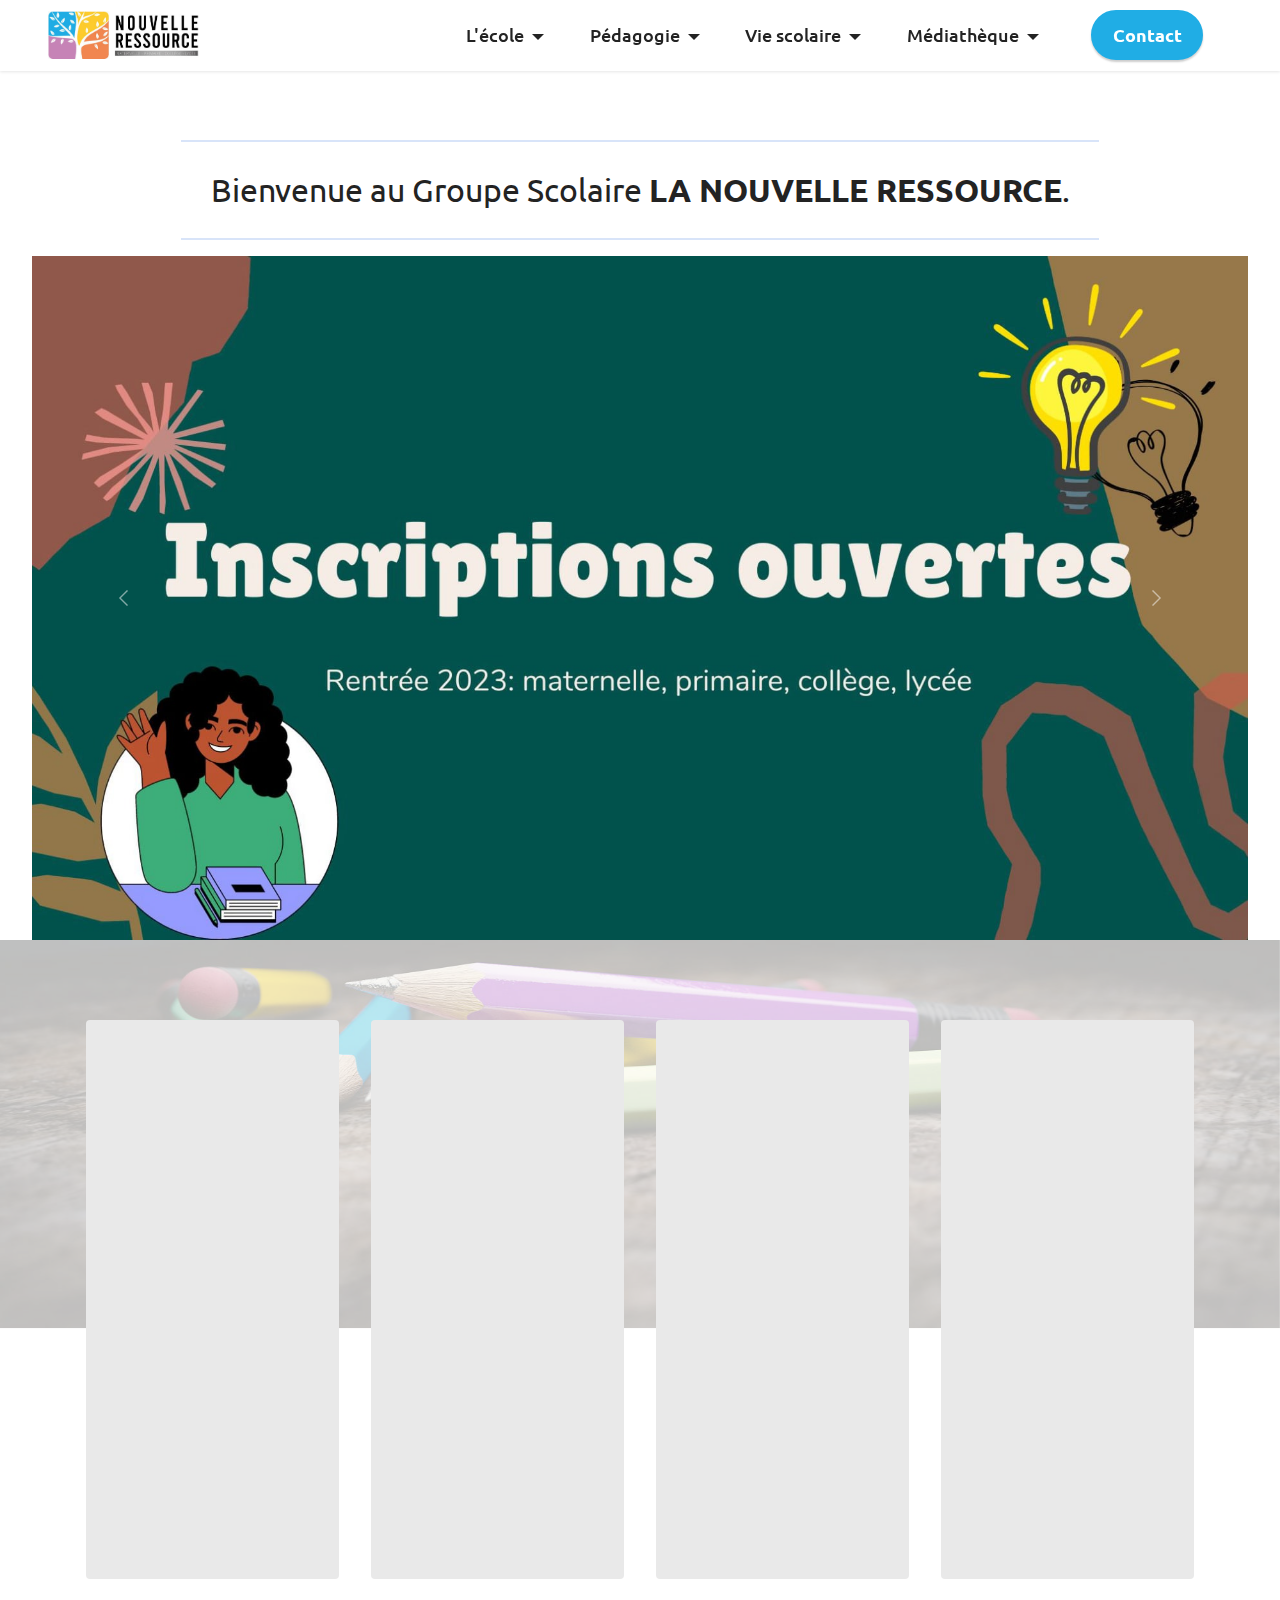
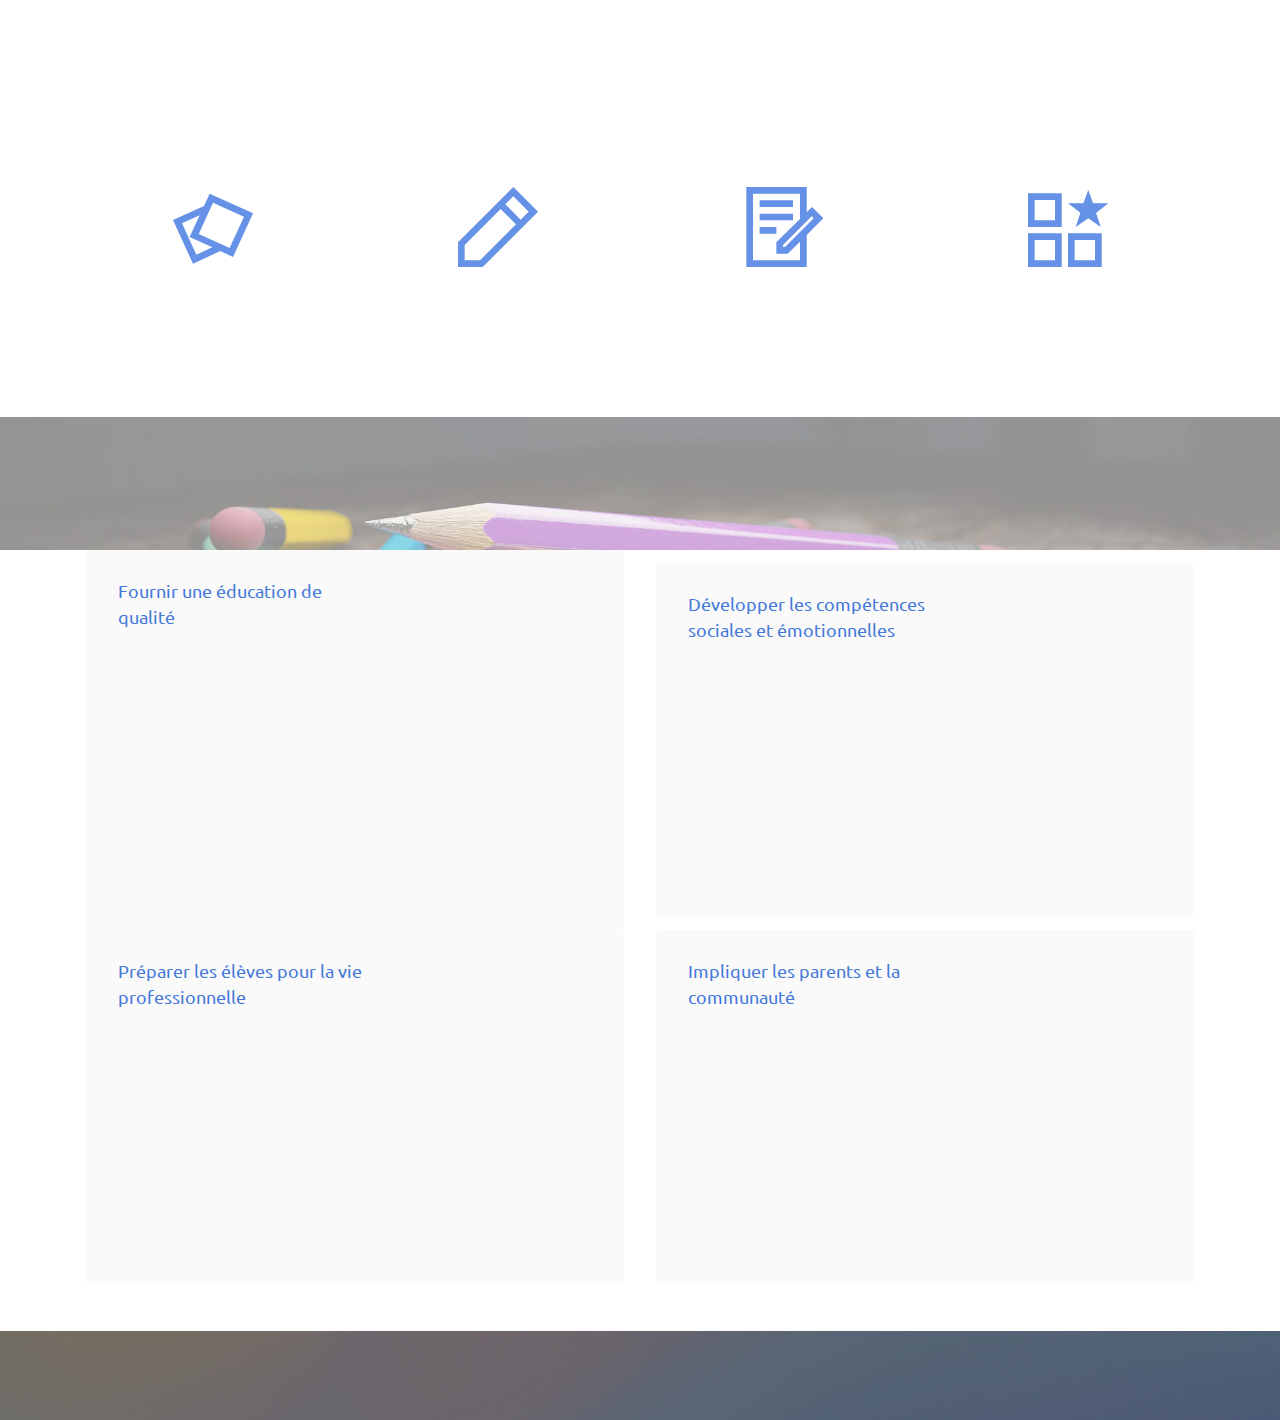
<file: index.html>
<!DOCTYPE html>
<html  >
<head>
  <!-- Site made with Mobirise Website Builder v5.8.9, https://mobirise.com -->
  <meta charset="UTF-8">
  <meta http-equiv="X-UA-Compatible" content="IE=edge">
  <meta name="generator" content="Mobirise v5.8.9, mobirise.com">
  <meta name="viewport" content="width=device-width, initial-scale=1, minimum-scale=1">
  <link rel="shortcut icon" href="assets/images/favicon-224x178-128x102.png" type="image/x-icon">
  <meta name="description" content="">
  
  
  <title>Accueil</title>
  <link rel="stylesheet" href="assets/web/assets/mobirise-icons2/mobirise2.css">
  <link rel="stylesheet" href="assets/bootstrap/css/bootstrap.min.css">
  <link rel="stylesheet" href="assets/bootstrap/css/bootstrap-grid.min.css">
  <link rel="stylesheet" href="assets/bootstrap/css/bootstrap-reboot.min.css">
  <link rel="stylesheet" href="assets/parallax/jarallax.css">
  <link rel="stylesheet" href="assets/animatecss/animate.css">
  <link rel="stylesheet" href="assets/dropdown/css/style.css">
  <link rel="stylesheet" href="assets/socicon/css/styles.css">
  <link rel="stylesheet" href="assets/theme/css/style.css">
  <link rel="preload" href="https://fonts.googleapis.com/css?family=Ubuntu:300,300i,400,400i,500,500i,700,700i&display=swap" as="style" onload="this.onload=null;this.rel='stylesheet'">
  <noscript><link rel="stylesheet" href="https://fonts.googleapis.com/css?family=Ubuntu:300,300i,400,400i,500,500i,700,700i&display=swap"></noscript>
  <link rel="preload" as="style" href="assets/mobirise/css/mbr-additional.css"><link rel="stylesheet" href="assets/mobirise/css/mbr-additional.css" type="text/css">

  
  
  
</head>
<body>
  
  <section data-bs-version="5.1" class="menu menu1 cid-tDeCRDXYYx" once="menu" id="menu1-3r">
    

    <nav class="navbar navbar-dropdown navbar-fixed-top navbar-expand-lg">
        <div class="container-fluid">
            <div class="navbar-brand">
                <span class="navbar-logo">
                    <a href="index.html">
                        <img src="assets/images/logo-final-1-415x132.jpg" alt="Mobirise" style="height: 3rem;">
                    </a>
                </span>
                
            </div>
            <button class="navbar-toggler" type="button" data-toggle="collapse" data-bs-toggle="collapse" data-target="#navbarSupportedContent" data-bs-target="#navbarSupportedContent" aria-controls="navbarNavAltMarkup" aria-expanded="false" aria-label="Toggle navigation">
                <div class="hamburger">
                    <span></span>
                    <span></span>
                    <span></span>
                    <span></span>
                </div>
            </button>
            <div class="collapse navbar-collapse" id="navbarSupportedContent">
                <ul class="navbar-nav nav-dropdown" data-app-modern-menu="true"><li class="nav-item dropdown"><a class="nav-link link text-black text-primary dropdown-toggle show display-4" href="index.html" aria-expanded="false" data-toggle="dropdown-submenu" data-bs-toggle="dropdown" data-bs-auto-close="outside">L'école</a><div class="dropdown-menu show" aria-labelledby="dropdown-243" data-bs-popper="none"><a class="text-black text-primary dropdown-item display-4" href="MotDeLaDirection.html">Mot de la direction</a><a class="text-black text-primary show dropdown-item display-4" href="projet_decole.html">Projet pédagogique</a><a class="text-black text-primary dropdown-item display-4" href="CalendrierScolaire.html">Calendrier scolaire</a><a class="text-black text-primary show dropdown-item display-4" href="actualites.html">Évènements</a></div></li><li class="nav-item dropdown"><a class="nav-link link text-black dropdown-toggle show display-4" href="#" aria-expanded="false" data-toggle="dropdown-submenu" data-bs-toggle="dropdown">Pédagogie</a><div class="dropdown-menu show" data-bs-popper="none"><a class="text-black dropdown-item text-primary display-4" href="page9.html" aria-expanded="false">Maternelle</a><a class="text-black dropdown-item text-primary display-4" href="page10.html" aria-expanded="false">Primaire</a><a class="text-black dropdown-item text-primary display-4" href="page11.html" aria-expanded="false">Collège</a><a class="text-black dropdown-item text-primary display-4" href="page12.html" aria-expanded="false">Lycée</a></div></li><li class="nav-item dropdown"><a class="nav-link link text-black dropdown-toggle display-4" href="#" aria-expanded="false" data-toggle="dropdown-submenu" data-bs-toggle="dropdown">Vie scolaire</a><div class="dropdown-menu"><a class="text-black dropdown-item text-primary display-4" href="RèglementDeLecole.html" aria-expanded="false">Règlement</a><a class="text-black dropdown-item text-primary display-4" href="page13.html" aria-expanded="false">Fournitures</a><a class="text-black dropdown-item display-4" href="#">Inscription</a></div></li><li class="nav-item dropdown"><a class="nav-link link text-black dropdown-toggle display-4" href="#" aria-expanded="false" data-toggle="dropdown-submenu" data-bs-toggle="dropdown">Médiathèque </a><div class="dropdown-menu"><a class="text-black dropdown-item text-primary display-4" href="galerie_photo.html" aria-expanded="false">Galerie photos</a></div></li></ul>
                
                <div class="navbar-buttons mbr-section-btn"><a class="btn btn-info display-4" href="page14.html">Contact<br></a></div>
            </div>
        </div>
    </nav>
</section>

<section data-bs-version="5.1" class="content6 cid-sfXliXHbjA" id="content6-2t">
    
    <div class="container">
        <div class="row justify-content-center">
            <div class="col-md-12 col-lg-10">
                <hr class="line">
                <p class="mbr-text align-center mbr-fonts-style my-4 display-5">Bienvenue au Groupe Scolaire <strong>LA NOUVELLE RESSOURCE</strong>.</p>
                <hr class="line">
            </div>
        </div>
    </div>
</section>

<section data-bs-version="5.1" class="slider2 cid-tDiJBuAEG6" id="slider2-5o">
    

    
    <div class="container-fluid">
        <div class="row justify-content-center">
            <div class="col-12 col-md-10 col-lg-12">
                <div class="carousel slide carousel-fade" id="tDk98Q0iYX" data-ride="carousel" data-bs-ride="carousel" data-interval="6000" data-bs-interval="6000">
                    <ol class="carousel-indicators">
                        <li data-slide-to="0" data-bs-slide-to="0" class="active" data-target="#tDk98Q0iYX" data-bs-target="#tDk98Q0iYX"></li>
                        <li data-slide-to="1" data-bs-slide-to="1" data-target="#tDk98Q0iYX" data-bs-target="#tDk98Q0iYX"></li>
                        <li data-slide-to="2" data-bs-slide-to="2" data-target="#tDk98Q0iYX" data-bs-target="#tDk98Q0iYX"></li>
                    </ol>
                    <div class="carousel-inner">
                        
                        
                        <div class="carousel-item slider-image item active">
                            <div class="item-wrapper">
                                
                                <img class="d-block w-100" src="assets/images/2-1900x1069.jpg" alt="Mobirise Website Builder" data-slide-to="0" data-bs-slide-to="0">
                                
                            </div>
                        </div><div class="carousel-item slider-image item">
                            <div class="item-wrapper">
                                
                                <img class="d-block w-100" src="assets/images/1-1900x1069.jpg" alt="Mobirise Website Builder" data-slide-to="1" data-bs-slide-to="1">
                                
                            </div>
                        </div><div class="carousel-item slider-image item">
                            <div class="item-wrapper">
                                
                                <img class="d-block w-100" src="assets/images/3-1900x1069.jpg" alt="Mobirise Website Builder" data-slide-to="2" data-bs-slide-to="2">
                                
                            </div>
                        </div>
                    </div>
                    <a class="carousel-control carousel-control-prev" role="button" data-slide="prev" data-bs-slide="prev" href="#tDk98Q0iYX">
                        <span class="mobi-mbri mobi-mbri-arrow-prev" aria-hidden="true"></span>
                        <span class="sr-only visually-hidden">Previous</span>
                    </a>
                    <a class="carousel-control carousel-control-next" role="button" data-slide="next" data-bs-slide="next" href="#tDk98Q0iYX">
                        <span class="mobi-mbri mobi-mbri-arrow-next" aria-hidden="true"></span>
                        <span class="sr-only visually-hidden">Next</span>
                    </a>
                </div>
            </div>
        </div>
    </div>
</section>

<section data-bs-version="5.1" class="clients2 cid-sfYquigeU8 mbr-parallax-background" id="clients2-31">

    

    <div class="mbr-overlay" style="opacity: 0.7; background-color: rgb(255, 255, 255);">
    </div>
    <div class="container">
        <div class="row justify-content-center">
            <div class="card col-12 col-md-6 col-lg-3">
                <div class="card-wrapper">
                    <div class="img-wrapper">
                        <img src="assets/images/cubes-280x280.png" alt="Mobirise">
                    </div>
                    <div class="card-box align-center">
                        
                        <h5 class="card-title mbr-fonts-style mb-3 display-5"><strong>Maternelle</strong></h5>
                        <p class="mbr-text mbr-fonts-style mb-4 display-4">
                            Agir, s'exprimer, comprendre à travers l'activité physique et les activités artistiques<br><br></p>
                        <div class="mbr-section-btn mt-3"><a class="btn btn-info display-4" href="page9.html"><span class="mobi-mbri mobi-mbri-arrow-next mbr-iconfont mbr-iconfont-btn"></span>En savoir plus</a></div>
                    </div>
                </div>
            </div>
            <div class="card col-12 col-md-6 col-lg-3">
                <div class="card-wrapper">
                    <div class="img-wrapper">
                        <img src="assets/images/homework-280x280.png" alt="Mobirise">
                    </div>
                    <div class="card-box align-center">
                        
                        <h5 class="card-title mbr-fonts-style mb-3 display-5"><strong>Primaire</strong></h5>
                        <p class="mbr-text mbr-fonts-style mb-4 display-4">
                            Promouvoir la confiance en soi et le développement de la personne de chacun des élèves.</p>
                        <div class="mbr-section-btn mt-3"><a class="btn btn-danger display-4" href="page10.html"><span class="mobi-mbri mobi-mbri-arrow-next mbr-iconfont mbr-iconfont-btn"></span>En savoir plus</a></div>
                    </div>
                </div>
            </div>
            <div class="card col-12 col-md-6 col-lg-3">
                <div class="card-wrapper">
                    <div class="img-wrapper">
                        <img src="assets/images/mathematics-280x280.png" alt="Mobirise">
                    </div>
                    <div class="card-box align-center">
                        
                        <h5 class="card-title mbr-fonts-style mb-3 display-5"><strong>collège</strong></h5>
                        <p class="mbr-text mbr-fonts-style mb-4 display-4">
                            La maîtrise du socle commun de connaissances, de compétences et de culture.</p>
                        <div class="mbr-section-btn mt-3"><a class="btn btn-success display-4" href="page11.html"><span class="mobi-mbri mobi-mbri-arrow-next mbr-iconfont mbr-iconfont-btn"></span>En savoir plus</a></div>
                    </div>
                </div>
            </div>
            <div class="card col-12 col-md-6 col-lg-3">
                <div class="card-wrapper">
                    <div class="img-wrapper">
                        <img src="assets/images/relativity-280x280.png" alt="Mobirise">
                    </div>
                    <div class="card-box align-center">
                        
                        <h5 class="card-title mbr-fonts-style mb-3 display-5">
                            <strong>Lycée</strong>
                        </h5>
                        <p class="mbr-text mbr-fonts-style mb-4 display-4">Se préparer pour poursuivre les études supérieures aux universités et écoles spécialisées</p>
                        <div class="mbr-section-btn mt-3"><a class="btn btn-warning display-4" href="page12.html"><span class="mobi-mbri mobi-mbri-arrow-next mbr-iconfont mbr-iconfont-btn"></span>En savoir plus</a></div>
                    </div>
                </div>
            </div>
        </div>
    </div>
</section>

<section data-bs-version="5.1" class="features13 cid-tDf3ZG5Mex mbr-parallax-background" id="features14-5j">
    

    
    <div class="mbr-overlay" style="opacity: 0.8; background-color: rgb(255, 255, 255);">
    </div>
    <div class="container">
        <div class="row">
            <div class="col-12">
                <h3 class="mbr-section-title align-center mb-4 mbr-fonts-style display-5"><strong>Pourquoi choisir le groupe scolaire La nouvelle Ressource</strong></h3>
            </div>
            <div class="card col-12 col-md-4 col-lg-2 p-3">
                <div class="card-wrapper">
                    <div class="card-box align-center">
                        <span class="mbr-iconfont mobi-mbri-image-gallery mobi-mbri"></span>
                        <h4 class="card-title align-center mbr-black mbr-fonts-style display-7"><strong><em>Scolarité</em></strong></h4>
                    </div>
                </div>
            </div>
            <div class="card p-3 col-12 col-md-4 col-lg-2">
                <div class="card-wrapper">
                    <div class="card-box align-center">
                        <span class="mbr-iconfont mobi-mbri-edit-2 mobi-mbri"></span>
                        <h4 class="card-title align-center mbr-black mbr-fonts-style display-7"><strong>Enseignement</strong></h4>
                    </div>
                </div>
            </div>
            <div class="card p-3 col-12 col-md-4 col-lg-2">
                <div class="card-wrapper">
                    <div class="card-box align-center">
                        <span class="mbr-iconfont mobi-mbri-contact-form mobi-mbri"></span>
                        <h4 class="card-title align-center mbr-black mbr-fonts-style display-7"><strong>Suivi</strong></h4>
                    </div>
                </div>
            </div>
            <div class="card p-3 col-12 col-md-4 col-lg-2">
                <div class="card-wrapper">
                    <div class="card-box align-center">
                        <span class="mbr-iconfont mobi-mbri-features mobi-mbri"></span>
                        <h4 class="card-title align-center mbr-black mbr-fonts-style display-7">
                            <strong>Encadrement</strong></h4>
                    </div>
                </div>
            </div>
            
            
        </div>
    </div>
</section>

<section data-bs-version="5.1" class="features17 cid-sfXBQ4p8kM" id="features18-30">

    

    <div class="mbr-overlay" style="opacity: 0.5; background-color: rgb(255, 255, 255);">
    </div>
    <div class="container">
        <div class="mbr-section-head">
            <div class="col-12">
                <h4 class="mbr-section-title mbr-fonts-style align-center mb-0 display-2">
                    <strong>NOTRE MISSIONS</strong></h4>
                
            </div>
        </div>
        <div class="row mt-4">
            <div class="col-12 col-md-6 col-lg-4">
                <div class="card-wrapper mb-4">
                    
                </div>
            </div>
            <div class="col-12 col-md-6 col-lg-4">
                <div class="card-wrapper mb-4">
                    
                </div>
            </div>
            <div class="col-12 col-md-6 col-lg-4">
                <div class="card-wrapper mb-4">
                    
                </div>
            </div>
            
        </div>
    </div>
</section>

<section data-bs-version="5.1" class="features4 cid-sfXwIUJAuw mbr-parallax-background" id="features5-2z">

    

    <div class="mbr-overlay" style="opacity: 0.5; background-color: rgb(255, 255, 255);">
    </div>
    <div class="container">
        <div class="row">
            <div class="col-12 col-lg-6">
                <div class="card-wrapper">
                    <div class="row">
                        <div class="col-12 col-md-7">
                            <div class="text-wrapper">
                                <h6 class="card-subtitle mbr-fonts-style mb-2 display-4">Fournir une éducation de qualité</h6>
                                
                                <p class="mbr-text mbr-fonts-style mb-5 display-4">l'enseignement des connaissances fondamentales telles que la lecture, l'écriture et les mathématiques, ainsi que d'autres matières académiques telles que les sciences, les langues, les arts et les sciences sociales.</p>
                                
                            </div>
                        </div>
                        <div class="col-12 col-md-5">
                            <div class="img-wrapper">
                                <img src="assets/images/agree-357x357.png" alt="Mobirise">
                            </div>
                        </div>
                    </div>
                </div>
            </div>
            <div class="col-12 col-lg-6">
                <div class="card-wrapper">
                    <div class="row">
                        <div class="col-12 col-md-7">
                            <div class="text-wrapper">
                                <h6 class="card-subtitle mbr-fonts-style mb-2 display-4">Développer les compétences sociales et émotionnelles</h6>
                                
                                <p class="mbr-text mbr-fonts-style mb-5 display-4">l'apprentissage de la communication, de la résolution de problèmes, de la collaboration, de l'empathie et de l'autorégulation.<br><br><br></p>
                                
                            </div>
                        </div>
                        <div class="col-12 col-md-5">
                            <div class="img-wrapper">
                                <img src="assets/images/criteres-357x357.png" alt="Mobirise">
                            </div>
                        </div>
                    </div>
                </div>
            </div>
        </div>
    </div>
</section>

<section data-bs-version="5.1" class="features4 cid-tDewyEpfqT mbr-parallax-background" id="features5-3p">

    

    <div class="mbr-overlay" style="opacity: 0.5; background-color: rgb(255, 255, 255);">
    </div>
    <div class="container">
        <div class="row">
            <div class="col-12 col-lg-6">
                <div class="card-wrapper">
                    <div class="row">
                        <div class="col-12 col-md-7">
                            <div class="text-wrapper">
                                <h6 class="card-subtitle mbr-fonts-style mb-2 display-4">Préparer les élèves pour la vie professionnelle</h6>
                                
                                <p class="mbr-text mbr-fonts-style mb-5 display-4">préparer les élèves à entrer sur le marché du travail en leur fournissant des compétences professionnelles telles que la gestion du temps, la gestion de projet, la pensée critique et la créativité.</p>
                                
                            </div>
                        </div>
                        <div class="col-12 col-md-5">
                            <div class="img-wrapper">
                                <img src="assets/images/opportunites-demploi-357x357.png" alt="Mobirise">
                            </div>
                        </div>
                    </div>
                </div>
            </div>
            <div class="col-12 col-lg-6">
                <div class="card-wrapper">
                    <div class="row">
                        <div class="col-12 col-md-7">
                            <div class="text-wrapper">
                                <h6 class="card-subtitle mbr-fonts-style mb-2 display-4">Impliquer les parents et la communauté&nbsp;</h6>
                                
                                <p class="mbr-text mbr-fonts-style mb-5 display-4">travailler en collaboration avec les parents et la communauté pour créer une expérience d'apprentissage holistique et efficace pour les élèves.<br><br><br> </p>
                                
                            </div>
                        </div>
                        <div class="col-12 col-md-5">
                            <div class="img-wrapper">
                                <img src="assets/images/negociation-357x357.png" alt="Mobirise">
                            </div>
                        </div>
                    </div>
                </div>
            </div>
        </div>
    </div>
</section>

<section data-bs-version="5.1" class="footer7 cid-sbIRBHCprs" once="footers" id="footer7-l">

    

    <div class="mbr-overlay" style="opacity: 0.6; background-color: rgb(35, 35, 35);"></div>

    <div class="container">
        <div class="media-container-row align-center mbr-white">
            <div class="col-12">
                <p class="mbr-text mb-0 mbr-fonts-style display-7">
                    © Copyright 2023 | Groupe Scolaire LA NOUVELLE RESSOURCE</p>
            </div>
        </div>
    </div>
</section><script src="assets/bootstrap/js/bootstrap.bundle.min.js"></script>  <script src="assets/parallax/jarallax.js"></script>  <script src="assets/smoothscroll/smooth-scroll.js"></script>  <script src="assets/ytplayer/index.js"></script>  <script src="assets/dropdown/js/navbar-dropdown.js"></script>  <script src="assets/theme/js/script.js"></script>  
  
  
 <div id="scrollToTop" class="scrollToTop mbr-arrow-up"><a style="text-align: center;"><i class="mbr-arrow-up-icon mbr-arrow-up-icon-cm cm-icon cm-icon-smallarrow-up"></i></a></div>
    <input name="animation" type="hidden">
  </body>
</html>
</file>
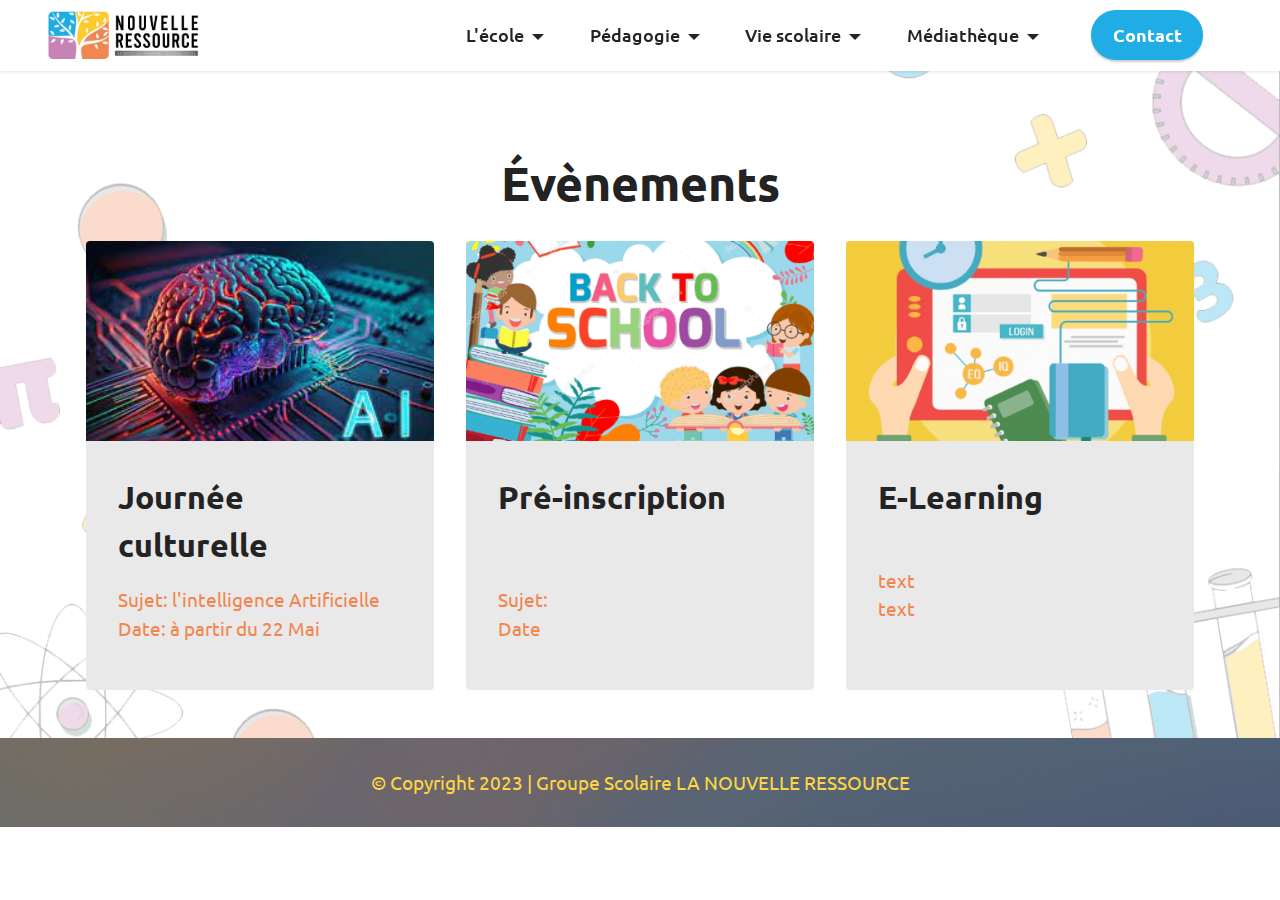
<file: actualites.html>
<!DOCTYPE html>
<html  >
<head>
  <!-- Site made with Mobirise Website Builder v5.8.9, https://mobirise.com -->
  <meta charset="UTF-8">
  <meta http-equiv="X-UA-Compatible" content="IE=edge">
  <meta name="generator" content="Mobirise v5.8.9, mobirise.com">
  <meta name="viewport" content="width=device-width, initial-scale=1, minimum-scale=1">
  <link rel="shortcut icon" href="assets/images/favicon-224x178-128x102.png" type="image/x-icon">
  <meta name="description" content="">
  
  
  <title>Actualités</title>
  <link rel="stylesheet" href="assets/bootstrap/css/bootstrap.min.css">
  <link rel="stylesheet" href="assets/bootstrap/css/bootstrap-grid.min.css">
  <link rel="stylesheet" href="assets/bootstrap/css/bootstrap-reboot.min.css">
  <link rel="stylesheet" href="assets/animatecss/animate.css">
  <link rel="stylesheet" href="assets/dropdown/css/style.css">
  <link rel="stylesheet" href="assets/socicon/css/styles.css">
  <link rel="stylesheet" href="assets/theme/css/style.css">
  <link rel="preload" href="https://fonts.googleapis.com/css?family=Ubuntu:300,300i,400,400i,500,500i,700,700i&display=swap" as="style" onload="this.onload=null;this.rel='stylesheet'">
  <noscript><link rel="stylesheet" href="https://fonts.googleapis.com/css?family=Ubuntu:300,300i,400,400i,500,500i,700,700i&display=swap"></noscript>
  <link rel="preload" as="style" href="assets/mobirise/css/mbr-additional.css"><link rel="stylesheet" href="assets/mobirise/css/mbr-additional.css" type="text/css">

  
  
  
</head>
<body>
  
  <section data-bs-version="5.1" class="menu menu1 cid-tDeCRDXYYx" once="menu" id="menu1-3r">
    

    <nav class="navbar navbar-dropdown navbar-fixed-top navbar-expand-lg">
        <div class="container-fluid">
            <div class="navbar-brand">
                <span class="navbar-logo">
                    <a href="index.html">
                        <img src="assets/images/logo-final-1-415x132.jpg" alt="Mobirise" style="height: 3rem;">
                    </a>
                </span>
                
            </div>
            <button class="navbar-toggler" type="button" data-toggle="collapse" data-bs-toggle="collapse" data-target="#navbarSupportedContent" data-bs-target="#navbarSupportedContent" aria-controls="navbarNavAltMarkup" aria-expanded="false" aria-label="Toggle navigation">
                <div class="hamburger">
                    <span></span>
                    <span></span>
                    <span></span>
                    <span></span>
                </div>
            </button>
            <div class="collapse navbar-collapse" id="navbarSupportedContent">
                <ul class="navbar-nav nav-dropdown" data-app-modern-menu="true"><li class="nav-item dropdown"><a class="nav-link link text-black text-primary dropdown-toggle show display-4" href="index.html" aria-expanded="false" data-toggle="dropdown-submenu" data-bs-toggle="dropdown" data-bs-auto-close="outside">L'école</a><div class="dropdown-menu show" aria-labelledby="dropdown-243" data-bs-popper="none"><a class="text-black text-primary dropdown-item display-4" href="MotDeLaDirection.html">Mot de la direction</a><a class="text-black text-primary show dropdown-item display-4" href="projet_decole.html">Projet pédagogique</a><a class="text-black text-primary dropdown-item display-4" href="CalendrierScolaire.html">Calendrier scolaire</a><a class="text-black text-primary show dropdown-item display-4" href="actualites.html">Évènements</a></div></li><li class="nav-item dropdown"><a class="nav-link link text-black dropdown-toggle show display-4" href="#" aria-expanded="false" data-toggle="dropdown-submenu" data-bs-toggle="dropdown">Pédagogie</a><div class="dropdown-menu show" data-bs-popper="none"><a class="text-black dropdown-item text-primary display-4" href="page9.html" aria-expanded="false">Maternelle</a><a class="text-black dropdown-item text-primary display-4" href="page10.html" aria-expanded="false">Primaire</a><a class="text-black dropdown-item text-primary display-4" href="page11.html" aria-expanded="false">Collège</a><a class="text-black dropdown-item text-primary display-4" href="page12.html" aria-expanded="false">Lycée</a></div></li><li class="nav-item dropdown"><a class="nav-link link text-black dropdown-toggle display-4" href="#" aria-expanded="false" data-toggle="dropdown-submenu" data-bs-toggle="dropdown">Vie scolaire</a><div class="dropdown-menu"><a class="text-black dropdown-item text-primary display-4" href="RèglementDeLecole.html" aria-expanded="false">Règlement</a><a class="text-black dropdown-item text-primary display-4" href="page13.html" aria-expanded="false">Fournitures</a><a class="text-black dropdown-item display-4" href="#">Inscription</a></div></li><li class="nav-item dropdown"><a class="nav-link link text-black dropdown-toggle display-4" href="#" aria-expanded="false" data-toggle="dropdown-submenu" data-bs-toggle="dropdown">Médiathèque </a><div class="dropdown-menu"><a class="text-black dropdown-item text-primary display-4" href="galerie_photo.html" aria-expanded="false">Galerie photos</a></div></li></ul>
                
                <div class="navbar-buttons mbr-section-btn"><a class="btn btn-info display-4" href="page14.html">Contact<br></a></div>
            </div>
        </div>
    </nav>
</section>

<section data-bs-version="5.1" class="features3 cid-sbSDrMRcIP" id="features4-1r">
    
    <div class="mbr-overlay"></div>
    <div class="container">
        <div class="mbr-section-head">
            <h4 class="mbr-section-title mbr-fonts-style align-center mb-0 display-2"><strong>Évènements</strong></h4>
            
        </div>
        <div class="row mt-4">
            <div class="item features-image сol-12 col-md-6 col-lg-4">
                <div class="item-wrapper">
                    <div class="item-img">
                        <img src="assets/images/tlcharg-1-275x183.jpg" alt="" title="">
                    </div>
                    <div class="item-content">
                        <h5 class="item-title mbr-fonts-style display-5"><strong>Journée culturelle&nbsp;&nbsp;</strong></h5>
                        
                        <p class="mbr-text mbr-fonts-style mt-3 display-7">Sujet: l'intelligence Artificielle<br>Date: à partir du 22 Mai<br></p>
                    </div>
                    
                </div>
            </div><div class="item features-image сol-12 col-md-6 col-lg-4">
                <div class="item-wrapper">
                    <div class="item-img">
                        <img src="assets/images/ba-506x288.png" alt="" title="" data-slide-to="1" data-bs-slide-to="1">
                    </div>
                    <div class="item-content">
                        <h5 class="item-title mbr-fonts-style display-5"><strong>Pré-inscription</strong><br><strong><br></strong></h5>
                        
                        <p class="mbr-text mbr-fonts-style mt-3 display-7">Sujet:&nbsp;<br>Date</p>
                    </div>
                    
                </div>
            </div><div class="item features-image сol-12 col-md-6 col-lg-4">
                <div class="item-wrapper">
                    <div class="item-img">
                        <img src="assets/images/e-m-418x324.png" alt="" title="" data-slide-to="2" data-bs-slide-to="2">
                    </div>
                    <div class="item-content">
                        <h5 class="item-title mbr-fonts-style display-5"><strong>E-Learning&nbsp;</strong></h5>
                        
                        <p class="mbr-text mbr-fonts-style mt-3 display-7"><br>text<br>text</p>
                    </div>
                    
                </div>
            </div>
            
            
            
        </div>
    </div>
</section>

<section data-bs-version="5.1" class="footer7 cid-sbIRBHCprs" once="footers" id="footer7-1n">

    

    <div class="mbr-overlay" style="opacity: 0.6; background-color: rgb(35, 35, 35);"></div>

    <div class="container">
        <div class="media-container-row align-center mbr-white">
            <div class="col-12">
                <p class="mbr-text mb-0 mbr-fonts-style display-7">
                    © Copyright 2023 | Groupe Scolaire LA NOUVELLE RESSOURCE</p>
            </div>
        </div>
    </div>
</section><script src="assets/bootstrap/js/bootstrap.bundle.min.js"></script>  <script src="assets/smoothscroll/smooth-scroll.js"></script>  <script src="assets/ytplayer/index.js"></script>  <script src="assets/dropdown/js/navbar-dropdown.js"></script>  <script src="assets/theme/js/script.js"></script>  
  
  
 <div id="scrollToTop" class="scrollToTop mbr-arrow-up"><a style="text-align: center;"><i class="mbr-arrow-up-icon mbr-arrow-up-icon-cm cm-icon cm-icon-smallarrow-up"></i></a></div>
    <input name="animation" type="hidden">
  </body>
</html>
</file>
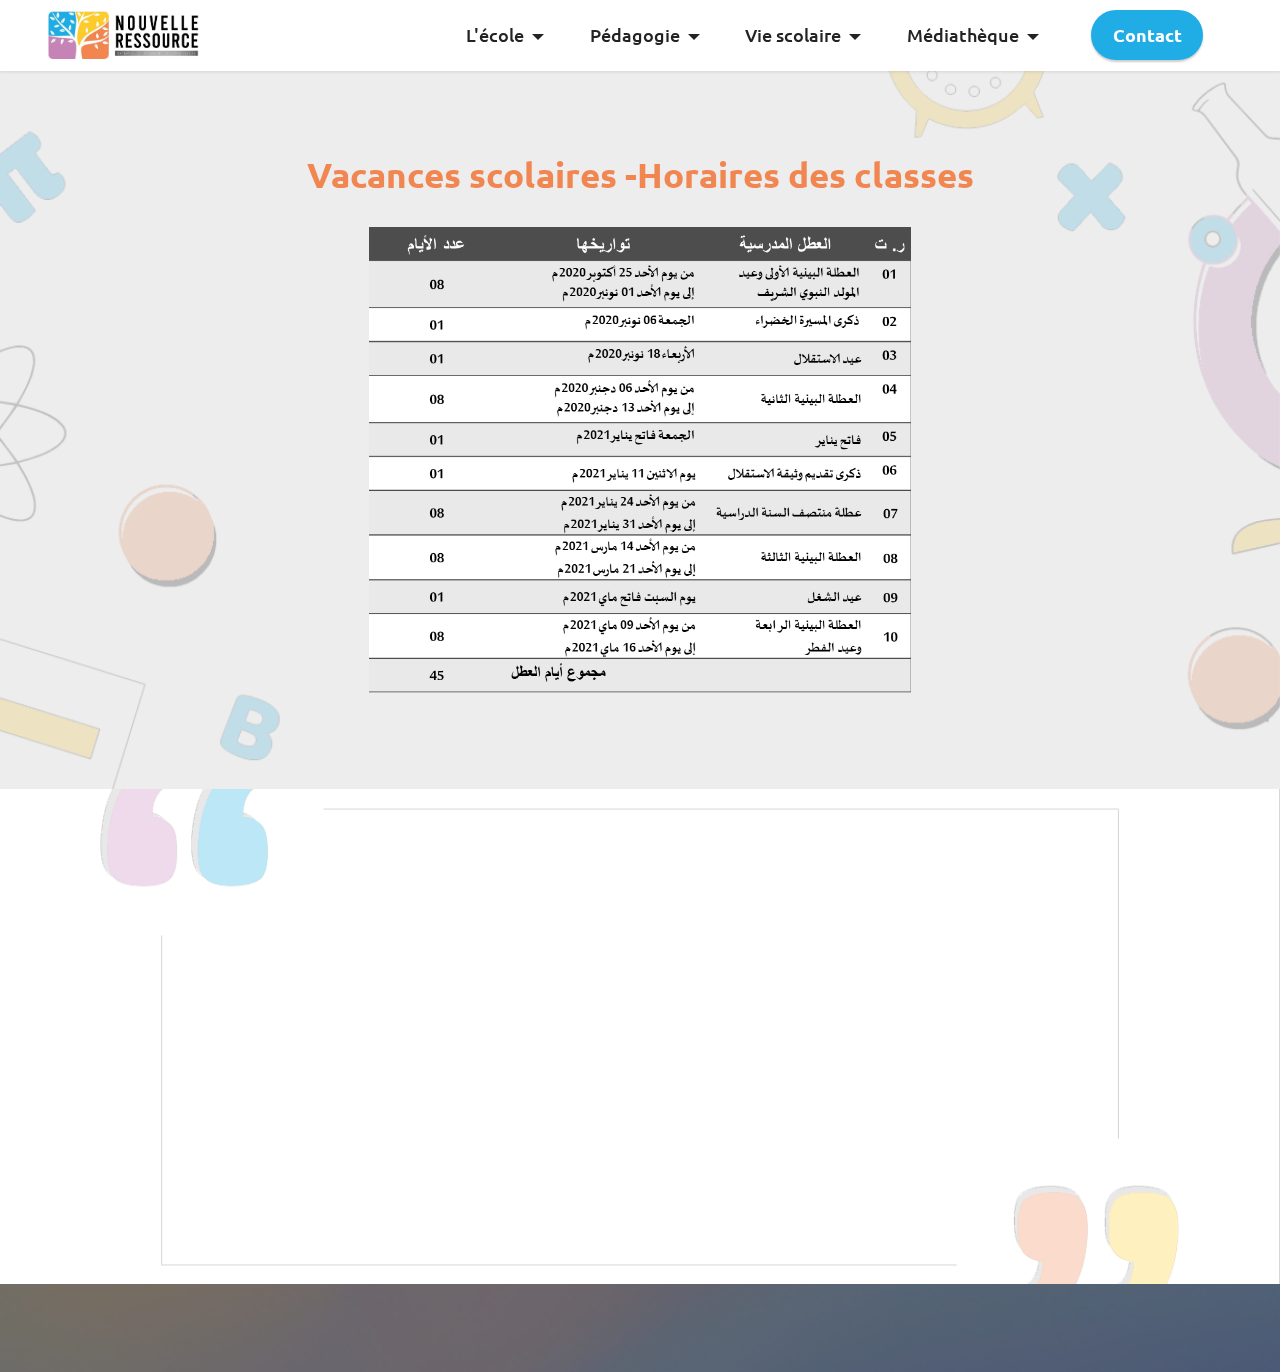
<file: CalendrierScolaire.html>
<!DOCTYPE html>
<html  >
<head>
  <!-- Site made with Mobirise Website Builder v5.8.9, https://mobirise.com -->
  <meta charset="UTF-8">
  <meta http-equiv="X-UA-Compatible" content="IE=edge">
  <meta name="generator" content="Mobirise v5.8.9, mobirise.com">
  <meta name="viewport" content="width=device-width, initial-scale=1, minimum-scale=1">
  <link rel="shortcut icon" href="assets/images/favicon-224x178-128x102.png" type="image/x-icon">
  <meta name="description" content="">
  
  
  <title>Calendrier scolaire</title>
  <link rel="stylesheet" href="assets/bootstrap/css/bootstrap.min.css">
  <link rel="stylesheet" href="assets/bootstrap/css/bootstrap-grid.min.css">
  <link rel="stylesheet" href="assets/bootstrap/css/bootstrap-reboot.min.css">
  <link rel="stylesheet" href="assets/parallax/jarallax.css">
  <link rel="stylesheet" href="assets/animatecss/animate.css">
  <link rel="stylesheet" href="assets/dropdown/css/style.css">
  <link rel="stylesheet" href="assets/socicon/css/styles.css">
  <link rel="stylesheet" href="assets/theme/css/style.css">
  <link rel="preload" href="https://fonts.googleapis.com/css?family=Ubuntu:300,300i,400,400i,500,500i,700,700i&display=swap" as="style" onload="this.onload=null;this.rel='stylesheet'">
  <noscript><link rel="stylesheet" href="https://fonts.googleapis.com/css?family=Ubuntu:300,300i,400,400i,500,500i,700,700i&display=swap"></noscript>
  <link rel="preload" as="style" href="assets/mobirise/css/mbr-additional.css"><link rel="stylesheet" href="assets/mobirise/css/mbr-additional.css" type="text/css">

  
  
  
</head>
<body>
  
  <section data-bs-version="5.1" class="menu menu1 cid-tDeCRDXYYx" once="menu" id="menu1-3r">
    

    <nav class="navbar navbar-dropdown navbar-fixed-top navbar-expand-lg">
        <div class="container-fluid">
            <div class="navbar-brand">
                <span class="navbar-logo">
                    <a href="index.html">
                        <img src="assets/images/logo-final-1-415x132.jpg" alt="Mobirise" style="height: 3rem;">
                    </a>
                </span>
                
            </div>
            <button class="navbar-toggler" type="button" data-toggle="collapse" data-bs-toggle="collapse" data-target="#navbarSupportedContent" data-bs-target="#navbarSupportedContent" aria-controls="navbarNavAltMarkup" aria-expanded="false" aria-label="Toggle navigation">
                <div class="hamburger">
                    <span></span>
                    <span></span>
                    <span></span>
                    <span></span>
                </div>
            </button>
            <div class="collapse navbar-collapse" id="navbarSupportedContent">
                <ul class="navbar-nav nav-dropdown" data-app-modern-menu="true"><li class="nav-item dropdown"><a class="nav-link link text-black text-primary dropdown-toggle show display-4" href="index.html" aria-expanded="false" data-toggle="dropdown-submenu" data-bs-toggle="dropdown" data-bs-auto-close="outside">L'école</a><div class="dropdown-menu show" aria-labelledby="dropdown-243" data-bs-popper="none"><a class="text-black text-primary dropdown-item display-4" href="MotDeLaDirection.html">Mot de la direction</a><a class="text-black text-primary show dropdown-item display-4" href="projet_decole.html">Projet pédagogique</a><a class="text-black text-primary dropdown-item display-4" href="CalendrierScolaire.html">Calendrier scolaire</a><a class="text-black text-primary show dropdown-item display-4" href="actualites.html">Évènements</a></div></li><li class="nav-item dropdown"><a class="nav-link link text-black dropdown-toggle show display-4" href="#" aria-expanded="false" data-toggle="dropdown-submenu" data-bs-toggle="dropdown">Pédagogie</a><div class="dropdown-menu show" data-bs-popper="none"><a class="text-black dropdown-item text-primary display-4" href="page9.html" aria-expanded="false">Maternelle</a><a class="text-black dropdown-item text-primary display-4" href="page10.html" aria-expanded="false">Primaire</a><a class="text-black dropdown-item text-primary display-4" href="page11.html" aria-expanded="false">Collège</a><a class="text-black dropdown-item text-primary display-4" href="page12.html" aria-expanded="false">Lycée</a></div></li><li class="nav-item dropdown"><a class="nav-link link text-black dropdown-toggle display-4" href="#" aria-expanded="false" data-toggle="dropdown-submenu" data-bs-toggle="dropdown">Vie scolaire</a><div class="dropdown-menu"><a class="text-black dropdown-item text-primary display-4" href="RèglementDeLecole.html" aria-expanded="false">Règlement</a><a class="text-black dropdown-item text-primary display-4" href="page13.html" aria-expanded="false">Fournitures</a><a class="text-black dropdown-item display-4" href="#">Inscription</a></div></li><li class="nav-item dropdown"><a class="nav-link link text-black dropdown-toggle display-4" href="#" aria-expanded="false" data-toggle="dropdown-submenu" data-bs-toggle="dropdown">Médiathèque </a><div class="dropdown-menu"><a class="text-black dropdown-item text-primary display-4" href="galerie_photo.html" aria-expanded="false">Galerie photos</a></div></li></ul>
                
                <div class="navbar-buttons mbr-section-btn"><a class="btn btn-info display-4" href="page14.html">Contact<br></a></div>
            </div>
        </div>
    </nav>
</section>

<section data-bs-version="5.1" class="header10 cid-sbOYUFZv5E mbr-parallax-background" id="header10-10">

    

    <div class="mbr-overlay" style="opacity: 0.8; background-color: rgb(233, 233, 233);"></div>

    <div class="align-center container-fluid">
        <div class="row justify-content-center">
            <div class="col-md-12 col-lg-9">
                <h1 class="mbr-section-title mbr-fonts-style mb-3 display-1"><strong>Vacances scolaires -Horaires des classes</strong></h1>
                
                
                <div class="image-wrap mt-4">
                    <img src="assets/images/vac-887x763.png" alt="Mobirise" title="">
                </div>
            </div>
        </div>
    </div>
</section>

<section data-bs-version="5.1" class="content4 cid-tDfc54p8qC" id="content4-5m">
    

    
    <div class="mbr-overlay" style="opacity: 0.7; background-color: rgb(255, 255, 255);">
    </div>
    <div class="container">
        <div class="row justify-content-center">
            <div class="title col-md-12 col-lg-10">
                <h3 class="mbr-section-title mbr-fonts-style align-center mb-4 display-2"><strong>Horaire</strong></h3>
                <h4 class="mbr-section-subtitle align-center mbr-fonts-style mb-4 display-7">
                    Maternelle / primaire: Début des cours à 8h30 et fin des cours à 11h 30<br>Collège / Lycée: Début des cours à 8h et fin des cours&nbsp; à 12h</h4>
                
            </div>
        </div>
    </div>
</section>

<section data-bs-version="5.1" class="footer7 cid-sbIRBHCprs" once="footers" id="footer7-x">

    

    <div class="mbr-overlay" style="opacity: 0.6; background-color: rgb(35, 35, 35);"></div>

    <div class="container">
        <div class="media-container-row align-center mbr-white">
            <div class="col-12">
                <p class="mbr-text mb-0 mbr-fonts-style display-7">
                    © Copyright 2023 | Groupe Scolaire LA NOUVELLE RESSOURCE</p>
            </div>
        </div>
    </div>
</section><script src="assets/bootstrap/js/bootstrap.bundle.min.js"></script>  <script src="assets/parallax/jarallax.js"></script>  <script src="assets/smoothscroll/smooth-scroll.js"></script>  <script src="assets/ytplayer/index.js"></script>  <script src="assets/dropdown/js/navbar-dropdown.js"></script>  <script src="assets/theme/js/script.js"></script>  
  
  
 <div id="scrollToTop" class="scrollToTop mbr-arrow-up"><a style="text-align: center;"><i class="mbr-arrow-up-icon mbr-arrow-up-icon-cm cm-icon cm-icon-smallarrow-up"></i></a></div>
    <input name="animation" type="hidden">
  </body>
</html>
</file>
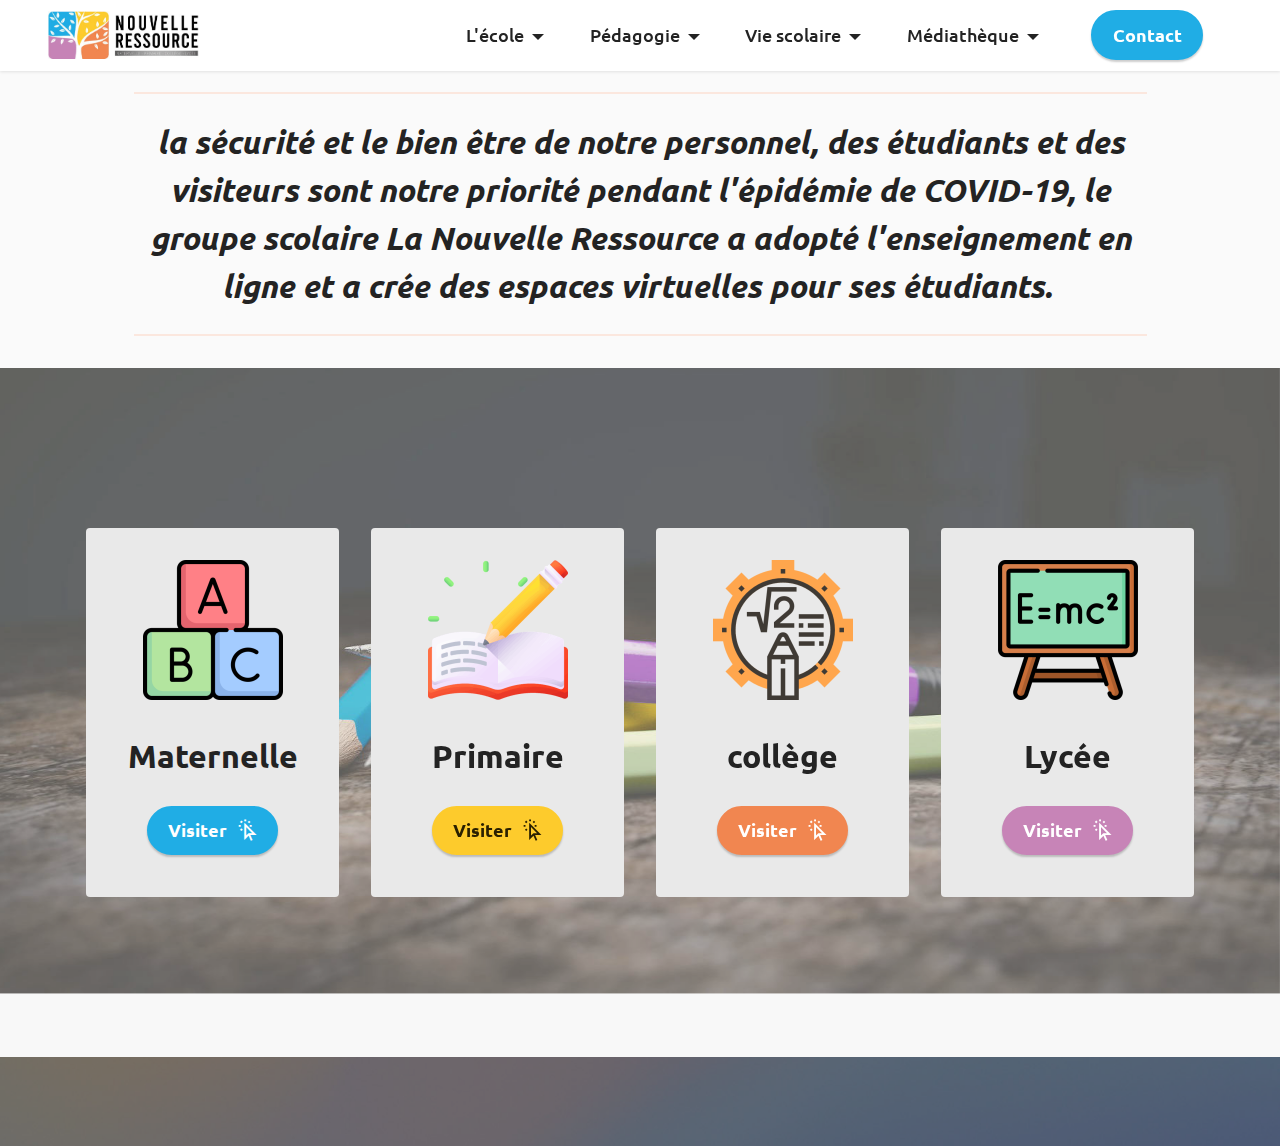
<file: eLearning.html>
<!DOCTYPE html>
<html  >
<head>
  <!-- Site made with Mobirise Website Builder v5.8.9, https://mobirise.com -->
  <meta charset="UTF-8">
  <meta http-equiv="X-UA-Compatible" content="IE=edge">
  <meta name="generator" content="Mobirise v5.8.9, mobirise.com">
  <meta name="viewport" content="width=device-width, initial-scale=1, minimum-scale=1">
  <link rel="shortcut icon" href="assets/images/favicon-224x178-128x102.png" type="image/x-icon">
  <meta name="description" content="">
  
  
  <title>E-LEARNING</title>
  <link rel="stylesheet" href="assets/web/assets/mobirise-icons2/mobirise2.css">
  <link rel="stylesheet" href="assets/bootstrap/css/bootstrap.min.css">
  <link rel="stylesheet" href="assets/bootstrap/css/bootstrap-grid.min.css">
  <link rel="stylesheet" href="assets/bootstrap/css/bootstrap-reboot.min.css">
  <link rel="stylesheet" href="assets/parallax/jarallax.css">
  <link rel="stylesheet" href="assets/animatecss/animate.css">
  <link rel="stylesheet" href="assets/dropdown/css/style.css">
  <link rel="stylesheet" href="assets/socicon/css/styles.css">
  <link rel="stylesheet" href="assets/theme/css/style.css">
  <link rel="preload" href="https://fonts.googleapis.com/css?family=Ubuntu:300,300i,400,400i,500,500i,700,700i&display=swap" as="style" onload="this.onload=null;this.rel='stylesheet'">
  <noscript><link rel="stylesheet" href="https://fonts.googleapis.com/css?family=Ubuntu:300,300i,400,400i,500,500i,700,700i&display=swap"></noscript>
  <link rel="preload" as="style" href="assets/mobirise/css/mbr-additional.css"><link rel="stylesheet" href="assets/mobirise/css/mbr-additional.css" type="text/css">

  
  
  
</head>
<body>
  
  <section data-bs-version="5.1" class="menu menu1 cid-tDeCRDXYYx" once="menu" id="menu1-3r">
    

    <nav class="navbar navbar-dropdown navbar-fixed-top navbar-expand-lg">
        <div class="container-fluid">
            <div class="navbar-brand">
                <span class="navbar-logo">
                    <a href="index.html">
                        <img src="assets/images/logo-final-1-415x132.jpg" alt="Mobirise" style="height: 3rem;">
                    </a>
                </span>
                
            </div>
            <button class="navbar-toggler" type="button" data-toggle="collapse" data-bs-toggle="collapse" data-target="#navbarSupportedContent" data-bs-target="#navbarSupportedContent" aria-controls="navbarNavAltMarkup" aria-expanded="false" aria-label="Toggle navigation">
                <div class="hamburger">
                    <span></span>
                    <span></span>
                    <span></span>
                    <span></span>
                </div>
            </button>
            <div class="collapse navbar-collapse" id="navbarSupportedContent">
                <ul class="navbar-nav nav-dropdown" data-app-modern-menu="true"><li class="nav-item dropdown"><a class="nav-link link text-black text-primary dropdown-toggle show display-4" href="index.html" aria-expanded="false" data-toggle="dropdown-submenu" data-bs-toggle="dropdown" data-bs-auto-close="outside">L'école</a><div class="dropdown-menu show" aria-labelledby="dropdown-243" data-bs-popper="none"><a class="text-black text-primary dropdown-item display-4" href="MotDeLaDirection.html">Mot de la direction</a><a class="text-black text-primary show dropdown-item display-4" href="projet_decole.html">Projet pédagogique</a><a class="text-black text-primary dropdown-item display-4" href="CalendrierScolaire.html">Calendrier scolaire</a><a class="text-black text-primary show dropdown-item display-4" href="actualites.html">Évènements</a></div></li><li class="nav-item dropdown"><a class="nav-link link text-black dropdown-toggle show display-4" href="#" aria-expanded="false" data-toggle="dropdown-submenu" data-bs-toggle="dropdown">Pédagogie</a><div class="dropdown-menu show" data-bs-popper="none"><a class="text-black dropdown-item text-primary display-4" href="page9.html" aria-expanded="false">Maternelle</a><a class="text-black dropdown-item text-primary display-4" href="page10.html" aria-expanded="false">Primaire</a><a class="text-black dropdown-item text-primary display-4" href="page11.html" aria-expanded="false">Collège</a><a class="text-black dropdown-item text-primary display-4" href="page12.html" aria-expanded="false">Lycée</a></div></li><li class="nav-item dropdown"><a class="nav-link link text-black dropdown-toggle display-4" href="#" aria-expanded="false" data-toggle="dropdown-submenu" data-bs-toggle="dropdown">Vie scolaire</a><div class="dropdown-menu"><a class="text-black dropdown-item text-primary display-4" href="RèglementDeLecole.html" aria-expanded="false">Règlement</a><a class="text-black dropdown-item text-primary display-4" href="page13.html" aria-expanded="false">Fournitures</a><a class="text-black dropdown-item display-4" href="#">Inscription</a></div></li><li class="nav-item dropdown"><a class="nav-link link text-black dropdown-toggle display-4" href="#" aria-expanded="false" data-toggle="dropdown-submenu" data-bs-toggle="dropdown">Médiathèque </a><div class="dropdown-menu"><a class="text-black dropdown-item text-primary display-4" href="galerie_photo.html" aria-expanded="false">Galerie photos</a></div></li></ul>
                
                <div class="navbar-buttons mbr-section-btn"><a class="btn btn-info display-4" href="page14.html">Contact<br></a></div>
            </div>
        </div>
    </nav>
</section>

<section data-bs-version="5.1" class="content6 cid-sbSsHNTdjy" id="content6-1j">
    
    <div class="container">
        <div class="row justify-content-center">
            <div class="col-md-12 col-lg-11">
                <hr class="line">
                <p class="mbr-text align-center mbr-fonts-style my-4 display-5"><strong><em>la sécurité et le bien être de notre personnel, des étudiants et des visiteurs sont notre priorité pendant l'épidémie de COVID-19, le groupe scolaire La Nouvelle Ressource a adopté l'enseignement en ligne et a crée des espaces virtuelles pour ses étudiants.</em></strong><em>&nbsp;</em></p>
                <hr class="line">
            </div>
        </div>
    </div>
</section>

<section data-bs-version="5.1" class="clients2 cid-sbSsVN4J6j mbr-parallax-background" id="clients2-1l">

    

    <div class="mbr-overlay" style="opacity: 0.3; background-color: rgb(233, 233, 233);">
    </div>
    <div class="container">
        <div class="row justify-content-center">
            <div class="card col-12 col-md-6 col-lg-3">
                <div class="card-wrapper">
                    <div class="img-wrapper">
                        <img src="assets/images/cubes-280x280.png" alt="Mobirise">
                    </div>
                    <div class="card-box align-center">
                        
                        <h5 class="card-title mbr-fonts-style mb-3 display-5"><strong>Maternelle</strong></h5>
                        
                        <div class="mbr-section-btn mt-3"><a class="btn btn-info display-4" href="http://www.prescolaire.gs-nouvelleressource.ma" target="_blank"><span class="mobi-mbri mobi-mbri-cursor-click mbr-iconfont mbr-iconfont-btn"></span>Visiter</a></div>
                    </div>
                </div>
            </div>
            <div class="card col-12 col-md-6 col-lg-3">
                <div class="card-wrapper">
                    <div class="img-wrapper">
                        <img src="assets/images/homework-280x280.png" alt="Mobirise">
                    </div>
                    <div class="card-box align-center">
                        
                        <h5 class="card-title mbr-fonts-style mb-3 display-5"><strong>Primaire</strong></h5>
                        
                        <div class="mbr-section-btn mt-3"><a class="btn btn-danger display-4" href="http://www.primaire.gs-nouvelleressource.ma" target="_blank"><span class="mobi-mbri mobi-mbri-cursor-click mbr-iconfont mbr-iconfont-btn"></span>Visiter</a></div>
                    </div>
                </div>
            </div>
            <div class="card col-12 col-md-6 col-lg-3">
                <div class="card-wrapper">
                    <div class="img-wrapper">
                        <img src="assets/images/mathematics-280x280.png" alt="Mobirise">
                    </div>
                    <div class="card-box align-center">
                        
                        <h5 class="card-title mbr-fonts-style mb-3 display-5"><strong>collège</strong></h5>
                        
                        <div class="mbr-section-btn mt-3"><a class="btn btn-success display-4" href="http://www.college.gs-nouvelleressource.ma" target="_blank"><span class="mobi-mbri mobi-mbri-cursor-click mbr-iconfont mbr-iconfont-btn"></span>Visiter</a></div>
                    </div>
                </div>
            </div>
            <div class="card col-12 col-md-6 col-lg-3">
                <div class="card-wrapper">
                    <div class="img-wrapper">
                        <img src="assets/images/relativity-280x280.png" alt="Mobirise">
                    </div>
                    <div class="card-box align-center">
                        
                        <h5 class="card-title mbr-fonts-style mb-3 display-5">
                            <strong>Lycée</strong>
                        </h5>
                        
                        <div class="mbr-section-btn mt-3"><a class="btn btn-warning display-4" href="http://www.lycee.gs-nouvelleressource.ma" target="_blank"><span class="mobi-mbri mobi-mbri-cursor-click mbr-iconfont mbr-iconfont-btn"></span>Visiter</a></div>
                    </div>
                </div>
            </div>
        </div>
    </div>
</section>

<section data-bs-version="5.1" class="footer7 cid-sbIRBHCprs" once="footers" id="footer7-1g">

    

    <div class="mbr-overlay" style="opacity: 0.6; background-color: rgb(35, 35, 35);"></div>

    <div class="container">
        <div class="media-container-row align-center mbr-white">
            <div class="col-12">
                <p class="mbr-text mb-0 mbr-fonts-style display-7">
                    © Copyright 2023 | Groupe Scolaire LA NOUVELLE RESSOURCE</p>
            </div>
        </div>
    </div>
</section><script src="assets/bootstrap/js/bootstrap.bundle.min.js"></script>  <script src="assets/parallax/jarallax.js"></script>  <script src="assets/smoothscroll/smooth-scroll.js"></script>  <script src="assets/ytplayer/index.js"></script>  <script src="assets/dropdown/js/navbar-dropdown.js"></script>  <script src="assets/theme/js/script.js"></script>  
  
  
 <div id="scrollToTop" class="scrollToTop mbr-arrow-up"><a style="text-align: center;"><i class="mbr-arrow-up-icon mbr-arrow-up-icon-cm cm-icon cm-icon-smallarrow-up"></i></a></div>
    <input name="animation" type="hidden">
  </body>
</html>
</file>
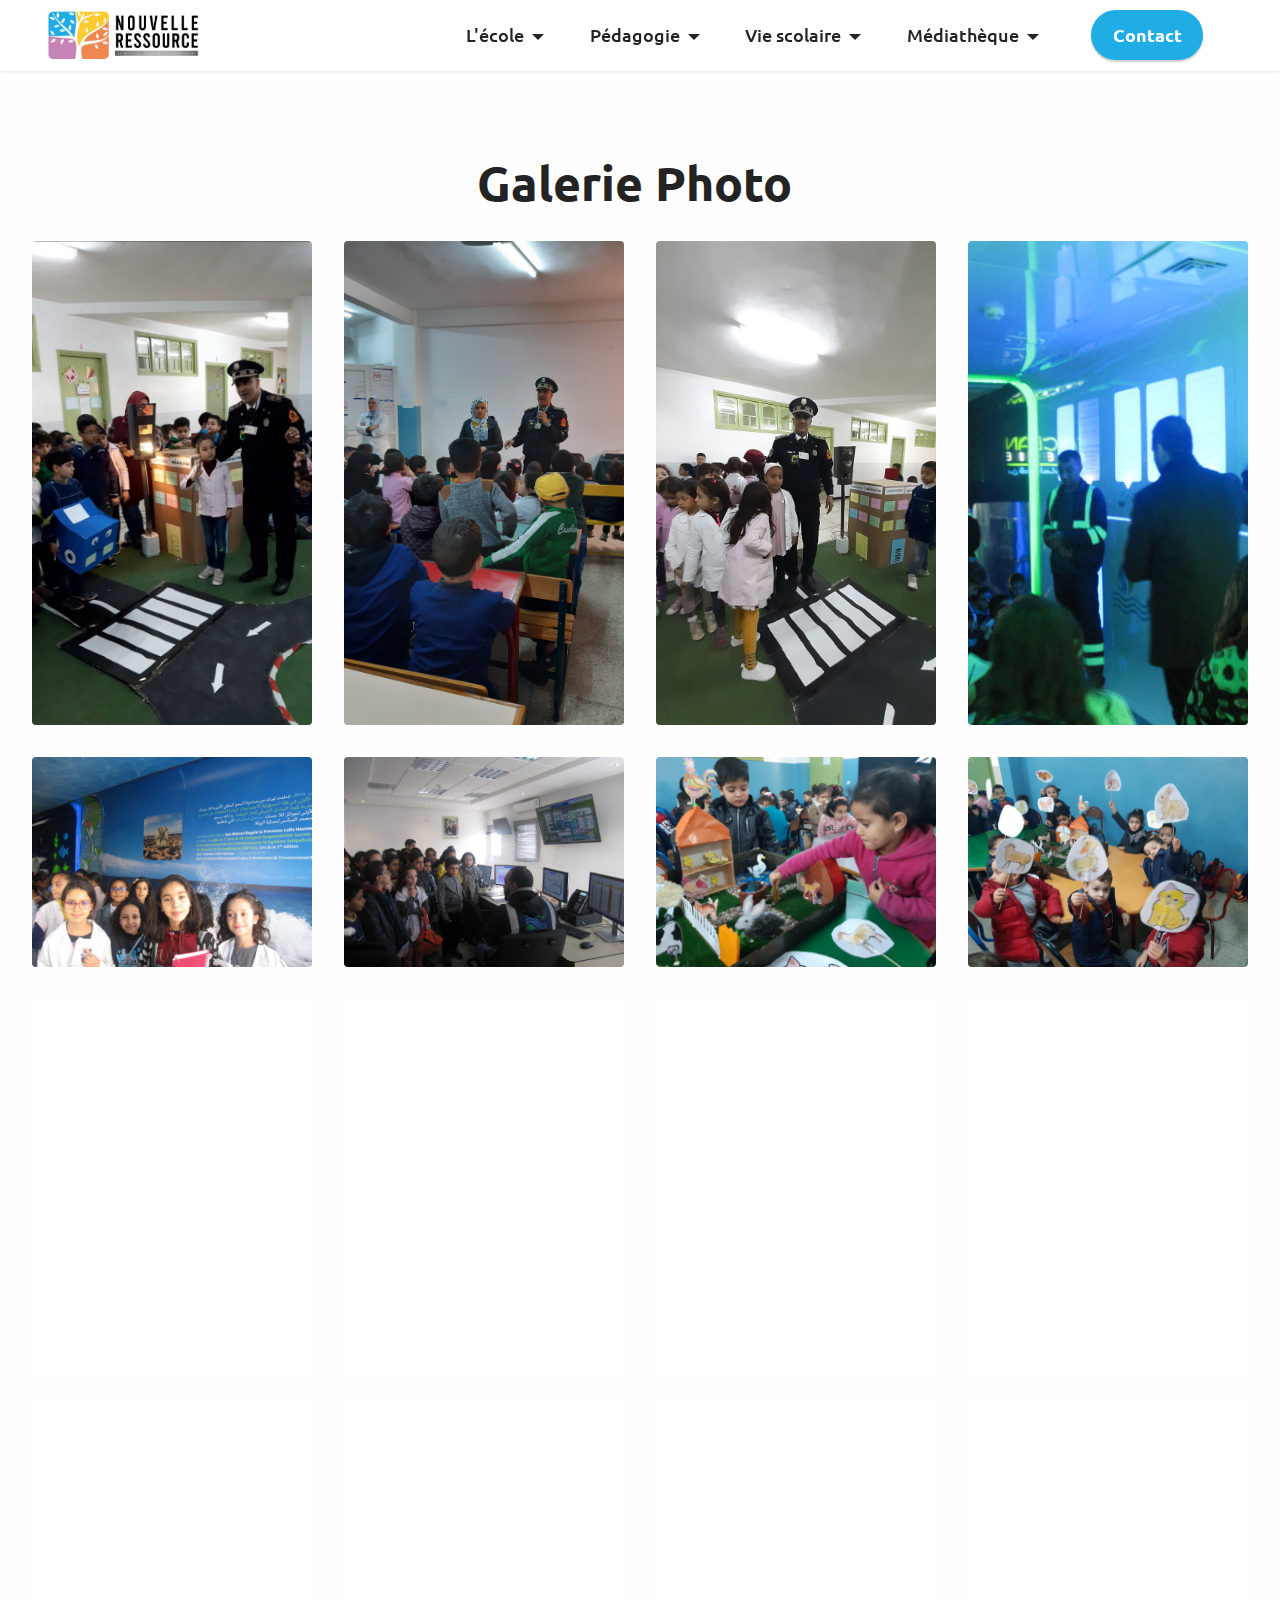
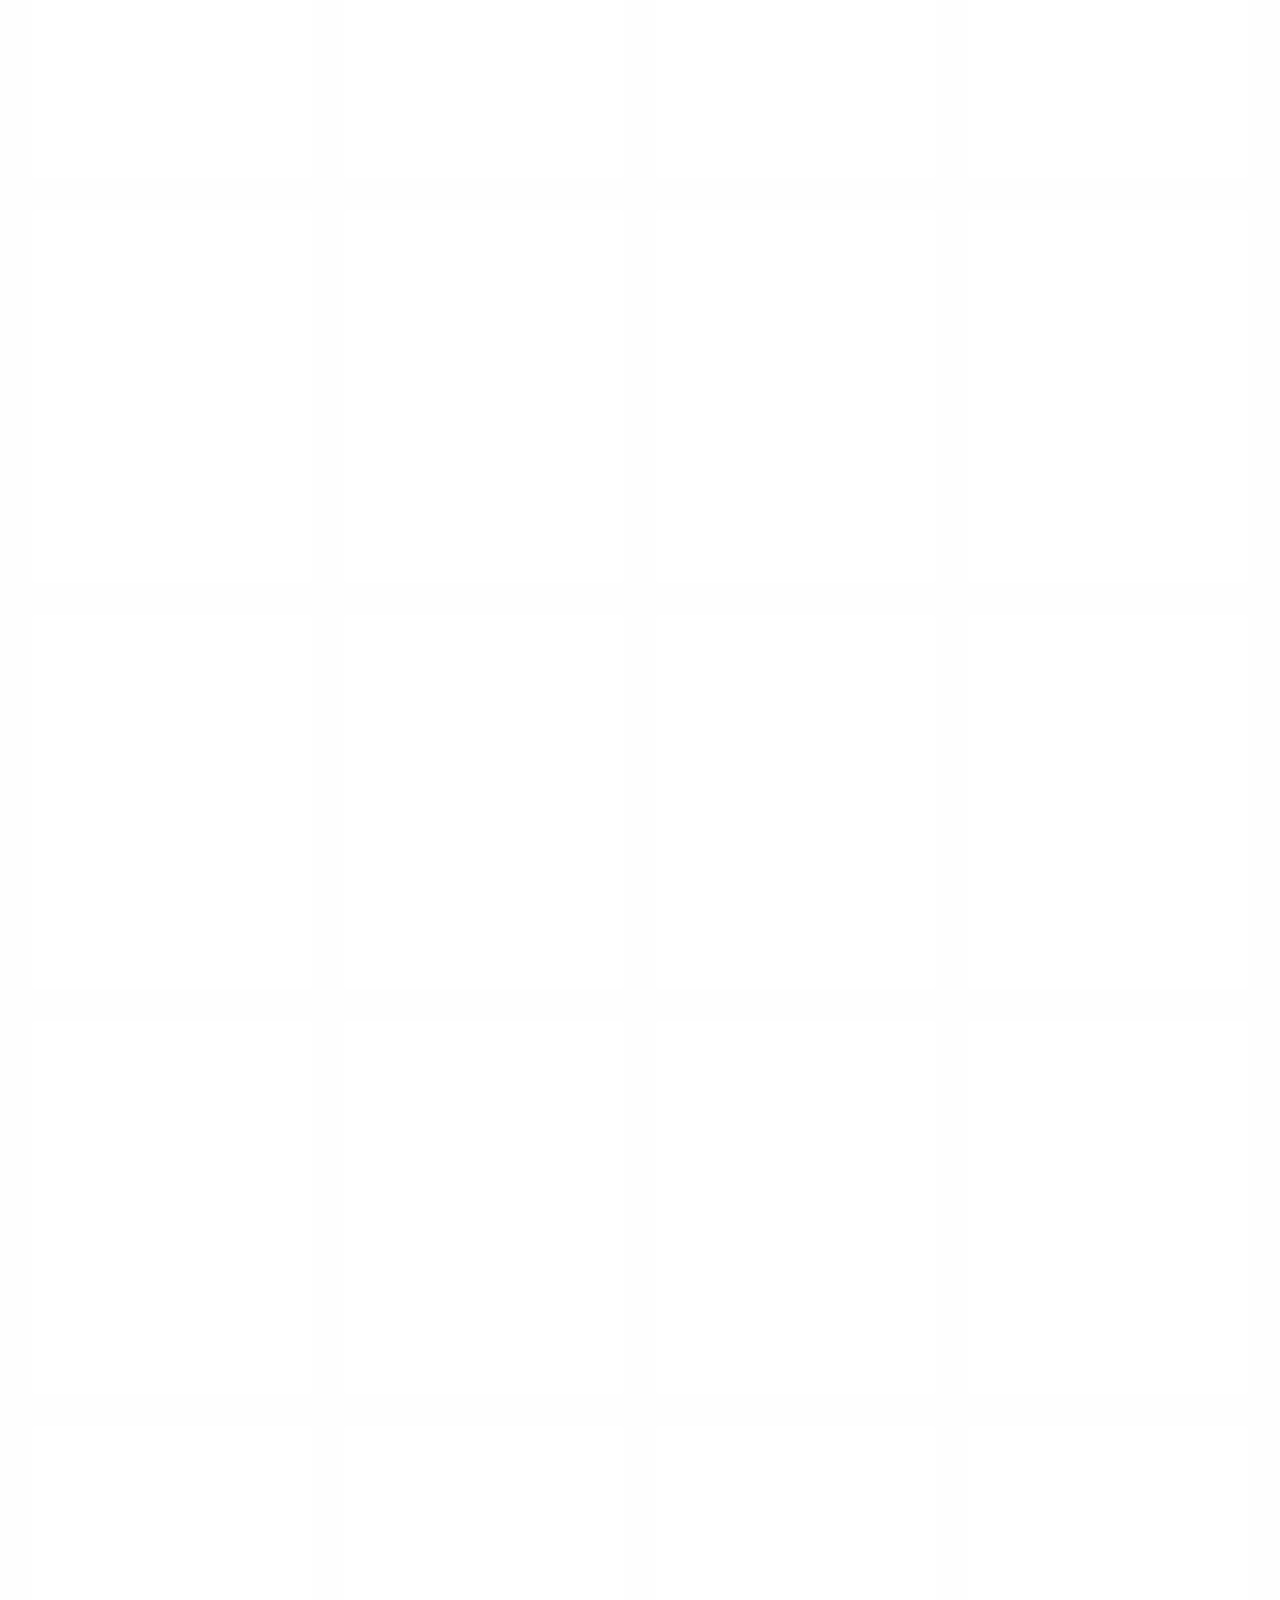
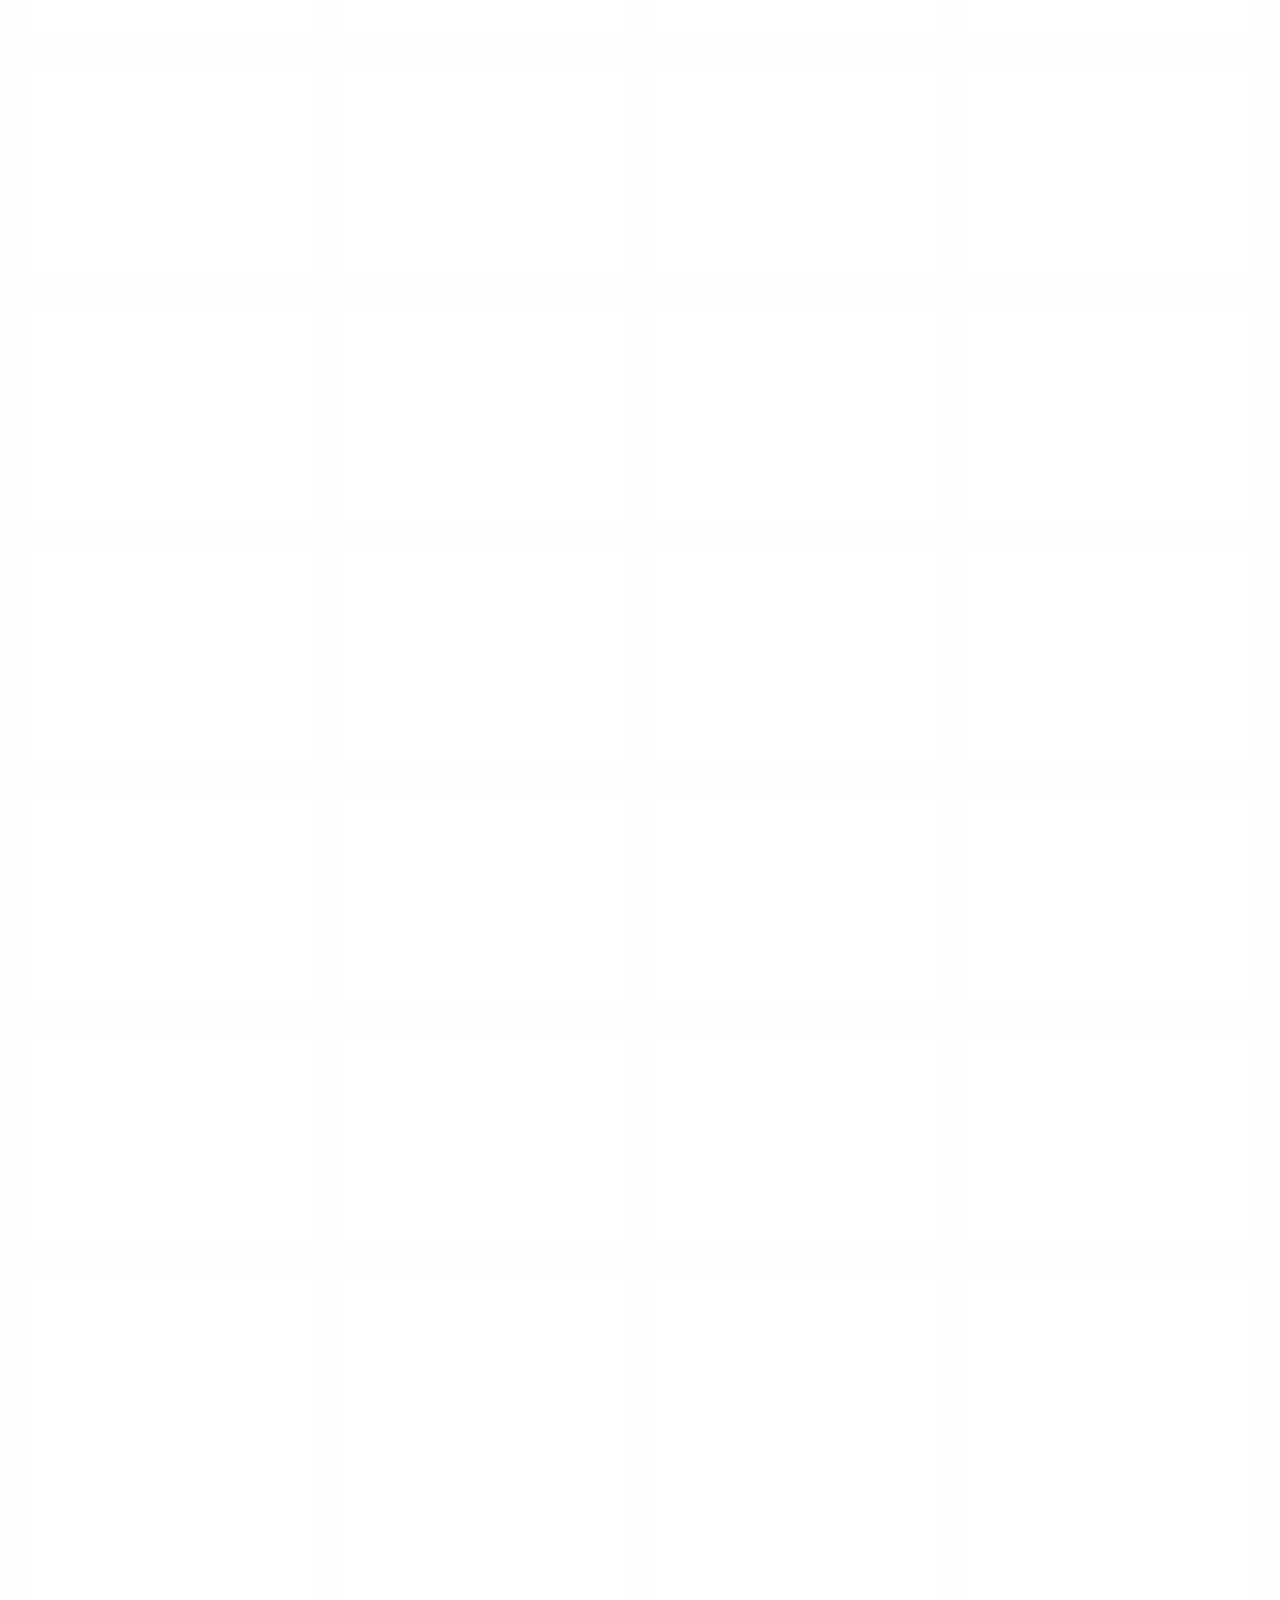
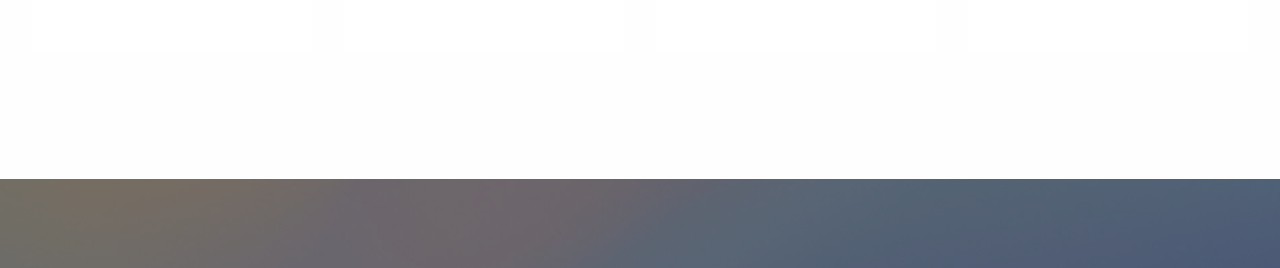
<file: galerie_photo.html>
<!DOCTYPE html>
<html  >
<head>
  <!-- Site made with Mobirise Website Builder v5.8.9, https://mobirise.com -->
  <meta charset="UTF-8">
  <meta http-equiv="X-UA-Compatible" content="IE=edge">
  <meta name="generator" content="Mobirise v5.8.9, mobirise.com">
  <meta name="viewport" content="width=device-width, initial-scale=1, minimum-scale=1">
  <link rel="shortcut icon" href="assets/images/favicon-224x178-128x102.png" type="image/x-icon">
  <meta name="description" content="">
  
  
  <title>Galerie Photo</title>
  <link rel="stylesheet" href="assets/bootstrap/css/bootstrap.min.css">
  <link rel="stylesheet" href="assets/bootstrap/css/bootstrap-grid.min.css">
  <link rel="stylesheet" href="assets/bootstrap/css/bootstrap-reboot.min.css">
  <link rel="stylesheet" href="assets/animatecss/animate.css">
  <link rel="stylesheet" href="assets/dropdown/css/style.css">
  <link rel="stylesheet" href="assets/socicon/css/styles.css">
  <link rel="stylesheet" href="assets/theme/css/style.css">
  <link rel="preload" href="https://fonts.googleapis.com/css?family=Ubuntu:300,300i,400,400i,500,500i,700,700i&display=swap" as="style" onload="this.onload=null;this.rel='stylesheet'">
  <noscript><link rel="stylesheet" href="https://fonts.googleapis.com/css?family=Ubuntu:300,300i,400,400i,500,500i,700,700i&display=swap"></noscript>
  <link rel="preload" as="style" href="assets/mobirise/css/mbr-additional.css"><link rel="stylesheet" href="assets/mobirise/css/mbr-additional.css" type="text/css">

  
  
  
</head>
<body>
  
  <section data-bs-version="5.1" class="menu menu1 cid-tDeCRDXYYx" once="menu" id="menu1-3r">
    

    <nav class="navbar navbar-dropdown navbar-fixed-top navbar-expand-lg">
        <div class="container-fluid">
            <div class="navbar-brand">
                <span class="navbar-logo">
                    <a href="index.html">
                        <img src="assets/images/logo-final-1-415x132.jpg" alt="Mobirise" style="height: 3rem;">
                    </a>
                </span>
                
            </div>
            <button class="navbar-toggler" type="button" data-toggle="collapse" data-bs-toggle="collapse" data-target="#navbarSupportedContent" data-bs-target="#navbarSupportedContent" aria-controls="navbarNavAltMarkup" aria-expanded="false" aria-label="Toggle navigation">
                <div class="hamburger">
                    <span></span>
                    <span></span>
                    <span></span>
                    <span></span>
                </div>
            </button>
            <div class="collapse navbar-collapse" id="navbarSupportedContent">
                <ul class="navbar-nav nav-dropdown" data-app-modern-menu="true"><li class="nav-item dropdown"><a class="nav-link link text-black text-primary dropdown-toggle show display-4" href="index.html" aria-expanded="false" data-toggle="dropdown-submenu" data-bs-toggle="dropdown" data-bs-auto-close="outside">L'école</a><div class="dropdown-menu show" aria-labelledby="dropdown-243" data-bs-popper="none"><a class="text-black text-primary dropdown-item display-4" href="MotDeLaDirection.html">Mot de la direction</a><a class="text-black text-primary show dropdown-item display-4" href="projet_decole.html">Projet pédagogique</a><a class="text-black text-primary dropdown-item display-4" href="CalendrierScolaire.html">Calendrier scolaire</a><a class="text-black text-primary show dropdown-item display-4" href="actualites.html">Évènements</a></div></li><li class="nav-item dropdown"><a class="nav-link link text-black dropdown-toggle show display-4" href="#" aria-expanded="false" data-toggle="dropdown-submenu" data-bs-toggle="dropdown">Pédagogie</a><div class="dropdown-menu show" data-bs-popper="none"><a class="text-black dropdown-item text-primary display-4" href="page9.html" aria-expanded="false">Maternelle</a><a class="text-black dropdown-item text-primary display-4" href="page10.html" aria-expanded="false">Primaire</a><a class="text-black dropdown-item text-primary display-4" href="page11.html" aria-expanded="false">Collège</a><a class="text-black dropdown-item text-primary display-4" href="page12.html" aria-expanded="false">Lycée</a></div></li><li class="nav-item dropdown"><a class="nav-link link text-black dropdown-toggle display-4" href="#" aria-expanded="false" data-toggle="dropdown-submenu" data-bs-toggle="dropdown">Vie scolaire</a><div class="dropdown-menu"><a class="text-black dropdown-item text-primary display-4" href="RèglementDeLecole.html" aria-expanded="false">Règlement</a><a class="text-black dropdown-item text-primary display-4" href="page13.html" aria-expanded="false">Fournitures</a><a class="text-black dropdown-item display-4" href="#">Inscription</a></div></li><li class="nav-item dropdown"><a class="nav-link link text-black dropdown-toggle display-4" href="#" aria-expanded="false" data-toggle="dropdown-submenu" data-bs-toggle="dropdown">Médiathèque </a><div class="dropdown-menu"><a class="text-black dropdown-item text-primary display-4" href="galerie_photo.html" aria-expanded="false">Galerie photos</a></div></li></ul>
                
                <div class="navbar-buttons mbr-section-btn"><a class="btn btn-info display-4" href="page14.html">Contact<br></a></div>
            </div>
        </div>
    </nav>
</section>

<section data-bs-version="5.1" class="gallery1 cid-sexS53i65n" id="gallery1-2d">
    
    <div class="mbr-overlay"></div>
    <div class="container-fluid">
        <div class="mbr-section-head">
            <h4 class="mbr-section-title mbr-fonts-style align-center mb-0 display-2">
                <strong>Galerie Photo&nbsp;</strong></h4>
            
        </div>
        <div class="row mt-4">
            
            
            
            <div class="item features-image сol-12 col-md-6 col-lg-3">
                <div class="item-wrapper">
                    <div class="item-img">
                        <img src="assets/images/1-608x1052.jpg" alt="" title="">
                    </div>
                    
                    
                </div>
            </div><div class="item features-image сol-12 col-md-6 col-lg-3">
                <div class="item-wrapper">
                    <div class="item-img">
                        <img src="assets/images/3-3456x4608.jpg" alt="" title="">
                    </div>
                    
                    
                </div>
            </div><div class="item features-image сol-12 col-md-6 col-lg-3">
                <div class="item-wrapper">
                    <div class="item-img">
                        <img src="assets/images/4-1932x2576.jpg" alt="" title="">
                    </div>
                    
                    
                </div>
            </div><div class="item features-image сol-12 col-md-6 col-lg-3">
                <div class="item-wrapper">
                    <div class="item-img">
                        <img src="assets/images/6-640x480.jpg" alt="" title="">
                    </div>
                    
                    
                </div>
            </div><div class="item features-image сol-12 col-md-6 col-lg-3">
                <div class="item-wrapper">
                    <div class="item-img">
                        <img src="assets/images/17-640x480.jpg" alt="" title="">
                    </div>
                    
                    
                </div>
            </div><div class="item features-image сol-12 col-md-6 col-lg-3">
                <div class="item-wrapper">
                    <div class="item-img">
                        <img src="assets/images/21-640x480.jpg" alt="" title="">
                    </div>
                    
                    
                </div>
            </div><div class="item features-image сol-12 col-md-6 col-lg-3">
                <div class="item-wrapper">
                    <div class="item-img">
                        <img src="assets/images/20200131-172312-4608x3456.jpg" alt="" title="">
                    </div>
                    
                    
                </div>
            </div><div class="item features-image сol-12 col-md-6 col-lg-3">
                <div class="item-wrapper">
                    <div class="item-img">
                        <img src="assets/images/20200131-172913-4608x3456.jpg" alt="" title="">
                    </div>
                    
                    
                </div>
            </div><div class="item features-image сol-12 col-md-6 col-lg-3">
                <div class="item-wrapper">
                    <div class="item-img">
                        <img src="assets/images/20200131-175210-4608x3456.jpg" alt="" title="">
                    </div>
                    
                    
                </div>
            </div><div class="item features-image сol-12 col-md-6 col-lg-3">
                <div class="item-wrapper">
                    <div class="item-img">
                        <img src="assets/images/20200212-103906-2576x1932.jpg" alt="" title="">
                    </div>
                    
                    
                </div>
            </div><div class="item features-image сol-12 col-md-6 col-lg-3">
                <div class="item-wrapper">
                    <div class="item-img">
                        <img src="assets/images/20200214-103120-3456x4608.jpg" alt="" title="">
                    </div>
                    
                    
                </div>
            </div><div class="item features-image сol-12 col-md-6 col-lg-3">
                <div class="item-wrapper">
                    <div class="item-img">
                        <img src="assets/images/20200214-103400-3456x4608.jpg" alt="" title="">
                    </div>
                    
                    
                </div>
            </div><div class="item features-image сol-12 col-md-6 col-lg-3">
                <div class="item-wrapper">
                    <div class="item-img">
                        <img src="assets/images/20200214-103637-3456x4608.jpg" alt="" title="">
                    </div>
                    
                    
                </div>
            </div><div class="item features-image сol-12 col-md-6 col-lg-3">
                <div class="item-wrapper">
                    <div class="item-img">
                        <img src="assets/images/20200214-170755-3456x4608.jpg" alt="" title="">
                    </div>
                    
                    
                </div>
            </div><div class="item features-image сol-12 col-md-6 col-lg-3">
                <div class="item-wrapper">
                    <div class="item-img">
                        <img src="assets/images/20200220-170553-3456x4608.jpg" alt="" title="">
                    </div>
                    
                    
                </div>
            </div><div class="item features-image сol-12 col-md-6 col-lg-3">
                <div class="item-wrapper">
                    <div class="item-img">
                        <img src="assets/images/20200220-170820-3456x4608.jpg" alt="" title="">
                    </div>
                    
                    
                </div>
            </div><div class="item features-image сol-12 col-md-6 col-lg-3">
                <div class="item-wrapper">
                    <div class="item-img">
                        <img src="assets/images/20200221-174412-3456x4608.jpg" alt="" title="">
                    </div>
                    
                    
                </div>
            </div><div class="item features-image сol-12 col-md-6 col-lg-3">
                <div class="item-wrapper">
                    <div class="item-img">
                        <img src="assets/images/20200221-174647-3456x4608.jpg" alt="" title="">
                    </div>
                    
                    
                </div>
            </div><div class="item features-image сol-12 col-md-6 col-lg-3">
                <div class="item-wrapper">
                    <div class="item-img">
                        <img src="assets/images/20200224-114225-4608x3456.jpg" alt="" title="">
                    </div>
                    
                    
                </div>
            </div><div class="item features-image сol-12 col-md-6 col-lg-3">
                <div class="item-wrapper">
                    <div class="item-img">
                        <img src="assets/images/20200224-115108-3456x4608.jpg" alt="" title="">
                    </div>
                    
                    
                </div>
            </div><div class="item features-image сol-12 col-md-6 col-lg-3">
                <div class="item-wrapper">
                    <div class="item-img">
                        <img src="assets/images/20200224-115233-4608x3456.jpg" alt="" title="">
                    </div>
                    
                    
                </div>
            </div><div class="item features-image сol-12 col-md-6 col-lg-3">
                <div class="item-wrapper">
                    <div class="item-img">
                        <img src="assets/images/70905729-2493580447541457-1267783322537295872-o-720x960.jpg" alt="" title="">
                    </div>
                    
                    
                </div>
            </div><div class="item features-image сol-12 col-md-6 col-lg-3">
                <div class="item-wrapper">
                    <div class="item-img">
                        <img src="assets/images/70937436-2482650101967825-7314374299165392896-o-960x720.jpg" alt="" title="">
                    </div>
                    
                    
                </div>
            </div><div class="item features-image сol-12 col-md-6 col-lg-3">
                <div class="item-wrapper">
                    <div class="item-img">
                        <img src="assets/images/70977109-2493969394169229-2665195432447049728-o-960x720.jpg" alt="" title="">
                    </div>
                    
                    
                </div>
            </div><div class="item features-image сol-12 col-md-6 col-lg-3">
                <div class="item-wrapper">
                    <div class="item-img">
                        <img src="assets/images/71574463-2493970194169149-3575836302878179328-o-960x720.jpg" alt="" title="">
                    </div>
                    
                    
                </div>
            </div><div class="item features-image сol-12 col-md-6 col-lg-3">
                <div class="item-wrapper">
                    <div class="item-img">
                        <img src="assets/images/73118615-2516443908588444-8505865164141101056-o-720x960.jpg" alt="" title="">
                    </div>
                    
                    
                </div>
            </div><div class="item features-image сol-12 col-md-6 col-lg-3">
                <div class="item-wrapper">
                    <div class="item-img">
                        <img src="assets/images/73245413-2516441401922028-7927245469216931840-o-960x720.jpg" alt="" title="">
                    </div>
                    
                    
                </div>
            </div><div class="item features-image сol-12 col-md-6 col-lg-3">
                <div class="item-wrapper">
                    <div class="item-img">
                        <img src="assets/images/img-2705-640x480.jpg" alt="" title="">
                    </div>
                    
                    
                </div>
            </div><div class="item features-image сol-12 col-md-6 col-lg-3">
                <div class="item-wrapper">
                    <div class="item-img">
                        <img src="assets/images/img-2757-640x480.jpg" alt="" title="">
                    </div>
                    
                    
                </div>
            </div><div class="item features-image сol-12 col-md-6 col-lg-3">
                <div class="item-wrapper">
                    <div class="item-img">
                        <img src="assets/images/img-2768-640x480.jpg" alt="" title="">
                    </div>
                    
                    
                </div>
            </div><div class="item features-image сol-12 col-md-6 col-lg-3">
                <div class="item-wrapper">
                    <div class="item-img">
                        <img src="assets/images/img-2784-640x480.jpg" alt="" title="">
                    </div>
                    
                    
                </div>
            </div><div class="item features-image сol-12 col-md-6 col-lg-3">
                <div class="item-wrapper">
                    <div class="item-img">
                        <img src="assets/images/img-2816-640x480.jpg" alt="" title="">
                    </div>
                    
                    
                </div>
            </div><div class="item features-image сol-12 col-md-6 col-lg-3">
                <div class="item-wrapper">
                    <div class="item-img">
                        <img src="assets/images/img-2827-640x480.jpg" alt="" title="">
                    </div>
                    
                    
                </div>
            </div><div class="item features-image сol-12 col-md-6 col-lg-3">
                <div class="item-wrapper">
                    <div class="item-img">
                        <img src="assets/images/img-2832-640x480.jpg" alt="" title="">
                    </div>
                    
                    
                </div>
            </div><div class="item features-image сol-12 col-md-6 col-lg-3">
                <div class="item-wrapper">
                    <div class="item-img">
                        <img src="assets/images/img-2835-640x480.jpg" alt="" title="">
                    </div>
                    
                    
                </div>
            </div><div class="item features-image сol-12 col-md-6 col-lg-3">
                <div class="item-wrapper">
                    <div class="item-img">
                        <img src="assets/images/img-2845-640x480.jpg" alt="" title="">
                    </div>
                    
                    
                </div>
            </div><div class="item features-image сol-12 col-md-6 col-lg-3">
                <div class="item-wrapper">
                    <div class="item-img">
                        <img src="assets/images/img-2872-640x480.jpg" alt="" title="">
                    </div>
                    
                    
                </div>
            </div><div class="item features-image сol-12 col-md-6 col-lg-3">
                <div class="item-wrapper">
                    <div class="item-img">
                        <img src="assets/images/img-2874-640x480.jpg" alt="" title="">
                    </div>
                    
                    
                </div>
            </div><div class="item features-image сol-12 col-md-6 col-lg-3">
                <div class="item-wrapper">
                    <div class="item-img">
                        <img src="assets/images/img-2875-640x480.jpg" alt="" title="">
                    </div>
                    
                    
                </div>
            </div><div class="item features-image сol-12 col-md-6 col-lg-3">
                <div class="item-wrapper">
                    <div class="item-img">
                        <img src="assets/images/img-2877-640x480.jpg" alt="" title="">
                    </div>
                    
                    
                </div>
            </div><div class="item features-image сol-12 col-md-6 col-lg-3">
                <div class="item-wrapper">
                    <div class="item-img">
                        <img src="assets/images/img-2884-640x480.jpg" alt="" title="">
                    </div>
                    
                    
                </div>
            </div><div class="item features-image сol-12 col-md-6 col-lg-3">
                <div class="item-wrapper">
                    <div class="item-img">
                        <img src="assets/images/img-2898-640x480.jpg" alt="" title="">
                    </div>
                    
                    
                </div>
            </div><div class="item features-image сol-12 col-md-6 col-lg-3">
                <div class="item-wrapper">
                    <div class="item-img">
                        <img src="assets/images/img-2971-640x480.jpg" alt="" title="">
                    </div>
                    
                    
                </div>
            </div><div class="item features-image сol-12 col-md-6 col-lg-3">
                <div class="item-wrapper">
                    <div class="item-img">
                        <img src="assets/images/img-2973-640x480.jpg" alt="" title="">
                    </div>
                    
                    
                </div>
            </div><div class="item features-image сol-12 col-md-6 col-lg-3">
                <div class="item-wrapper">
                    <div class="item-img">
                        <img src="assets/images/img-2983-640x480.jpg" alt="" title="">
                    </div>
                    
                    
                </div>
            </div><div class="item features-image сol-12 col-md-6 col-lg-3">
                <div class="item-wrapper">
                    <div class="item-img">
                        <img src="assets/images/img-2988-640x480.jpg" alt="" title="">
                    </div>
                    
                    
                </div>
            </div><div class="item features-image сol-12 col-md-6 col-lg-3">
                <div class="item-wrapper">
                    <div class="item-img">
                        <img src="assets/images/img-3000-640x480.jpg" alt="" title="">
                    </div>
                    
                    
                </div>
            </div><div class="item features-image сol-12 col-md-6 col-lg-3">
                <div class="item-wrapper">
                    <div class="item-img">
                        <img src="assets/images/img-3025-640x480.jpg" alt="" title="">
                    </div>
                    
                    
                </div>
            </div><div class="item features-image сol-12 col-md-6 col-lg-3">
                <div class="item-wrapper">
                    <div class="item-img">
                        <img src="assets/images/img-3057-640x480.jpg" alt="" title="">
                    </div>
                    
                    
                </div>
            </div><div class="item features-image сol-12 col-md-6 col-lg-3">
                <div class="item-wrapper">
                    <div class="item-img">
                        <img src="assets/images/img-3097-640x480.jpg" alt="" title="">
                    </div>
                    
                    
                </div>
            </div><div class="item features-image сol-12 col-md-6 col-lg-3">
                <div class="item-wrapper">
                    <div class="item-img">
                        <img src="assets/images/img-3212-640x480.jpg" alt="" title="">
                    </div>
                    
                    
                </div>
            </div><div class="item features-image сol-12 col-md-6 col-lg-3">
                <div class="item-wrapper">
                    <div class="item-img">
                        <img src="assets/images/img-20191219-091326-2-3264x2448.jpg" alt="" title="">
                    </div>
                    
                    
                </div>
            </div><div class="item features-image сol-12 col-md-6 col-lg-3">
                <div class="item-wrapper">
                    <div class="item-img">
                        <img src="assets/images/img-20191219-094319-7-3264x2448.jpg" alt="" title="">
                    </div>
                    
                    
                </div>
            </div><div class="item features-image сol-12 col-md-6 col-lg-3">
                <div class="item-wrapper">
                    <div class="item-img">
                        <img src="assets/images/img-20191219-104703-6-3264x2448.jpg" alt="" title="">
                    </div>
                    
                    
                </div>
            </div><div class="item features-image сol-12 col-md-6 col-lg-3">
                <div class="item-wrapper">
                    <div class="item-img">
                        <img src="assets/images/img-20191219-110202-3264x2448.jpg" alt="" title="">
                    </div>
                    
                    
                </div>
            </div><div class="item features-image сol-12 col-md-6 col-lg-3">
                <div class="item-wrapper">
                    <div class="item-img">
                        <img src="assets/images/img-20200114-wa0033-960x1280.jpg" alt="" title="">
                    </div>
                    
                    
                </div>
            </div>
        </div>
    </div>
</section>

<section data-bs-version="5.1" class="footer7 cid-sbIRBHCprs" once="footers" id="footer7-2b">

    

    <div class="mbr-overlay" style="opacity: 0.6; background-color: rgb(35, 35, 35);"></div>

    <div class="container">
        <div class="media-container-row align-center mbr-white">
            <div class="col-12">
                <p class="mbr-text mb-0 mbr-fonts-style display-7">
                    © Copyright 2023 | Groupe Scolaire LA NOUVELLE RESSOURCE</p>
            </div>
        </div>
    </div>
</section><script src="assets/bootstrap/js/bootstrap.bundle.min.js"></script>  <script src="assets/smoothscroll/smooth-scroll.js"></script>  <script src="assets/ytplayer/index.js"></script>  <script src="assets/dropdown/js/navbar-dropdown.js"></script>  <script src="assets/theme/js/script.js"></script>  
  
  
 <div id="scrollToTop" class="scrollToTop mbr-arrow-up"><a style="text-align: center;"><i class="mbr-arrow-up-icon mbr-arrow-up-icon-cm cm-icon cm-icon-smallarrow-up"></i></a></div>
    <input name="animation" type="hidden">
  </body>
</html>
</file>
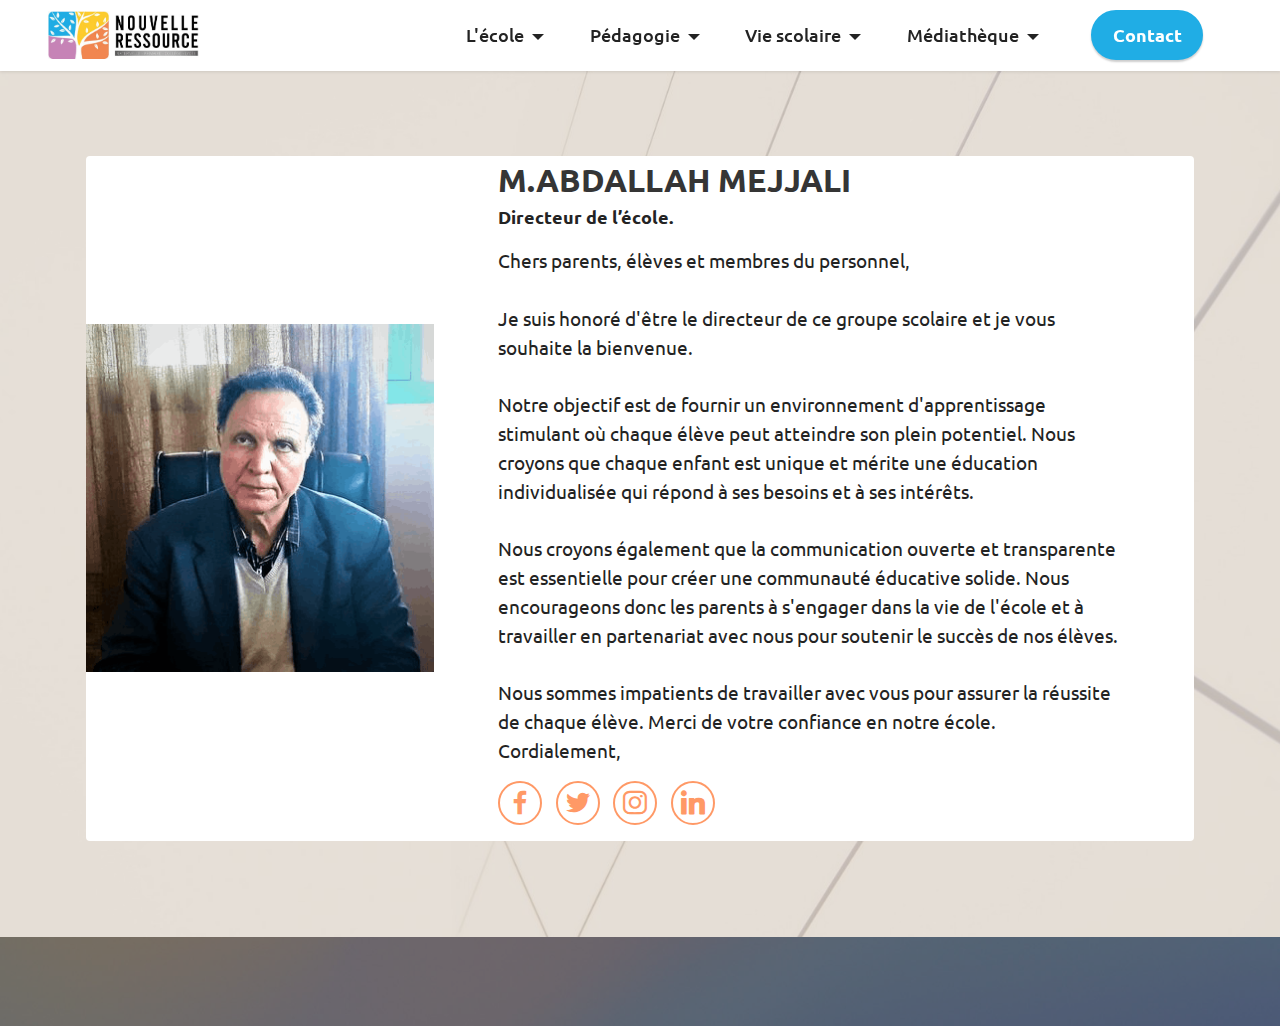
<file: MotDeLaDirection.html>
<!DOCTYPE html>
<html  >
<head>
  <!-- Site made with Mobirise Website Builder v5.8.9, https://mobirise.com -->
  <meta charset="UTF-8">
  <meta http-equiv="X-UA-Compatible" content="IE=edge">
  <meta name="generator" content="Mobirise v5.8.9, mobirise.com">
  <meta name="viewport" content="width=device-width, initial-scale=1, minimum-scale=1">
  <link rel="shortcut icon" href="assets/images/favicon-224x178-128x102.png" type="image/x-icon">
  <meta name="description" content="">
  
  
  <title>Mot de la direction</title>
  <link rel="stylesheet" href="assets/bootstrap/css/bootstrap.min.css">
  <link rel="stylesheet" href="assets/bootstrap/css/bootstrap-grid.min.css">
  <link rel="stylesheet" href="assets/bootstrap/css/bootstrap-reboot.min.css">
  <link rel="stylesheet" href="assets/animatecss/animate.css">
  <link rel="stylesheet" href="assets/dropdown/css/style.css">
  <link rel="stylesheet" href="assets/socicon/css/styles.css">
  <link rel="stylesheet" href="assets/theme/css/style.css">
  <link rel="preload" href="https://fonts.googleapis.com/css?family=Ubuntu:300,300i,400,400i,500,500i,700,700i&display=swap" as="style" onload="this.onload=null;this.rel='stylesheet'">
  <noscript><link rel="stylesheet" href="https://fonts.googleapis.com/css?family=Ubuntu:300,300i,400,400i,500,500i,700,700i&display=swap"></noscript>
  <link rel="preload" as="style" href="assets/mobirise/css/mbr-additional.css"><link rel="stylesheet" href="assets/mobirise/css/mbr-additional.css" type="text/css">

  
  
  
</head>
<body>
  
  <section data-bs-version="5.1" class="menu menu1 cid-tDeCRDXYYx" once="menu" id="menu1-3r">
    

    <nav class="navbar navbar-dropdown navbar-fixed-top navbar-expand-lg">
        <div class="container-fluid">
            <div class="navbar-brand">
                <span class="navbar-logo">
                    <a href="index.html">
                        <img src="assets/images/logo-final-1-415x132.jpg" alt="Mobirise" style="height: 3rem;">
                    </a>
                </span>
                
            </div>
            <button class="navbar-toggler" type="button" data-toggle="collapse" data-bs-toggle="collapse" data-target="#navbarSupportedContent" data-bs-target="#navbarSupportedContent" aria-controls="navbarNavAltMarkup" aria-expanded="false" aria-label="Toggle navigation">
                <div class="hamburger">
                    <span></span>
                    <span></span>
                    <span></span>
                    <span></span>
                </div>
            </button>
            <div class="collapse navbar-collapse" id="navbarSupportedContent">
                <ul class="navbar-nav nav-dropdown" data-app-modern-menu="true"><li class="nav-item dropdown"><a class="nav-link link text-black text-primary dropdown-toggle show display-4" href="index.html" aria-expanded="false" data-toggle="dropdown-submenu" data-bs-toggle="dropdown" data-bs-auto-close="outside">L'école</a><div class="dropdown-menu show" aria-labelledby="dropdown-243" data-bs-popper="none"><a class="text-black text-primary dropdown-item display-4" href="MotDeLaDirection.html">Mot de la direction</a><a class="text-black text-primary show dropdown-item display-4" href="projet_decole.html">Projet pédagogique</a><a class="text-black text-primary dropdown-item display-4" href="CalendrierScolaire.html">Calendrier scolaire</a><a class="text-black text-primary show dropdown-item display-4" href="actualites.html">Évènements</a></div></li><li class="nav-item dropdown"><a class="nav-link link text-black dropdown-toggle show display-4" href="#" aria-expanded="false" data-toggle="dropdown-submenu" data-bs-toggle="dropdown">Pédagogie</a><div class="dropdown-menu show" data-bs-popper="none"><a class="text-black dropdown-item text-primary display-4" href="page9.html" aria-expanded="false">Maternelle</a><a class="text-black dropdown-item text-primary display-4" href="page10.html" aria-expanded="false">Primaire</a><a class="text-black dropdown-item text-primary display-4" href="page11.html" aria-expanded="false">Collège</a><a class="text-black dropdown-item text-primary display-4" href="page12.html" aria-expanded="false">Lycée</a></div></li><li class="nav-item dropdown"><a class="nav-link link text-black dropdown-toggle display-4" href="#" aria-expanded="false" data-toggle="dropdown-submenu" data-bs-toggle="dropdown">Vie scolaire</a><div class="dropdown-menu"><a class="text-black dropdown-item text-primary display-4" href="RèglementDeLecole.html" aria-expanded="false">Règlement</a><a class="text-black dropdown-item text-primary display-4" href="page13.html" aria-expanded="false">Fournitures</a><a class="text-black dropdown-item display-4" href="#">Inscription</a></div></li><li class="nav-item dropdown"><a class="nav-link link text-black dropdown-toggle display-4" href="#" aria-expanded="false" data-toggle="dropdown-submenu" data-bs-toggle="dropdown">Médiathèque </a><div class="dropdown-menu"><a class="text-black dropdown-item text-primary display-4" href="galerie_photo.html" aria-expanded="false">Galerie photos</a></div></li></ul>
                
                <div class="navbar-buttons mbr-section-btn"><a class="btn btn-info display-4" href="page14.html">Contact<br></a></div>
            </div>
        </div>
    </nav>
</section>

<section data-bs-version="5.1" class="team2 cid-sfXcCiUzfB" xmlns="http://www.w3.org/1999/html" id="team2-2o">
    
    <div class="mbr-overlay" style="opacity: 0.5; background-color: rgb(206, 191, 175);">
    </div>
    <div class="container">
        <div class="card">
            <div class="card-wrapper">
                <div class="row align-items-center">
                    <div class="col-12 col-md-4">
                        <div class="image-wrapper">
                            <img src="assets/images/mbr-350x350.png" alt="Mobirise">
                        </div>
                    </div>
                    <div class="col-12 col-md">
                        <div class="card-box">
                            <h5 class="card-title mbr-fonts-style m-0 display-5"><strong>M.ABDALLAH MEJJALI</strong></h5>
                            <h6 class="mbr-fonts-style mb-3 display-4"><strong>Directeur de l’école.
</strong></h6>
                            <p class="mbr-text mbr-fonts-style display-7">Chers parents, élèves et membres du personnel,<br><br>Je suis honoré d'être le directeur de ce groupe scolaire et je vous souhaite la bienvenue.&nbsp;<br><br>Notre objectif est de fournir un environnement d'apprentissage stimulant où chaque élève peut atteindre son plein potentiel. Nous croyons que chaque enfant est unique et mérite une éducation individualisée qui répond à ses besoins et à ses intérêts.<br><br>Nous croyons également que la communication ouverte et transparente est essentielle pour créer une communauté éducative solide. Nous encourageons donc les parents à s'engager dans la vie de l'école et à<br> travailler en partenariat avec nous pour soutenir le succès de nos élèves.<br><br>Nous sommes impatients de travailler avec vous pour assurer la réussite de chaque élève. Merci de votre confiance en notre école.<br>Cordialement,</p>
                            <div class="social-row display-7">
                                <div class="soc-item">
                                    
                                        <span class="mbr-iconfont socicon-facebook socicon"></span>
                                    
                                </div>
                                <div class="soc-item">
                                    
                                        <span class="mbr-iconfont socicon-twitter socicon"></span>
                                    
                                </div>
                                <div class="soc-item">
                                    
                                        <span class="mbr-iconfont socicon-instagram socicon"></span>
                                    
                                </div>
                                <div class="soc-item">
                                    
                                        <span class="mbr-iconfont socicon-linkedin socicon"></span>
                                    
                                </div>
                                
                            </div>
                        </div>
                    </div>
                </div>
            </div>
        </div>
        
        
    </div>
</section>

<section data-bs-version="5.1" class="footer7 cid-sbIRBHCprs" once="footers" id="footer7-n">

    

    <div class="mbr-overlay" style="opacity: 0.6; background-color: rgb(35, 35, 35);"></div>

    <div class="container">
        <div class="media-container-row align-center mbr-white">
            <div class="col-12">
                <p class="mbr-text mb-0 mbr-fonts-style display-7">
                    © Copyright 2023 | Groupe Scolaire LA NOUVELLE RESSOURCE</p>
            </div>
        </div>
    </div>
</section><script src="assets/bootstrap/js/bootstrap.bundle.min.js"></script>  <script src="assets/smoothscroll/smooth-scroll.js"></script>  <script src="assets/ytplayer/index.js"></script>  <script src="assets/dropdown/js/navbar-dropdown.js"></script>  <script src="assets/theme/js/script.js"></script>  
  
  
 <div id="scrollToTop" class="scrollToTop mbr-arrow-up"><a style="text-align: center;"><i class="mbr-arrow-up-icon mbr-arrow-up-icon-cm cm-icon cm-icon-smallarrow-up"></i></a></div>
    <input name="animation" type="hidden">
  </body>
</html>
</file>
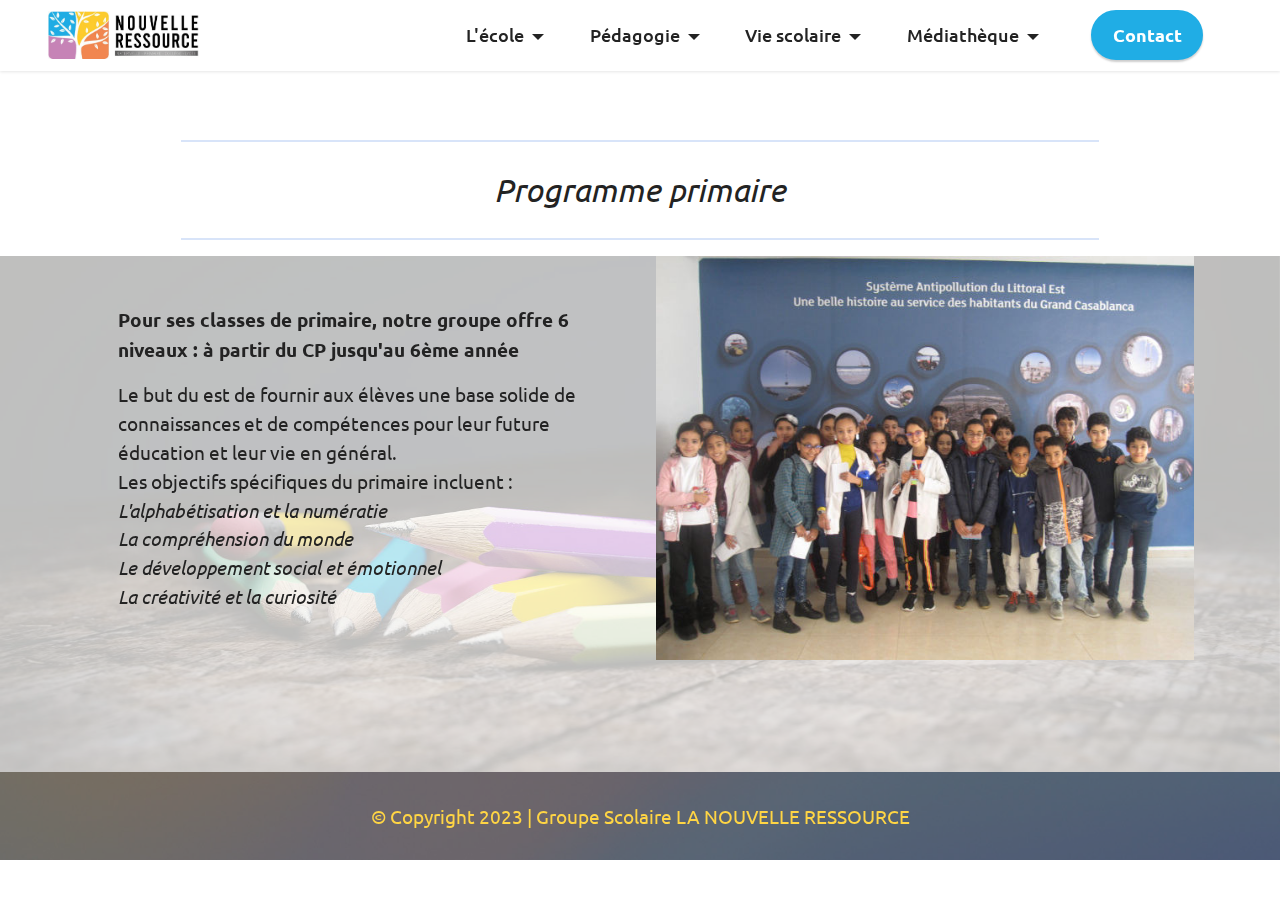
<file: page10.html>
<!DOCTYPE html>
<html  >
<head>
  <!-- Site made with Mobirise Website Builder v5.8.9, https://mobirise.com -->
  <meta charset="UTF-8">
  <meta http-equiv="X-UA-Compatible" content="IE=edge">
  <meta name="generator" content="Mobirise v5.8.9, mobirise.com">
  <meta name="viewport" content="width=device-width, initial-scale=1, minimum-scale=1">
  <link rel="shortcut icon" href="assets/images/favicon-224x178-128x102.png" type="image/x-icon">
  <meta name="description" content="">
  
  
  <title>ped_primaire</title>
  <link rel="stylesheet" href="assets/bootstrap/css/bootstrap.min.css">
  <link rel="stylesheet" href="assets/bootstrap/css/bootstrap-grid.min.css">
  <link rel="stylesheet" href="assets/bootstrap/css/bootstrap-reboot.min.css">
  <link rel="stylesheet" href="assets/parallax/jarallax.css">
  <link rel="stylesheet" href="assets/animatecss/animate.css">
  <link rel="stylesheet" href="assets/dropdown/css/style.css">
  <link rel="stylesheet" href="assets/socicon/css/styles.css">
  <link rel="stylesheet" href="assets/theme/css/style.css">
  <link rel="preload" href="https://fonts.googleapis.com/css?family=Ubuntu:300,300i,400,400i,500,500i,700,700i&display=swap" as="style" onload="this.onload=null;this.rel='stylesheet'">
  <noscript><link rel="stylesheet" href="https://fonts.googleapis.com/css?family=Ubuntu:300,300i,400,400i,500,500i,700,700i&display=swap"></noscript>
  <link rel="preload" as="style" href="assets/mobirise/css/mbr-additional.css"><link rel="stylesheet" href="assets/mobirise/css/mbr-additional.css" type="text/css">

  
  
  
</head>
<body>
  
  <section data-bs-version="5.1" class="menu menu1 cid-tDeLosHFX4" once="menu" id="menu1-4a">
    

    <nav class="navbar navbar-dropdown navbar-fixed-top navbar-expand-lg">
        <div class="container-fluid">
            <div class="navbar-brand">
                <span class="navbar-logo">
                    <a href="index.html">
                        <img src="assets/images/logo-final-1-415x132.jpg" alt="Mobirise" style="height: 3rem;">
                    </a>
                </span>
                
            </div>
            <button class="navbar-toggler" type="button" data-toggle="collapse" data-bs-toggle="collapse" data-target="#navbarSupportedContent" data-bs-target="#navbarSupportedContent" aria-controls="navbarNavAltMarkup" aria-expanded="false" aria-label="Toggle navigation">
                <div class="hamburger">
                    <span></span>
                    <span></span>
                    <span></span>
                    <span></span>
                </div>
            </button>
            <div class="collapse navbar-collapse" id="navbarSupportedContent">
                <ul class="navbar-nav nav-dropdown" data-app-modern-menu="true"><li class="nav-item dropdown"><a class="nav-link link text-black text-primary dropdown-toggle show display-4" href="index.html" aria-expanded="false" data-toggle="dropdown-submenu" data-bs-toggle="dropdown" data-bs-auto-close="outside">L'école</a><div class="dropdown-menu show" aria-labelledby="dropdown-243" data-bs-popper="none"><a class="text-black text-primary dropdown-item display-4" href="MotDeLaDirection.html">Mot de la direction</a><a class="text-black text-primary show dropdown-item display-4" href="projet_decole.html">Projet pédagogique</a><a class="text-black text-primary dropdown-item display-4" href="CalendrierScolaire.html">Calendrier scolaire</a><a class="text-black text-primary show dropdown-item display-4" href="actualites.html">Évènements</a></div></li><li class="nav-item dropdown"><a class="nav-link link text-black dropdown-toggle show display-4" href="#" aria-expanded="false" data-toggle="dropdown-submenu" data-bs-toggle="dropdown">Pédagogie</a><div class="dropdown-menu show" data-bs-popper="none"><a class="text-black dropdown-item text-primary display-4" href="page9.html" aria-expanded="false">Maternelle</a><a class="text-black dropdown-item text-primary display-4" href="page10.html" aria-expanded="false">Primaire</a><a class="text-black dropdown-item text-primary display-4" href="page11.html" aria-expanded="false">Collège</a><a class="text-black dropdown-item text-primary display-4" href="page12.html" aria-expanded="false">Lycée</a></div></li><li class="nav-item dropdown"><a class="nav-link link text-black dropdown-toggle display-4" href="#" aria-expanded="false" data-toggle="dropdown-submenu" data-bs-toggle="dropdown">Vie scolaire</a><div class="dropdown-menu"><a class="text-black dropdown-item text-primary display-4" href="RèglementDeLecole.html" aria-expanded="false">Règlement</a><a class="text-black dropdown-item text-primary display-4" href="page13.html" aria-expanded="false">Fournitures</a><a class="text-black dropdown-item display-4" href="#">Inscription</a></div></li><li class="nav-item dropdown"><a class="nav-link link text-black dropdown-toggle display-4" href="#" aria-expanded="false" data-toggle="dropdown-submenu" data-bs-toggle="dropdown">Médiathèque </a><div class="dropdown-menu"><a class="text-black dropdown-item text-primary display-4" href="galerie_photo.html" aria-expanded="false">Galerie photos</a></div></li></ul>
                
                <div class="navbar-buttons mbr-section-btn"><a class="btn btn-info display-4" href="page14.html">Contact<br></a></div>
            </div>
        </div>
    </nav>
</section>

<section data-bs-version="5.1" class="content6 cid-tDeLooSFu5" id="content6-46">
    
    <div class="container">
        <div class="row justify-content-center">
            <div class="col-md-12 col-lg-10">
                <hr class="line">
                <p class="mbr-text align-center mbr-fonts-style my-4 display-5">
                    <em>Programme primaire</em></p>
                <hr class="line">
            </div>
        </div>
    </div>
</section>

<section data-bs-version="5.1" class="image2 cid-tDeLopy2Pt mbr-parallax-background" id="image2-47">
    

    
    <div class="mbr-overlay" style="opacity: 0.7; background-color: rgb(255, 255, 255);">
    </div>

    <div class="container">
        <div class="row align-items-center">
            <div class="col-12 col-lg-6">
                <div class="image-wrapper">
                    <img src="assets/images/2-640x480.jpg" alt="Mobirise Website Builder">
                    <p class="mbr-description mbr-fonts-style mt-2 align-center display-4"></p>
                </div>
            </div>
            <div class="col-12 col-lg">
                <div class="text-wrapper">
                    <h3 class="mbr-section-title mbr-fonts-style mb-3 display-7"><strong>Pour ses classes de primaire, notre groupe offre 6 niveaux : à partir du CP jusqu'au 6ème année</strong><strong><br></strong></h3>
                    <p class="mbr-text mbr-fonts-style display-7">Le but du est de fournir aux élèves une base solide de connaissances et de compétences pour leur future éducation et leur vie en général.<br>Les objectifs spécifiques du primaire incluent :<em><br>L'alphabétisation et la numératie&nbsp;<br>La compréhension du monde&nbsp;<br>Le développement social et émotionnel&nbsp;<br>La créativité et la curiosité&nbsp;</em><br></p>
                </div>
            </div>
        </div>
    </div>
</section>

<section data-bs-version="5.1" class="footer7 cid-tDeLosfaZb" once="footers" id="footer7-49">

    

    <div class="mbr-overlay" style="opacity: 0.6; background-color: rgb(35, 35, 35);"></div>

    <div class="container">
        <div class="media-container-row align-center mbr-white">
            <div class="col-12">
                <p class="mbr-text mb-0 mbr-fonts-style display-7">
                    © Copyright 2023 | Groupe Scolaire LA NOUVELLE RESSOURCE</p>
            </div>
        </div>
    </div>
</section><script src="assets/bootstrap/js/bootstrap.bundle.min.js"></script>  <script src="assets/parallax/jarallax.js"></script>  <script src="assets/smoothscroll/smooth-scroll.js"></script>  <script src="assets/ytplayer/index.js"></script>  <script src="assets/dropdown/js/navbar-dropdown.js"></script>  <script src="assets/theme/js/script.js"></script>  
  
  
 <div id="scrollToTop" class="scrollToTop mbr-arrow-up"><a style="text-align: center;"><i class="mbr-arrow-up-icon mbr-arrow-up-icon-cm cm-icon cm-icon-smallarrow-up"></i></a></div>
    <input name="animation" type="hidden">
  </body>
</html>
</file>
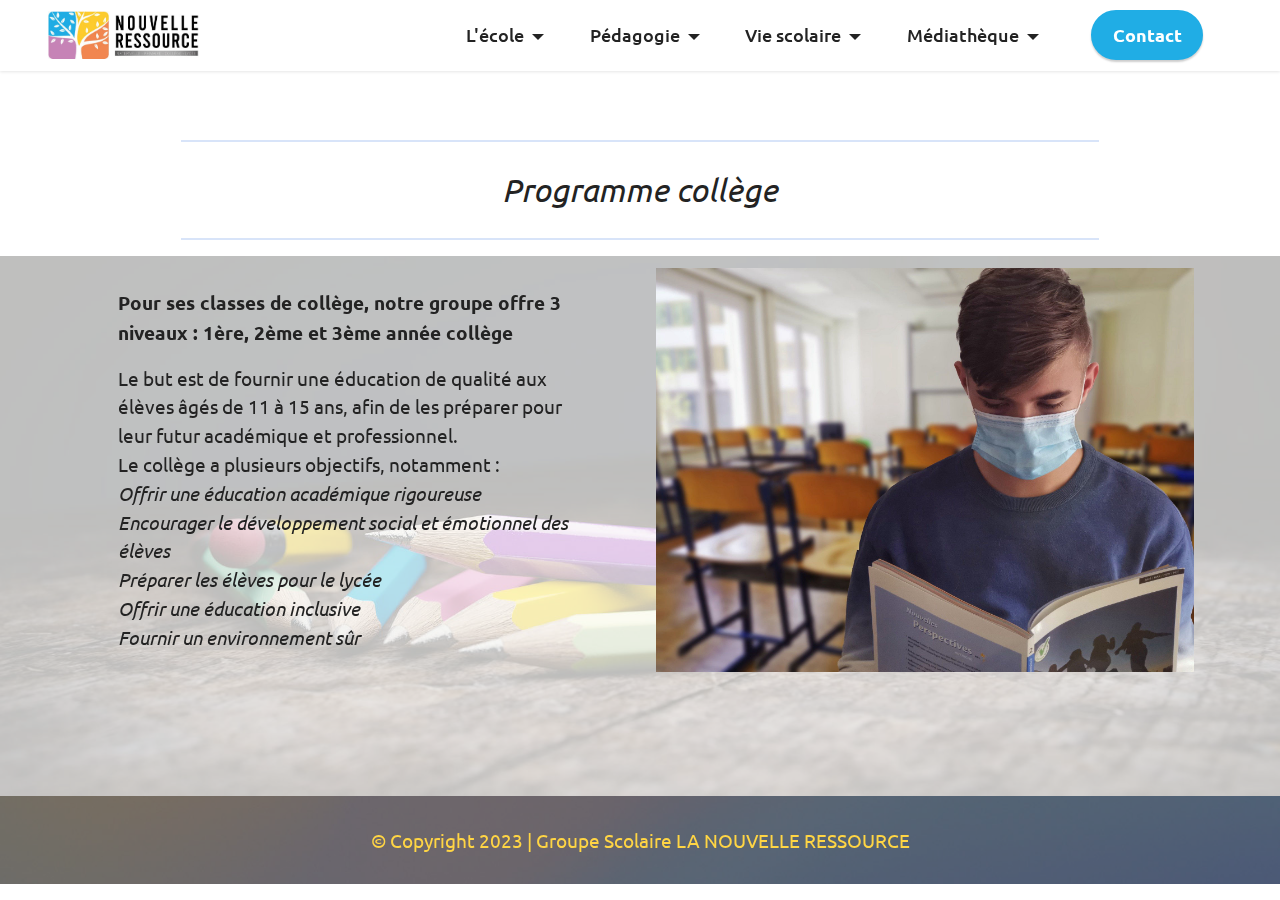
<file: page11.html>
<!DOCTYPE html>
<html  >
<head>
  <!-- Site made with Mobirise Website Builder v5.8.9, https://mobirise.com -->
  <meta charset="UTF-8">
  <meta http-equiv="X-UA-Compatible" content="IE=edge">
  <meta name="generator" content="Mobirise v5.8.9, mobirise.com">
  <meta name="viewport" content="width=device-width, initial-scale=1, minimum-scale=1">
  <link rel="shortcut icon" href="assets/images/favicon-224x178-128x102.png" type="image/x-icon">
  <meta name="description" content="">
  
  
  <title>ped_college</title>
  <link rel="stylesheet" href="assets/bootstrap/css/bootstrap.min.css">
  <link rel="stylesheet" href="assets/bootstrap/css/bootstrap-grid.min.css">
  <link rel="stylesheet" href="assets/bootstrap/css/bootstrap-reboot.min.css">
  <link rel="stylesheet" href="assets/parallax/jarallax.css">
  <link rel="stylesheet" href="assets/animatecss/animate.css">
  <link rel="stylesheet" href="assets/dropdown/css/style.css">
  <link rel="stylesheet" href="assets/socicon/css/styles.css">
  <link rel="stylesheet" href="assets/theme/css/style.css">
  <link rel="preload" href="https://fonts.googleapis.com/css?family=Ubuntu:300,300i,400,400i,500,500i,700,700i&display=swap" as="style" onload="this.onload=null;this.rel='stylesheet'">
  <noscript><link rel="stylesheet" href="https://fonts.googleapis.com/css?family=Ubuntu:300,300i,400,400i,500,500i,700,700i&display=swap"></noscript>
  <link rel="preload" as="style" href="assets/mobirise/css/mbr-additional.css"><link rel="stylesheet" href="assets/mobirise/css/mbr-additional.css" type="text/css">

  
  
  
</head>
<body>
  
  <section data-bs-version="5.1" class="menu menu1 cid-tDeMxrCGZe" once="menu" id="menu1-4f">
    

    <nav class="navbar navbar-dropdown navbar-fixed-top navbar-expand-lg">
        <div class="container-fluid">
            <div class="navbar-brand">
                <span class="navbar-logo">
                    <a href="index.html">
                        <img src="assets/images/logo-final-1-415x132.jpg" alt="Mobirise" style="height: 3rem;">
                    </a>
                </span>
                
            </div>
            <button class="navbar-toggler" type="button" data-toggle="collapse" data-bs-toggle="collapse" data-target="#navbarSupportedContent" data-bs-target="#navbarSupportedContent" aria-controls="navbarNavAltMarkup" aria-expanded="false" aria-label="Toggle navigation">
                <div class="hamburger">
                    <span></span>
                    <span></span>
                    <span></span>
                    <span></span>
                </div>
            </button>
            <div class="collapse navbar-collapse" id="navbarSupportedContent">
                <ul class="navbar-nav nav-dropdown" data-app-modern-menu="true"><li class="nav-item dropdown"><a class="nav-link link text-black text-primary dropdown-toggle show display-4" href="index.html" aria-expanded="false" data-toggle="dropdown-submenu" data-bs-toggle="dropdown" data-bs-auto-close="outside">L'école</a><div class="dropdown-menu show" aria-labelledby="dropdown-243" data-bs-popper="none"><a class="text-black text-primary dropdown-item display-4" href="MotDeLaDirection.html">Mot de la direction</a><a class="text-black text-primary show dropdown-item display-4" href="projet_decole.html">Projet pédagogique</a><a class="text-black text-primary dropdown-item display-4" href="CalendrierScolaire.html">Calendrier scolaire</a><a class="text-black text-primary show dropdown-item display-4" href="actualites.html">Évènements</a></div></li><li class="nav-item dropdown"><a class="nav-link link text-black dropdown-toggle show display-4" href="#" aria-expanded="false" data-toggle="dropdown-submenu" data-bs-toggle="dropdown">Pédagogie</a><div class="dropdown-menu show" data-bs-popper="none"><a class="text-black dropdown-item text-primary display-4" href="page9.html" aria-expanded="false">Maternelle</a><a class="text-black dropdown-item text-primary display-4" href="page10.html" aria-expanded="false">Primaire</a><a class="text-black dropdown-item text-primary display-4" href="page11.html" aria-expanded="false">Collège</a><a class="text-black dropdown-item text-primary display-4" href="page12.html" aria-expanded="false">Lycée</a></div></li><li class="nav-item dropdown"><a class="nav-link link text-black dropdown-toggle display-4" href="#" aria-expanded="false" data-toggle="dropdown-submenu" data-bs-toggle="dropdown">Vie scolaire</a><div class="dropdown-menu"><a class="text-black dropdown-item text-primary display-4" href="RèglementDeLecole.html" aria-expanded="false">Règlement</a><a class="text-black dropdown-item text-primary display-4" href="page13.html" aria-expanded="false">Fournitures</a><a class="text-black dropdown-item display-4" href="#">Inscription</a></div></li><li class="nav-item dropdown"><a class="nav-link link text-black dropdown-toggle display-4" href="#" aria-expanded="false" data-toggle="dropdown-submenu" data-bs-toggle="dropdown">Médiathèque </a><div class="dropdown-menu"><a class="text-black dropdown-item text-primary display-4" href="galerie_photo.html" aria-expanded="false">Galerie photos</a></div></li></ul>
                
                <div class="navbar-buttons mbr-section-btn"><a class="btn btn-info display-4" href="page14.html">Contact<br></a></div>
            </div>
        </div>
    </nav>
</section>

<section data-bs-version="5.1" class="content6 cid-tDeMxnFBC3" id="content6-4b">
    
    <div class="container">
        <div class="row justify-content-center">
            <div class="col-md-12 col-lg-10">
                <hr class="line">
                <p class="mbr-text align-center mbr-fonts-style my-4 display-5">
                    <em>Programme collège</em></p>
                <hr class="line">
            </div>
        </div>
    </div>
</section>

<section data-bs-version="5.1" class="image2 cid-tDeMxoEEO3 mbr-parallax-background" id="image2-4c">
    

    
    <div class="mbr-overlay" style="opacity: 0.7; background-color: rgb(255, 255, 255);">
    </div>

    <div class="container">
        <div class="row align-items-center">
            <div class="col-12 col-lg-6">
                <div class="image-wrapper">
                    <img src="assets/images/mbr-1920x1440.jpg" alt="Mobirise Website Builder">
                    <p class="mbr-description mbr-fonts-style mt-2 align-center display-4"></p>
                </div>
            </div>
            <div class="col-12 col-lg">
                <div class="text-wrapper">
                    <h3 class="mbr-section-title mbr-fonts-style mb-3 display-7"><strong>Pour ses classes de collège, notre groupe offre 3 niveaux : 1ère, 2ème et 3ème année collège</strong><strong><br></strong></h3>
                    <p class="mbr-text mbr-fonts-style display-7">Le but est de fournir une éducation de qualité aux élèves âgés de 11 à 15 ans, afin de les préparer pour leur futur académique et professionnel.<br>Le collège a plusieurs objectifs, notamment :<br><em>Offrir une éducation académique rigoureuse<br>Encourager le développement social et émotionnel des élèves<br>Préparer les élèves pour le lycée<br>Offrir une éducation inclusive<br>Fournir un environnement sûr</em><br></p>
                </div>
            </div>
        </div>
    </div>
</section>

<section data-bs-version="5.1" class="footer7 cid-tDeMxr7QU3" once="footers" id="footer7-4e">

    

    <div class="mbr-overlay" style="opacity: 0.6; background-color: rgb(35, 35, 35);"></div>

    <div class="container">
        <div class="media-container-row align-center mbr-white">
            <div class="col-12">
                <p class="mbr-text mb-0 mbr-fonts-style display-7">
                    © Copyright 2023 | Groupe Scolaire LA NOUVELLE RESSOURCE</p>
            </div>
        </div>
    </div>
</section><script src="assets/bootstrap/js/bootstrap.bundle.min.js"></script>  <script src="assets/parallax/jarallax.js"></script>  <script src="assets/smoothscroll/smooth-scroll.js"></script>  <script src="assets/ytplayer/index.js"></script>  <script src="assets/dropdown/js/navbar-dropdown.js"></script>  <script src="assets/theme/js/script.js"></script>  
  
  
 <div id="scrollToTop" class="scrollToTop mbr-arrow-up"><a style="text-align: center;"><i class="mbr-arrow-up-icon mbr-arrow-up-icon-cm cm-icon cm-icon-smallarrow-up"></i></a></div>
    <input name="animation" type="hidden">
  </body>
</html>
</file>
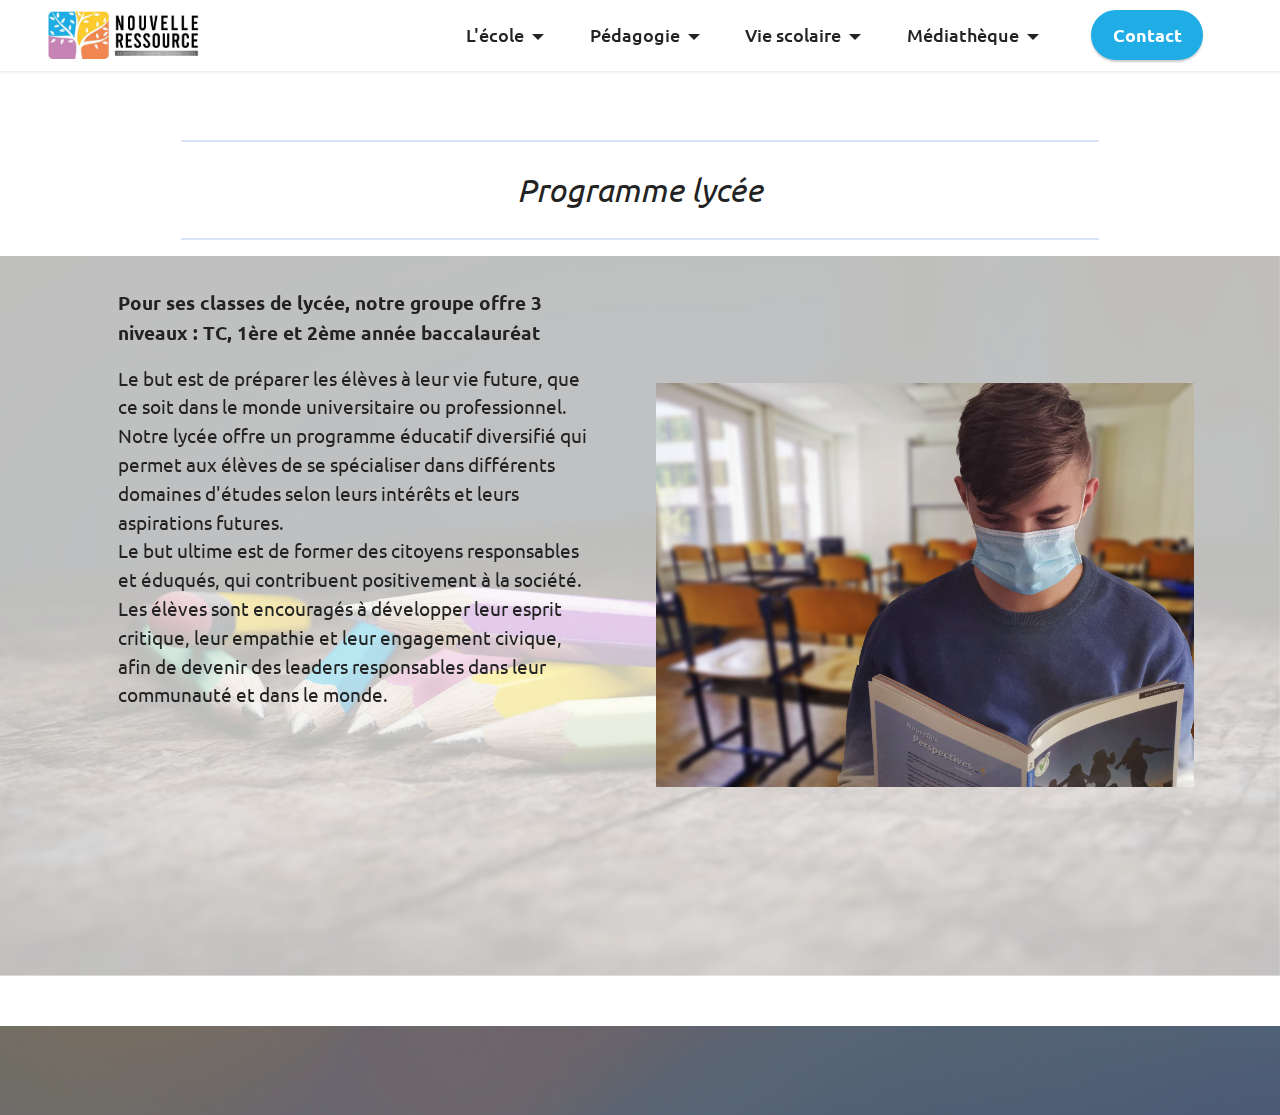
<file: page12.html>
<!DOCTYPE html>
<html  >
<head>
  <!-- Site made with Mobirise Website Builder v5.8.9, https://mobirise.com -->
  <meta charset="UTF-8">
  <meta http-equiv="X-UA-Compatible" content="IE=edge">
  <meta name="generator" content="Mobirise v5.8.9, mobirise.com">
  <meta name="viewport" content="width=device-width, initial-scale=1, minimum-scale=1">
  <link rel="shortcut icon" href="assets/images/favicon-224x178-128x102.png" type="image/x-icon">
  <meta name="description" content="">
  
  
  <title>ped_lycee</title>
  <link rel="stylesheet" href="assets/bootstrap/css/bootstrap.min.css">
  <link rel="stylesheet" href="assets/bootstrap/css/bootstrap-grid.min.css">
  <link rel="stylesheet" href="assets/bootstrap/css/bootstrap-reboot.min.css">
  <link rel="stylesheet" href="assets/parallax/jarallax.css">
  <link rel="stylesheet" href="assets/animatecss/animate.css">
  <link rel="stylesheet" href="assets/dropdown/css/style.css">
  <link rel="stylesheet" href="assets/socicon/css/styles.css">
  <link rel="stylesheet" href="assets/theme/css/style.css">
  <link rel="preload" href="https://fonts.googleapis.com/css?family=Ubuntu:300,300i,400,400i,500,500i,700,700i&display=swap" as="style" onload="this.onload=null;this.rel='stylesheet'">
  <noscript><link rel="stylesheet" href="https://fonts.googleapis.com/css?family=Ubuntu:300,300i,400,400i,500,500i,700,700i&display=swap"></noscript>
  <link rel="preload" as="style" href="assets/mobirise/css/mbr-additional.css"><link rel="stylesheet" href="assets/mobirise/css/mbr-additional.css" type="text/css">

  
  
  
</head>
<body>
  
  <section data-bs-version="5.1" class="menu menu1 cid-tDeNja6aze" once="menu" id="menu1-4k">
    

    <nav class="navbar navbar-dropdown navbar-fixed-top navbar-expand-lg">
        <div class="container-fluid">
            <div class="navbar-brand">
                <span class="navbar-logo">
                    <a href="index.html">
                        <img src="assets/images/logo-final-1-415x132.jpg" alt="Mobirise" style="height: 3rem;">
                    </a>
                </span>
                
            </div>
            <button class="navbar-toggler" type="button" data-toggle="collapse" data-bs-toggle="collapse" data-target="#navbarSupportedContent" data-bs-target="#navbarSupportedContent" aria-controls="navbarNavAltMarkup" aria-expanded="false" aria-label="Toggle navigation">
                <div class="hamburger">
                    <span></span>
                    <span></span>
                    <span></span>
                    <span></span>
                </div>
            </button>
            <div class="collapse navbar-collapse" id="navbarSupportedContent">
                <ul class="navbar-nav nav-dropdown" data-app-modern-menu="true"><li class="nav-item dropdown"><a class="nav-link link text-black text-primary dropdown-toggle show display-4" href="index.html" aria-expanded="false" data-toggle="dropdown-submenu" data-bs-toggle="dropdown" data-bs-auto-close="outside">L'école</a><div class="dropdown-menu show" aria-labelledby="dropdown-243" data-bs-popper="none"><a class="text-black text-primary dropdown-item display-4" href="MotDeLaDirection.html">Mot de la direction</a><a class="text-black text-primary show dropdown-item display-4" href="projet_decole.html">Projet pédagogique</a><a class="text-black text-primary dropdown-item display-4" href="CalendrierScolaire.html">Calendrier scolaire</a><a class="text-black text-primary show dropdown-item display-4" href="actualites.html">Évènements</a></div></li><li class="nav-item dropdown"><a class="nav-link link text-black dropdown-toggle show display-4" href="#" aria-expanded="false" data-toggle="dropdown-submenu" data-bs-toggle="dropdown">Pédagogie</a><div class="dropdown-menu show" data-bs-popper="none"><a class="text-black dropdown-item text-primary display-4" href="page9.html" aria-expanded="false">Maternelle</a><a class="text-black dropdown-item text-primary display-4" href="page10.html" aria-expanded="false">Primaire</a><a class="text-black dropdown-item text-primary display-4" href="page11.html" aria-expanded="false">Collège</a><a class="text-black dropdown-item text-primary display-4" href="page12.html" aria-expanded="false">Lycée</a></div></li><li class="nav-item dropdown"><a class="nav-link link text-black dropdown-toggle display-4" href="#" aria-expanded="false" data-toggle="dropdown-submenu" data-bs-toggle="dropdown">Vie scolaire</a><div class="dropdown-menu"><a class="text-black dropdown-item text-primary display-4" href="RèglementDeLecole.html" aria-expanded="false">Règlement</a><a class="text-black dropdown-item text-primary display-4" href="page13.html" aria-expanded="false">Fournitures</a><a class="text-black dropdown-item display-4" href="#">Inscription</a></div></li><li class="nav-item dropdown"><a class="nav-link link text-black dropdown-toggle display-4" href="#" aria-expanded="false" data-toggle="dropdown-submenu" data-bs-toggle="dropdown">Médiathèque </a><div class="dropdown-menu"><a class="text-black dropdown-item text-primary display-4" href="galerie_photo.html" aria-expanded="false">Galerie photos</a></div></li></ul>
                
                <div class="navbar-buttons mbr-section-btn"><a class="btn btn-info display-4" href="page14.html">Contact<br></a></div>
            </div>
        </div>
    </nav>
</section>

<section data-bs-version="5.1" class="content6 cid-tDeNj7pQAj" id="content6-4g">
    
    <div class="container">
        <div class="row justify-content-center">
            <div class="col-md-12 col-lg-10">
                <hr class="line">
                <p class="mbr-text align-center mbr-fonts-style my-4 display-5">
                    <em>Programme lycée</em></p>
                <hr class="line">
            </div>
        </div>
    </div>
</section>

<section data-bs-version="5.1" class="image2 cid-tDeNj7NuVJ mbr-parallax-background" id="image2-4h">
    

    
    <div class="mbr-overlay" style="opacity: 0.7; background-color: rgb(255, 255, 255);">
    </div>

    <div class="container">
        <div class="row align-items-center">
            <div class="col-12 col-lg-6">
                <div class="image-wrapper">
                    <img src="assets/images/mbr-1920x1440.jpg" alt="Mobirise Website Builder">
                    <p class="mbr-description mbr-fonts-style mt-2 align-center display-4"></p>
                </div>
            </div>
            <div class="col-12 col-lg">
                <div class="text-wrapper">
                    <h3 class="mbr-section-title mbr-fonts-style mb-3 display-7"><strong>Pour ses classes de lycée, notre groupe offre 3 niveaux : TC, 1ère et 2ème année baccalauréat</strong><strong><br></strong></h3>
                    <p class="mbr-text mbr-fonts-style display-7">Le but est de préparer les élèves à leur vie future, que ce soit dans le monde universitaire ou professionnel.&nbsp;<br>Notre lycée offre un programme éducatif diversifié qui permet aux élèves de se spécialiser dans différents domaines d'études selon leurs intérêts et leurs aspirations futures.&nbsp;<br>Le but ultime est de former des citoyens responsables et éduqués, qui contribuent positivement à la société. Les élèves sont encouragés à développer leur esprit critique, leur empathie et leur engagement civique, afin de devenir des leaders responsables dans leur communauté et dans le monde.
<br>
<br>
<br>
<br>
<br>
<br>
<br></p>
                </div>
            </div>
        </div>
    </div>
</section>

<section data-bs-version="5.1" class="footer7 cid-tDeNj9xqPI" once="footers" id="footer7-4j">

    

    <div class="mbr-overlay" style="opacity: 0.6; background-color: rgb(35, 35, 35);"></div>

    <div class="container">
        <div class="media-container-row align-center mbr-white">
            <div class="col-12">
                <p class="mbr-text mb-0 mbr-fonts-style display-7">
                    © Copyright 2023 | Groupe Scolaire LA NOUVELLE RESSOURCE</p>
            </div>
        </div>
    </div>
</section><script src="assets/bootstrap/js/bootstrap.bundle.min.js"></script>  <script src="assets/parallax/jarallax.js"></script>  <script src="assets/smoothscroll/smooth-scroll.js"></script>  <script src="assets/ytplayer/index.js"></script>  <script src="assets/dropdown/js/navbar-dropdown.js"></script>  <script src="assets/theme/js/script.js"></script>  
  
  
 <div id="scrollToTop" class="scrollToTop mbr-arrow-up"><a style="text-align: center;"><i class="mbr-arrow-up-icon mbr-arrow-up-icon-cm cm-icon cm-icon-smallarrow-up"></i></a></div>
    <input name="animation" type="hidden">
  </body>
</html>
</file>
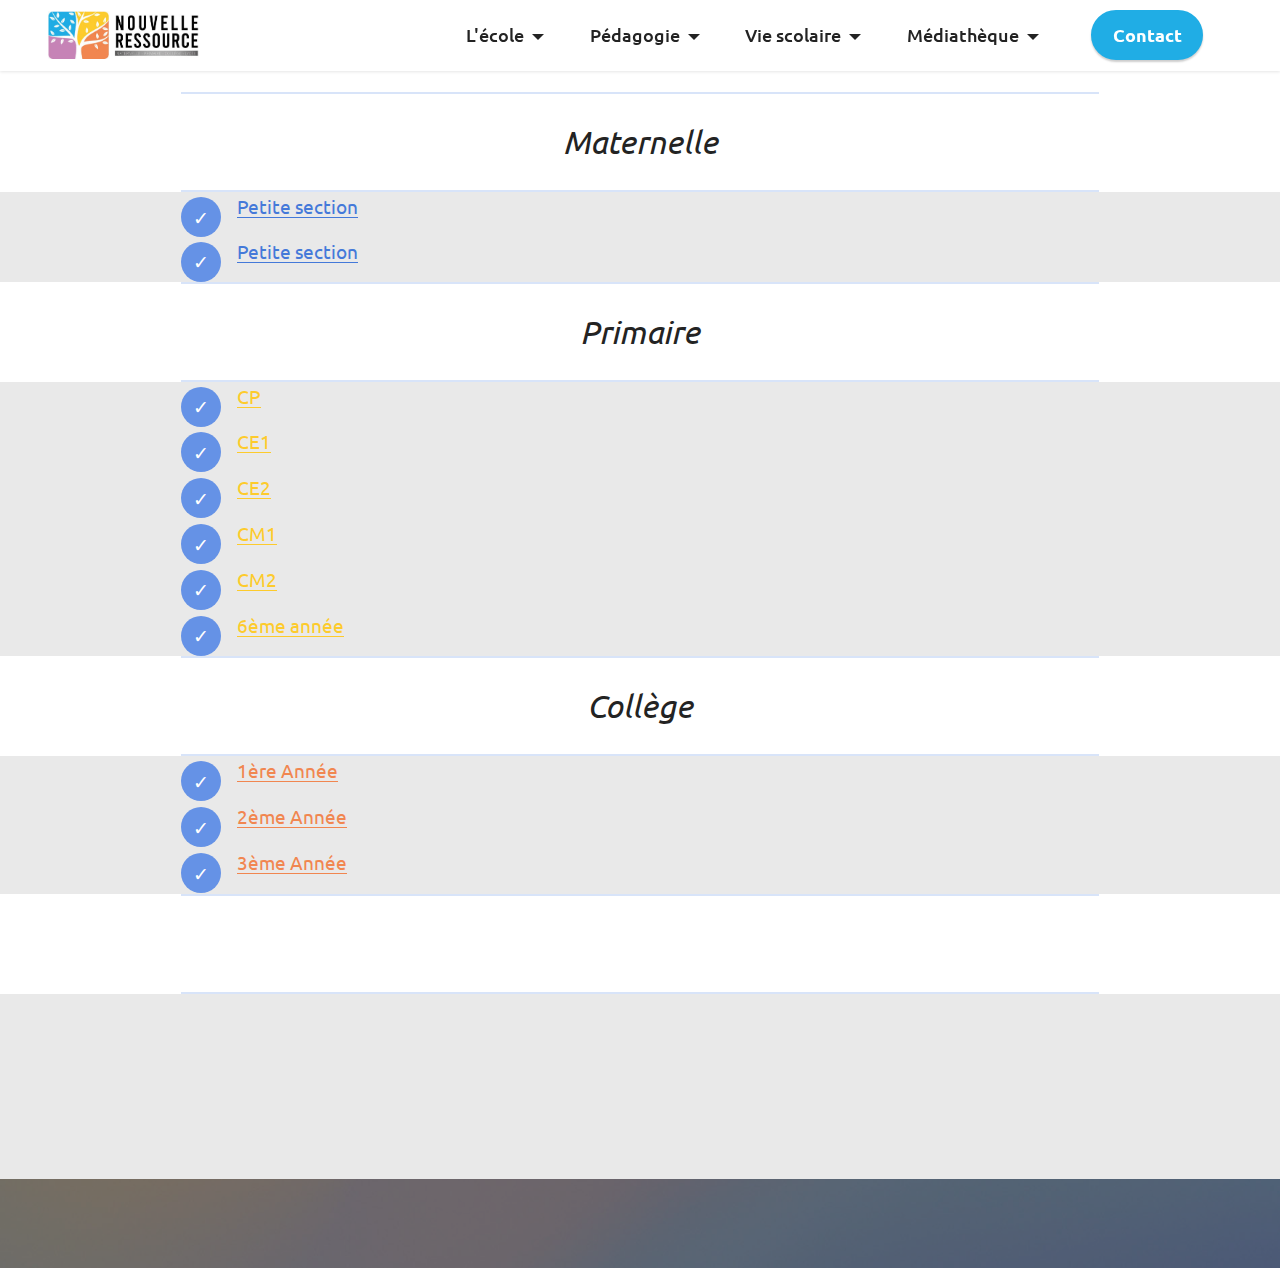
<file: page13.html>
<!DOCTYPE html>
<html  >
<head>
  <!-- Site made with Mobirise Website Builder v5.8.9, https://mobirise.com -->
  <meta charset="UTF-8">
  <meta http-equiv="X-UA-Compatible" content="IE=edge">
  <meta name="generator" content="Mobirise v5.8.9, mobirise.com">
  <meta name="viewport" content="width=device-width, initial-scale=1, minimum-scale=1">
  <link rel="shortcut icon" href="assets/images/favicon-224x178-128x102.png" type="image/x-icon">
  <meta name="description" content="">
  
  
  <title>fournitures</title>
  <link rel="stylesheet" href="assets/bootstrap/css/bootstrap.min.css">
  <link rel="stylesheet" href="assets/bootstrap/css/bootstrap-grid.min.css">
  <link rel="stylesheet" href="assets/bootstrap/css/bootstrap-reboot.min.css">
  <link rel="stylesheet" href="assets/animatecss/animate.css">
  <link rel="stylesheet" href="assets/dropdown/css/style.css">
  <link rel="stylesheet" href="assets/socicon/css/styles.css">
  <link rel="stylesheet" href="assets/theme/css/style.css">
  <link rel="preload" href="https://fonts.googleapis.com/css?family=Ubuntu:300,300i,400,400i,500,500i,700,700i&display=swap" as="style" onload="this.onload=null;this.rel='stylesheet'">
  <noscript><link rel="stylesheet" href="https://fonts.googleapis.com/css?family=Ubuntu:300,300i,400,400i,500,500i,700,700i&display=swap"></noscript>
  <link rel="preload" as="style" href="assets/mobirise/css/mbr-additional.css"><link rel="stylesheet" href="assets/mobirise/css/mbr-additional.css" type="text/css">

  
  
  
</head>
<body>
  
  <section data-bs-version="5.1" class="menu menu1 cid-tDeCRDXYYx" once="menu" id="menu1-4m">
    

    <nav class="navbar navbar-dropdown navbar-fixed-top navbar-expand-lg">
        <div class="container-fluid">
            <div class="navbar-brand">
                <span class="navbar-logo">
                    <a href="index.html">
                        <img src="assets/images/logo-final-1-415x132.jpg" alt="Mobirise" style="height: 3rem;">
                    </a>
                </span>
                
            </div>
            <button class="navbar-toggler" type="button" data-toggle="collapse" data-bs-toggle="collapse" data-target="#navbarSupportedContent" data-bs-target="#navbarSupportedContent" aria-controls="navbarNavAltMarkup" aria-expanded="false" aria-label="Toggle navigation">
                <div class="hamburger">
                    <span></span>
                    <span></span>
                    <span></span>
                    <span></span>
                </div>
            </button>
            <div class="collapse navbar-collapse" id="navbarSupportedContent">
                <ul class="navbar-nav nav-dropdown" data-app-modern-menu="true"><li class="nav-item dropdown"><a class="nav-link link text-black text-primary dropdown-toggle show display-4" href="index.html" aria-expanded="false" data-toggle="dropdown-submenu" data-bs-toggle="dropdown" data-bs-auto-close="outside">L'école</a><div class="dropdown-menu show" aria-labelledby="dropdown-243" data-bs-popper="none"><a class="text-black text-primary dropdown-item display-4" href="MotDeLaDirection.html">Mot de la direction</a><a class="text-black text-primary show dropdown-item display-4" href="projet_decole.html">Projet pédagogique</a><a class="text-black text-primary dropdown-item display-4" href="CalendrierScolaire.html">Calendrier scolaire</a><a class="text-black text-primary show dropdown-item display-4" href="actualites.html">Évènements</a></div></li><li class="nav-item dropdown"><a class="nav-link link text-black dropdown-toggle show display-4" href="#" aria-expanded="false" data-toggle="dropdown-submenu" data-bs-toggle="dropdown">Pédagogie</a><div class="dropdown-menu show" data-bs-popper="none"><a class="text-black dropdown-item text-primary display-4" href="page9.html" aria-expanded="false">Maternelle</a><a class="text-black dropdown-item text-primary display-4" href="page10.html" aria-expanded="false">Primaire</a><a class="text-black dropdown-item text-primary display-4" href="page11.html" aria-expanded="false">Collège</a><a class="text-black dropdown-item text-primary display-4" href="page12.html" aria-expanded="false">Lycée</a></div></li><li class="nav-item dropdown"><a class="nav-link link text-black dropdown-toggle display-4" href="#" aria-expanded="false" data-toggle="dropdown-submenu" data-bs-toggle="dropdown">Vie scolaire</a><div class="dropdown-menu"><a class="text-black dropdown-item text-primary display-4" href="RèglementDeLecole.html" aria-expanded="false">Règlement</a><a class="text-black dropdown-item text-primary display-4" href="page13.html" aria-expanded="false">Fournitures</a><a class="text-black dropdown-item display-4" href="#">Inscription</a></div></li><li class="nav-item dropdown"><a class="nav-link link text-black dropdown-toggle display-4" href="#" aria-expanded="false" data-toggle="dropdown-submenu" data-bs-toggle="dropdown">Médiathèque </a><div class="dropdown-menu"><a class="text-black dropdown-item text-primary display-4" href="galerie_photo.html" aria-expanded="false">Galerie photos</a></div></li></ul>
                
                <div class="navbar-buttons mbr-section-btn"><a class="btn btn-info display-4" href="page14.html">Contact<br></a></div>
            </div>
        </div>
    </nav>
</section>

<section data-bs-version="5.1" class="content6 cid-tDeYHt00cT" id="content6-54">
    
    <div class="container">
        <div class="row justify-content-center">
            <div class="col-md-12 col-lg-10">
                <hr class="line">
                <p class="mbr-text align-center mbr-fonts-style my-4 display-5">
                    <em>Maternelle</em></p>
                <hr class="line">
            </div>
        </div>
    </div>
</section>

<section data-bs-version="5.1" class="content8 cid-tDeYCy2piy" id="content8-50">
    
    <div class="container">
        <div class="row justify-content-center">
            <div class="counter-container col-md-12 col-lg-10">
                
                <div class="mbr-text mbr-fonts-style display-7">
                    <ul>
                        <li><a href="assets/files/Rglement-del.pdf" class="text-secondary text-primary">Petite section</a></li><a href="assets/files/Rglement-del.pdf" class="text-primary">
                        </a><li><a href="assets/files/Rglement-del.pdf" class="text-secondary">Petite section</a></li>
                    </ul>
                </div>
            </div>
        </div>
    </div>
</section>

<section data-bs-version="5.1" class="content6 cid-tDeYI9TvKI" id="content6-55">
    
    <div class="container">
        <div class="row justify-content-center">
            <div class="col-md-12 col-lg-10">
                <hr class="line">
                <p class="mbr-text align-center mbr-fonts-style my-4 display-5">
                    <em>Primaire</em></p>
                <hr class="line">
            </div>
        </div>
    </div>
</section>

<section data-bs-version="5.1" class="content8 cid-tDeYDwUYzf" id="content8-53">
    
    <div class="container">
        <div class="row justify-content-center">
            <div class="counter-container col-md-12 col-lg-10">
                
                <div class="mbr-text mbr-fonts-style display-7">
                    <ul>
                        <li><strong><a href="assets/files/Rglement-del.pdf" class="text-primary">CP</a></strong></li><li><strong><a href="assets/files/Rglement-del.pdf" class="text-primary">CE1</a></strong></li><li><strong><a href="assets/files/Rglement-del.pdf" class="text-primary">CE2</a></strong></li><li><strong><a href="assets/files/Rglement-del.pdf" class="text-primary">CM1</a></strong></li><li><strong><a href="assets/files/Rglement-del.pdf" class="text-primary">CM2</a></strong></li><li><strong><a href="assets/files/Rglement-del.pdf" class="text-primary">6ème année</a></strong></li>
                    </ul>
                </div>
            </div>
        </div>
    </div>
</section>

<section data-bs-version="5.1" class="content6 cid-tDeYIHSL9w" id="content6-56">
    
    <div class="container">
        <div class="row justify-content-center">
            <div class="col-md-12 col-lg-10">
                <hr class="line">
                <p class="mbr-text align-center mbr-fonts-style my-4 display-5">
                    <em>Collège</em></p>
                <hr class="line">
            </div>
        </div>
    </div>
</section>

<section data-bs-version="5.1" class="content8 cid-tDeYDbFQCi" id="content8-52">
    
    <div class="container">
        <div class="row justify-content-center">
            <div class="counter-container col-md-12 col-lg-10">
                
                <div class="mbr-text mbr-fonts-style display-7">
                    <ul>
                        <li><strong><a href="assets/files/Rglement-del.pdf" class="text-success">1ère Année</a></strong></li><li><strong><a href="assets/files/Rglement-del.pdf" class="text-success">2ème Année</a></strong></li><li><strong><a href="assets/files/Rglement-del.pdf" class="text-success">3ème </a><em><a href="assets/files/Rglement-del.pdf" class="text-success">Année</a></em></strong></li>
                    </ul>
                </div>
            </div>
        </div>
    </div>
</section>

<section data-bs-version="5.1" class="content6 cid-tDeYJeSiYH" id="content6-57">
    
    <div class="container">
        <div class="row justify-content-center">
            <div class="col-md-12 col-lg-10">
                <hr class="line">
                <p class="mbr-text align-center mbr-fonts-style my-4 display-5">
                    <em>Lycée</em></p>
                <hr class="line">
            </div>
        </div>
    </div>
</section>

<section data-bs-version="5.1" class="content8 cid-tDeYCRpx6r" id="content8-51">
    
    <div class="container">
        <div class="row justify-content-center">
            <div class="counter-container col-md-12 col-lg-10">
                
                <div class="mbr-text mbr-fonts-style display-7">
                    <ul>
                        <li><strong><a href="assets/files/Rglement-del.pdf" class="text-warning">Tronc commun science</a></strong></li><li><strong><a href="assets/files/Rglement-del.pdf" class="text-warning">1ère année Baccalauréat Biof (sc ex)</a></strong></li><li><strong><a href="assets/files/Rglement-del.pdf" class="text-warning">2ème année Baccalauréat Biof (sc pc)</a></strong></li>
                    </ul>
                </div>
            </div>
        </div>
    </div>
</section>

<section data-bs-version="5.1" class="footer7 cid-sbIRBHCprs" once="footers" id="footer7-4l">

    

    <div class="mbr-overlay" style="opacity: 0.6; background-color: rgb(35, 35, 35);"></div>

    <div class="container">
        <div class="media-container-row align-center mbr-white">
            <div class="col-12">
                <p class="mbr-text mb-0 mbr-fonts-style display-7">
                    © Copyright 2023 | Groupe Scolaire LA NOUVELLE RESSOURCE</p>
            </div>
        </div>
    </div>
</section><script src="assets/bootstrap/js/bootstrap.bundle.min.js"></script>  <script src="assets/smoothscroll/smooth-scroll.js"></script>  <script src="assets/ytplayer/index.js"></script>  <script src="assets/dropdown/js/navbar-dropdown.js"></script>  <script src="assets/theme/js/script.js"></script>  
  
  
 <div id="scrollToTop" class="scrollToTop mbr-arrow-up"><a style="text-align: center;"><i class="mbr-arrow-up-icon mbr-arrow-up-icon-cm cm-icon cm-icon-smallarrow-up"></i></a></div>
    <input name="animation" type="hidden">
  </body>
</html>
</file>
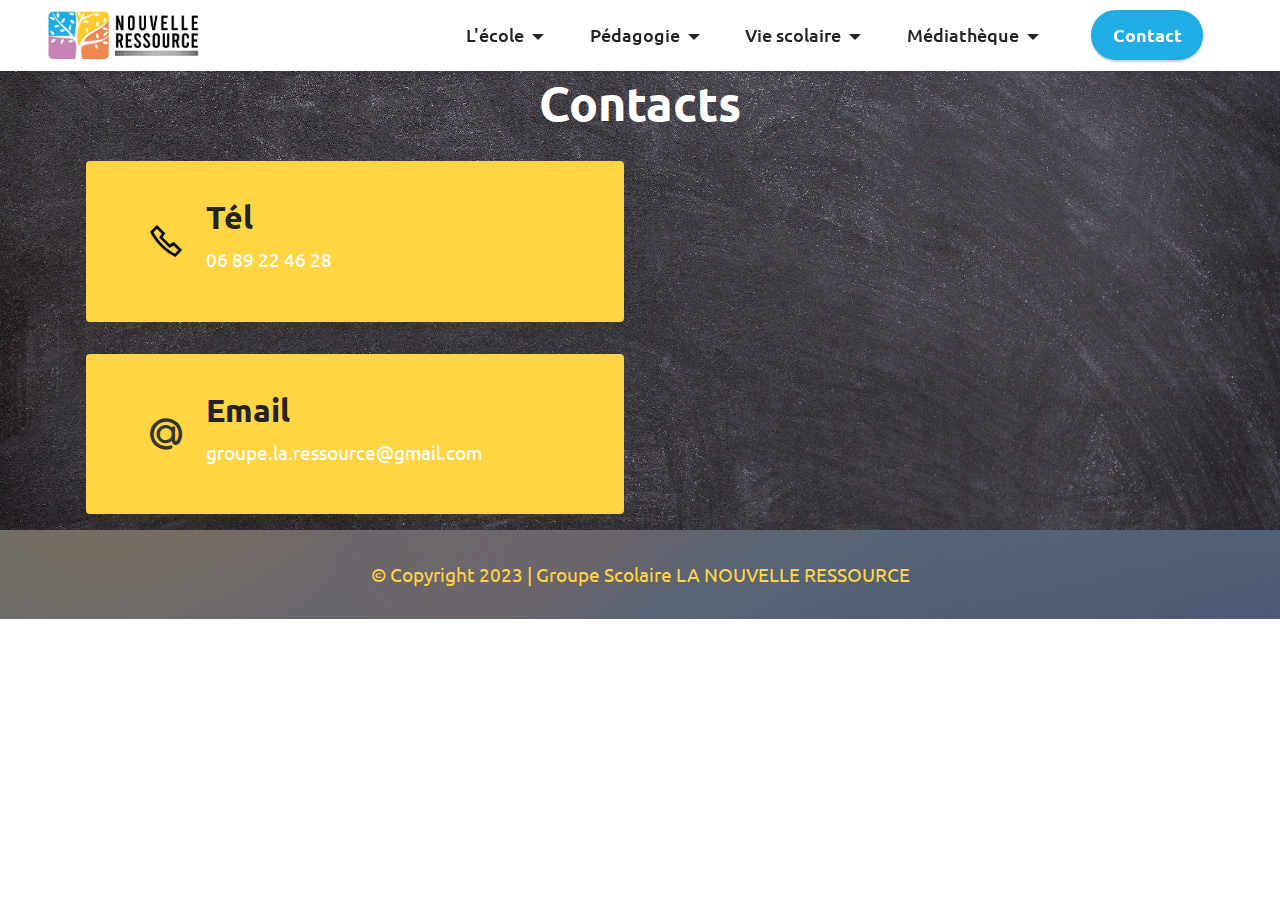
<file: page14.html>
<!DOCTYPE html>
<html  >
<head>
  <!-- Site made with Mobirise Website Builder v5.8.9, https://mobirise.com -->
  <meta charset="UTF-8">
  <meta http-equiv="X-UA-Compatible" content="IE=edge">
  <meta name="generator" content="Mobirise v5.8.9, mobirise.com">
  <meta name="viewport" content="width=device-width, initial-scale=1, minimum-scale=1">
  <link rel="shortcut icon" href="assets/images/favicon-224x178-128x102.png" type="image/x-icon">
  <meta name="description" content="">
  
  
  <title>contact</title>
  <link rel="stylesheet" href="assets/web/assets/mobirise-icons2/mobirise2.css">
  <link rel="stylesheet" href="assets/bootstrap/css/bootstrap.min.css">
  <link rel="stylesheet" href="assets/bootstrap/css/bootstrap-grid.min.css">
  <link rel="stylesheet" href="assets/bootstrap/css/bootstrap-reboot.min.css">
  <link rel="stylesheet" href="assets/animatecss/animate.css">
  <link rel="stylesheet" href="assets/dropdown/css/style.css">
  <link rel="stylesheet" href="assets/socicon/css/styles.css">
  <link rel="stylesheet" href="assets/theme/css/style.css">
  <link rel="preload" href="https://fonts.googleapis.com/css?family=Ubuntu:300,300i,400,400i,500,500i,700,700i&display=swap" as="style" onload="this.onload=null;this.rel='stylesheet'">
  <noscript><link rel="stylesheet" href="https://fonts.googleapis.com/css?family=Ubuntu:300,300i,400,400i,500,500i,700,700i&display=swap"></noscript>
  <link rel="preload" as="style" href="assets/mobirise/css/mbr-additional.css"><link rel="stylesheet" href="assets/mobirise/css/mbr-additional.css" type="text/css">

  
  
  
</head>
<body>
  
  <section data-bs-version="5.1" class="menu menu1 cid-tDeCRDXYYx" once="menu" id="menu1-5h">
    

    <nav class="navbar navbar-dropdown navbar-fixed-top navbar-expand-lg">
        <div class="container-fluid">
            <div class="navbar-brand">
                <span class="navbar-logo">
                    <a href="index.html">
                        <img src="assets/images/logo-final-1-415x132.jpg" alt="Mobirise" style="height: 3rem;">
                    </a>
                </span>
                
            </div>
            <button class="navbar-toggler" type="button" data-toggle="collapse" data-bs-toggle="collapse" data-target="#navbarSupportedContent" data-bs-target="#navbarSupportedContent" aria-controls="navbarNavAltMarkup" aria-expanded="false" aria-label="Toggle navigation">
                <div class="hamburger">
                    <span></span>
                    <span></span>
                    <span></span>
                    <span></span>
                </div>
            </button>
            <div class="collapse navbar-collapse" id="navbarSupportedContent">
                <ul class="navbar-nav nav-dropdown" data-app-modern-menu="true"><li class="nav-item dropdown"><a class="nav-link link text-black text-primary dropdown-toggle show display-4" href="index.html" aria-expanded="false" data-toggle="dropdown-submenu" data-bs-toggle="dropdown" data-bs-auto-close="outside">L'école</a><div class="dropdown-menu show" aria-labelledby="dropdown-243" data-bs-popper="none"><a class="text-black text-primary dropdown-item display-4" href="MotDeLaDirection.html">Mot de la direction</a><a class="text-black text-primary show dropdown-item display-4" href="projet_decole.html">Projet pédagogique</a><a class="text-black text-primary dropdown-item display-4" href="CalendrierScolaire.html">Calendrier scolaire</a><a class="text-black text-primary show dropdown-item display-4" href="actualites.html">Évènements</a></div></li><li class="nav-item dropdown"><a class="nav-link link text-black dropdown-toggle show display-4" href="#" aria-expanded="false" data-toggle="dropdown-submenu" data-bs-toggle="dropdown">Pédagogie</a><div class="dropdown-menu show" data-bs-popper="none"><a class="text-black dropdown-item text-primary display-4" href="page9.html" aria-expanded="false">Maternelle</a><a class="text-black dropdown-item text-primary display-4" href="page10.html" aria-expanded="false">Primaire</a><a class="text-black dropdown-item text-primary display-4" href="page11.html" aria-expanded="false">Collège</a><a class="text-black dropdown-item text-primary display-4" href="page12.html" aria-expanded="false">Lycée</a></div></li><li class="nav-item dropdown"><a class="nav-link link text-black dropdown-toggle display-4" href="#" aria-expanded="false" data-toggle="dropdown-submenu" data-bs-toggle="dropdown">Vie scolaire</a><div class="dropdown-menu"><a class="text-black dropdown-item text-primary display-4" href="RèglementDeLecole.html" aria-expanded="false">Règlement</a><a class="text-black dropdown-item text-primary display-4" href="page13.html" aria-expanded="false">Fournitures</a><a class="text-black dropdown-item display-4" href="#">Inscription</a></div></li><li class="nav-item dropdown"><a class="nav-link link text-black dropdown-toggle display-4" href="#" aria-expanded="false" data-toggle="dropdown-submenu" data-bs-toggle="dropdown">Médiathèque </a><div class="dropdown-menu"><a class="text-black dropdown-item text-primary display-4" href="galerie_photo.html" aria-expanded="false">Galerie photos</a></div></li></ul>
                
                <div class="navbar-buttons mbr-section-btn"><a class="btn btn-info display-4" href="page14.html">Contact<br></a></div>
            </div>
        </div>
    </nav>
</section>

<section data-bs-version="5.1" class="contacts3 map1 cid-tDf86E5pDG" id="contacts3-5k">

    
    <div class="container">
        <div class="mbr-section-head">
            <h3 class="mbr-section-title mbr-fonts-style align-center mb-0 display-2">
                <strong>Contacts</strong>
            </h3>
            
        </div>
        <div class="row justify-content-center mt-4">
            <div class="card col-12 col-md-6">
                <div class="card-wrapper">
                    <div class="image-wrapper">
                        <span class="mbr-iconfont mobi-mbri-phone mobi-mbri" style="color: rgb(0, 0, 0); fill: rgb(0, 0, 0);"></span>
                    </div>
                    <div class="text-wrapper">
                        <h6 class="card-title mbr-fonts-style mb-1 display-5">
                            <strong>Tél</strong>
                        </h6>
                        <p class="mbr-text mbr-fonts-style display-7">06 89 22 46 28</p>
                    </div>
                </div>
                <div class="card-wrapper">
                    <div class="image-wrapper">
                        <span class="mbr-iconfont socicon-mailru socicon" style="color: rgb(53, 53, 53); fill: rgb(53, 53, 53);"></span>
                    </div>
                    <div class="text-wrapper">
                        <h6 class="card-title mbr-fonts-style mb-1 display-5">
                            <strong>Email</strong>
                        </h6>
                        <p class="mbr-text mbr-fonts-style display-7">groupe.la.ressource@gmail.com</p>
                    </div>
                </div>
            </div>
            <div class="map-wrapper col-12 col-md-6">
                <div class="google-map"><iframe frameborder="0" style="border:0" src="https://www.google.com/maps/embed/v1/place?key=AIzaSyCt1265A4qvZy9HKUeA8J15AOC4SrCyZe4&amp;q=École la nouvelle ressource, Casablanca" allowfullscreen=""></iframe></div>
            </div>
        </div>
    </div>
</section>

<section data-bs-version="5.1" class="footer7 cid-sbIRBHCprs" once="footers" id="footer7-5g">

    

    <div class="mbr-overlay" style="opacity: 0.6; background-color: rgb(35, 35, 35);"></div>

    <div class="container">
        <div class="media-container-row align-center mbr-white">
            <div class="col-12">
                <p class="mbr-text mb-0 mbr-fonts-style display-7">
                    © Copyright 2023 | Groupe Scolaire LA NOUVELLE RESSOURCE</p>
            </div>
        </div>
    </div>
</section><script src="assets/bootstrap/js/bootstrap.bundle.min.js"></script>  <script src="assets/smoothscroll/smooth-scroll.js"></script>  <script src="assets/ytplayer/index.js"></script>  <script src="assets/dropdown/js/navbar-dropdown.js"></script>  <script src="assets/theme/js/script.js"></script>  
  
  
 <div id="scrollToTop" class="scrollToTop mbr-arrow-up"><a style="text-align: center;"><i class="mbr-arrow-up-icon mbr-arrow-up-icon-cm cm-icon cm-icon-smallarrow-up"></i></a></div>
    <input name="animation" type="hidden">
  </body>
</html>
</file>
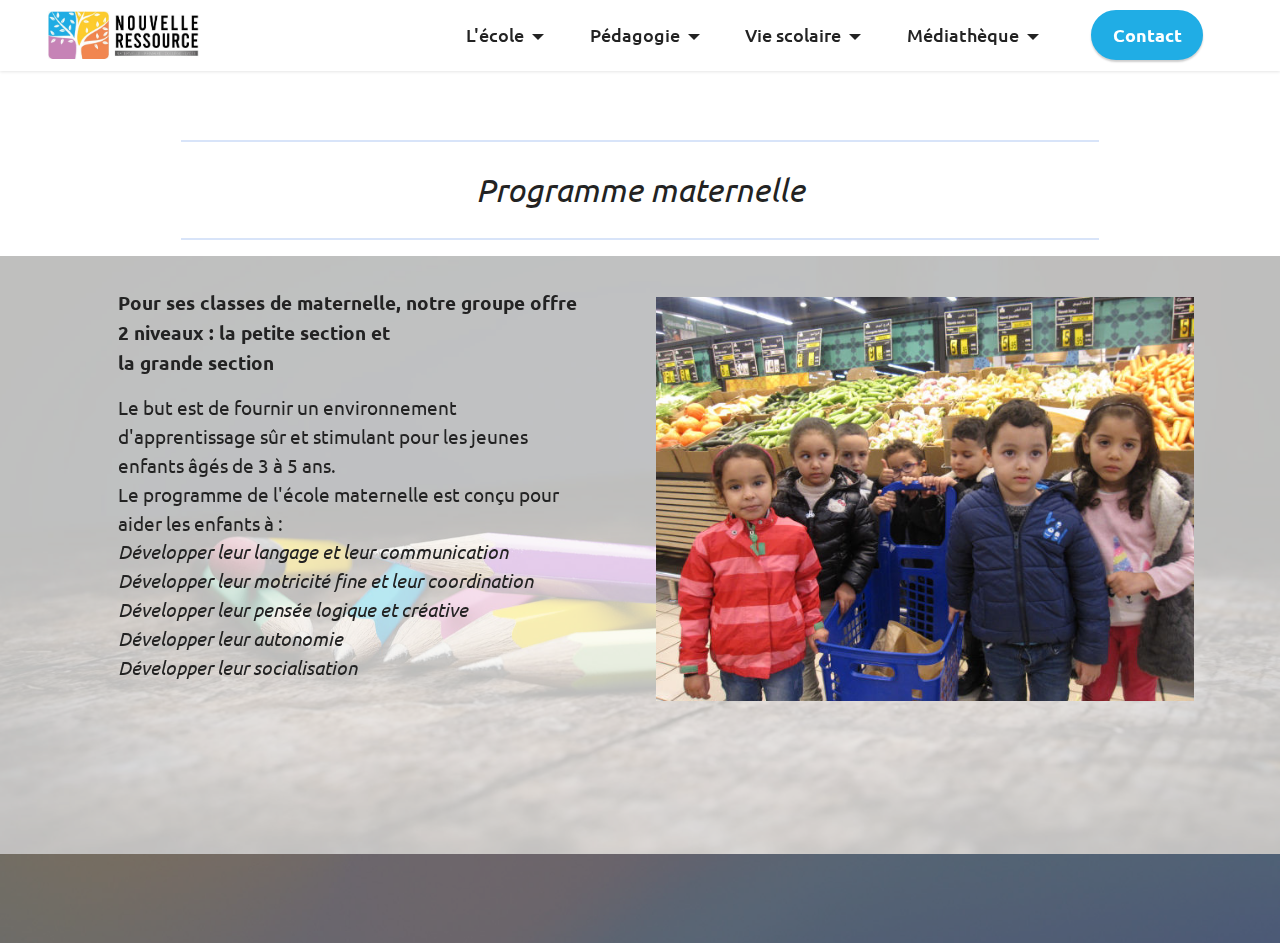
<file: page9.html>
<!DOCTYPE html>
<html  >
<head>
  <!-- Site made with Mobirise Website Builder v5.8.9, https://mobirise.com -->
  <meta charset="UTF-8">
  <meta http-equiv="X-UA-Compatible" content="IE=edge">
  <meta name="generator" content="Mobirise v5.8.9, mobirise.com">
  <meta name="viewport" content="width=device-width, initial-scale=1, minimum-scale=1">
  <link rel="shortcut icon" href="assets/images/favicon-224x178-128x102.png" type="image/x-icon">
  <meta name="description" content="">
  
  
  <title>ped_maternelle</title>
  <link rel="stylesheet" href="assets/bootstrap/css/bootstrap.min.css">
  <link rel="stylesheet" href="assets/bootstrap/css/bootstrap-grid.min.css">
  <link rel="stylesheet" href="assets/bootstrap/css/bootstrap-reboot.min.css">
  <link rel="stylesheet" href="assets/parallax/jarallax.css">
  <link rel="stylesheet" href="assets/animatecss/animate.css">
  <link rel="stylesheet" href="assets/dropdown/css/style.css">
  <link rel="stylesheet" href="assets/socicon/css/styles.css">
  <link rel="stylesheet" href="assets/theme/css/style.css">
  <link rel="preload" href="https://fonts.googleapis.com/css?family=Ubuntu:300,300i,400,400i,500,500i,700,700i&display=swap" as="style" onload="this.onload=null;this.rel='stylesheet'">
  <noscript><link rel="stylesheet" href="https://fonts.googleapis.com/css?family=Ubuntu:300,300i,400,400i,500,500i,700,700i&display=swap"></noscript>
  <link rel="preload" as="style" href="assets/mobirise/css/mbr-additional.css"><link rel="stylesheet" href="assets/mobirise/css/mbr-additional.css" type="text/css">

  
  
  
</head>
<body>
  
  <section data-bs-version="5.1" class="menu menu1 cid-tDeCRDXYYx" once="menu" id="menu1-3y">
    

    <nav class="navbar navbar-dropdown navbar-fixed-top navbar-expand-lg">
        <div class="container-fluid">
            <div class="navbar-brand">
                <span class="navbar-logo">
                    <a href="index.html">
                        <img src="assets/images/logo-final-1-415x132.jpg" alt="Mobirise" style="height: 3rem;">
                    </a>
                </span>
                
            </div>
            <button class="navbar-toggler" type="button" data-toggle="collapse" data-bs-toggle="collapse" data-target="#navbarSupportedContent" data-bs-target="#navbarSupportedContent" aria-controls="navbarNavAltMarkup" aria-expanded="false" aria-label="Toggle navigation">
                <div class="hamburger">
                    <span></span>
                    <span></span>
                    <span></span>
                    <span></span>
                </div>
            </button>
            <div class="collapse navbar-collapse" id="navbarSupportedContent">
                <ul class="navbar-nav nav-dropdown" data-app-modern-menu="true"><li class="nav-item dropdown"><a class="nav-link link text-black text-primary dropdown-toggle show display-4" href="index.html" aria-expanded="false" data-toggle="dropdown-submenu" data-bs-toggle="dropdown" data-bs-auto-close="outside">L'école</a><div class="dropdown-menu show" aria-labelledby="dropdown-243" data-bs-popper="none"><a class="text-black text-primary dropdown-item display-4" href="MotDeLaDirection.html">Mot de la direction</a><a class="text-black text-primary show dropdown-item display-4" href="projet_decole.html">Projet pédagogique</a><a class="text-black text-primary dropdown-item display-4" href="CalendrierScolaire.html">Calendrier scolaire</a><a class="text-black text-primary show dropdown-item display-4" href="actualites.html">Évènements</a></div></li><li class="nav-item dropdown"><a class="nav-link link text-black dropdown-toggle show display-4" href="#" aria-expanded="false" data-toggle="dropdown-submenu" data-bs-toggle="dropdown">Pédagogie</a><div class="dropdown-menu show" data-bs-popper="none"><a class="text-black dropdown-item text-primary display-4" href="page9.html" aria-expanded="false">Maternelle</a><a class="text-black dropdown-item text-primary display-4" href="page10.html" aria-expanded="false">Primaire</a><a class="text-black dropdown-item text-primary display-4" href="page11.html" aria-expanded="false">Collège</a><a class="text-black dropdown-item text-primary display-4" href="page12.html" aria-expanded="false">Lycée</a></div></li><li class="nav-item dropdown"><a class="nav-link link text-black dropdown-toggle display-4" href="#" aria-expanded="false" data-toggle="dropdown-submenu" data-bs-toggle="dropdown">Vie scolaire</a><div class="dropdown-menu"><a class="text-black dropdown-item text-primary display-4" href="RèglementDeLecole.html" aria-expanded="false">Règlement</a><a class="text-black dropdown-item text-primary display-4" href="page13.html" aria-expanded="false">Fournitures</a><a class="text-black dropdown-item display-4" href="#">Inscription</a></div></li><li class="nav-item dropdown"><a class="nav-link link text-black dropdown-toggle display-4" href="#" aria-expanded="false" data-toggle="dropdown-submenu" data-bs-toggle="dropdown">Médiathèque </a><div class="dropdown-menu"><a class="text-black dropdown-item text-primary display-4" href="galerie_photo.html" aria-expanded="false">Galerie photos</a></div></li></ul>
                
                <div class="navbar-buttons mbr-section-btn"><a class="btn btn-info display-4" href="page14.html">Contact<br></a></div>
            </div>
        </div>
    </nav>
</section>

<section data-bs-version="5.1" class="content6 cid-tDeK2t6lDh" id="content6-45">
    
    <div class="container">
        <div class="row justify-content-center">
            <div class="col-md-12 col-lg-10">
                <hr class="line">
                <p class="mbr-text align-center mbr-fonts-style my-4 display-5">
                    <em>Programme maternelle</em></p>
                <hr class="line">
            </div>
        </div>
    </div>
</section>

<section data-bs-version="5.1" class="image2 cid-tDeK1kWovy mbr-parallax-background" id="image2-44">
    

    
    <div class="mbr-overlay" style="opacity: 0.7; background-color: rgb(255, 255, 255);">
    </div>

    <div class="container">
        <div class="row align-items-center">
            <div class="col-12 col-lg-6">
                <div class="image-wrapper">
                    <img src="assets/images/img-2971-640x480.jpg" alt="Mobirise Website Builder">
                    <p class="mbr-description mbr-fonts-style mt-2 align-center display-4"></p>
                </div>
            </div>
            <div class="col-12 col-lg">
                <div class="text-wrapper">
                    <h3 class="mbr-section-title mbr-fonts-style mb-3 display-7"><strong>Pour ses classes de maternelle, notre groupe offre 2 niveaux :&nbsp;</strong><strong>la petite section et</strong><br><strong>la grande section</strong><strong><br></strong></h3>
                    <p class="mbr-text mbr-fonts-style display-7">Le but est de fournir un environnement d'apprentissage sûr et stimulant pour les jeunes enfants âgés de 3 à 5 ans.&nbsp;<br>Le programme de l'école maternelle est conçu pour aider les enfants à :<br><em>Développer leur langage et leur communication&nbsp;<br>Développer leur motricité fine et leur coordination<br>Développer leur pensée logique et créative<br>Développer leur autonomie&nbsp;<br>Développer leur socialisation</em><br><br></p>
                </div>
            </div>
        </div>
    </div>
</section>

<section data-bs-version="5.1" class="footer7 cid-sbIRBHCprs" once="footers" id="footer7-3x">

    

    <div class="mbr-overlay" style="opacity: 0.6; background-color: rgb(35, 35, 35);"></div>

    <div class="container">
        <div class="media-container-row align-center mbr-white">
            <div class="col-12">
                <p class="mbr-text mb-0 mbr-fonts-style display-7">
                    © Copyright 2023 | Groupe Scolaire LA NOUVELLE RESSOURCE</p>
            </div>
        </div>
    </div>
</section><script src="assets/bootstrap/js/bootstrap.bundle.min.js"></script>  <script src="assets/parallax/jarallax.js"></script>  <script src="assets/smoothscroll/smooth-scroll.js"></script>  <script src="assets/ytplayer/index.js"></script>  <script src="assets/dropdown/js/navbar-dropdown.js"></script>  <script src="assets/theme/js/script.js"></script>  
  
  
 <div id="scrollToTop" class="scrollToTop mbr-arrow-up"><a style="text-align: center;"><i class="mbr-arrow-up-icon mbr-arrow-up-icon-cm cm-icon cm-icon-smallarrow-up"></i></a></div>
    <input name="animation" type="hidden">
  </body>
</html>
</file>
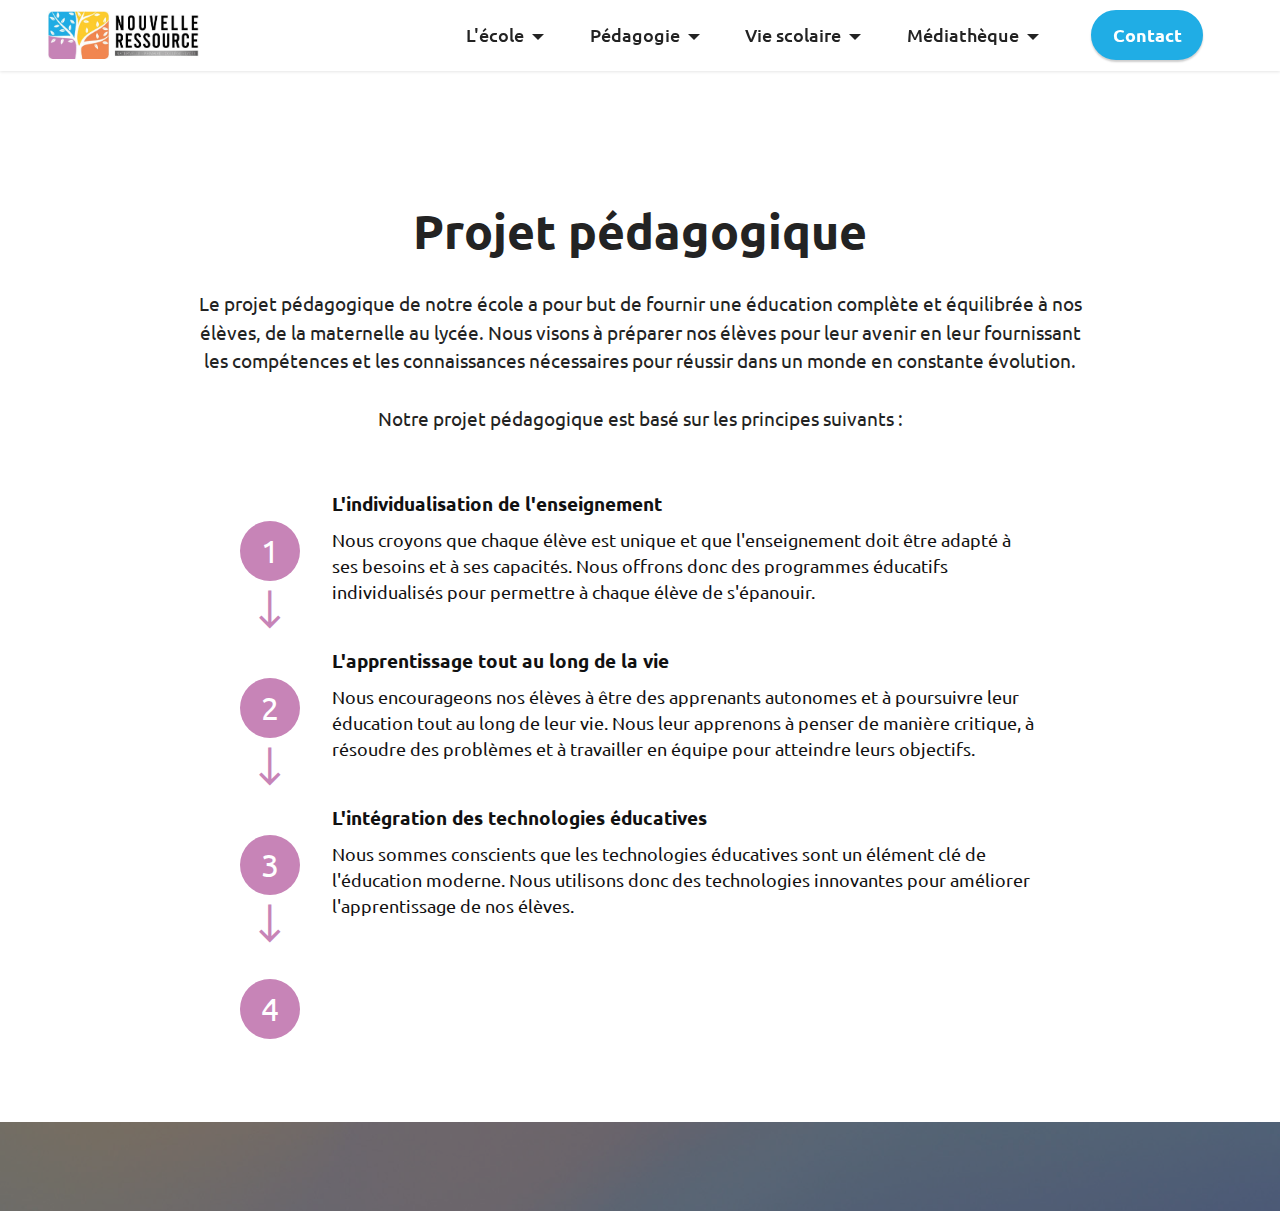
<file: projet_decole.html>
<!DOCTYPE html>
<html  >
<head>
  <!-- Site made with Mobirise Website Builder v5.8.9, https://mobirise.com -->
  <meta charset="UTF-8">
  <meta http-equiv="X-UA-Compatible" content="IE=edge">
  <meta name="generator" content="Mobirise v5.8.9, mobirise.com">
  <meta name="viewport" content="width=device-width, initial-scale=1, minimum-scale=1">
  <link rel="shortcut icon" href="assets/images/favicon-224x178-128x102.png" type="image/x-icon">
  <meta name="description" content="">
  
  
  <title>Projet d'école</title>
  <link rel="stylesheet" href="assets/web/assets/mobirise-icons2/mobirise2.css">
  <link rel="stylesheet" href="assets/bootstrap/css/bootstrap.min.css">
  <link rel="stylesheet" href="assets/bootstrap/css/bootstrap-grid.min.css">
  <link rel="stylesheet" href="assets/bootstrap/css/bootstrap-reboot.min.css">
  <link rel="stylesheet" href="assets/animatecss/animate.css">
  <link rel="stylesheet" href="assets/dropdown/css/style.css">
  <link rel="stylesheet" href="assets/socicon/css/styles.css">
  <link rel="stylesheet" href="assets/theme/css/style.css">
  <link rel="preload" href="https://fonts.googleapis.com/css?family=Ubuntu:300,300i,400,400i,500,500i,700,700i&display=swap" as="style" onload="this.onload=null;this.rel='stylesheet'">
  <noscript><link rel="stylesheet" href="https://fonts.googleapis.com/css?family=Ubuntu:300,300i,400,400i,500,500i,700,700i&display=swap"></noscript>
  <link rel="preload" as="style" href="assets/mobirise/css/mbr-additional.css"><link rel="stylesheet" href="assets/mobirise/css/mbr-additional.css" type="text/css">

  
  
  
</head>
<body>
  
  <section data-bs-version="5.1" class="menu menu1 cid-tDeCRDXYYx" once="menu" id="menu1-3r">
    

    <nav class="navbar navbar-dropdown navbar-fixed-top navbar-expand-lg">
        <div class="container-fluid">
            <div class="navbar-brand">
                <span class="navbar-logo">
                    <a href="index.html">
                        <img src="assets/images/logo-final-1-415x132.jpg" alt="Mobirise" style="height: 3rem;">
                    </a>
                </span>
                
            </div>
            <button class="navbar-toggler" type="button" data-toggle="collapse" data-bs-toggle="collapse" data-target="#navbarSupportedContent" data-bs-target="#navbarSupportedContent" aria-controls="navbarNavAltMarkup" aria-expanded="false" aria-label="Toggle navigation">
                <div class="hamburger">
                    <span></span>
                    <span></span>
                    <span></span>
                    <span></span>
                </div>
            </button>
            <div class="collapse navbar-collapse" id="navbarSupportedContent">
                <ul class="navbar-nav nav-dropdown" data-app-modern-menu="true"><li class="nav-item dropdown"><a class="nav-link link text-black text-primary dropdown-toggle show display-4" href="index.html" aria-expanded="false" data-toggle="dropdown-submenu" data-bs-toggle="dropdown" data-bs-auto-close="outside">L'école</a><div class="dropdown-menu show" aria-labelledby="dropdown-243" data-bs-popper="none"><a class="text-black text-primary dropdown-item display-4" href="MotDeLaDirection.html">Mot de la direction</a><a class="text-black text-primary show dropdown-item display-4" href="projet_decole.html">Projet pédagogique</a><a class="text-black text-primary dropdown-item display-4" href="CalendrierScolaire.html">Calendrier scolaire</a><a class="text-black text-primary show dropdown-item display-4" href="actualites.html">Évènements</a></div></li><li class="nav-item dropdown"><a class="nav-link link text-black dropdown-toggle show display-4" href="#" aria-expanded="false" data-toggle="dropdown-submenu" data-bs-toggle="dropdown">Pédagogie</a><div class="dropdown-menu show" data-bs-popper="none"><a class="text-black dropdown-item text-primary display-4" href="page9.html" aria-expanded="false">Maternelle</a><a class="text-black dropdown-item text-primary display-4" href="page10.html" aria-expanded="false">Primaire</a><a class="text-black dropdown-item text-primary display-4" href="page11.html" aria-expanded="false">Collège</a><a class="text-black dropdown-item text-primary display-4" href="page12.html" aria-expanded="false">Lycée</a></div></li><li class="nav-item dropdown"><a class="nav-link link text-black dropdown-toggle display-4" href="#" aria-expanded="false" data-toggle="dropdown-submenu" data-bs-toggle="dropdown">Vie scolaire</a><div class="dropdown-menu"><a class="text-black dropdown-item text-primary display-4" href="RèglementDeLecole.html" aria-expanded="false">Règlement</a><a class="text-black dropdown-item text-primary display-4" href="page13.html" aria-expanded="false">Fournitures</a><a class="text-black dropdown-item display-4" href="#">Inscription</a></div></li><li class="nav-item dropdown"><a class="nav-link link text-black dropdown-toggle display-4" href="#" aria-expanded="false" data-toggle="dropdown-submenu" data-bs-toggle="dropdown">Médiathèque </a><div class="dropdown-menu"><a class="text-black dropdown-item text-primary display-4" href="galerie_photo.html" aria-expanded="false">Galerie photos</a></div></li></ul>
                
                <div class="navbar-buttons mbr-section-btn"><a class="btn btn-info display-4" href="page14.html">Contact<br></a></div>
            </div>
        </div>
    </nav>
</section>

<section data-bs-version="5.1" class="features19 cid-sjZqoN81OX" data-bg-video="https://vimeo.com/428046504" id="features20-38">

    
    <div class="mbr-overlay" style="opacity: 0.8; background-color: rgb(255, 255, 255);">
    </div>
    <div class="container-fluid">
        <div class="row justify-content-center">
            <div class="col-md-12 col-lg-9">
                <div class="card-wrapper pb-4">
                    <div class="card-box align-center">
                        <h4 class="card-title mbr-fonts-style mb-4 display-2"><strong>Projet pédagogique</strong></h4>
                        <p class="mbr-text mbr-fonts-style mb-4 display-7">Le projet pédagogique de notre école a pour but de fournir une éducation complète et équilibrée à nos élèves, de la maternelle au lycée. Nous visons à préparer nos élèves pour leur avenir en leur fournissant les compétences et les connaissances nécessaires pour réussir dans un monde en constante évolution.<br><br>Notre projet pédagogique est basé sur les principes suivants :<br></p>
                        
                    </div>
                </div>
            </div>
            <div class="col-12 col-md-8">
                <div class="item mbr-flex">
                    <div class="icon-box">
                        <span class="step-number mbr-fonts-style display-5">1</span>
                    </div>
                    <div class="text-box">
                        <h4 class="icon-title card-title mbr-black mbr-fonts-style display-7"><strong>L'individualisation de l'enseignement&nbsp;</strong></h4>
                        <h5 class="icon-text mbr-black mbr-fonts-style display-4">Nous croyons que chaque élève est unique et que l'enseignement doit être adapté à ses besoins et à ses capacités. Nous offrons donc des programmes éducatifs individualisés pour permettre à chaque élève de s'épanouir.</h5>
                    </div>
                </div>
                <div class="item mbr-flex">
                    <div class="icon-box">
                        <span class="step-number mbr-fonts-style display-5">2</span>
                    </div>
                    <div class="text-box">
                        <h4 class="icon-title card-title mbr-black mbr-fonts-style display-7"><strong>L'apprentissage tout au long de la vie</strong></h4>
                        <h5 class="icon-text mbr-black mbr-fonts-style display-4">Nous encourageons nos élèves à être des apprenants autonomes et à poursuivre leur éducation tout au long de leur vie. Nous leur apprenons à penser de manière critique, à résoudre des problèmes et à travailler en équipe pour atteindre leurs objectifs.</h5>
                    </div>
                </div>
                <div class="item mbr-flex">
                    <div class="icon-box">
                        <span class="step-number mbr-fonts-style display-5">3</span>
                    </div>
                    <div class="text-box">
                        <h4 class="icon-title card-title mbr-black mbr-fonts-style display-7"><strong>L'intégration des technologies éducatives</strong></h4>
                        <h5 class="icon-text mbr-black mbr-fonts-style display-4">Nous sommes conscients que les technologies éducatives sont un élément clé de l'éducation moderne. Nous utilisons donc des technologies innovantes pour améliorer l'apprentissage de nos élèves.</h5>
                    </div>
                </div>
                <div class="item mbr-flex last">
                    <div class="icon-box">
                        <span class="step-number mbr-fonts-style display-5">4</span>
                    </div>
                    <div class="text-box">
                        <h4 class="icon-title card-title mbr-black mbr-fonts-style display-7"><strong>La formation des citoyens responsables</strong></h4>
                        <h5 class="icon-text mbr-black mbr-fonts-style display-4">Nous visons à former des citoyens responsables et engagés qui contribuent positivement à leur communauté et à la société en général.</h5>
                    </div>
                </div>
                
                
                
                
                
                
            </div>
        </div>
    </div>
</section>

<section data-bs-version="5.1" class="footer7 cid-sbIRBHCprs" once="footers" id="footer7-33">

    

    <div class="mbr-overlay" style="opacity: 0.6; background-color: rgb(35, 35, 35);"></div>

    <div class="container">
        <div class="media-container-row align-center mbr-white">
            <div class="col-12">
                <p class="mbr-text mb-0 mbr-fonts-style display-7">
                    © Copyright 2023 | Groupe Scolaire LA NOUVELLE RESSOURCE</p>
            </div>
        </div>
    </div>
</section><script src="assets/bootstrap/js/bootstrap.bundle.min.js"></script>  <script src="assets/smoothscroll/smooth-scroll.js"></script>  <script src="assets/ytplayer/index.js"></script>  <script src="assets/vimeoplayer/player.js"></script>  <script src="assets/dropdown/js/navbar-dropdown.js"></script>  <script src="assets/theme/js/script.js"></script>  
  
  
 <div id="scrollToTop" class="scrollToTop mbr-arrow-up"><a style="text-align: center;"><i class="mbr-arrow-up-icon mbr-arrow-up-icon-cm cm-icon cm-icon-smallarrow-up"></i></a></div>
    <input name="animation" type="hidden">
  </body>
</html>
</file>
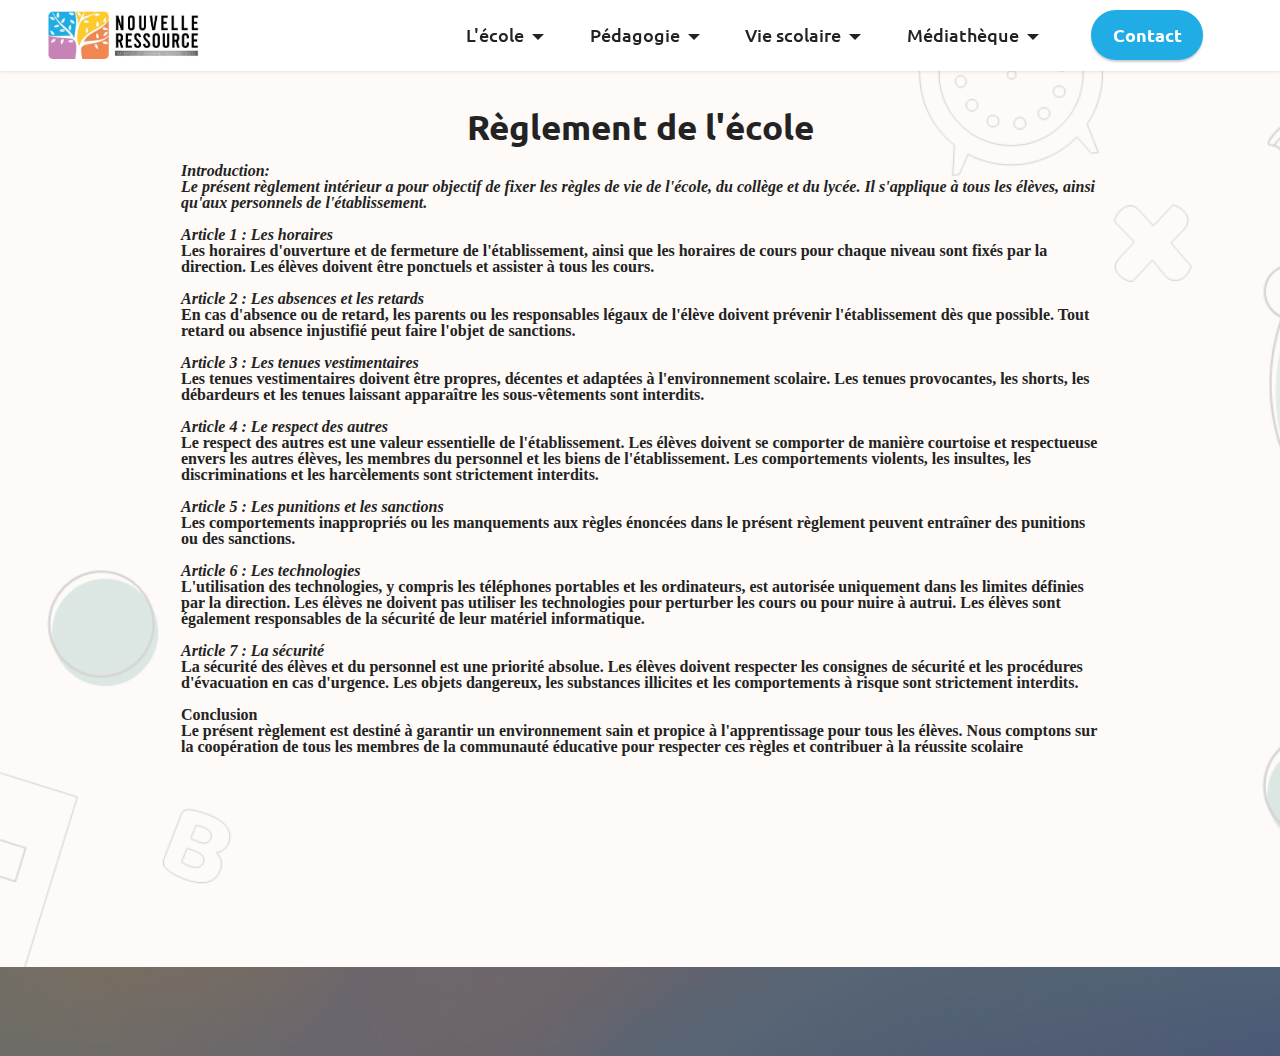
<file: RèglementDeLecole.html>
<!DOCTYPE html>
<html  >
<head>
  <!-- Site made with Mobirise Website Builder v5.8.9, https://mobirise.com -->
  <meta charset="UTF-8">
  <meta http-equiv="X-UA-Compatible" content="IE=edge">
  <meta name="generator" content="Mobirise v5.8.9, mobirise.com">
  <meta name="viewport" content="width=device-width, initial-scale=1, minimum-scale=1">
  <link rel="shortcut icon" href="assets/images/favicon-224x178-128x102.png" type="image/x-icon">
  <meta name="description" content="">
  
  
  <title>Règlement de l’école</title>
  <link rel="stylesheet" href="assets/web/assets/mobirise-icons/mobirise-icons.css">
  <link rel="stylesheet" href="assets/web/assets/mobirise-icons-bold/mobirise-icons-bold.css">
  <link rel="stylesheet" href="assets/bootstrap/css/bootstrap.min.css">
  <link rel="stylesheet" href="assets/bootstrap/css/bootstrap-grid.min.css">
  <link rel="stylesheet" href="assets/bootstrap/css/bootstrap-reboot.min.css">
  <link rel="stylesheet" href="assets/animatecss/animate.css">
  <link rel="stylesheet" href="assets/dropdown/css/style.css">
  <link rel="stylesheet" href="assets/socicon/css/styles.css">
  <link rel="stylesheet" href="assets/theme/css/style.css">
  <link rel="preload" href="https://fonts.googleapis.com/css?family=Ubuntu:300,300i,400,400i,500,500i,700,700i&display=swap" as="style" onload="this.onload=null;this.rel='stylesheet'">
  <noscript><link rel="stylesheet" href="https://fonts.googleapis.com/css?family=Ubuntu:300,300i,400,400i,500,500i,700,700i&display=swap"></noscript>
  <link rel="preload" as="style" href="assets/mobirise/css/mbr-additional.css"><link rel="stylesheet" href="assets/mobirise/css/mbr-additional.css" type="text/css">

  
  
  
</head>
<body>
  
  <section data-bs-version="5.1" class="menu menu1 cid-tDeCRDXYYx" once="menu" id="menu1-3r">
    

    <nav class="navbar navbar-dropdown navbar-fixed-top navbar-expand-lg">
        <div class="container-fluid">
            <div class="navbar-brand">
                <span class="navbar-logo">
                    <a href="index.html">
                        <img src="assets/images/logo-final-1-415x132.jpg" alt="Mobirise" style="height: 3rem;">
                    </a>
                </span>
                
            </div>
            <button class="navbar-toggler" type="button" data-toggle="collapse" data-bs-toggle="collapse" data-target="#navbarSupportedContent" data-bs-target="#navbarSupportedContent" aria-controls="navbarNavAltMarkup" aria-expanded="false" aria-label="Toggle navigation">
                <div class="hamburger">
                    <span></span>
                    <span></span>
                    <span></span>
                    <span></span>
                </div>
            </button>
            <div class="collapse navbar-collapse" id="navbarSupportedContent">
                <ul class="navbar-nav nav-dropdown" data-app-modern-menu="true"><li class="nav-item dropdown"><a class="nav-link link text-black text-primary dropdown-toggle show display-4" href="index.html" aria-expanded="false" data-toggle="dropdown-submenu" data-bs-toggle="dropdown" data-bs-auto-close="outside">L'école</a><div class="dropdown-menu show" aria-labelledby="dropdown-243" data-bs-popper="none"><a class="text-black text-primary dropdown-item display-4" href="MotDeLaDirection.html">Mot de la direction</a><a class="text-black text-primary show dropdown-item display-4" href="projet_decole.html">Projet pédagogique</a><a class="text-black text-primary dropdown-item display-4" href="CalendrierScolaire.html">Calendrier scolaire</a><a class="text-black text-primary show dropdown-item display-4" href="actualites.html">Évènements</a></div></li><li class="nav-item dropdown"><a class="nav-link link text-black dropdown-toggle show display-4" href="#" aria-expanded="false" data-toggle="dropdown-submenu" data-bs-toggle="dropdown">Pédagogie</a><div class="dropdown-menu show" data-bs-popper="none"><a class="text-black dropdown-item text-primary display-4" href="page9.html" aria-expanded="false">Maternelle</a><a class="text-black dropdown-item text-primary display-4" href="page10.html" aria-expanded="false">Primaire</a><a class="text-black dropdown-item text-primary display-4" href="page11.html" aria-expanded="false">Collège</a><a class="text-black dropdown-item text-primary display-4" href="page12.html" aria-expanded="false">Lycée</a></div></li><li class="nav-item dropdown"><a class="nav-link link text-black dropdown-toggle display-4" href="#" aria-expanded="false" data-toggle="dropdown-submenu" data-bs-toggle="dropdown">Vie scolaire</a><div class="dropdown-menu"><a class="text-black dropdown-item text-primary display-4" href="RèglementDeLecole.html" aria-expanded="false">Règlement</a><a class="text-black dropdown-item text-primary display-4" href="page13.html" aria-expanded="false">Fournitures</a><a class="text-black dropdown-item display-4" href="#">Inscription</a></div></li><li class="nav-item dropdown"><a class="nav-link link text-black dropdown-toggle display-4" href="#" aria-expanded="false" data-toggle="dropdown-submenu" data-bs-toggle="dropdown">Médiathèque </a><div class="dropdown-menu"><a class="text-black dropdown-item text-primary display-4" href="galerie_photo.html" aria-expanded="false">Galerie photos</a></div></li></ul>
                
                <div class="navbar-buttons mbr-section-btn"><a class="btn btn-info display-4" href="page14.html">Contact<br></a></div>
            </div>
        </div>
    </nav>
</section>

<section data-bs-version="5.1" class="header13 cid-sbP5JuVxLr mbr-fullscreen" id="header13-1e">

    

    <div class="mbr-overlay" style="opacity: 0.8; background-color: rgb(255, 255, 255);"></div>

    <div class="align-center container">
        <div class="row justify-content-center">
            <div class="col-12 col-lg-10">
                <h1 class="mbr-section-title mbr-fonts-style mb-3 display-1"><strong>Règlement de l'école
</strong></h1>
                
                <p><em><strong>Introduction:<br>Le présent règlement intérieur a pour objectif de fixer les règles de vie de l'école, du collège et du lycée. Il s'applique à tous les élèves, ainsi qu'aux personnels de l'établissement.&nbsp;<br></strong></em>
<br><em><strong>Article 1 : Les horaires
</strong><br></em><strong>Les horaires d'ouverture et de fermeture de l'établissement, ainsi que les horaires de cours pour chaque niveau sont fixés par la direction. Les élèves doivent être ponctuels et assister à tous les cours.
<br></strong>
<br><em><strong>Article 2 : Les absences et les retards
</strong><br></em><strong>En cas d'absence ou de retard, les parents ou les responsables légaux de l'élève doivent prévenir l'établissement dès que possible. Tout retard ou absence injustifié peut faire l'objet de sanctions.
<br></strong>
<br><em><strong>Article 3 : Les tenues vestimentaires
</strong><br></em><strong>Les tenues vestimentaires doivent être propres, décentes et adaptées à l'environnement scolaire. Les tenues provocantes, les shorts, les débardeurs et les tenues laissant apparaître les sous-vêtements sont interdits.&nbsp;</strong><br>
<br><em><strong>Article 4 : Le respect des autres
</strong><br></em><strong>Le respect des autres est une valeur essentielle de l'établissement. Les élèves doivent se comporter de manière courtoise et respectueuse envers les autres élèves, les membres du personnel et les biens de l'établissement. Les comportements violents, les insultes, les discriminations et les harcèlements sont strictement interdits.
</strong><br>
<br><em><strong>Article 5 : Les punitions et les sanctions
</strong><br></em><strong>Les comportements inappropriés ou les manquements aux règles énoncées dans le présent règlement peuvent entraîner des punitions ou des sanctions.
</strong><br>
<br><em><strong>Article 6 : Les technologies
</strong><br></em><strong>L'utilisation des technologies, y compris les téléphones portables et les ordinateurs, est autorisée uniquement dans les limites définies par la direction. Les élèves ne doivent pas utiliser les technologies pour perturber les cours ou pour nuire à autrui. Les élèves sont également responsables de la sécurité de leur matériel informatique.
</strong><br>
<br><em><strong>Article 7 : La sécurité
</strong><br></em><strong>La sécurité des élèves et du personnel est une priorité absolue. Les élèves doivent respecter les consignes de sécurité et les procédures d'évacuation en cas d'urgence. Les objets dangereux, les substances illicites et les comportements à risque sont strictement interdits.
</strong><br>
<br><strong>Conclusion
</strong><br><strong>Le présent règlement est destiné à garantir un environnement sain et propice à l'apprentissage pour tous les élèves. Nous comptons sur la coopération de tous les membres de la communauté éducative pour respecter ces règles et contribuer à la réussite scolaire</strong><br>
<br>
<br>
<br>
<br>
<br></p><p></p>
                <div class="mbr-section-btn mt-3"><a class="btn btn-primary display-4" href="assets/files/Rglement-del.pdf"><span class="mbrib-download mbr-iconfont mbr-iconfont-btn"></span>Télécharger le règlement&nbsp;</a></div>
                
            </div>
        </div>
    </div>
</section>

<section data-bs-version="5.1" class="footer7 cid-sbIRBHCprs" once="footers" id="footer7-15">

    

    <div class="mbr-overlay" style="opacity: 0.6; background-color: rgb(35, 35, 35);"></div>

    <div class="container">
        <div class="media-container-row align-center mbr-white">
            <div class="col-12">
                <p class="mbr-text mb-0 mbr-fonts-style display-7">
                    © Copyright 2023 | Groupe Scolaire LA NOUVELLE RESSOURCE</p>
            </div>
        </div>
    </div>
</section><script src="assets/bootstrap/js/bootstrap.bundle.min.js"></script>  <script src="assets/smoothscroll/smooth-scroll.js"></script>  <script src="assets/ytplayer/index.js"></script>  <script src="assets/dropdown/js/navbar-dropdown.js"></script>  <script src="assets/theme/js/script.js"></script>  
  
  
 <div id="scrollToTop" class="scrollToTop mbr-arrow-up"><a style="text-align: center;"><i class="mbr-arrow-up-icon mbr-arrow-up-icon-cm cm-icon cm-icon-smallarrow-up"></i></a></div>
    <input name="animation" type="hidden">
  </body>
</html>
</file>
<file: assets/web/assets/mobirise-icons2/mobirise2.css>
@font-face {
  font-family: 'Moririse2';
  font-display: swap;
  src:  url('mobirise2.eot?f2bix4');
  src:  url('mobirise2.eot?f2bix4#iefix') format('embedded-opentype'),
    url('mobirise2.ttf?f2bix4') format('truetype'),
    url('mobirise2.woff?f2bix4') format('woff'),
    url('mobirise2.svg?f2bix4#mobirise2') format('svg');
  font-weight: normal;
  font-style: normal;
}

[class^="mobi-"], [class*=" mobi-"] {
  /* use !important to prevent issues with browser extensions that change fonts */
  font-family: 'Moririse2' !important;
  speak: none;
  font-style: normal;
  font-weight: normal;
  font-variant: normal;
  text-transform: none;
  line-height: 1;

  /* Better Font Rendering =========== */
  -webkit-font-smoothing: antialiased;
  -moz-osx-font-smoothing: grayscale;
}

.mobi-mbri-add-submenu:before {
  content: "\e900";
}
.mobi-mbri-alert:before {
  content: "\e901";
}
.mobi-mbri-align-center:before {
  content: "\e902";
}
.mobi-mbri-align-justify:before {
  content: "\e903";
}
.mobi-mbri-align-left:before {
  content: "\e904";
}
.mobi-mbri-align-right:before {
  content: "\e905";
}
.mobi-mbri-android:before {
  content: "\e906";
}
.mobi-mbri-apple:before {
  content: "\e907";
}
.mobi-mbri-arrow-down:before {
  content: "\e908";
}
.mobi-mbri-arrow-next:before {
  content: "\e909";
}
.mobi-mbri-arrow-prev:before {
  content: "\e90a";
}
.mobi-mbri-arrow-up:before {
  content: "\e90b";
}
.mobi-mbri-bold:before {
  content: "\e90c";
}
.mobi-mbri-bookmark:before {
  content: "\e90d";
}
.mobi-mbri-bootstrap:before {
  content: "\e90e";
}
.mobi-mbri-briefcase:before {
  content: "\e90f";
}
.mobi-mbri-browse:before {
  content: "\e910";
}
.mobi-mbri-bulleted-list:before {
  content: "\e911";
}
.mobi-mbri-calendar:before {
  content: "\e912";
}
.mobi-mbri-camera:before {
  content: "\e913";
}
.mobi-mbri-cart-add:before {
  content: "\e914";
}
.mobi-mbri-cart-full:before {
  content: "\e915";
}
.mobi-mbri-cash:before {
  content: "\e916";
}
.mobi-mbri-change-style:before {
  content: "\e917";
}
.mobi-mbri-chat:before {
  content: "\e918";
}
.mobi-mbri-clock:before {
  content: "\e919";
}
.mobi-mbri-close:before {
  content: "\e91a";
}
.mobi-mbri-cloud:before {
  content: "\e91b";
}
.mobi-mbri-code:before {
  content: "\e91c";
}
.mobi-mbri-contact-form:before {
  content: "\e91d";
}
.mobi-mbri-credit-card:before {
  content: "\e91e";
}
.mobi-mbri-cursor-click:before {
  content: "\e91f";
}
.mobi-mbri-cust-feedback:before {
  content: "\e920";
}
.mobi-mbri-database:before {
  content: "\e921";
}
.mobi-mbri-delivery:before {
  content: "\e922";
}
.mobi-mbri-desktop:before {
  content: "\e923";
}
.mobi-mbri-devices:before {
  content: "\e924";
}
.mobi-mbri-down:before {
  content: "\e925";
}
.mobi-mbri-download-2:before {
  content: "\e926";
}
.mobi-mbri-download:before {
  content: "\e927";
}
.mobi-mbri-drag-n-drop-2:before {
  content: "\e928";
}
.mobi-mbri-drag-n-drop:before {
  content: "\e929";
}
.mobi-mbri-edit-2:before {
  content: "\e92a";
}
.mobi-mbri-edit:before {
  content: "\e92b";
}
.mobi-mbri-error:before {
  content: "\e92c";
}
.mobi-mbri-extension:before {
  content: "\e92d";
}
.mobi-mbri-features:before {
  content: "\e92e";
}
.mobi-mbri-file:before {
  content: "\e92f";
}
.mobi-mbri-flag:before {
  content: "\e930";
}
.mobi-mbri-folder:before {
  content: "\e931";
}
.mobi-mbri-gift:before {
  content: "\e932";
}
.mobi-mbri-github:before {
  content: "\e933";
}
.mobi-mbri-globe-2:before {
  content: "\e934";
}
.mobi-mbri-globe:before {
  content: "\e935";
}
.mobi-mbri-growing-chart:before {
  content: "\e936";
}
.mobi-mbri-hearth:before {
  content: "\e937";
}
.mobi-mbri-help:before {
  content: "\e938";
}
.mobi-mbri-home:before {
  content: "\e939";
}
.mobi-mbri-hot-cup:before {
  content: "\e93a";
}
.mobi-mbri-idea:before {
  content: "\e93b";
}
.mobi-mbri-image-gallery:before {
  content: "\e93c";
}
.mobi-mbri-image-slider:before {
  content: "\e93d";
}
.mobi-mbri-info:before {
  content: "\e93e";
}
.mobi-mbri-italic:before {
  content: "\e93f";
}
.mobi-mbri-key:before {
  content: "\e940";
}
.mobi-mbri-laptop:before {
  content: "\e941";
}
.mobi-mbri-layers:before {
  content: "\e942";
}
.mobi-mbri-left-right:before {
  content: "\e943";
}
.mobi-mbri-left:before {
  content: "\e944";
}
.mobi-mbri-letter:before {
  content: "\e945";
}
.mobi-mbri-like:before {
  content: "\e946";
}
.mobi-mbri-link:before {
  content: "\e947";
}
.mobi-mbri-lock:before {
  content: "\e948";
}
.mobi-mbri-login:before {
  content: "\e949";
}
.mobi-mbri-logout:before {
  content: "\e94a";
}
.mobi-mbri-magic-stick:before {
  content: "\e94b";
}
.mobi-mbri-map-pin:before {
  content: "\e94c";
}
.mobi-mbri-menu:before {
  content: "\e94d";
}
.mobi-mbri-mobile-2:before {
  content: "\e94e";
}
.mobi-mbri-mobile-horizontal:before {
  content: "\e94f";
}
.mobi-mbri-mobile:before {
  content: "\e950";
}
.mobi-mbri-mobirise:before {
  content: "\e951";
}
.mobi-mbri-more-horizontal:before {
  content: "\e952";
}
.mobi-mbri-more-vertical:before {
  content: "\e953";
}
.mobi-mbri-music:before {
  content: "\e954";
}
.mobi-mbri-new-file:before {
  content: "\e955";
}
.mobi-mbri-numbered-list:before {
  content: "\e956";
}
.mobi-mbri-opened-folder:before {
  content: "\e957";
}
.mobi-mbri-pages:before {
  content: "\e958";
}
.mobi-mbri-paper-plane:before {
  content: "\e959";
}
.mobi-mbri-paperclip:before {
  content: "\e95a";
}
.mobi-mbri-phone:before {
  content: "\e95b";
}
.mobi-mbri-photo:before {
  content: "\e95c";
}
.mobi-mbri-photos:before {
  content: "\e95d";
}
.mobi-mbri-pin:before {
  content: "\e95e";
}
.mobi-mbri-play:before {
  content: "\e95f";
}
.mobi-mbri-plus:before {
  content: "\e960";
}
.mobi-mbri-preview:before {
  content: "\e961";
}
.mobi-mbri-print:before {
  content: "\e962";
}
.mobi-mbri-protect:before {
  content: "\e963";
}
.mobi-mbri-question:before {
  content: "\e964";
}
.mobi-mbri-quote-left:before {
  content: "\e965";
}
.mobi-mbri-quote-right:before {
  content: "\e966";
}
.mobi-mbri-redo:before {
  content: "\e967";
}
.mobi-mbri-refresh:before {
  content: "\e968";
}
.mobi-mbri-responsive-2:before {
  content: "\e969";
}
.mobi-mbri-responsive:before {
  content: "\e96a";
}
.mobi-mbri-right:before {
  content: "\e96b";
}
.mobi-mbri-rocket:before {
  content: "\e96c";
}
.mobi-mbri-sad-face:before {
  content: "\e96d";
}
.mobi-mbri-sale:before {
  content: "\e96e";
}
.mobi-mbri-save:before {
  content: "\e96f";
}
.mobi-mbri-search:before {
  content: "\e970";
}
.mobi-mbri-setting-2:before {
  content: "\e971";
}
.mobi-mbri-setting-3:before {
  content: "\e972";
}
.mobi-mbri-setting:before {
  content: "\e973";
}
.mobi-mbri-share:before {
  content: "\e974";
}
.mobi-mbri-shopping-bag:before {
  content: "\e975";
}
.mobi-mbri-shopping-basket:before {
  content: "\e976";
}
.mobi-mbri-shopping-cart:before {
  content: "\e977";
}
.mobi-mbri-sites:before {
  content: "\e978";
}
.mobi-mbri-smile-face:before {
  content: "\e979";
}
.mobi-mbri-speed:before {
  content: "\e97a";
}
.mobi-mbri-star:before {
  content: "\e97b";
}
.mobi-mbri-success:before {
  content: "\e97c";
}
.mobi-mbri-sun:before {
  content: "\e97d";
}
.mobi-mbri-sun2:before {
  content: "\e97e";
}
.mobi-mbri-tablet-vertical:before {
  content: "\e97f";
}
.mobi-mbri-tablet:before {
  content: "\e980";
}
.mobi-mbri-target:before {
  content: "\e981";
}
.mobi-mbri-timer:before {
  content: "\e982";
}
.mobi-mbri-to-ftp:before {
  content: "\e983";
}
.mobi-mbri-to-local-drive:before {
  content: "\e984";
}
.mobi-mbri-touch-swipe:before {
  content: "\e985";
}
.mobi-mbri-touch:before {
  content: "\e986";
}
.mobi-mbri-trash:before {
  content: "\e987";
}
.mobi-mbri-underline:before {
  content: "\e988";
}
.mobi-mbri-undo:before {
  content: "\e989";
}
.mobi-mbri-unlink:before {
  content: "\e98a";
}
.mobi-mbri-unlock:before {
  content: "\e98b";
}
.mobi-mbri-up-down:before {
  content: "\e98c";
}
.mobi-mbri-up:before {
  content: "\e98d";
}
.mobi-mbri-update:before {
  content: "\e98e";
}
.mobi-mbri-upload-2:before {
  content: "\e98f";
}
.mobi-mbri-upload:before {
  content: "\e990";
}
.mobi-mbri-user-2:before {
  content: "\e991";
}
.mobi-mbri-user:before {
  content: "\e992";
}
.mobi-mbri-users:before {
  content: "\e993";
}
.mobi-mbri-video-play:before {
  content: "\e994";
}
.mobi-mbri-video:before {
  content: "\e995";
}
.mobi-mbri-watch:before {
  content: "\e996";
}
.mobi-mbri-website-theme-2:before {
  content: "\e997";
}
.mobi-mbri-website-theme:before {
  content: "\e998";
}
.mobi-mbri-wifi:before {
  content: "\e999";
}
.mobi-mbri-windows:before {
  content: "\e99a";
}
.mobi-mbri-zoom-in:before {
  content: "\e99b";
}
.mobi-mbri-zoom-out:before {
  content: "\e99c";
}
</file>
<file: assets/parallax/jarallax.css>
.jarallax {
    position: relative;
    z-index: 0;
}
.jarallax > .jarallax-img {
    position: absolute;
    object-fit: cover;
    /* support for plugin https://github.com/bfred-it/object-fit-images */
    font-family: 'object-fit: cover;';
    top: 0;
    left: 0;
    width: 100%;
    height: 100%;
    z-index: -1;
}
</file>
<file: assets/dropdown/css/style.css>
.navbar-dropdown {
  left: 0;
  padding: 0;
  position: absolute;
  right: 0;
  top: 0;
  transition: all 0.45s ease;
  z-index: 1030;
  background: #282828; }
  .navbar-dropdown .navbar-logo {
    margin-right: 0.8rem;
    transition: margin 0.3s ease-in-out;
    vertical-align: middle; }
    .navbar-dropdown .navbar-logo img {
      height: 3.125rem;
      transition: all 0.3s ease-in-out; }
    .navbar-dropdown .navbar-logo.mbr-iconfont {
      font-size: 3.125rem;
      line-height: 3.125rem; }
  .navbar-dropdown .navbar-caption {
    font-weight: 700;
    white-space: normal;
    vertical-align: -4px;
    line-height: 3.125rem !important; }
    .navbar-dropdown .navbar-caption, .navbar-dropdown .navbar-caption:hover {
      color: inherit;
      text-decoration: none; }
  .navbar-dropdown .mbr-iconfont + .navbar-caption {
    vertical-align: -1px; }
  .navbar-dropdown.navbar-fixed-top {
    position: fixed; }
  .navbar-dropdown .navbar-brand span {
    vertical-align: -4px; }
  .navbar-dropdown.bg-color.transparent {
    background: none; }
  .navbar-dropdown.navbar-short .navbar-brand {
    padding: 0.625rem 0; }
    .navbar-dropdown.navbar-short .navbar-brand span {
      vertical-align: -1px; }
  .navbar-dropdown.navbar-short .navbar-caption {
    line-height: 2.375rem !important;
    vertical-align: -2px; }
  .navbar-dropdown.navbar-short .navbar-logo {
    margin-right: 0.5rem; }
    .navbar-dropdown.navbar-short .navbar-logo img {
      height: 2.375rem; }
    .navbar-dropdown.navbar-short .navbar-logo.mbr-iconfont {
      font-size: 2.375rem;
      line-height: 2.375rem; }
  .navbar-dropdown.navbar-short .mbr-table-cell {
    height: 3.625rem; }
  .navbar-dropdown .navbar-close {
    left: 0.6875rem;
    position: fixed;
    top: 0.75rem;
    z-index: 1000; }
  .navbar-dropdown .hamburger-icon {
    content: "";
    display: inline-block;
    vertical-align: middle;
    width: 16px;
    -webkit-box-shadow: 0 -6px 0 1px #282828,0 0 0 1px #282828,0 6px 0 1px #282828;
    -moz-box-shadow: 0 -6px 0 1px #282828,0 0 0 1px #282828,0 6px 0 1px #282828;
    box-shadow: 0 -6px 0 1px #282828,0 0 0 1px #282828,0 6px 0 1px #282828; }

.dropdown-menu .dropdown-toggle[data-toggle="dropdown-submenu"]::after {
  border-bottom: 0.35em solid transparent;
  border-left: 0.35em solid;
  border-right: 0;
  border-top: 0.35em solid transparent;
  margin-left: 0.3rem; }

.dropdown-menu .dropdown-item:focus {
  outline: 0; }

.nav-dropdown {
  font-size: 0.75rem;
  font-weight: 500;
  height: auto !important; }
  .nav-dropdown .nav-btn {
    padding-left: 1rem; }
  .nav-dropdown .link {
    margin: .667em 1.667em;
    font-weight: 500;
    padding: 0;
    transition: color .2s ease-in-out; }
    .nav-dropdown .link.dropdown-toggle {
      margin-right: 2.583em; }
      .nav-dropdown .link.dropdown-toggle::after {
        margin-left: .25rem;
        border-top: 0.35em solid;
        border-right: 0.35em solid transparent;
        border-left: 0.35em solid transparent;
        border-bottom: 0; }
      .nav-dropdown .link.dropdown-toggle[aria-expanded="true"] {
        margin: 0;
        padding: 0.667em 3.263em  0.667em 1.667em; }
  .nav-dropdown .link::after,
  .nav-dropdown .dropdown-item::after {
    color: inherit; }
  .nav-dropdown .btn {
    font-size: 0.75rem;
    font-weight: 700;
    letter-spacing: 0;
    margin-bottom: 0;
    padding-left: 1.25rem;
    padding-right: 1.25rem; }
  .nav-dropdown .dropdown-menu {
    border-radius: 0;
    border: 0;
    left: 0;
    margin: 0;
    padding-bottom: 1.25rem;
    padding-top: 1.25rem;
    position: relative; }
  .nav-dropdown .dropdown-submenu {
    margin-left: 0.125rem;
    top: 0; }
  .nav-dropdown .dropdown-item {
    font-weight: 500;
    line-height: 2;
    padding: 0.3846em 4.615em 0.3846em 1.5385em;
    position: relative;
    transition: color .2s ease-in-out, background-color .2s ease-in-out; }
    .nav-dropdown .dropdown-item::after {
      margin-top: -0.3077em;
      position: absolute;
      right: 1.1538em;
      top: 50%; }
    .nav-dropdown .dropdown-item:focus, .nav-dropdown .dropdown-item:hover {
      background: none; }

@media (max-width: 767px) {
  .nav-dropdown.navbar-toggleable-sm {
    bottom: 0;
    display: none;
    left: 0;
    overflow-x: hidden;
    position: fixed;
    top: 0;
    transform: translateX(-100%);
    -ms-transform: translateX(-100%);
    -webkit-transform: translateX(-100%);
    width: 18.75rem;
    z-index: 999; } }
.nav-dropdown.navbar-toggleable-xl {
  bottom: 0;
  display: none;
  left: 0;
  overflow-x: hidden;
  position: fixed;
  top: 0;
  transform: translateX(-100%);
  -ms-transform: translateX(-100%);
  -webkit-transform: translateX(-100%);
  width: 18.75rem;
  z-index: 999; }

.nav-dropdown-sm {
  display: block !important;
  overflow-x: hidden;
  overflow: auto;
  padding-top: 3.875rem; }
  .nav-dropdown-sm::after {
    content: "";
    display: block;
    height: 3rem;
    width: 100%; }
  .nav-dropdown-sm.collapse.in ~ .navbar-close {
    display: block !important; }
  .nav-dropdown-sm.collapsing, .nav-dropdown-sm.collapse.in {
    transform: translateX(0);
    -ms-transform: translateX(0);
    -webkit-transform: translateX(0);
    transition: all 0.25s ease-out;
    -webkit-transition: all 0.25s ease-out;
    background: #282828; }
  .nav-dropdown-sm.collapsing[aria-expanded="false"] {
    transform: translateX(-100%);
    -ms-transform: translateX(-100%);
    -webkit-transform: translateX(-100%); }
  .nav-dropdown-sm .nav-item {
    display: block;
    margin-left: 0 !important;
    padding-left: 0; }
  .nav-dropdown-sm .link,
  .nav-dropdown-sm .dropdown-item {
    border-top: 1px dotted rgba(255, 255, 255, 0.1);
    font-size: 0.8125rem;
    line-height: 1.6;
    margin: 0 !important;
    padding: 0.875rem 2.4rem 0.875rem 1.5625rem !important;
    position: relative;
    white-space: normal; }
    .nav-dropdown-sm .link:focus, .nav-dropdown-sm .link:hover,
    .nav-dropdown-sm .dropdown-item:focus,
    .nav-dropdown-sm .dropdown-item:hover {
      background: rgba(0, 0, 0, 0.2) !important;
      color: #c0a375; }
  .nav-dropdown-sm .nav-btn {
    position: relative;
    padding: 1.5625rem 1.5625rem 0 1.5625rem; }
    .nav-dropdown-sm .nav-btn::before {
      border-top: 1px dotted rgba(255, 255, 255, 0.1);
      content: "";
      left: 0;
      position: absolute;
      top: 0;
      width: 100%; }
    .nav-dropdown-sm .nav-btn + .nav-btn {
      padding-top: 0.625rem; }
      .nav-dropdown-sm .nav-btn + .nav-btn::before {
        display: none; }
  .nav-dropdown-sm .btn {
    padding: 0.625rem 0; }
  .nav-dropdown-sm .dropdown-toggle[data-toggle="dropdown-submenu"]::after {
    margin-left: .25rem;
    border-top: 0.35em solid;
    border-right: 0.35em solid transparent;
    border-left: 0.35em solid transparent;
    border-bottom: 0; }
  .nav-dropdown-sm .dropdown-toggle[data-toggle="dropdown-submenu"][aria-expanded="true"]::after {
    border-top: 0;
    border-right: 0.35em solid transparent;
    border-left: 0.35em solid transparent;
    border-bottom: 0.35em solid; }
  .nav-dropdown-sm .dropdown-menu {
    margin: 0;
    padding: 0;
    position: relative;
    top: 0;
    left: 0;
    width: 100%;
    border: 0;
    float: none;
    border-radius: 0;
    background: none; }
  .nav-dropdown-sm .dropdown-submenu {
    left: 100%;
    margin-left: 0.125rem;
    margin-top: -1.25rem;
    top: 0; }

.navbar-toggleable-sm .nav-dropdown .dropdown-menu {
  position: absolute; }

.navbar-toggleable-sm .nav-dropdown .dropdown-submenu {
  left: 100%;
  margin-left: 0.125rem;
  margin-top: -1.25rem;
  top: 0; }

.navbar-toggleable-sm.opened .nav-dropdown .dropdown-menu {
  position: relative; }

.navbar-toggleable-sm.opened .nav-dropdown .dropdown-submenu {
  left: 0;
  margin-left: 00rem;
  margin-top: 0rem;
  top: 0; }

.is-builder .nav-dropdown.collapsing {
  transition: none !important; }
</file>
<file: assets/socicon/css/styles.css>
@charset "UTF-8";

@font-face {
  font-family: 'Socicon';
  src:  url('../fonts/socicon.eot');
  src:  url('../fonts/socicon.eot?#iefix') format('embedded-opentype'),
    url('../fonts/socicon.woff2') format('woff2'),
    url('../fonts/socicon.ttf') format('truetype'),
    url('../fonts/socicon.woff') format('woff'),
    url('../fonts/socicon.svg#socicon') format('svg');
  font-weight: normal;
  font-style: normal;
  font-display: swap;
}

[data-icon]:before {
  font-family: "socicon" !important;
  content: attr(data-icon);
  font-style: normal !important;
  font-weight: normal !important;
  font-variant: normal !important;
  text-transform: none !important;
  speak: none;
  line-height: 1;
  -webkit-font-smoothing: antialiased;
  -moz-osx-font-smoothing: grayscale;
}

[class^="socicon-"], [class*=" socicon-"] {
  /* use !important to prevent issues with browser extensions that change fonts */
  font-family: 'Socicon' !important;
  speak: none;
  font-style: normal;
  font-weight: normal;
  font-variant: normal;
  text-transform: none;
  line-height: 1;

  /* Better Font Rendering =========== */
  -webkit-font-smoothing: antialiased;
  -moz-osx-font-smoothing: grayscale;
}

.socicon-eitaa:before {
  content: "\e97c";
}
.socicon-soroush:before {
  content: "\e97d";
}
.socicon-bale:before {
  content: "\e97e";
}
.socicon-zazzle:before {
  content: "\e97b";
}
.socicon-society6:before {
  content: "\e97a";
}
.socicon-redbubble:before {
  content: "\e979";
}
.socicon-avvo:before {
  content: "\e978";
}
.socicon-stitcher:before {
  content: "\e977";
}
.socicon-googlehangouts:before {
  content: "\e974";
}
.socicon-dlive:before {
  content: "\e975";
}
.socicon-vsco:before {
  content: "\e976";
}
.socicon-flipboard:before {
  content: "\e973";
}
.socicon-ubuntu:before {
  content: "\e958";
}
.socicon-artstation:before {
  content: "\e959";
}
.socicon-invision:before {
  content: "\e95a";
}
.socicon-torial:before {
  content: "\e95b";
}
.socicon-collectorz:before {
  content: "\e95c";
}
.socicon-seenthis:before {
  content: "\e95d";
}
.socicon-googleplaymusic:before {
  content: "\e95e";
}
.socicon-debian:before {
  content: "\e95f";
}
.socicon-filmfreeway:before {
  content: "\e960";
}
.socicon-gnome:before {
  content: "\e961";
}
.socicon-itchio:before {
  content: "\e962";
}
.socicon-jamendo:before {
  content: "\e963";
}
.socicon-mix:before {
  content: "\e964";
}
.socicon-sharepoint:before {
  content: "\e965";
}
.socicon-tinder:before {
  content: "\e966";
}
.socicon-windguru:before {
  content: "\e967";
}
.socicon-cdbaby:before {
  content: "\e968";
}
.socicon-elementaryos:before {
  content: "\e969";
}
.socicon-stage32:before {
  content: "\e96a";
}
.socicon-tiktok:before {
  content: "\e96b";
}
.socicon-gitter:before {
  content: "\e96c";
}
.socicon-letterboxd:before {
  content: "\e96d";
}
.socicon-threema:before {
  content: "\e96e";
}
.socicon-splice:before {
  content: "\e96f";
}
.socicon-metapop:before {
  content: "\e970";
}
.socicon-naver:before {
  content: "\e971";
}
.socicon-remote:before {
  content: "\e972";
}
.socicon-internet:before {
  content: "\e957";
}
.socicon-moddb:before {
  content: "\e94b";
}
.socicon-indiedb:before {
  content: "\e94c";
}
.socicon-traxsource:before {
  content: "\e94d";
}
.socicon-gamefor:before {
  content: "\e94e";
}
.socicon-pixiv:before {
  content: "\e94f";
}
.socicon-myanimelist:before {
  content: "\e950";
}
.socicon-blackberry:before {
  content: "\e951";
}
.socicon-wickr:before {
  content: "\e952";
}
.socicon-spip:before {
  content: "\e953";
}
.socicon-napster:before {
  content: "\e954";
}
.socicon-beatport:before {
  content: "\e955";
}
.socicon-hackerone:before {
  content: "\e956";
}
.socicon-hackernews:before {
  content: "\e946";
}
.socicon-smashwords:before {
  content: "\e947";
}
.socicon-kobo:before {
  content: "\e948";
}
.socicon-bookbub:before {
  content: "\e949";
}
.socicon-mailru:before {
  content: "\e94a";
}
.socicon-gitlab:before {
  content: "\e945";
}
.socicon-instructables:before {
  content: "\e944";
}
.socicon-portfolio:before {
  content: "\e943";
}
.socicon-codered:before {
  content: "\e940";
}
.socicon-origin:before {
  content: "\e941";
}
.socicon-nextdoor:before {
  content: "\e942";
}
.socicon-udemy:before {
  content: "\e93f";
}
.socicon-livemaster:before {
  content: "\e93e";
}
.socicon-crunchbase:before {
  content: "\e93b";
}
.socicon-homefy:before {
  content: "\e93c";
}
.socicon-calendly:before {
  content: "\e93d";
}
.socicon-realtor:before {
  content: "\e90f";
}
.socicon-tidal:before {
  content: "\e910";
}
.socicon-qobuz:before {
  content: "\e911";
}
.socicon-natgeo:before {
  content: "\e912";
}
.socicon-mastodon:before {
  content: "\e913";
}
.socicon-unsplash:before {
  content: "\e914";
}
.socicon-homeadvisor:before {
  content: "\e915";
}
.socicon-angieslist:before {
  content: "\e916";
}
.socicon-codepen:before {
  content: "\e917";
}
.socicon-slack:before {
  content: "\e918";
}
.socicon-openaigym:before {
  content: "\e919";
}
.socicon-logmein:before {
  content: "\e91a";
}
.socicon-fiverr:before {
  content: "\e91b";
}
.socicon-gotomeeting:before {
  content: "\e91c";
}
.socicon-aliexpress:before {
  content: "\e91d";
}
.socicon-guru:before {
  content: "\e91e";
}
.socicon-appstore:before {
  content: "\e91f";
}
.socicon-homes:before {
  content: "\e920";
}
.socicon-zoom:before {
  content: "\e921";
}
.socicon-alibaba:before {
  content: "\e922";
}
.socicon-craigslist:before {
  content: "\e923";
}
.socicon-wix:before {
  content: "\e924";
}
.socicon-redfin:before {
  content: "\e925";
}
.socicon-googlecalendar:before {
  content: "\e926";
}
.socicon-shopify:before {
  content: "\e927";
}
.socicon-freelancer:before {
  content: "\e928";
}
.socicon-seedrs:before {
  content: "\e929";
}
.socicon-bing:before {
  content: "\e92a";
}
.socicon-doodle:before {
  content: "\e92b";
}
.socicon-bonanza:before {
  content: "\e92c";
}
.socicon-squarespace:before {
  content: "\e92d";
}
.socicon-toptal:before {
  content: "\e92e";
}
.socicon-gust:before {
  content: "\e92f";
}
.socicon-ask:before {
  content: "\e930";
}
.socicon-trulia:before {
  content: "\e931";
}
.socicon-loomly:before {
  content: "\e932";
}
.socicon-ghost:before {
  content: "\e933";
}
.socicon-upwork:before {
  content: "\e934";
}
.socicon-fundable:before {
  content: "\e935";
}
.socicon-booking:before {
  content: "\e936";
}
.socicon-googlemaps:before {
  content: "\e937";
}
.socicon-zillow:before {
  content: "\e938";
}
.socicon-niconico:before {
  content: "\e939";
}
.socicon-toneden:before {
  content: "\e93a";
}
.socicon-augment:before {
  content: "\e908";
}
.socicon-bitbucket:before {
  content: "\e909";
}
.socicon-fyuse:before {
  content: "\e90a";
}
.socicon-yt-gaming:before {
  content: "\e90b";
}
.socicon-sketchfab:before {
  content: "\e90c";
}
.socicon-mobcrush:before {
  content: "\e90d";
}
.socicon-microsoft:before {
  content: "\e90e";
}
.socicon-pandora:before {
  content: "\e907";
}
.socicon-messenger:before {
  content: "\e906";
}
.socicon-gamewisp:before {
  content: "\e905";
}
.socicon-bloglovin:before {
  content: "\e904";
}
.socicon-tunein:before {
  content: "\e903";
}
.socicon-gamejolt:before {
  content: "\e901";
}
.socicon-trello:before {
  content: "\e902";
}
.socicon-spreadshirt:before {
  content: "\e900";
}
.socicon-500px:before {
  content: "\e000";
}
.socicon-8tracks:before {
  content: "\e001";
}
.socicon-airbnb:before {
  content: "\e002";
}
.socicon-alliance:before {
  content: "\e003";
}
.socicon-amazon:before {
  content: "\e004";
}
.socicon-amplement:before {
  content: "\e005";
}
.socicon-android:before {
  content: "\e006";
}
.socicon-angellist:before {
  content: "\e007";
}
.socicon-apple:before {
  content: "\e008";
}
.socicon-appnet:before {
  content: "\e009";
}
.socicon-baidu:before {
  content: "\e00a";
}
.socicon-bandcamp:before {
  content: "\e00b";
}
.socicon-battlenet:before {
  content: "\e00c";
}
.socicon-mixer:before {
  content: "\e00d";
}
.socicon-bebee:before {
  content: "\e00e";
}
.socicon-bebo:before {
  content: "\e00f";
}
.socicon-behance:before {
  content: "\e010";
}
.socicon-blizzard:before {
  content: "\e011";
}
.socicon-blogger:before {
  content: "\e012";
}
.socicon-buffer:before {
  content: "\e013";
}
.socicon-chrome:before {
  content: "\e014";
}
.socicon-coderwall:before {
  content: "\e015";
}
.socicon-curse:before {
  content: "\e016";
}
.socicon-dailymotion:before {
  content: "\e017";
}
.socicon-deezer:before {
  content: "\e018";
}
.socicon-delicious:before {
  content: "\e019";
}
.socicon-deviantart:before {
  content: "\e01a";
}
.socicon-diablo:before {
  content: "\e01b";
}
.socicon-digg:before {
  content: "\e01c";
}
.socicon-discord:before {
  content: "\e01d";
}
.socicon-disqus:before {
  content: "\e01e";
}
.socicon-douban:before {
  content: "\e01f";
}
.socicon-draugiem:before {
  content: "\e020";
}
.socicon-dribbble:before {
  content: "\e021";
}
.socicon-drupal:before {
  content: "\e022";
}
.socicon-ebay:before {
  content: "\e023";
}
.socicon-ello:before {
  content: "\e024";
}
.socicon-endomodo:before {
  content: "\e025";
}
.socicon-envato:before {
  content: "\e026";
}
.socicon-etsy:before {
  content: "\e027";
}
.socicon-facebook:before {
  content: "\e028";
}
.socicon-feedburner:before {
  content: "\e029";
}
.socicon-filmweb:before {
  content: "\e02a";
}
.socicon-firefox:before {
  content: "\e02b";
}
.socicon-flattr:before {
  content: "\e02c";
}
.socicon-flickr:before {
  content: "\e02d";
}
.socicon-formulr:before {
  content: "\e02e";
}
.socicon-forrst:before {
  content: "\e02f";
}
.socicon-foursquare:before {
  content: "\e030";
}
.socicon-friendfeed:before {
  content: "\e031";
}
.socicon-github:before {
  content: "\e032";
}
.socicon-goodreads:before {
  content: "\e033";
}
.socicon-google:before {
  content: "\e034";
}
.socicon-googlescholar:before {
  content: "\e035";
}
.socicon-googlegroups:before {
  content: "\e036";
}
.socicon-googlephotos:before {
  content: "\e037";
}
.socicon-googleplus:before {
  content: "\e038";
}
.socicon-grooveshark:before {
  content: "\e039";
}
.socicon-hackerrank:before {
  content: "\e03a";
}
.socicon-hearthstone:before {
  content: "\e03b";
}
.socicon-hellocoton:before {
  content: "\e03c";
}
.socicon-heroes:before {
  content: "\e03d";
}
.socicon-smashcast:before {
  content: "\e03e";
}
.socicon-horde:before {
  content: "\e03f";
}
.socicon-houzz:before {
  content: "\e040";
}
.socicon-icq:before {
  content: "\e041";
}
.socicon-identica:before {
  content: "\e042";
}
.socicon-imdb:before {
  content: "\e043";
}
.socicon-instagram:before {
  content: "\e044";
}
.socicon-issuu:before {
  content: "\e045";
}
.socicon-istock:before {
  content: "\e046";
}
.socicon-itunes:before {
  content: "\e047";
}
.socicon-keybase:before {
  content: "\e048";
}
.socicon-lanyrd:before {
  content: "\e049";
}
.socicon-lastfm:before {
  content: "\e04a";
}
.socicon-line:before {
  content: "\e04b";
}
.socicon-linkedin:before {
  content: "\e04c";
}
.socicon-livejournal:before {
  content: "\e04d";
}
.socicon-lyft:before {
  content: "\e04e";
}
.socicon-macos:before {
  content: "\e04f";
}
.socicon-mail:before {
  content: "\e050";
}
.socicon-medium:before {
  content: "\e051";
}
.socicon-meetup:before {
  content: "\e052";
}
.socicon-mixcloud:before {
  content: "\e053";
}
.socicon-modelmayhem:before {
  content: "\e054";
}
.socicon-mumble:before {
  content: "\e055";
}
.socicon-myspace:before {
  content: "\e056";
}
.socicon-newsvine:before {
  content: "\e057";
}
.socicon-nintendo:before {
  content: "\e058";
}
.socicon-npm:before {
  content: "\e059";
}
.socicon-odnoklassniki:before {
  content: "\e05a";
}
.socicon-openid:before {
  content: "\e05b";
}
.socicon-opera:before {
  content: "\e05c";
}
.socicon-outlook:before {
  content: "\e05d";
}
.socicon-overwatch:before {
  content: "\e05e";
}
.socicon-patreon:before {
  content: "\e05f";
}
.socicon-paypal:before {
  content: "\e060";
}
.socicon-periscope:before {
  content: "\e061";
}
.socicon-persona:before {
  content: "\e062";
}
.socicon-pinterest:before {
  content: "\e063";
}
.socicon-play:before {
  content: "\e064";
}
.socicon-player:before {
  content: "\e065";
}
.socicon-playstation:before {
  content: "\e066";
}
.socicon-pocket:before {
  content: "\e067";
}
.socicon-qq:before {
  content: "\e068";
}
.socicon-quora:before {
  content: "\e069";
}
.socicon-raidcall:before {
  content: "\e06a";
}
.socicon-ravelry:before {
  content: "\e06b";
}
.socicon-reddit:before {
  content: "\e06c";
}
.socicon-renren:before {
  content: "\e06d";
}
.socicon-researchgate:before {
  content: "\e06e";
}
.socicon-residentadvisor:before {
  content: "\e06f";
}
.socicon-reverbnation:before {
  content: "\e070";
}
.socicon-rss:before {
  content: "\e071";
}
.socicon-sharethis:before {
  content: "\e072";
}
.socicon-skype:before {
  content: "\e073";
}
.socicon-slideshare:before {
  content: "\e074";
}
.socicon-smugmug:before {
  content: "\e075";
}
.socicon-snapchat:before {
  content: "\e076";
}
.socicon-songkick:before {
  content: "\e077";
}
.socicon-soundcloud:before {
  content: "\e078";
}
.socicon-spotify:before {
  content: "\e079";
}
.socicon-stackexchange:before {
  content: "\e07a";
}
.socicon-stackoverflow:before {
  content: "\e07b";
}
.socicon-starcraft:before {
  content: "\e07c";
}
.socicon-stayfriends:before {
  content: "\e07d";
}
.socicon-steam:before {
  content: "\e07e";
}
.socicon-storehouse:before {
  content: "\e07f";
}
.socicon-strava:before {
  content: "\e080";
}
.socicon-streamjar:before {
  content: "\e081";
}
.socicon-stumbleupon:before {
  content: "\e082";
}
.socicon-swarm:before {
  content: "\e083";
}
.socicon-teamspeak:before {
  content: "\e084";
}
.socicon-teamviewer:before {
  content: "\e085";
}
.socicon-technorati:before {
  content: "\e086";
}
.socicon-telegram:before {
  content: "\e087";
}
.socicon-tripadvisor:before {
  content: "\e088";
}
.socicon-tripit:before {
  content: "\e089";
}
.socicon-triplej:before {
  content: "\e08a";
}
.socicon-tumblr:before {
  content: "\e08b";
}
.socicon-twitch:before {
  content: "\e08c";
}
.socicon-twitter:before {
  content: "\e08d";
}
.socicon-uber:before {
  content: "\e08e";
}
.socicon-ventrilo:before {
  content: "\e08f";
}
.socicon-viadeo:before {
  content: "\e090";
}
.socicon-viber:before {
  content: "\e091";
}
.socicon-viewbug:before {
  content: "\e092";
}
.socicon-vimeo:before {
  content: "\e093";
}
.socicon-vine:before {
  content: "\e094";
}
.socicon-vkontakte:before {
  content: "\e095";
}
.socicon-warcraft:before {
  content: "\e096";
}
.socicon-wechat:before {
  content: "\e097";
}
.socicon-weibo:before {
  content: "\e098";
}
.socicon-whatsapp:before {
  content: "\e099";
}
.socicon-wikipedia:before {
  content: "\e09a";
}
.socicon-windows:before {
  content: "\e09b";
}
.socicon-wordpress:before {
  content: "\e09c";
}
.socicon-wykop:before {
  content: "\e09d";
}
.socicon-xbox:before {
  content: "\e09e";
}
.socicon-xing:before {
  content: "\e09f";
}
.socicon-yahoo:before {
  content: "\e0a0";
}
.socicon-yammer:before {
  content: "\e0a1";
}
.socicon-yandex:before {
  content: "\e0a2";
}
.socicon-yelp:before {
  content: "\e0a3";
}
.socicon-younow:before {
  content: "\e0a4";
}
.socicon-youtube:before {
  content: "\e0a5";
}
.socicon-zapier:before {
  content: "\e0a6";
}
.socicon-zerply:before {
  content: "\e0a7";
}
.socicon-zomato:before {
  content: "\e0a8";
}
.socicon-zynga:before {
  content: "\e0a9";
}
</file>
<file: assets/theme/css/style.css>
@charset "UTF-8";
section {
  background-color: #ffffff;
}

body {
  font-style: normal;
  line-height: 1.5;
  font-weight: 400;
  color: #232323;
  position: relative;
}

button {
  background-color: transparent;
  border-color: transparent;
}

section,
.container,
.container-fluid {
  position: relative;
  word-wrap: break-word;
}

a.mbr-iconfont:hover {
  text-decoration: none;
}

.article .lead p,
.article .lead ul,
.article .lead ol,
.article .lead pre,
.article .lead blockquote {
  margin-bottom: 0;
}

a {
  font-style: normal;
  font-weight: 400;
  cursor: pointer;
}
a, a:hover {
  text-decoration: none;
}

.mbr-section-title {
  font-style: normal;
  line-height: 1.3;
}

.mbr-section-subtitle {
  line-height: 1.3;
}

.mbr-text {
  font-style: normal;
  line-height: 1.7;
}

h1,
h2,
h3,
h4,
h5,
h6,
.display-1,
.display-2,
.display-4,
.display-5,
.display-7,
span,
p,
a {
  line-height: 1;
  word-break: break-word;
  word-wrap: break-word;
  font-weight: 400;
}

b,
strong {
  font-weight: bold;
}

input:-webkit-autofill, input:-webkit-autofill:hover, input:-webkit-autofill:focus, input:-webkit-autofill:active {
  transition-delay: 9999s;
  -webkit-transition-property: background-color, color;
  transition-property: background-color, color;
}

textarea[type=hidden] {
  display: none;
}

section {
  background-position: 50% 50%;
  background-repeat: no-repeat;
  background-size: cover;
}
section .mbr-background-video,
section .mbr-background-video-preview {
  position: absolute;
  bottom: 0;
  left: 0;
  right: 0;
  top: 0;
}

.hidden {
  visibility: hidden;
}

.mbr-z-index20 {
  z-index: 20;
}

/*! Base colors */
.mbr-white {
  color: #ffffff;
}

.mbr-black {
  color: #111111;
}

.mbr-bg-white {
  background-color: #ffffff;
}

.mbr-bg-black {
  background-color: #000000;
}

/*! Text-aligns */
.align-left {
  text-align: left;
}

.align-center {
  text-align: center;
}

.align-right {
  text-align: right;
}

/*! Font-weight  */
.mbr-light {
  font-weight: 300;
}

.mbr-regular {
  font-weight: 400;
}

.mbr-semibold {
  font-weight: 500;
}

.mbr-bold {
  font-weight: 700;
}

/*! Media  */
.media-content {
  flex-basis: 100%;
}

.media-container-row {
  display: flex;
  flex-direction: row;
  flex-wrap: wrap;
  justify-content: center;
  align-content: center;
  align-items: start;
}
.media-container-row .media-size-item {
  width: 400px;
}

.media-container-column {
  display: flex;
  flex-direction: column;
  flex-wrap: wrap;
  justify-content: center;
  align-content: center;
  align-items: stretch;
}
.media-container-column > * {
  width: 100%;
}

@media (min-width: 992px) {
  .media-container-row {
    flex-wrap: nowrap;
  }
}
figure {
  margin-bottom: 0;
  overflow: hidden;
}

figure[mbr-media-size] {
  transition: width 0.1s;
}

img,
iframe {
  display: block;
  width: 100%;
}

.card {
  background-color: transparent;
  border: none;
}

.card-box {
  width: 100%;
}

.card-img {
  text-align: center;
  flex-shrink: 0;
  -webkit-flex-shrink: 0;
}

.media {
  max-width: 100%;
  margin: 0 auto;
}

.mbr-figure {
  align-self: center;
}

.media-container > div {
  max-width: 100%;
}

.mbr-figure img,
.card-img img {
  width: 100%;
}

@media (max-width: 991px) {
  .media-size-item {
    width: auto !important;
  }

  .media {
    width: auto;
  }

  .mbr-figure {
    width: 100% !important;
  }
}
/*! Buttons */
.mbr-section-btn {
  margin-left: -0.6rem;
  margin-right: -0.6rem;
  font-size: 0;
}

.btn {
  font-weight: 600;
  border-width: 1px;
  font-style: normal;
  margin: 0.6rem 0.6rem;
  white-space: normal;
  transition: all 0.2s ease-in-out;
  display: inline-flex;
  align-items: center;
  justify-content: center;
  word-break: break-word;
}

.btn-sm {
  font-weight: 600;
  letter-spacing: 0px;
  transition: all 0.3s ease-in-out;
}

.btn-md {
  font-weight: 600;
  letter-spacing: 0px;
  transition: all 0.3s ease-in-out;
}

.btn-lg {
  font-weight: 600;
  letter-spacing: 0px;
  transition: all 0.3s ease-in-out;
}

.btn-form {
  margin: 0;
}
.btn-form:hover {
  cursor: pointer;
}

nav .mbr-section-btn {
  margin-left: 0rem;
  margin-right: 0rem;
}

/*! Btn icon margin */
.btn .mbr-iconfont,
.btn.btn-sm .mbr-iconfont {
  order: 1;
  cursor: pointer;
  margin-left: 0.5rem;
  vertical-align: sub;
}

.btn.btn-md .mbr-iconfont,
.btn.btn-md .mbr-iconfont {
  margin-left: 0.8rem;
}

.mbr-regular {
  font-weight: 400;
}

.mbr-semibold {
  font-weight: 500;
}

.mbr-bold {
  font-weight: 700;
}

[type=submit] {
  -webkit-appearance: none;
}

/*! Full-screen */
.mbr-fullscreen .mbr-overlay {
  min-height: 100vh;
}

.mbr-fullscreen {
  display: flex;
  display: -moz-flex;
  display: -ms-flex;
  display: -o-flex;
  align-items: center;
  min-height: 100vh;
  padding-top: 3rem;
  padding-bottom: 3rem;
}

/*! Map */
.map {
  height: 25rem;
  position: relative;
}
.map iframe {
  width: 100%;
  height: 100%;
}

/*! Scroll to top arrow */
.mbr-arrow-up {
  bottom: 25px;
  right: 90px;
  position: fixed;
  text-align: right;
  z-index: 5000;
  color: #ffffff;
  font-size: 22px;
}

.mbr-arrow-up a {
  background: rgba(0, 0, 0, 0.2);
  border-radius: 50%;
  color: #fff;
  display: inline-block;
  height: 60px;
  width: 60px;
  border: 2px solid #fff;
  outline-style: none !important;
  position: relative;
  text-decoration: none;
  transition: all 0.3s ease-in-out;
  cursor: pointer;
  text-align: center;
}
.mbr-arrow-up a:hover {
  background-color: rgba(0, 0, 0, 0.4);
}
.mbr-arrow-up a i {
  line-height: 60px;
}

.mbr-arrow-up-icon {
  display: block;
  color: #fff;
}

.mbr-arrow-up-icon::before {
  content: "›";
  display: inline-block;
  font-family: serif;
  font-size: 22px;
  line-height: 1;
  font-style: normal;
  position: relative;
  top: 6px;
  left: -4px;
  transform: rotate(-90deg);
}

/*! Arrow Down */
.mbr-arrow {
  position: absolute;
  bottom: 45px;
  left: 50%;
  width: 60px;
  height: 60px;
  cursor: pointer;
  background-color: rgba(80, 80, 80, 0.5);
  border-radius: 50%;
  transform: translateX(-50%);
}
@media (max-width: 767px) {
  .mbr-arrow {
    display: none;
  }
}
.mbr-arrow > a {
  display: inline-block;
  text-decoration: none;
  outline-style: none;
  -webkit-animation: arrowdown 1.7s ease-in-out infinite;
          animation: arrowdown 1.7s ease-in-out infinite;
  color: #ffffff;
}
.mbr-arrow > a > i {
  position: absolute;
  top: -2px;
  left: 15px;
  font-size: 2rem;
}

#scrollToTop a i::before {
  content: "";
  position: absolute;
  display: block;
  border-bottom: 2.5px solid #fff;
  border-left: 2.5px solid #fff;
  width: 27.8%;
  height: 27.8%;
  left: 50%;
  top: 51%;
  transform: translateY(-30%) translateX(-50%) rotate(135deg);
}

@keyframes arrowdown {
  0% {
    transform: translateY(0px);
  }
  50% {
    transform: translateY(-5px);
  }
  100% {
    transform: translateY(0px);
  }
}
@-webkit-keyframes arrowdown {
  0% {
    transform: translateY(0px);
  }
  50% {
    transform: translateY(-5px);
  }
  100% {
    transform: translateY(0px);
  }
}
@media (max-width: 500px) {
  .mbr-arrow-up {
    left: 0;
    right: 0;
    text-align: center;
  }
}
/*Gradients animation*/
@keyframes gradient-animation {
  from {
    background-position: 0% 100%;
    -webkit-animation-timing-function: ease-in-out;
            animation-timing-function: ease-in-out;
  }
  to {
    background-position: 100% 0%;
    -webkit-animation-timing-function: ease-in-out;
            animation-timing-function: ease-in-out;
  }
}
@-webkit-keyframes gradient-animation {
  from {
    background-position: 0% 100%;
    -webkit-animation-timing-function: ease-in-out;
            animation-timing-function: ease-in-out;
  }
  to {
    background-position: 100% 0%;
    -webkit-animation-timing-function: ease-in-out;
            animation-timing-function: ease-in-out;
  }
}
.bg-gradient {
  background-size: 200% 200%;
  animation: gradient-animation 5s infinite alternate;
  -webkit-animation: gradient-animation 5s infinite alternate;
}

.menu .navbar-brand {
  display: -webkit-flex;
}
.menu .navbar-brand span {
  display: flex;
  display: -webkit-flex;
}
.menu .navbar-brand .navbar-caption-wrap {
  display: -webkit-flex;
}
.menu .navbar-brand .navbar-logo img {
  display: -webkit-flex;
  width: auto;
}
@media (min-width: 768px) and (max-width: 991px) {
  .menu .navbar-toggleable-sm .navbar-nav {
    display: -ms-flexbox;
  }
}
@media (max-width: 991px) {
  .menu .navbar-collapse {
    max-height: 93.5vh;
  }
  .menu .navbar-collapse.show {
    overflow: auto;
  }
}
@media (min-width: 992px) {
  .menu .navbar-nav.nav-dropdown {
    display: -webkit-flex;
  }
  .menu .navbar-toggleable-sm .navbar-collapse {
    display: -webkit-flex !important;
  }
  .menu .collapsed .navbar-collapse {
    max-height: 93.5vh;
  }
  .menu .collapsed .navbar-collapse.show {
    overflow: auto;
  }
}
@media (max-width: 767px) {
  .menu .navbar-collapse {
    max-height: 80vh;
  }
}

.nav-link .mbr-iconfont {
  margin-right: 0.5rem;
}

.navbar {
  display: -webkit-flex;
  -webkit-flex-wrap: wrap;
  -webkit-align-items: center;
  -webkit-justify-content: space-between;
}

.navbar-collapse {
  -webkit-flex-basis: 100%;
  -webkit-flex-grow: 1;
  -webkit-align-items: center;
}

.nav-dropdown .link {
  padding: 0.667em 1.667em !important;
  margin: 0 !important;
}

.nav {
  display: -webkit-flex;
  -webkit-flex-wrap: wrap;
}

.row {
  display: -webkit-flex;
  -webkit-flex-wrap: wrap;
}

.justify-content-center {
  -webkit-justify-content: center;
}

.form-inline {
  display: -webkit-flex;
}

.card-wrapper {
  -webkit-flex: 1;
}

.carousel-control {
  z-index: 10;
  display: -webkit-flex;
}

.carousel-controls {
  display: -webkit-flex;
}

.media {
  display: -webkit-flex;
}

.form-group:focus {
  outline: none;
}

.jq-selectbox__select {
  padding: 7px 0;
  position: relative;
}

.jq-selectbox__dropdown {
  overflow: hidden;
  border-radius: 10px;
  position: absolute;
  top: 100%;
  left: 0 !important;
  width: 100% !important;
}

.jq-selectbox__trigger-arrow {
  right: 0;
  transform: translateY(-50%);
}

.jq-selectbox li {
  padding: 1.07em 0.5em;
}

input[type=range] {
  padding-left: 0 !important;
  padding-right: 0 !important;
}

.modal-dialog,
.modal-content {
  height: 100%;
}

.modal-dialog .carousel-inner {
  height: calc(100vh - 1.75rem);
}
@media (max-width: 575px) {
  .modal-dialog .carousel-inner {
    height: calc(100vh - 1rem);
  }
}

.carousel-item {
  text-align: center;
}

.carousel-item img {
  margin: auto;
}

.navbar-toggler {
  align-self: flex-start;
  padding: 0.25rem 0.75rem;
  font-size: 1.25rem;
  line-height: 1;
  background: transparent;
  border: 1px solid transparent;
  border-radius: 0.25rem;
}

.navbar-toggler:focus,
.navbar-toggler:hover {
  text-decoration: none;
  box-shadow: none;
}

.navbar-toggler-icon {
  display: inline-block;
  width: 1.5em;
  height: 1.5em;
  vertical-align: middle;
  content: "";
  background: no-repeat center center;
  background-size: 100% 100%;
}

.navbar-toggler-left {
  position: absolute;
  left: 1rem;
}

.navbar-toggler-right {
  position: absolute;
  right: 1rem;
}

.card-img {
  width: auto;
}

.menu .navbar.collapsed:not(.beta-menu) {
  flex-direction: column;
}

.carousel-item.active,
.carousel-item-next,
.carousel-item-prev {
  display: flex;
}

.note-air-layout .dropup .dropdown-menu,
.note-air-layout .navbar-fixed-bottom .dropdown .dropdown-menu {
  bottom: initial !important;
}

html,
body {
  height: auto;
  min-height: 100vh;
}

.dropup .dropdown-toggle::after {
  display: none;
}

.form-asterisk {
  font-family: initial;
  position: absolute;
  top: -2px;
  font-weight: normal;
}

.form-control-label {
  position: relative;
  cursor: pointer;
  margin-bottom: 0.357em;
  padding: 0;
}

.alert {
  color: #ffffff;
  border-radius: 0;
  border: 0;
  font-size: 1.1rem;
  line-height: 1.5;
  margin-bottom: 1.875rem;
  padding: 1.25rem;
  position: relative;
  text-align: center;
}
.alert.alert-form::after {
  background-color: inherit;
  bottom: -7px;
  content: "";
  display: block;
  height: 14px;
  left: 50%;
  margin-left: -7px;
  position: absolute;
  transform: rotate(45deg);
  width: 14px;
}

.form-control {
  background-color: #ffffff;
  background-clip: border-box;
  color: #232323;
  line-height: 1rem !important;
  height: auto;
  padding: 0.6rem 1.2rem;
  transition: border-color 0.25s ease 0s;
  border: 1px solid transparent !important;
  border-radius: 4px;
  box-shadow: rgba(0, 0, 0, 0.07) 0px 1px 1px 0px, rgba(0, 0, 0, 0.07) 0px 1px 3px 0px, rgba(0, 0, 0, 0.03) 0px 0px 0px 1px;
}
.form-active .form-control:invalid {
  border-color: red;
}

form .row {
  margin-left: -0.6rem;
  margin-right: -0.6rem;
}
form .row [class*=col] {
  padding-left: 0.6rem;
  padding-right: 0.6rem;
}

form .mbr-section-btn {
  margin: 0;
  padding-left: 0.6rem;
  padding-right: 0.6rem;
}

form .btn {
  display: flex;
  padding: 0.6rem 1.2rem;
  margin: 0;
}

form .form-check-input {
  margin-top: 0.5;
}

textarea.form-control {
  line-height: 1.5rem !important;
}

.form-group {
  margin-bottom: 1.2rem;
}

.form-control,
form .btn {
  min-height: 48px;
}

.gdpr-block label span.textGDPR input[name=gdpr] {
  top: 7px;
}

.form-control:focus {
  box-shadow: none;
}

:focus {
  outline: none;
}

.mbr-overlay {
  background-color: #000;
  bottom: 0;
  left: 0;
  opacity: 0.5;
  position: absolute;
  right: 0;
  top: 0;
  z-index: 0;
  pointer-events: none;
}

blockquote {
  font-style: italic;
  padding: 3rem;
  font-size: 1.09rem;
  position: relative;
  border-left: 3px solid;
}

ul,
ol,
pre,
blockquote {
  margin-bottom: 2.3125rem;
}

.mt-4 {
  margin-top: 2rem !important;
}

.mb-4 {
  margin-bottom: 2rem !important;
}

@media (min-width: 992px) {
  .container {
    padding-left: 16px;
    padding-right: 16px;
  }

  .row {
    margin-left: -16px;
    margin-right: -16px;
  }
  .row > [class*=col] {
    padding-left: 16px;
    padding-right: 16px;
  }
}
@media (min-width: 768px) {
  .container-fluid {
    padding-left: 32px;
    padding-right: 32px;
  }
}
@media (min-width: 768px) and (max-width: 991px) {
  .mbr-container {
    padding-left: 32px;
    padding-right: 32px;
  }
}
@media (max-width: 767px) {
  .mbr-container {
    padding-left: 16px;
    padding-right: 16px;
  }
}
.card-wrapper,
.item-wrapper {
  overflow: hidden;
}

.app-video-wrapper > img {
  opacity: 1;
}

.item {
  position: relative;
}

.dropdown-menu .dropdown-menu {
  left: 100%;
}

.dropdown-item + .dropdown-menu {
  display: none;
}

.dropdown-item:hover + .dropdown-menu,
.dropdown-menu:hover {
  display: block;
}

@media (min-aspect-ratio: 16/9) {
  .mbr-video-foreground {
    height: 300% !important;
    top: -100% !important;
  }
}
@media (max-aspect-ratio: 16/9) {
  .mbr-video-foreground {
    width: 300% !important;
    left: -100% !important;
  }
}.engine {
	position: absolute;
	text-indent: -2400px;
	text-align: center;
	padding: 0;
	top: 0;
	left: -2400px;
}
</file>
<file: assets/mobirise/css/mbr-additional.css>
.btn {
  border-width: 2px;
}
body {
  font-family: Jost;
}
.display-1 {
  font-family: 'Ubuntu', sans-serif;
  font-size: 2.2rem;
  line-height: 1.1;
}
.display-1 > .mbr-iconfont {
  font-size: 2.75rem;
}
.display-2 {
  font-family: 'Ubuntu', sans-serif;
  font-size: 3rem;
  line-height: 1.1;
}
.display-2 > .mbr-iconfont {
  font-size: 3.75rem;
}
.display-4 {
  font-family: 'Ubuntu', sans-serif;
  font-size: 1.1rem;
  line-height: 1.5;
}
.display-4 > .mbr-iconfont {
  font-size: 1.375rem;
}
.display-5 {
  font-family: 'Ubuntu', sans-serif;
  font-size: 2rem;
  line-height: 1.5;
}
.display-5 > .mbr-iconfont {
  font-size: 2.5rem;
}
.display-7 {
  font-family: 'Ubuntu', sans-serif;
  font-size: 1.2rem;
  line-height: 1.5;
}
.display-7 > .mbr-iconfont {
  font-size: 1.5rem;
}
/* ---- Fluid typography for mobile devices ---- */
/* 1.4 - font scale ratio ( bootstrap == 1.42857 ) */
/* 100vw - current viewport width */
/* (48 - 20)  48 == 48rem == 768px, 20 == 20rem == 320px(minimal supported viewport) */
/* 0.65 - min scale variable, may vary */
@media (max-width: 992px) {
  .display-1 {
    font-size: 1.76rem;
  }
}
@media (max-width: 768px) {
  .display-1 {
    font-size: 1.54rem;
    font-size: calc( 1.42rem + (2.2 - 1.42) * ((100vw - 20rem) / (48 - 20)));
    line-height: calc( 1.1 * (1.42rem + (2.2 - 1.42) * ((100vw - 20rem) / (48 - 20))));
  }
  .display-2 {
    font-size: 2.4rem;
    font-size: calc( 1.7rem + (3 - 1.7) * ((100vw - 20rem) / (48 - 20)));
    line-height: calc( 1.3 * (1.7rem + (3 - 1.7) * ((100vw - 20rem) / (48 - 20))));
  }
  .display-4 {
    font-size: 0.88rem;
    font-size: calc( 1.0350000000000001rem + (1.1 - 1.0350000000000001) * ((100vw - 20rem) / (48 - 20)));
    line-height: calc( 1.4 * (1.0350000000000001rem + (1.1 - 1.0350000000000001) * ((100vw - 20rem) / (48 - 20))));
  }
  .display-5 {
    font-size: 1.6rem;
    font-size: calc( 1.35rem + (2 - 1.35) * ((100vw - 20rem) / (48 - 20)));
    line-height: calc( 1.4 * (1.35rem + (2 - 1.35) * ((100vw - 20rem) / (48 - 20))));
  }
  .display-7 {
    font-size: 0.96rem;
    font-size: calc( 1.07rem + (1.2 - 1.07) * ((100vw - 20rem) / (48 - 20)));
    line-height: calc( 1.4 * (1.07rem + (1.2 - 1.07) * ((100vw - 20rem) / (48 - 20))));
  }
}
/* Buttons */
.btn {
  padding: 0.6rem 1.2rem;
  border-radius: 4px;
}
.btn-sm {
  padding: 0.6rem 1.2rem;
  border-radius: 4px;
}
.btn-md {
  padding: 0.6rem 1.2rem;
  border-radius: 4px;
}
.btn-lg {
  padding: 1rem 2.6rem;
  border-radius: 4px;
}
.bg-primary {
  background-color: #fdcb2c !important;
}
.bg-success {
  background-color: #f18650 !important;
}
.bg-info {
  background-color: #20ade5 !important;
}
.bg-warning {
  background-color: #c784b7 !important;
}
.bg-danger {
  background-color: #fdcb2c !important;
}
.btn-primary,
.btn-primary:active {
  background-color: #fdcb2c !important;
  border-color: #fdcb2c !important;
  color: #2a2000 !important;
  box-shadow: 0 2px 2px 0 rgba(0, 0, 0, 0.2);
}
.btn-primary:hover,
.btn-primary:focus,
.btn-primary.focus,
.btn-primary.active {
  color: #ffffff !important;
  background-color: #d09f02 !important;
  border-color: #d09f02 !important;
  box-shadow: 0 2px 5px 0 rgba(0, 0, 0, 0.2);
}
.btn-primary.disabled,
.btn-primary:disabled {
  color: #2a2000 !important;
  background-color: #d09f02 !important;
  border-color: #d09f02 !important;
}
.btn-secondary,
.btn-secondary:active {
  background-color: #4479d9 !important;
  border-color: #4479d9 !important;
  color: #ffffff !important;
  box-shadow: 0 2px 2px 0 rgba(0, 0, 0, 0.2);
}
.btn-secondary:hover,
.btn-secondary:focus,
.btn-secondary.focus,
.btn-secondary.active {
  color: #ffffff !important;
  background-color: #2150a5 !important;
  border-color: #2150a5 !important;
  box-shadow: 0 2px 5px 0 rgba(0, 0, 0, 0.2);
}
.btn-secondary.disabled,
.btn-secondary:disabled {
  color: #ffffff !important;
  background-color: #2150a5 !important;
  border-color: #2150a5 !important;
}
.btn-info,
.btn-info:active {
  background-color: #20ade5 !important;
  border-color: #20ade5 !important;
  color: #ffffff !important;
  box-shadow: 0 2px 2px 0 rgba(0, 0, 0, 0.2);
}
.btn-info:hover,
.btn-info:focus,
.btn-info.focus,
.btn-info.active {
  color: #ffffff !important;
  background-color: #12759c !important;
  border-color: #12759c !important;
  box-shadow: 0 2px 5px 0 rgba(0, 0, 0, 0.2);
}
.btn-info.disabled,
.btn-info:disabled {
  color: #ffffff !important;
  background-color: #12759c !important;
  border-color: #12759c !important;
}
.btn-success,
.btn-success:active {
  background-color: #f18650 !important;
  border-color: #f18650 !important;
  color: #ffffff !important;
  box-shadow: 0 2px 2px 0 rgba(0, 0, 0, 0.2);
}
.btn-success:hover,
.btn-success:focus,
.btn-success.focus,
.btn-success.active {
  color: #ffffff !important;
  background-color: #d95411 !important;
  border-color: #d95411 !important;
  box-shadow: 0 2px 5px 0 rgba(0, 0, 0, 0.2);
}
.btn-success.disabled,
.btn-success:disabled {
  color: #ffffff !important;
  background-color: #d95411 !important;
  border-color: #d95411 !important;
}
.btn-warning,
.btn-warning:active {
  background-color: #c784b7 !important;
  border-color: #c784b7 !important;
  color: #ffffff !important;
  box-shadow: 0 2px 2px 0 rgba(0, 0, 0, 0.2);
}
.btn-warning:hover,
.btn-warning:focus,
.btn-warning.focus,
.btn-warning.active {
  color: #ffffff !important;
  background-color: #a84c92 !important;
  border-color: #a84c92 !important;
  box-shadow: 0 2px 5px 0 rgba(0, 0, 0, 0.2);
}
.btn-warning.disabled,
.btn-warning:disabled {
  color: #ffffff !important;
  background-color: #a84c92 !important;
  border-color: #a84c92 !important;
}
.btn-danger,
.btn-danger:active {
  background-color: #fdcb2c !important;
  border-color: #fdcb2c !important;
  color: #2a2000 !important;
  box-shadow: 0 2px 2px 0 rgba(0, 0, 0, 0.2);
}
.btn-danger:hover,
.btn-danger:focus,
.btn-danger.focus,
.btn-danger.active {
  color: #ffffff !important;
  background-color: #d09f02 !important;
  border-color: #d09f02 !important;
  box-shadow: 0 2px 5px 0 rgba(0, 0, 0, 0.2);
}
.btn-danger.disabled,
.btn-danger:disabled {
  color: #2a2000 !important;
  background-color: #d09f02 !important;
  border-color: #d09f02 !important;
}
.btn-white,
.btn-white:active {
  background-color: #fafafa !important;
  border-color: #fafafa !important;
  color: #7a7a7a !important;
  box-shadow: 0 2px 2px 0 rgba(0, 0, 0, 0.2);
}
.btn-white:hover,
.btn-white:focus,
.btn-white.focus,
.btn-white.active {
  color: #4f4f4f !important;
  background-color: #cfcfcf !important;
  border-color: #cfcfcf !important;
  box-shadow: 0 2px 5px 0 rgba(0, 0, 0, 0.2);
}
.btn-white.disabled,
.btn-white:disabled {
  color: #7a7a7a !important;
  background-color: #cfcfcf !important;
  border-color: #cfcfcf !important;
}
.btn-black,
.btn-black:active {
  background-color: #232323 !important;
  border-color: #232323 !important;
  color: #ffffff !important;
  box-shadow: 0 2px 2px 0 rgba(0, 0, 0, 0.2);
}
.btn-black:hover,
.btn-black:focus,
.btn-black.focus,
.btn-black.active {
  color: #ffffff !important;
  background-color: #000000 !important;
  border-color: #000000 !important;
  box-shadow: 0 2px 5px 0 rgba(0, 0, 0, 0.2);
}
.btn-black.disabled,
.btn-black:disabled {
  color: #ffffff !important;
  background-color: #000000 !important;
  border-color: #000000 !important;
}
.btn-primary-outline,
.btn-primary-outline:active {
  background-color: transparent !important;
  border-color: #fdcb2c;
  color: #fdcb2c;
}
.btn-primary-outline:hover,
.btn-primary-outline:focus,
.btn-primary-outline.focus,
.btn-primary-outline.active {
  color: #d09f02 !important;
  background-color: transparent!important;
  border-color: #d09f02 !important;
  box-shadow: none!important;
}
.btn-primary-outline.disabled,
.btn-primary-outline:disabled {
  color: #2a2000 !important;
  background-color: #fdcb2c !important;
  border-color: #fdcb2c !important;
}
.btn-secondary-outline,
.btn-secondary-outline:active {
  background-color: transparent !important;
  border-color: #4479d9;
  color: #4479d9;
}
.btn-secondary-outline:hover,
.btn-secondary-outline:focus,
.btn-secondary-outline.focus,
.btn-secondary-outline.active {
  color: #2150a5 !important;
  background-color: transparent!important;
  border-color: #2150a5 !important;
  box-shadow: none!important;
}
.btn-secondary-outline.disabled,
.btn-secondary-outline:disabled {
  color: #ffffff !important;
  background-color: #4479d9 !important;
  border-color: #4479d9 !important;
}
.btn-info-outline,
.btn-info-outline:active {
  background-color: transparent !important;
  border-color: #20ade5;
  color: #20ade5;
}
.btn-info-outline:hover,
.btn-info-outline:focus,
.btn-info-outline.focus,
.btn-info-outline.active {
  color: #12759c !important;
  background-color: transparent!important;
  border-color: #12759c !important;
  box-shadow: none!important;
}
.btn-info-outline.disabled,
.btn-info-outline:disabled {
  color: #ffffff !important;
  background-color: #20ade5 !important;
  border-color: #20ade5 !important;
}
.btn-success-outline,
.btn-success-outline:active {
  background-color: transparent !important;
  border-color: #f18650;
  color: #f18650;
}
.btn-success-outline:hover,
.btn-success-outline:focus,
.btn-success-outline.focus,
.btn-success-outline.active {
  color: #d95411 !important;
  background-color: transparent!important;
  border-color: #d95411 !important;
  box-shadow: none!important;
}
.btn-success-outline.disabled,
.btn-success-outline:disabled {
  color: #ffffff !important;
  background-color: #f18650 !important;
  border-color: #f18650 !important;
}
.btn-warning-outline,
.btn-warning-outline:active {
  background-color: transparent !important;
  border-color: #c784b7;
  color: #c784b7;
}
.btn-warning-outline:hover,
.btn-warning-outline:focus,
.btn-warning-outline.focus,
.btn-warning-outline.active {
  color: #a84c92 !important;
  background-color: transparent!important;
  border-color: #a84c92 !important;
  box-shadow: none!important;
}
.btn-warning-outline.disabled,
.btn-warning-outline:disabled {
  color: #ffffff !important;
  background-color: #c784b7 !important;
  border-color: #c784b7 !important;
}
.btn-danger-outline,
.btn-danger-outline:active {
  background-color: transparent !important;
  border-color: #fdcb2c;
  color: #fdcb2c;
}
.btn-danger-outline:hover,
.btn-danger-outline:focus,
.btn-danger-outline.focus,
.btn-danger-outline.active {
  color: #d09f02 !important;
  background-color: transparent!important;
  border-color: #d09f02 !important;
  box-shadow: none!important;
}
.btn-danger-outline.disabled,
.btn-danger-outline:disabled {
  color: #2a2000 !important;
  background-color: #fdcb2c !important;
  border-color: #fdcb2c !important;
}
.btn-black-outline,
.btn-black-outline:active {
  background-color: transparent !important;
  border-color: #232323;
  color: #232323;
}
.btn-black-outline:hover,
.btn-black-outline:focus,
.btn-black-outline.focus,
.btn-black-outline.active {
  color: #000000 !important;
  background-color: transparent!important;
  border-color: #000000 !important;
  box-shadow: none!important;
}
.btn-black-outline.disabled,
.btn-black-outline:disabled {
  color: #ffffff !important;
  background-color: #232323 !important;
  border-color: #232323 !important;
}
.btn-white-outline,
.btn-white-outline:active {
  background-color: transparent !important;
  border-color: #fafafa;
  color: #fafafa;
}
.btn-white-outline:hover,
.btn-white-outline:focus,
.btn-white-outline.focus,
.btn-white-outline.active {
  color: #cfcfcf !important;
  background-color: transparent!important;
  border-color: #cfcfcf !important;
  box-shadow: none!important;
}
.btn-white-outline.disabled,
.btn-white-outline:disabled {
  color: #7a7a7a !important;
  background-color: #fafafa !important;
  border-color: #fafafa !important;
}
.text-primary {
  color: #fdcb2c !important;
}
.text-secondary {
  color: #4479d9 !important;
}
.text-success {
  color: #f18650 !important;
}
.text-info {
  color: #20ade5 !important;
}
.text-warning {
  color: #c784b7 !important;
}
.text-danger {
  color: #fdcb2c !important;
}
.text-white {
  color: #fafafa !important;
}
.text-black {
  color: #232323 !important;
}
a.text-primary:hover,
a.text-primary:focus,
a.text-primary.active {
  color: #c19302 !important;
}
a.text-secondary:hover,
a.text-secondary:focus,
a.text-secondary.active {
  color: #1f4a98 !important;
}
a.text-success:hover,
a.text-success:focus,
a.text-success.active {
  color: #cb4f10 !important;
}
a.text-info:hover,
a.text-info:focus,
a.text-info.active {
  color: #116b8e !important;
}
a.text-warning:hover,
a.text-warning:focus,
a.text-warning.active {
  color: #9d4889 !important;
}
a.text-danger:hover,
a.text-danger:focus,
a.text-danger.active {
  color: #c19302 !important;
}
a.text-white:hover,
a.text-white:focus,
a.text-white.active {
  color: #c7c7c7 !important;
}
a.text-black:hover,
a.text-black:focus,
a.text-black.active {
  color: #000000 !important;
}
a[class*="text-"]:not(.nav-link):not(.dropdown-item):not([role]):not(.navbar-caption) {
  transition: 0.2s;
  position: relative;
  background-image: linear-gradient(currentColor 50%, currentColor 50%);
  background-size: 10000px 2px;
  background-repeat: no-repeat;
  background-position: 0 1.2em;
}
.nav-tabs .nav-link.active {
  color: #fdcb2c;
}
.nav-tabs .nav-link:not(.active) {
  color: #232323;
}
.alert-success {
  background-color: #70c770;
}
.alert-info {
  background-color: #20ade5;
}
.alert-warning {
  background-color: #c784b7;
}
.alert-danger {
  background-color: #fdcb2c;
}
.mbr-section-btn a.btn:not(.btn-form) {
  border-radius: 100px;
}
.mbr-gallery-filter li a {
  border-radius: 100px !important;
}
.mbr-gallery-filter li.active .btn {
  background-color: #fdcb2c;
  border-color: #fdcb2c;
  color: #433301;
}
.mbr-gallery-filter li.active .btn:focus {
  box-shadow: none;
}
.nav-tabs .nav-link {
  border-radius: 100px !important;
}
a,
a:hover {
  color: #fdcb2c;
}
.mbr-plan-header.bg-primary .mbr-plan-subtitle,
.mbr-plan-header.bg-primary .mbr-plan-price-desc {
  color: #fffdf6;
}
.mbr-plan-header.bg-success .mbr-plan-subtitle,
.mbr-plan-header.bg-success .mbr-plan-price-desc {
  color: #ffffff;
}
.mbr-plan-header.bg-info .mbr-plan-subtitle,
.mbr-plan-header.bg-info .mbr-plan-price-desc {
  color: #d7f0fa;
}
.mbr-plan-header.bg-warning .mbr-plan-subtitle,
.mbr-plan-header.bg-warning .mbr-plan-price-desc {
  color: #efdcea;
}
.mbr-plan-header.bg-danger .mbr-plan-subtitle,
.mbr-plan-header.bg-danger .mbr-plan-price-desc {
  color: #fffdf6;
}
/* Scroll to top button*/
#scrollToTop a {
  border-radius: 100px;
}
.form-control {
  font-family: 'Ubuntu', sans-serif;
  font-size: 1.1rem;
  line-height: 1.5;
  font-weight: 400;
}
.form-control > .mbr-iconfont {
  font-size: 1.375rem;
}
.form-control:hover,
.form-control:focus {
  box-shadow: rgba(0, 0, 0, 0.07) 0px 1px 1px 0px, rgba(0, 0, 0, 0.07) 0px 1px 3px 0px, rgba(0, 0, 0, 0.03) 0px 0px 0px 1px;
  border-color: #fdcb2c !important;
}
.form-control:-webkit-input-placeholder {
  font-family: 'Ubuntu', sans-serif;
  font-size: 1.1rem;
  line-height: 1.5;
  font-weight: 400;
}
.form-control:-webkit-input-placeholder > .mbr-iconfont {
  font-size: 1.375rem;
}
blockquote {
  border-color: #fdcb2c;
}
/* Forms */
.mbr-form .input-group-btn a.btn {
  border-radius: 100px !important;
}
.mbr-form .input-group-btn a.btn:hover {
  box-shadow: 0 10px 40px 0 rgba(0, 0, 0, 0.2);
}
.mbr-form .input-group-btn button[type="submit"] {
  border-radius: 100px !important;
  padding: 1rem 3rem;
}
.mbr-form .input-group-btn button[type="submit"]:hover {
  box-shadow: 0 10px 40px 0 rgba(0, 0, 0, 0.2);
}
.jq-selectbox li:hover,
.jq-selectbox li.selected {
  background-color: #fdcb2c;
  color: #000000;
}
.jq-number__spin {
  transition: 0.25s ease;
}
.jq-number__spin:hover {
  border-color: #fdcb2c;
}
.jq-selectbox .jq-selectbox__trigger-arrow,
.jq-number__spin.minus:after,
.jq-number__spin.plus:after {
  transition: 0.4s;
  border-top-color: #353535;
  border-bottom-color: #353535;
}
.jq-selectbox:hover .jq-selectbox__trigger-arrow,
.jq-number__spin.minus:hover:after,
.jq-number__spin.plus:hover:after {
  border-top-color: #fdcb2c;
  border-bottom-color: #fdcb2c;
}
.xdsoft_datetimepicker .xdsoft_calendar td.xdsoft_default,
.xdsoft_datetimepicker .xdsoft_calendar td.xdsoft_current,
.xdsoft_datetimepicker .xdsoft_timepicker .xdsoft_time_box > div > div.xdsoft_current {
  color: #000000 !important;
  background-color: #fdcb2c !important;
  box-shadow: none !important;
}
.xdsoft_datetimepicker .xdsoft_calendar td:hover,
.xdsoft_datetimepicker .xdsoft_timepicker .xdsoft_time_box > div > div:hover {
  color: #ffffff !important;
  background: #4479d9 !important;
  box-shadow: none !important;
}
.lazy-bg {
  background-image: none !important;
}
.lazy-placeholder:not(section),
.lazy-none {
  display: block;
  position: relative;
  padding-bottom: 56.25%;
  width: 100%;
  height: auto;
}
iframe.lazy-placeholder,
.lazy-placeholder:after {
  content: '';
  position: absolute;
  width: 200px;
  height: 200px;
  background: transparent no-repeat center;
  background-size: contain;
  top: 50%;
  left: 50%;
  transform: translateX(-50%) translateY(-50%);
  background-image: url("data:image/svg+xml;charset=UTF-8,%3csvg width='32' height='32' viewBox='0 0 64 64' xmlns='http://www.w3.org/2000/svg' stroke='%23fdcb2c' %3e%3cg fill='none' fill-rule='evenodd'%3e%3cg transform='translate(16 16)' stroke-width='2'%3e%3ccircle stroke-opacity='.5' cx='16' cy='16' r='16'/%3e%3cpath d='M32 16c0-9.94-8.06-16-16-16'%3e%3canimateTransform attributeName='transform' type='rotate' from='0 16 16' to='360 16 16' dur='1s' repeatCount='indefinite'/%3e%3c/path%3e%3c/g%3e%3c/g%3e%3c/svg%3e");
}
section.lazy-placeholder:after {
  opacity: 0.5;
}
body {
  overflow-x: hidden;
}
a {
  transition: color 0.6s;
}
.cid-sfXliXHbjA {
  padding-top: 5rem;
  padding-bottom: 1rem;
  background-color: #ffffff;
}
.cid-sfXliXHbjA .line {
  background-color: #6592e6;
  align: center;
  height: 2px;
  margin: 0 auto;
}
.cid-tDizbSBfAJ {
  padding-top: 0;
  padding-bottom: 0;
  background-color: #fafafa;
}
.cid-tDizbSBfAJ .carousel {
  width: 100%;
}
.cid-tDizbSBfAJ .carousel-inner {
  display: flex;
  align-content: center;
  align-items: center;
}
.cid-tDizbSBfAJ .carousel-item img {
  height: 100vh;
  object-fit: cover;
}
.cid-tDizbSBfAJ .carousel-caption {
  bottom: 40px;
}
.cid-tDizbSBfAJ .mobi-mbri-arrow-next {
  margin-left: 5px;
}
.cid-tDizbSBfAJ .mobi-mbri-arrow-prev {
  margin-right: 5px;
}
.cid-tDizbSBfAJ .carousel-control:hover {
  background: #1b1b1b;
  color: #fff;
  opacity: 1;
}
.cid-tDizbSBfAJ .item-wrapper {
  width: 100%;
}
@media (max-width: 767px) {
  .cid-tDizbSBfAJ .container .carousel-control {
    margin-bottom: 0;
  }
  .cid-tDizbSBfAJ .content-slider-wrap {
    width: 100% !important;
  }
}
.cid-tDizbSBfAJ .container .carousel-indicators {
  margin-bottom: 3px;
}
.cid-tDizbSBfAJ .carousel-control {
  top: 50%;
  width: 60px;
  height: 60px;
  margin-top: -1.5rem;
  font-size: 22px;
  background-color: rgba(0, 0, 0, 0.5);
  border: 2px solid #fff;
  border-radius: 50%;
  transition: all 0.3s;
}
.cid-tDizbSBfAJ .carousel-control.carousel-control-prev {
  left: 0;
  margin-left: 2.5rem;
}
.cid-tDizbSBfAJ .carousel-control.carousel-control-next {
  right: 0;
  margin-right: 2.5rem;
}
@media (max-width: 767px) {
  .cid-tDizbSBfAJ .carousel-control {
    top: auto;
    bottom: 1rem;
  }
}
.cid-tDizbSBfAJ .carousel-indicators {
  position: absolute;
  bottom: 0;
  margin-bottom: 1.5rem !important;
}
.cid-tDizbSBfAJ .carousel-indicators li {
  max-width: 15px;
  height: 15px;
  width: 15px;
  max-height: 15px;
  margin: 3px;
  background-color: rgba(0, 0, 0, 0.5);
  border: 2px solid #fff;
  border-radius: 50%;
  opacity: 0.5;
  transition: all 0.3s;
}
.cid-tDizbSBfAJ .carousel-indicators li.active,
.cid-tDizbSBfAJ .carousel-indicators li:hover {
  opacity: 0.9;
}
.cid-tDizbSBfAJ .carousel-indicators li::after,
.cid-tDizbSBfAJ .carousel-indicators li::before {
  content: none;
}
.cid-tDizbSBfAJ .carousel-indicators.ie-fix {
  left: 50%;
  display: block;
  width: 60%;
  margin-left: -30%;
  text-align: center;
}
@media (max-width: 768px) {
  .cid-tDizbSBfAJ .carousel-indicators {
    display: none !important;
  }
}
.cid-sfYquigeU8 {
  padding-top: 5rem;
  padding-bottom: 3rem;
  background-image: url("../../../assets/images/mbr-1920x1080.jpg");
}
.cid-sfYquigeU8 img {
  margin: auto;
  width: 140px;
  padding-bottom: 2rem;
}
.cid-sfYquigeU8 .row {
  align-items: flex-start;
}
.cid-sfYquigeU8 .card-wrapper {
  border-radius: 4px;
  background: #e9e9e9;
}
@media (max-width: 992px) {
  .cid-sfYquigeU8 .card-wrapper {
    margin-bottom: 2rem;
  }
}
@media (min-width: 768px) {
  .cid-sfYquigeU8 .card-wrapper {
    padding: 2rem;
  }
}
@media (max-width: 767px) {
  .cid-sfYquigeU8 .card-wrapper {
    padding: 1rem;
  }
}
.cid-sfYquigeU8 .mbr-text,
.cid-sfYquigeU8 .mbr-section-btn {
  text-align: left;
}
.cid-tDf3ZG5Mex {
  padding-top: 4rem;
  padding-bottom: 4rem;
  background-image: url("../../../assets/images/mbr-1920x1080.jpg");
}
.cid-tDf3ZG5Mex .mbr-fallback-image.disabled {
  display: none;
}
.cid-tDf3ZG5Mex .mbr-fallback-image {
  display: block;
  background-size: cover;
  background-position: center center;
  width: 100%;
  height: 100%;
  position: absolute;
  top: 0;
}
.cid-tDf3ZG5Mex .card-box {
  z-index: 10;
  position: relative;
}
@media (min-width: 1500px) {
  .cid-tDf3ZG5Mex .container {
    max-width: 1400px;
  }
}
.cid-tDf3ZG5Mex .card {
  margin: auto;
}
.cid-tDf3ZG5Mex .mbr-iconfont {
  display: block;
  font-size: 5rem;
  color: #6592e6;
  margin-bottom: 2rem;
}
.cid-tDf3ZG5Mex .card-wrapper {
  display: flex;
  justify-content: center;
  align-items: center;
}
.cid-tDf3ZG5Mex .row {
  justify-content: center;
}
.cid-tDf3ZG5Mex .card-title,
.cid-tDf3ZG5Mex .card-box {
  color: #111111;
}
.cid-sfXBQ4p8kM {
  padding-top: 1rem;
  padding-bottom: 0rem;
  background-image: url("../../../assets/images/mbr-1920x1080.jpg");
}
.cid-sfXwIUJAuw {
  padding-top: 0rem;
  padding-bottom: 0rem;
  background-image: url("../../../assets/images/mbr-1920x1080.jpg");
}
.cid-sfXwIUJAuw .card-wrapper {
  border-radius: 4px;
  background: #fafafa;
}
@media (min-width: 992px) {
  .cid-sfXwIUJAuw .card-wrapper {
    padding: 2rem;
  }
}
@media (max-width: 991px) {
  .cid-sfXwIUJAuw .card-wrapper {
    padding: 1rem;
    margin-bottom: 2rem;
  }
}
.cid-sfXwIUJAuw .row {
  align-items: center;
  justify-content: center;
}
@media (max-width: 767px) {
  .cid-sfXwIUJAuw .row .row {
    flex-direction: column-reverse;
  }
  .cid-sfXwIUJAuw .row .row .img-wrapper {
    margin-bottom: 2rem;
  }
}
.cid-sfXwIUJAuw .img-wrapper img {
  width: 100%;
  object-fit: cover;
}
.cid-sfXwIUJAuw .card-subtitle {
  color: #4479d9;
}
.cid-sfXwIUJAuw .mbr-text {
  color: #555555;
}
.cid-tDewyEpfqT {
  padding-top: 0rem;
  padding-bottom: 3rem;
  background-image: url("../../../assets/images/mbr-1920x1080.jpg");
}
.cid-tDewyEpfqT .card-wrapper {
  border-radius: 4px;
  background: #fafafa;
}
@media (min-width: 992px) {
  .cid-tDewyEpfqT .card-wrapper {
    padding: 2rem;
  }
}
@media (max-width: 991px) {
  .cid-tDewyEpfqT .card-wrapper {
    padding: 1rem;
    margin-bottom: 2rem;
  }
}
.cid-tDewyEpfqT .row {
  align-items: center;
  justify-content: center;
}
@media (max-width: 767px) {
  .cid-tDewyEpfqT .row .row {
    flex-direction: column-reverse;
  }
  .cid-tDewyEpfqT .row .row .img-wrapper {
    margin-bottom: 2rem;
  }
}
.cid-tDewyEpfqT .img-wrapper img {
  width: 100%;
  object-fit: cover;
}
.cid-tDewyEpfqT .card-subtitle {
  color: #4479d9;
}
.cid-tDewyEpfqT .mbr-text {
  color: #555555;
}
.cid-sbIRBHCprs {
  padding-top: 30px;
  padding-bottom: 30px;
  background-image: url("../../../assets/images/background5.jpg");
}
.cid-sbIRBHCprs .media-container-row .mbr-text {
  color: #ffd544;
  text-align: center;
}
.cid-tDeCRDXYYx {
  z-index: 1000;
  width: 100%;
  position: relative;
  min-height: 60px;
}
.cid-tDeCRDXYYx nav.navbar {
  position: fixed;
}
.cid-tDeCRDXYYx .dropdown-item:before {
  font-family: Moririse2 !important;
  content: '\e966';
  display: inline-block;
  width: 0;
  position: absolute;
  left: 1rem;
  top: 0.5rem;
  margin-right: 0.5rem;
  line-height: 1;
  font-size: inherit;
  vertical-align: middle;
  text-align: center;
  overflow: hidden;
  transform: scale(0, 1);
  transition: all 0.25s ease-in-out;
}
.cid-tDeCRDXYYx .dropdown-menu {
  padding: 0;
  border-radius: 4px;
  box-shadow: 0 1px 3px 0 rgba(0, 0, 0, 0.1);
}
.cid-tDeCRDXYYx .dropdown-item {
  border-bottom: 1px solid #e6e6e6;
}
.cid-tDeCRDXYYx .dropdown-item:hover,
.cid-tDeCRDXYYx .dropdown-item:focus {
  background: #fdcb2c !important;
  color: white !important;
}
.cid-tDeCRDXYYx .dropdown-item:first-child {
  border-top-left-radius: 4px;
  border-top-right-radius: 4px;
}
.cid-tDeCRDXYYx .dropdown-item:last-child {
  border-bottom: none;
  border-bottom-left-radius: 4px;
  border-bottom-right-radius: 4px;
}
.cid-tDeCRDXYYx .nav-dropdown .link {
  padding: 0 0.3em !important;
  margin: .667em 1em !important;
}
.cid-tDeCRDXYYx .nav-dropdown .link.dropdown-toggle::after {
  margin-left: 0.5rem;
  margin-top: 0.2rem;
}
.cid-tDeCRDXYYx .nav-link {
  position: relative;
}
.cid-tDeCRDXYYx .container {
  display: flex;
  margin: auto;
}
.cid-tDeCRDXYYx .iconfont-wrapper {
  color: #000000 !important;
  font-size: 1.5rem;
  padding-right: .5rem;
}
.cid-tDeCRDXYYx .dropdown-menu,
.cid-tDeCRDXYYx .navbar.opened {
  background: #ffffff !important;
}
.cid-tDeCRDXYYx .nav-item:focus,
.cid-tDeCRDXYYx .nav-link:focus {
  outline: none;
}
.cid-tDeCRDXYYx .dropdown .dropdown-menu .dropdown-item {
  width: auto;
  transition: all 0.25s ease-in-out;
}
.cid-tDeCRDXYYx .dropdown .dropdown-menu .dropdown-item::after {
  right: 0.5rem;
}
.cid-tDeCRDXYYx .dropdown .dropdown-menu .dropdown-item .mbr-iconfont {
  margin-right: .5rem;
  vertical-align: sub;
}
.cid-tDeCRDXYYx .dropdown .dropdown-menu .dropdown-item .mbr-iconfont:before {
  display: inline-block;
  transform: scale(1, 1);
  transition: all 0.25s ease-in-out;
}
.cid-tDeCRDXYYx .collapsed .dropdown-menu .dropdown-item:before {
  display: none;
}
.cid-tDeCRDXYYx .collapsed .dropdown .dropdown-menu .dropdown-item {
  padding: 0.235em 1.5em 0.235em 1.5em !important;
  transition: none;
  margin: 0 !important;
}
.cid-tDeCRDXYYx .navbar {
  min-height: 70px;
  transition: all .3s;
  border-bottom: 1px solid transparent;
  box-shadow: 0 1px 3px 0 rgba(0, 0, 0, 0.1);
  background: #ffffff;
}
.cid-tDeCRDXYYx .navbar.opened {
  transition: all .3s;
}
.cid-tDeCRDXYYx .navbar .dropdown-item {
  padding: .5rem 1.8rem;
}
.cid-tDeCRDXYYx .navbar .navbar-logo img {
  width: auto;
}
.cid-tDeCRDXYYx .navbar .navbar-collapse {
  justify-content: flex-end;
  z-index: 1;
}
.cid-tDeCRDXYYx .navbar.collapsed {
  justify-content: center;
}
.cid-tDeCRDXYYx .navbar.collapsed .nav-item .nav-link::before {
  display: none;
}
.cid-tDeCRDXYYx .navbar.collapsed.opened .dropdown-menu {
  top: 0;
}
@media (min-width: 992px) {
  .cid-tDeCRDXYYx .navbar.collapsed.opened:not(.navbar-short) .navbar-collapse {
    max-height: calc(98.5vh - 3rem);
  }
}
.cid-tDeCRDXYYx .navbar.collapsed .dropdown-menu .dropdown-submenu {
  left: 0 !important;
}
.cid-tDeCRDXYYx .navbar.collapsed .dropdown-menu .dropdown-item:after {
  right: auto;
}
.cid-tDeCRDXYYx .navbar.collapsed .dropdown-menu .dropdown-toggle[data-toggle="dropdown-submenu"]:after {
  margin-left: 0.5rem;
  margin-top: 0.2rem;
  border-top: 0.35em solid;
  border-right: 0.35em solid transparent;
  border-left: 0.35em solid transparent;
  border-bottom: 0;
  top: 41%;
}
.cid-tDeCRDXYYx .navbar.collapsed ul.navbar-nav li {
  margin: auto;
}
.cid-tDeCRDXYYx .navbar.collapsed .dropdown-menu .dropdown-item {
  padding: .25rem 1.5rem;
  text-align: center;
}
.cid-tDeCRDXYYx .navbar.collapsed .icons-menu {
  padding-left: 0;
  padding-right: 0;
  padding-top: .5rem;
  padding-bottom: .5rem;
}
@media (max-width: 991px) {
  .cid-tDeCRDXYYx .navbar .nav-item .nav-link::before {
    display: none;
  }
  .cid-tDeCRDXYYx .navbar.opened .dropdown-menu {
    top: 0;
  }
  .cid-tDeCRDXYYx .navbar .dropdown-menu .dropdown-submenu {
    left: 0 !important;
  }
  .cid-tDeCRDXYYx .navbar .dropdown-menu .dropdown-item:after {
    right: auto;
  }
  .cid-tDeCRDXYYx .navbar .dropdown-menu .dropdown-toggle[data-toggle="dropdown-submenu"]:after {
    margin-left: 0.5rem;
    margin-top: 0.2rem;
    border-top: 0.35em solid;
    border-right: 0.35em solid transparent;
    border-left: 0.35em solid transparent;
    border-bottom: 0;
    top: 40%;
  }
  .cid-tDeCRDXYYx .navbar .navbar-logo img {
    height: 3rem !important;
  }
  .cid-tDeCRDXYYx .navbar ul.navbar-nav li {
    margin: auto;
  }
  .cid-tDeCRDXYYx .navbar .dropdown-menu .dropdown-item {
    padding: .25rem 1.5rem !important;
    text-align: center;
  }
  .cid-tDeCRDXYYx .navbar .navbar-brand {
    flex-shrink: initial;
    flex-basis: auto;
    word-break: break-word;
    padding-right: 2rem;
  }
  .cid-tDeCRDXYYx .navbar .navbar-toggler {
    flex-basis: auto;
  }
  .cid-tDeCRDXYYx .navbar .icons-menu {
    padding-left: 0;
    padding-top: .5rem;
    padding-bottom: .5rem;
  }
}
.cid-tDeCRDXYYx .navbar.navbar-short {
  min-height: 60px;
}
.cid-tDeCRDXYYx .navbar.navbar-short .navbar-logo img {
  height: 2.5rem !important;
}
.cid-tDeCRDXYYx .navbar.navbar-short .navbar-brand {
  min-height: 60px;
  padding: 0;
}
.cid-tDeCRDXYYx .navbar-brand {
  min-height: 70px;
  flex-shrink: 0;
  align-items: center;
  margin-right: 0;
  padding: 0;
  transition: all .3s;
  word-break: break-word;
  z-index: 1;
}
.cid-tDeCRDXYYx .navbar-brand .navbar-caption {
  line-height: inherit !important;
}
.cid-tDeCRDXYYx .navbar-brand .navbar-logo a {
  outline: none;
}
.cid-tDeCRDXYYx .dropdown-item.active,
.cid-tDeCRDXYYx .dropdown-item:active {
  background-color: transparent;
}
.cid-tDeCRDXYYx .navbar-expand-lg .navbar-nav .nav-link {
  padding: 0;
}
.cid-tDeCRDXYYx .nav-dropdown .link.dropdown-toggle {
  margin-right: 1.667em;
}
.cid-tDeCRDXYYx .nav-dropdown .link.dropdown-toggle[aria-expanded="true"] {
  margin-right: 0;
  padding: 0.667em 1.667em;
}
.cid-tDeCRDXYYx .navbar.navbar-expand-lg .dropdown .dropdown-menu {
  background: #ffffff;
}
.cid-tDeCRDXYYx .navbar.navbar-expand-lg .dropdown .dropdown-menu .dropdown-submenu {
  margin: 0;
  left: 100%;
}
.cid-tDeCRDXYYx .navbar .dropdown.open > .dropdown-menu {
  display: block;
}
.cid-tDeCRDXYYx ul.navbar-nav {
  flex-wrap: wrap;
}
.cid-tDeCRDXYYx .navbar-buttons {
  text-align: center;
  min-width: 170px;
}
.cid-tDeCRDXYYx button.navbar-toggler {
  outline: none;
  width: 31px;
  height: 20px;
  cursor: pointer;
  transition: all .2s;
  position: relative;
  align-self: center;
}
.cid-tDeCRDXYYx button.navbar-toggler .hamburger span {
  position: absolute;
  right: 0;
  width: 30px;
  height: 2px;
  border-right: 5px;
  background-color: #000000;
}
.cid-tDeCRDXYYx button.navbar-toggler .hamburger span:nth-child(1) {
  top: 0;
  transition: all .2s;
}
.cid-tDeCRDXYYx button.navbar-toggler .hamburger span:nth-child(2) {
  top: 8px;
  transition: all .15s;
}
.cid-tDeCRDXYYx button.navbar-toggler .hamburger span:nth-child(3) {
  top: 8px;
  transition: all .15s;
}
.cid-tDeCRDXYYx button.navbar-toggler .hamburger span:nth-child(4) {
  top: 16px;
  transition: all .2s;
}
.cid-tDeCRDXYYx nav.opened .hamburger span:nth-child(1) {
  top: 8px;
  width: 0;
  opacity: 0;
  right: 50%;
  transition: all .2s;
}
.cid-tDeCRDXYYx nav.opened .hamburger span:nth-child(2) {
  transform: rotate(45deg);
  transition: all .25s;
}
.cid-tDeCRDXYYx nav.opened .hamburger span:nth-child(3) {
  transform: rotate(-45deg);
  transition: all .25s;
}
.cid-tDeCRDXYYx nav.opened .hamburger span:nth-child(4) {
  top: 8px;
  width: 0;
  opacity: 0;
  right: 50%;
  transition: all .2s;
}
.cid-tDeCRDXYYx .navbar-dropdown {
  padding: 0 1rem;
  position: fixed;
}
.cid-tDeCRDXYYx a.nav-link {
  display: flex;
  align-items: center;
  justify-content: center;
}
.cid-tDeCRDXYYx .icons-menu {
  flex-wrap: nowrap;
  display: flex;
  justify-content: center;
  padding-left: 1rem;
  padding-right: 1rem;
  padding-top: 0.3rem;
  text-align: center;
}
@media screen and (-ms-high-contrast: active), (-ms-high-contrast: none) {
  .cid-tDeCRDXYYx .navbar {
    height: 70px;
  }
  .cid-tDeCRDXYYx .navbar.opened {
    height: auto;
  }
  .cid-tDeCRDXYYx .nav-item .nav-link:hover::before {
    width: 175%;
    max-width: calc(100% + 2rem);
    left: -1rem;
  }
}
.cid-tDeCRDXYYx {
  z-index: 1000;
  width: 100%;
  position: relative;
  min-height: 60px;
}
.cid-tDeCRDXYYx nav.navbar {
  position: fixed;
}
.cid-tDeCRDXYYx .dropdown-item:before {
  font-family: Moririse2 !important;
  content: '\e966';
  display: inline-block;
  width: 0;
  position: absolute;
  left: 1rem;
  top: 0.5rem;
  margin-right: 0.5rem;
  line-height: 1;
  font-size: inherit;
  vertical-align: middle;
  text-align: center;
  overflow: hidden;
  transform: scale(0, 1);
  transition: all 0.25s ease-in-out;
}
.cid-tDeCRDXYYx .dropdown-menu {
  padding: 0;
  border-radius: 4px;
  box-shadow: 0 1px 3px 0 rgba(0, 0, 0, 0.1);
}
.cid-tDeCRDXYYx .dropdown-item {
  border-bottom: 1px solid #e6e6e6;
}
.cid-tDeCRDXYYx .dropdown-item:hover,
.cid-tDeCRDXYYx .dropdown-item:focus {
  background: #fdcb2c !important;
  color: white !important;
}
.cid-tDeCRDXYYx .dropdown-item:first-child {
  border-top-left-radius: 4px;
  border-top-right-radius: 4px;
}
.cid-tDeCRDXYYx .dropdown-item:last-child {
  border-bottom: none;
  border-bottom-left-radius: 4px;
  border-bottom-right-radius: 4px;
}
.cid-tDeCRDXYYx .nav-dropdown .link {
  padding: 0 0.3em !important;
  margin: .667em 1em !important;
}
.cid-tDeCRDXYYx .nav-dropdown .link.dropdown-toggle::after {
  margin-left: 0.5rem;
  margin-top: 0.2rem;
}
.cid-tDeCRDXYYx .nav-link {
  position: relative;
}
.cid-tDeCRDXYYx .container {
  display: flex;
  margin: auto;
}
.cid-tDeCRDXYYx .iconfont-wrapper {
  color: #000000 !important;
  font-size: 1.5rem;
  padding-right: .5rem;
}
.cid-tDeCRDXYYx .dropdown-menu,
.cid-tDeCRDXYYx .navbar.opened {
  background: #ffffff !important;
}
.cid-tDeCRDXYYx .nav-item:focus,
.cid-tDeCRDXYYx .nav-link:focus {
  outline: none;
}
.cid-tDeCRDXYYx .dropdown .dropdown-menu .dropdown-item {
  width: auto;
  transition: all 0.25s ease-in-out;
}
.cid-tDeCRDXYYx .dropdown .dropdown-menu .dropdown-item::after {
  right: 0.5rem;
}
.cid-tDeCRDXYYx .dropdown .dropdown-menu .dropdown-item .mbr-iconfont {
  margin-right: .5rem;
  vertical-align: sub;
}
.cid-tDeCRDXYYx .dropdown .dropdown-menu .dropdown-item .mbr-iconfont:before {
  display: inline-block;
  transform: scale(1, 1);
  transition: all 0.25s ease-in-out;
}
.cid-tDeCRDXYYx .collapsed .dropdown-menu .dropdown-item:before {
  display: none;
}
.cid-tDeCRDXYYx .collapsed .dropdown .dropdown-menu .dropdown-item {
  padding: 0.235em 1.5em 0.235em 1.5em !important;
  transition: none;
  margin: 0 !important;
}
.cid-tDeCRDXYYx .navbar {
  min-height: 70px;
  transition: all .3s;
  border-bottom: 1px solid transparent;
  box-shadow: 0 1px 3px 0 rgba(0, 0, 0, 0.1);
  background: #ffffff;
}
.cid-tDeCRDXYYx .navbar.opened {
  transition: all .3s;
}
.cid-tDeCRDXYYx .navbar .dropdown-item {
  padding: .5rem 1.8rem;
}
.cid-tDeCRDXYYx .navbar .navbar-logo img {
  width: auto;
}
.cid-tDeCRDXYYx .navbar .navbar-collapse {
  justify-content: flex-end;
  z-index: 1;
}
.cid-tDeCRDXYYx .navbar.collapsed {
  justify-content: center;
}
.cid-tDeCRDXYYx .navbar.collapsed .nav-item .nav-link::before {
  display: none;
}
.cid-tDeCRDXYYx .navbar.collapsed.opened .dropdown-menu {
  top: 0;
}
@media (min-width: 992px) {
  .cid-tDeCRDXYYx .navbar.collapsed.opened:not(.navbar-short) .navbar-collapse {
    max-height: calc(98.5vh - 3rem);
  }
}
.cid-tDeCRDXYYx .navbar.collapsed .dropdown-menu .dropdown-submenu {
  left: 0 !important;
}
.cid-tDeCRDXYYx .navbar.collapsed .dropdown-menu .dropdown-item:after {
  right: auto;
}
.cid-tDeCRDXYYx .navbar.collapsed .dropdown-menu .dropdown-toggle[data-toggle="dropdown-submenu"]:after {
  margin-left: 0.5rem;
  margin-top: 0.2rem;
  border-top: 0.35em solid;
  border-right: 0.35em solid transparent;
  border-left: 0.35em solid transparent;
  border-bottom: 0;
  top: 41%;
}
.cid-tDeCRDXYYx .navbar.collapsed ul.navbar-nav li {
  margin: auto;
}
.cid-tDeCRDXYYx .navbar.collapsed .dropdown-menu .dropdown-item {
  padding: .25rem 1.5rem;
  text-align: center;
}
.cid-tDeCRDXYYx .navbar.collapsed .icons-menu {
  padding-left: 0;
  padding-right: 0;
  padding-top: .5rem;
  padding-bottom: .5rem;
}
@media (max-width: 991px) {
  .cid-tDeCRDXYYx .navbar .nav-item .nav-link::before {
    display: none;
  }
  .cid-tDeCRDXYYx .navbar.opened .dropdown-menu {
    top: 0;
  }
  .cid-tDeCRDXYYx .navbar .dropdown-menu .dropdown-submenu {
    left: 0 !important;
  }
  .cid-tDeCRDXYYx .navbar .dropdown-menu .dropdown-item:after {
    right: auto;
  }
  .cid-tDeCRDXYYx .navbar .dropdown-menu .dropdown-toggle[data-toggle="dropdown-submenu"]:after {
    margin-left: 0.5rem;
    margin-top: 0.2rem;
    border-top: 0.35em solid;
    border-right: 0.35em solid transparent;
    border-left: 0.35em solid transparent;
    border-bottom: 0;
    top: 40%;
  }
  .cid-tDeCRDXYYx .navbar .navbar-logo img {
    height: 3rem !important;
  }
  .cid-tDeCRDXYYx .navbar ul.navbar-nav li {
    margin: auto;
  }
  .cid-tDeCRDXYYx .navbar .dropdown-menu .dropdown-item {
    padding: .25rem 1.5rem !important;
    text-align: center;
  }
  .cid-tDeCRDXYYx .navbar .navbar-brand {
    flex-shrink: initial;
    flex-basis: auto;
    word-break: break-word;
    padding-right: 2rem;
  }
  .cid-tDeCRDXYYx .navbar .navbar-toggler {
    flex-basis: auto;
  }
  .cid-tDeCRDXYYx .navbar .icons-menu {
    padding-left: 0;
    padding-top: .5rem;
    padding-bottom: .5rem;
  }
}
.cid-tDeCRDXYYx .navbar.navbar-short {
  min-height: 60px;
}
.cid-tDeCRDXYYx .navbar.navbar-short .navbar-logo img {
  height: 2.5rem !important;
}
.cid-tDeCRDXYYx .navbar.navbar-short .navbar-brand {
  min-height: 60px;
  padding: 0;
}
.cid-tDeCRDXYYx .navbar-brand {
  min-height: 70px;
  flex-shrink: 0;
  align-items: center;
  margin-right: 0;
  padding: 0;
  transition: all .3s;
  word-break: break-word;
  z-index: 1;
}
.cid-tDeCRDXYYx .navbar-brand .navbar-caption {
  line-height: inherit !important;
}
.cid-tDeCRDXYYx .navbar-brand .navbar-logo a {
  outline: none;
}
.cid-tDeCRDXYYx .dropdown-item.active,
.cid-tDeCRDXYYx .dropdown-item:active {
  background-color: transparent;
}
.cid-tDeCRDXYYx .navbar-expand-lg .navbar-nav .nav-link {
  padding: 0;
}
.cid-tDeCRDXYYx .nav-dropdown .link.dropdown-toggle {
  margin-right: 1.667em;
}
.cid-tDeCRDXYYx .nav-dropdown .link.dropdown-toggle[aria-expanded="true"] {
  margin-right: 0;
  padding: 0.667em 1.667em;
}
.cid-tDeCRDXYYx .navbar.navbar-expand-lg .dropdown .dropdown-menu {
  background: #ffffff;
}
.cid-tDeCRDXYYx .navbar.navbar-expand-lg .dropdown .dropdown-menu .dropdown-submenu {
  margin: 0;
  left: 100%;
}
.cid-tDeCRDXYYx .navbar .dropdown.open > .dropdown-menu {
  display: block;
}
.cid-tDeCRDXYYx ul.navbar-nav {
  flex-wrap: wrap;
}
.cid-tDeCRDXYYx .navbar-buttons {
  text-align: center;
  min-width: 170px;
}
.cid-tDeCRDXYYx button.navbar-toggler {
  outline: none;
  width: 31px;
  height: 20px;
  cursor: pointer;
  transition: all .2s;
  position: relative;
  align-self: center;
}
.cid-tDeCRDXYYx button.navbar-toggler .hamburger span {
  position: absolute;
  right: 0;
  width: 30px;
  height: 2px;
  border-right: 5px;
  background-color: #000000;
}
.cid-tDeCRDXYYx button.navbar-toggler .hamburger span:nth-child(1) {
  top: 0;
  transition: all .2s;
}
.cid-tDeCRDXYYx button.navbar-toggler .hamburger span:nth-child(2) {
  top: 8px;
  transition: all .15s;
}
.cid-tDeCRDXYYx button.navbar-toggler .hamburger span:nth-child(3) {
  top: 8px;
  transition: all .15s;
}
.cid-tDeCRDXYYx button.navbar-toggler .hamburger span:nth-child(4) {
  top: 16px;
  transition: all .2s;
}
.cid-tDeCRDXYYx nav.opened .hamburger span:nth-child(1) {
  top: 8px;
  width: 0;
  opacity: 0;
  right: 50%;
  transition: all .2s;
}
.cid-tDeCRDXYYx nav.opened .hamburger span:nth-child(2) {
  transform: rotate(45deg);
  transition: all .25s;
}
.cid-tDeCRDXYYx nav.opened .hamburger span:nth-child(3) {
  transform: rotate(-45deg);
  transition: all .25s;
}
.cid-tDeCRDXYYx nav.opened .hamburger span:nth-child(4) {
  top: 8px;
  width: 0;
  opacity: 0;
  right: 50%;
  transition: all .2s;
}
.cid-tDeCRDXYYx .navbar-dropdown {
  padding: 0 1rem;
  position: fixed;
}
.cid-tDeCRDXYYx a.nav-link {
  display: flex;
  align-items: center;
  justify-content: center;
}
.cid-tDeCRDXYYx .icons-menu {
  flex-wrap: nowrap;
  display: flex;
  justify-content: center;
  padding-left: 1rem;
  padding-right: 1rem;
  padding-top: 0.3rem;
  text-align: center;
}
@media screen and (-ms-high-contrast: active), (-ms-high-contrast: none) {
  .cid-tDeCRDXYYx .navbar {
    height: 70px;
  }
  .cid-tDeCRDXYYx .navbar.opened {
    height: auto;
  }
  .cid-tDeCRDXYYx .nav-item .nav-link:hover::before {
    width: 175%;
    max-width: calc(100% + 2rem);
    left: -1rem;
  }
}
.cid-sfXcCiUzfB {
  padding-top: 6rem;
  padding-bottom: 6rem;
  background-image: url("../../../assets/images/background1.jpg");
}
.cid-sfXcCiUzfB .card:not(:nth-last-child(1)) {
  margin-bottom: 2rem;
}
.cid-sfXcCiUzfB .card-wrapper {
  background-color: #ffffff;
  border-radius: 4px;
}
.cid-sfXcCiUzfB .image-wrapper img {
  width: 100%;
  object-fit: cover;
}
.cid-sfXcCiUzfB .social-row .soc-item {
  display: inline-block;
  text-align: center;
  border-radius: 50%;
  margin-right: 0.6rem;
  margin-bottom: 1rem;
  padding: 0.5rem;
  border: 2px solid #ff9966;
  transition: all 0.3s;
}
.cid-sfXcCiUzfB .social-row .soc-item .mbr-iconfont {
  display: flex;
  justify-content: center;
  align-content: center;
  color: #ff9966;
  font-size: 1.5rem;
  transition: all 0.3s;
}
.cid-sfXcCiUzfB .social-row .soc-item:hover {
  background-color: #ff9966;
}
.cid-sfXcCiUzfB .social-row .soc-item:hover .mbr-iconfont {
  color: #000000;
}
@media (max-width: 767px) {
  .cid-sfXcCiUzfB .card-box {
    padding: 1rem;
  }
}
@media (min-width: 768px) {
  .cid-sfXcCiUzfB .card-box {
    padding-right: 2rem;
  }
}
@media (min-width: 992px) {
  .cid-sfXcCiUzfB .card-box {
    padding-left: 2rem;
    padding-right: 4rem;
  }
}
.cid-sfXcCiUzfB .card-title {
  color: #353535;
}
.cid-sfXcCiUzfB .card-subtitle {
  color: #353535;
}
.cid-sbIRBHCprs {
  padding-top: 30px;
  padding-bottom: 30px;
  background-image: url("../../../assets/images/background5.jpg");
}
.cid-sbIRBHCprs .media-container-row .mbr-text {
  color: #ffd544;
  text-align: center;
}
.cid-sbOYUFZv5E {
  padding-top: 6rem;
  padding-bottom: 6rem;
  background-image: url("../../../assets/images/back-2-1366x768.png");
}
.cid-sbOYUFZv5E .image-wrap img {
  width: 100%;
}
@media (min-width: 992px) {
  .cid-sbOYUFZv5E .image-wrap img {
    display: block;
    margin: auto;
    width: 60%;
  }
}
.cid-sbOYUFZv5E .mbr-section-title {
  color: #f18650;
}
.cid-tDfc54p8qC {
  padding-top: 10rem;
  padding-bottom: 10rem;
  background-image: url("../../../assets/images/back2-3-1366x768.png");
}
.cid-tDfc54p8qC .mbr-fallback-image.disabled {
  display: none;
}
.cid-tDfc54p8qC .mbr-fallback-image {
  display: block;
  background-size: cover;
  background-position: center center;
  width: 100%;
  height: 100%;
  position: absolute;
  top: 0;
}
.cid-sbIRBHCprs {
  padding-top: 30px;
  padding-bottom: 30px;
  background-image: url("../../../assets/images/background5.jpg");
}
.cid-sbIRBHCprs .media-container-row .mbr-text {
  color: #ffd544;
  text-align: center;
}
.cid-tDeCRDXYYx {
  z-index: 1000;
  width: 100%;
  position: relative;
  min-height: 60px;
}
.cid-tDeCRDXYYx nav.navbar {
  position: fixed;
}
.cid-tDeCRDXYYx .dropdown-item:before {
  font-family: Moririse2 !important;
  content: '\e966';
  display: inline-block;
  width: 0;
  position: absolute;
  left: 1rem;
  top: 0.5rem;
  margin-right: 0.5rem;
  line-height: 1;
  font-size: inherit;
  vertical-align: middle;
  text-align: center;
  overflow: hidden;
  transform: scale(0, 1);
  transition: all 0.25s ease-in-out;
}
.cid-tDeCRDXYYx .dropdown-menu {
  padding: 0;
  border-radius: 4px;
  box-shadow: 0 1px 3px 0 rgba(0, 0, 0, 0.1);
}
.cid-tDeCRDXYYx .dropdown-item {
  border-bottom: 1px solid #e6e6e6;
}
.cid-tDeCRDXYYx .dropdown-item:hover,
.cid-tDeCRDXYYx .dropdown-item:focus {
  background: #fdcb2c !important;
  color: white !important;
}
.cid-tDeCRDXYYx .dropdown-item:first-child {
  border-top-left-radius: 4px;
  border-top-right-radius: 4px;
}
.cid-tDeCRDXYYx .dropdown-item:last-child {
  border-bottom: none;
  border-bottom-left-radius: 4px;
  border-bottom-right-radius: 4px;
}
.cid-tDeCRDXYYx .nav-dropdown .link {
  padding: 0 0.3em !important;
  margin: .667em 1em !important;
}
.cid-tDeCRDXYYx .nav-dropdown .link.dropdown-toggle::after {
  margin-left: 0.5rem;
  margin-top: 0.2rem;
}
.cid-tDeCRDXYYx .nav-link {
  position: relative;
}
.cid-tDeCRDXYYx .container {
  display: flex;
  margin: auto;
}
.cid-tDeCRDXYYx .iconfont-wrapper {
  color: #000000 !important;
  font-size: 1.5rem;
  padding-right: .5rem;
}
.cid-tDeCRDXYYx .dropdown-menu,
.cid-tDeCRDXYYx .navbar.opened {
  background: #ffffff !important;
}
.cid-tDeCRDXYYx .nav-item:focus,
.cid-tDeCRDXYYx .nav-link:focus {
  outline: none;
}
.cid-tDeCRDXYYx .dropdown .dropdown-menu .dropdown-item {
  width: auto;
  transition: all 0.25s ease-in-out;
}
.cid-tDeCRDXYYx .dropdown .dropdown-menu .dropdown-item::after {
  right: 0.5rem;
}
.cid-tDeCRDXYYx .dropdown .dropdown-menu .dropdown-item .mbr-iconfont {
  margin-right: .5rem;
  vertical-align: sub;
}
.cid-tDeCRDXYYx .dropdown .dropdown-menu .dropdown-item .mbr-iconfont:before {
  display: inline-block;
  transform: scale(1, 1);
  transition: all 0.25s ease-in-out;
}
.cid-tDeCRDXYYx .collapsed .dropdown-menu .dropdown-item:before {
  display: none;
}
.cid-tDeCRDXYYx .collapsed .dropdown .dropdown-menu .dropdown-item {
  padding: 0.235em 1.5em 0.235em 1.5em !important;
  transition: none;
  margin: 0 !important;
}
.cid-tDeCRDXYYx .navbar {
  min-height: 70px;
  transition: all .3s;
  border-bottom: 1px solid transparent;
  box-shadow: 0 1px 3px 0 rgba(0, 0, 0, 0.1);
  background: #ffffff;
}
.cid-tDeCRDXYYx .navbar.opened {
  transition: all .3s;
}
.cid-tDeCRDXYYx .navbar .dropdown-item {
  padding: .5rem 1.8rem;
}
.cid-tDeCRDXYYx .navbar .navbar-logo img {
  width: auto;
}
.cid-tDeCRDXYYx .navbar .navbar-collapse {
  justify-content: flex-end;
  z-index: 1;
}
.cid-tDeCRDXYYx .navbar.collapsed {
  justify-content: center;
}
.cid-tDeCRDXYYx .navbar.collapsed .nav-item .nav-link::before {
  display: none;
}
.cid-tDeCRDXYYx .navbar.collapsed.opened .dropdown-menu {
  top: 0;
}
@media (min-width: 992px) {
  .cid-tDeCRDXYYx .navbar.collapsed.opened:not(.navbar-short) .navbar-collapse {
    max-height: calc(98.5vh - 3rem);
  }
}
.cid-tDeCRDXYYx .navbar.collapsed .dropdown-menu .dropdown-submenu {
  left: 0 !important;
}
.cid-tDeCRDXYYx .navbar.collapsed .dropdown-menu .dropdown-item:after {
  right: auto;
}
.cid-tDeCRDXYYx .navbar.collapsed .dropdown-menu .dropdown-toggle[data-toggle="dropdown-submenu"]:after {
  margin-left: 0.5rem;
  margin-top: 0.2rem;
  border-top: 0.35em solid;
  border-right: 0.35em solid transparent;
  border-left: 0.35em solid transparent;
  border-bottom: 0;
  top: 41%;
}
.cid-tDeCRDXYYx .navbar.collapsed ul.navbar-nav li {
  margin: auto;
}
.cid-tDeCRDXYYx .navbar.collapsed .dropdown-menu .dropdown-item {
  padding: .25rem 1.5rem;
  text-align: center;
}
.cid-tDeCRDXYYx .navbar.collapsed .icons-menu {
  padding-left: 0;
  padding-right: 0;
  padding-top: .5rem;
  padding-bottom: .5rem;
}
@media (max-width: 991px) {
  .cid-tDeCRDXYYx .navbar .nav-item .nav-link::before {
    display: none;
  }
  .cid-tDeCRDXYYx .navbar.opened .dropdown-menu {
    top: 0;
  }
  .cid-tDeCRDXYYx .navbar .dropdown-menu .dropdown-submenu {
    left: 0 !important;
  }
  .cid-tDeCRDXYYx .navbar .dropdown-menu .dropdown-item:after {
    right: auto;
  }
  .cid-tDeCRDXYYx .navbar .dropdown-menu .dropdown-toggle[data-toggle="dropdown-submenu"]:after {
    margin-left: 0.5rem;
    margin-top: 0.2rem;
    border-top: 0.35em solid;
    border-right: 0.35em solid transparent;
    border-left: 0.35em solid transparent;
    border-bottom: 0;
    top: 40%;
  }
  .cid-tDeCRDXYYx .navbar .navbar-logo img {
    height: 3rem !important;
  }
  .cid-tDeCRDXYYx .navbar ul.navbar-nav li {
    margin: auto;
  }
  .cid-tDeCRDXYYx .navbar .dropdown-menu .dropdown-item {
    padding: .25rem 1.5rem !important;
    text-align: center;
  }
  .cid-tDeCRDXYYx .navbar .navbar-brand {
    flex-shrink: initial;
    flex-basis: auto;
    word-break: break-word;
    padding-right: 2rem;
  }
  .cid-tDeCRDXYYx .navbar .navbar-toggler {
    flex-basis: auto;
  }
  .cid-tDeCRDXYYx .navbar .icons-menu {
    padding-left: 0;
    padding-top: .5rem;
    padding-bottom: .5rem;
  }
}
.cid-tDeCRDXYYx .navbar.navbar-short {
  min-height: 60px;
}
.cid-tDeCRDXYYx .navbar.navbar-short .navbar-logo img {
  height: 2.5rem !important;
}
.cid-tDeCRDXYYx .navbar.navbar-short .navbar-brand {
  min-height: 60px;
  padding: 0;
}
.cid-tDeCRDXYYx .navbar-brand {
  min-height: 70px;
  flex-shrink: 0;
  align-items: center;
  margin-right: 0;
  padding: 0;
  transition: all .3s;
  word-break: break-word;
  z-index: 1;
}
.cid-tDeCRDXYYx .navbar-brand .navbar-caption {
  line-height: inherit !important;
}
.cid-tDeCRDXYYx .navbar-brand .navbar-logo a {
  outline: none;
}
.cid-tDeCRDXYYx .dropdown-item.active,
.cid-tDeCRDXYYx .dropdown-item:active {
  background-color: transparent;
}
.cid-tDeCRDXYYx .navbar-expand-lg .navbar-nav .nav-link {
  padding: 0;
}
.cid-tDeCRDXYYx .nav-dropdown .link.dropdown-toggle {
  margin-right: 1.667em;
}
.cid-tDeCRDXYYx .nav-dropdown .link.dropdown-toggle[aria-expanded="true"] {
  margin-right: 0;
  padding: 0.667em 1.667em;
}
.cid-tDeCRDXYYx .navbar.navbar-expand-lg .dropdown .dropdown-menu {
  background: #ffffff;
}
.cid-tDeCRDXYYx .navbar.navbar-expand-lg .dropdown .dropdown-menu .dropdown-submenu {
  margin: 0;
  left: 100%;
}
.cid-tDeCRDXYYx .navbar .dropdown.open > .dropdown-menu {
  display: block;
}
.cid-tDeCRDXYYx ul.navbar-nav {
  flex-wrap: wrap;
}
.cid-tDeCRDXYYx .navbar-buttons {
  text-align: center;
  min-width: 170px;
}
.cid-tDeCRDXYYx button.navbar-toggler {
  outline: none;
  width: 31px;
  height: 20px;
  cursor: pointer;
  transition: all .2s;
  position: relative;
  align-self: center;
}
.cid-tDeCRDXYYx button.navbar-toggler .hamburger span {
  position: absolute;
  right: 0;
  width: 30px;
  height: 2px;
  border-right: 5px;
  background-color: #000000;
}
.cid-tDeCRDXYYx button.navbar-toggler .hamburger span:nth-child(1) {
  top: 0;
  transition: all .2s;
}
.cid-tDeCRDXYYx button.navbar-toggler .hamburger span:nth-child(2) {
  top: 8px;
  transition: all .15s;
}
.cid-tDeCRDXYYx button.navbar-toggler .hamburger span:nth-child(3) {
  top: 8px;
  transition: all .15s;
}
.cid-tDeCRDXYYx button.navbar-toggler .hamburger span:nth-child(4) {
  top: 16px;
  transition: all .2s;
}
.cid-tDeCRDXYYx nav.opened .hamburger span:nth-child(1) {
  top: 8px;
  width: 0;
  opacity: 0;
  right: 50%;
  transition: all .2s;
}
.cid-tDeCRDXYYx nav.opened .hamburger span:nth-child(2) {
  transform: rotate(45deg);
  transition: all .25s;
}
.cid-tDeCRDXYYx nav.opened .hamburger span:nth-child(3) {
  transform: rotate(-45deg);
  transition: all .25s;
}
.cid-tDeCRDXYYx nav.opened .hamburger span:nth-child(4) {
  top: 8px;
  width: 0;
  opacity: 0;
  right: 50%;
  transition: all .2s;
}
.cid-tDeCRDXYYx .navbar-dropdown {
  padding: 0 1rem;
  position: fixed;
}
.cid-tDeCRDXYYx a.nav-link {
  display: flex;
  align-items: center;
  justify-content: center;
}
.cid-tDeCRDXYYx .icons-menu {
  flex-wrap: nowrap;
  display: flex;
  justify-content: center;
  padding-left: 1rem;
  padding-right: 1rem;
  padding-top: 0.3rem;
  text-align: center;
}
@media screen and (-ms-high-contrast: active), (-ms-high-contrast: none) {
  .cid-tDeCRDXYYx .navbar {
    height: 70px;
  }
  .cid-tDeCRDXYYx .navbar.opened {
    height: auto;
  }
  .cid-tDeCRDXYYx .nav-item .nav-link:hover::before {
    width: 175%;
    max-width: calc(100% + 2rem);
    left: -1rem;
  }
}
.cid-sbP5JuVxLr {
  background-image: url("../../../assets/images/ss-1366x768.png");
}
.cid-sbP5JuVxLr .social-row .soc-item {
  display: inline-block;
  text-align: center;
  margin-bottom: 1rem;
  margin-right: .7rem;
}
.cid-sbP5JuVxLr .social-row .soc-item .mbr-iconfont {
  font-size: 32px;
  border-radius: 50%;
  padding: 0.6rem;
  border: 2px solid #232323;
  transition: all 0.3s;
  color: #232323;
}
.cid-sbP5JuVxLr .social-row .soc-item .mbr-iconfont:hover {
  background-color: #232323;
  color: #ffffff;
}
.cid-sbP5JuVxLr .mbr-text,
.cid-sbP5JuVxLr .mbr-section-btn,
.cid-sbP5JuVxLr .social-row {
  color: #ffffff;
}
.cid-sbP5JuVxLr P {
  color: #232323;
  text-align: left;
}
.cid-sbIRBHCprs {
  padding-top: 30px;
  padding-bottom: 30px;
  background-image: url("../../../assets/images/background5.jpg");
}
.cid-sbIRBHCprs .media-container-row .mbr-text {
  color: #ffd544;
  text-align: center;
}
.cid-tDeCRDXYYx {
  z-index: 1000;
  width: 100%;
  position: relative;
  min-height: 60px;
}
.cid-tDeCRDXYYx nav.navbar {
  position: fixed;
}
.cid-tDeCRDXYYx .dropdown-item:before {
  font-family: Moririse2 !important;
  content: '\e966';
  display: inline-block;
  width: 0;
  position: absolute;
  left: 1rem;
  top: 0.5rem;
  margin-right: 0.5rem;
  line-height: 1;
  font-size: inherit;
  vertical-align: middle;
  text-align: center;
  overflow: hidden;
  transform: scale(0, 1);
  transition: all 0.25s ease-in-out;
}
.cid-tDeCRDXYYx .dropdown-menu {
  padding: 0;
  border-radius: 4px;
  box-shadow: 0 1px 3px 0 rgba(0, 0, 0, 0.1);
}
.cid-tDeCRDXYYx .dropdown-item {
  border-bottom: 1px solid #e6e6e6;
}
.cid-tDeCRDXYYx .dropdown-item:hover,
.cid-tDeCRDXYYx .dropdown-item:focus {
  background: #fdcb2c !important;
  color: white !important;
}
.cid-tDeCRDXYYx .dropdown-item:first-child {
  border-top-left-radius: 4px;
  border-top-right-radius: 4px;
}
.cid-tDeCRDXYYx .dropdown-item:last-child {
  border-bottom: none;
  border-bottom-left-radius: 4px;
  border-bottom-right-radius: 4px;
}
.cid-tDeCRDXYYx .nav-dropdown .link {
  padding: 0 0.3em !important;
  margin: .667em 1em !important;
}
.cid-tDeCRDXYYx .nav-dropdown .link.dropdown-toggle::after {
  margin-left: 0.5rem;
  margin-top: 0.2rem;
}
.cid-tDeCRDXYYx .nav-link {
  position: relative;
}
.cid-tDeCRDXYYx .container {
  display: flex;
  margin: auto;
}
.cid-tDeCRDXYYx .iconfont-wrapper {
  color: #000000 !important;
  font-size: 1.5rem;
  padding-right: .5rem;
}
.cid-tDeCRDXYYx .dropdown-menu,
.cid-tDeCRDXYYx .navbar.opened {
  background: #ffffff !important;
}
.cid-tDeCRDXYYx .nav-item:focus,
.cid-tDeCRDXYYx .nav-link:focus {
  outline: none;
}
.cid-tDeCRDXYYx .dropdown .dropdown-menu .dropdown-item {
  width: auto;
  transition: all 0.25s ease-in-out;
}
.cid-tDeCRDXYYx .dropdown .dropdown-menu .dropdown-item::after {
  right: 0.5rem;
}
.cid-tDeCRDXYYx .dropdown .dropdown-menu .dropdown-item .mbr-iconfont {
  margin-right: .5rem;
  vertical-align: sub;
}
.cid-tDeCRDXYYx .dropdown .dropdown-menu .dropdown-item .mbr-iconfont:before {
  display: inline-block;
  transform: scale(1, 1);
  transition: all 0.25s ease-in-out;
}
.cid-tDeCRDXYYx .collapsed .dropdown-menu .dropdown-item:before {
  display: none;
}
.cid-tDeCRDXYYx .collapsed .dropdown .dropdown-menu .dropdown-item {
  padding: 0.235em 1.5em 0.235em 1.5em !important;
  transition: none;
  margin: 0 !important;
}
.cid-tDeCRDXYYx .navbar {
  min-height: 70px;
  transition: all .3s;
  border-bottom: 1px solid transparent;
  box-shadow: 0 1px 3px 0 rgba(0, 0, 0, 0.1);
  background: #ffffff;
}
.cid-tDeCRDXYYx .navbar.opened {
  transition: all .3s;
}
.cid-tDeCRDXYYx .navbar .dropdown-item {
  padding: .5rem 1.8rem;
}
.cid-tDeCRDXYYx .navbar .navbar-logo img {
  width: auto;
}
.cid-tDeCRDXYYx .navbar .navbar-collapse {
  justify-content: flex-end;
  z-index: 1;
}
.cid-tDeCRDXYYx .navbar.collapsed {
  justify-content: center;
}
.cid-tDeCRDXYYx .navbar.collapsed .nav-item .nav-link::before {
  display: none;
}
.cid-tDeCRDXYYx .navbar.collapsed.opened .dropdown-menu {
  top: 0;
}
@media (min-width: 992px) {
  .cid-tDeCRDXYYx .navbar.collapsed.opened:not(.navbar-short) .navbar-collapse {
    max-height: calc(98.5vh - 3rem);
  }
}
.cid-tDeCRDXYYx .navbar.collapsed .dropdown-menu .dropdown-submenu {
  left: 0 !important;
}
.cid-tDeCRDXYYx .navbar.collapsed .dropdown-menu .dropdown-item:after {
  right: auto;
}
.cid-tDeCRDXYYx .navbar.collapsed .dropdown-menu .dropdown-toggle[data-toggle="dropdown-submenu"]:after {
  margin-left: 0.5rem;
  margin-top: 0.2rem;
  border-top: 0.35em solid;
  border-right: 0.35em solid transparent;
  border-left: 0.35em solid transparent;
  border-bottom: 0;
  top: 41%;
}
.cid-tDeCRDXYYx .navbar.collapsed ul.navbar-nav li {
  margin: auto;
}
.cid-tDeCRDXYYx .navbar.collapsed .dropdown-menu .dropdown-item {
  padding: .25rem 1.5rem;
  text-align: center;
}
.cid-tDeCRDXYYx .navbar.collapsed .icons-menu {
  padding-left: 0;
  padding-right: 0;
  padding-top: .5rem;
  padding-bottom: .5rem;
}
@media (max-width: 991px) {
  .cid-tDeCRDXYYx .navbar .nav-item .nav-link::before {
    display: none;
  }
  .cid-tDeCRDXYYx .navbar.opened .dropdown-menu {
    top: 0;
  }
  .cid-tDeCRDXYYx .navbar .dropdown-menu .dropdown-submenu {
    left: 0 !important;
  }
  .cid-tDeCRDXYYx .navbar .dropdown-menu .dropdown-item:after {
    right: auto;
  }
  .cid-tDeCRDXYYx .navbar .dropdown-menu .dropdown-toggle[data-toggle="dropdown-submenu"]:after {
    margin-left: 0.5rem;
    margin-top: 0.2rem;
    border-top: 0.35em solid;
    border-right: 0.35em solid transparent;
    border-left: 0.35em solid transparent;
    border-bottom: 0;
    top: 40%;
  }
  .cid-tDeCRDXYYx .navbar .navbar-logo img {
    height: 3rem !important;
  }
  .cid-tDeCRDXYYx .navbar ul.navbar-nav li {
    margin: auto;
  }
  .cid-tDeCRDXYYx .navbar .dropdown-menu .dropdown-item {
    padding: .25rem 1.5rem !important;
    text-align: center;
  }
  .cid-tDeCRDXYYx .navbar .navbar-brand {
    flex-shrink: initial;
    flex-basis: auto;
    word-break: break-word;
    padding-right: 2rem;
  }
  .cid-tDeCRDXYYx .navbar .navbar-toggler {
    flex-basis: auto;
  }
  .cid-tDeCRDXYYx .navbar .icons-menu {
    padding-left: 0;
    padding-top: .5rem;
    padding-bottom: .5rem;
  }
}
.cid-tDeCRDXYYx .navbar.navbar-short {
  min-height: 60px;
}
.cid-tDeCRDXYYx .navbar.navbar-short .navbar-logo img {
  height: 2.5rem !important;
}
.cid-tDeCRDXYYx .navbar.navbar-short .navbar-brand {
  min-height: 60px;
  padding: 0;
}
.cid-tDeCRDXYYx .navbar-brand {
  min-height: 70px;
  flex-shrink: 0;
  align-items: center;
  margin-right: 0;
  padding: 0;
  transition: all .3s;
  word-break: break-word;
  z-index: 1;
}
.cid-tDeCRDXYYx .navbar-brand .navbar-caption {
  line-height: inherit !important;
}
.cid-tDeCRDXYYx .navbar-brand .navbar-logo a {
  outline: none;
}
.cid-tDeCRDXYYx .dropdown-item.active,
.cid-tDeCRDXYYx .dropdown-item:active {
  background-color: transparent;
}
.cid-tDeCRDXYYx .navbar-expand-lg .navbar-nav .nav-link {
  padding: 0;
}
.cid-tDeCRDXYYx .nav-dropdown .link.dropdown-toggle {
  margin-right: 1.667em;
}
.cid-tDeCRDXYYx .nav-dropdown .link.dropdown-toggle[aria-expanded="true"] {
  margin-right: 0;
  padding: 0.667em 1.667em;
}
.cid-tDeCRDXYYx .navbar.navbar-expand-lg .dropdown .dropdown-menu {
  background: #ffffff;
}
.cid-tDeCRDXYYx .navbar.navbar-expand-lg .dropdown .dropdown-menu .dropdown-submenu {
  margin: 0;
  left: 100%;
}
.cid-tDeCRDXYYx .navbar .dropdown.open > .dropdown-menu {
  display: block;
}
.cid-tDeCRDXYYx ul.navbar-nav {
  flex-wrap: wrap;
}
.cid-tDeCRDXYYx .navbar-buttons {
  text-align: center;
  min-width: 170px;
}
.cid-tDeCRDXYYx button.navbar-toggler {
  outline: none;
  width: 31px;
  height: 20px;
  cursor: pointer;
  transition: all .2s;
  position: relative;
  align-self: center;
}
.cid-tDeCRDXYYx button.navbar-toggler .hamburger span {
  position: absolute;
  right: 0;
  width: 30px;
  height: 2px;
  border-right: 5px;
  background-color: #000000;
}
.cid-tDeCRDXYYx button.navbar-toggler .hamburger span:nth-child(1) {
  top: 0;
  transition: all .2s;
}
.cid-tDeCRDXYYx button.navbar-toggler .hamburger span:nth-child(2) {
  top: 8px;
  transition: all .15s;
}
.cid-tDeCRDXYYx button.navbar-toggler .hamburger span:nth-child(3) {
  top: 8px;
  transition: all .15s;
}
.cid-tDeCRDXYYx button.navbar-toggler .hamburger span:nth-child(4) {
  top: 16px;
  transition: all .2s;
}
.cid-tDeCRDXYYx nav.opened .hamburger span:nth-child(1) {
  top: 8px;
  width: 0;
  opacity: 0;
  right: 50%;
  transition: all .2s;
}
.cid-tDeCRDXYYx nav.opened .hamburger span:nth-child(2) {
  transform: rotate(45deg);
  transition: all .25s;
}
.cid-tDeCRDXYYx nav.opened .hamburger span:nth-child(3) {
  transform: rotate(-45deg);
  transition: all .25s;
}
.cid-tDeCRDXYYx nav.opened .hamburger span:nth-child(4) {
  top: 8px;
  width: 0;
  opacity: 0;
  right: 50%;
  transition: all .2s;
}
.cid-tDeCRDXYYx .navbar-dropdown {
  padding: 0 1rem;
  position: fixed;
}
.cid-tDeCRDXYYx a.nav-link {
  display: flex;
  align-items: center;
  justify-content: center;
}
.cid-tDeCRDXYYx .icons-menu {
  flex-wrap: nowrap;
  display: flex;
  justify-content: center;
  padding-left: 1rem;
  padding-right: 1rem;
  padding-top: 0.3rem;
  text-align: center;
}
@media screen and (-ms-high-contrast: active), (-ms-high-contrast: none) {
  .cid-tDeCRDXYYx .navbar {
    height: 70px;
  }
  .cid-tDeCRDXYYx .navbar.opened {
    height: auto;
  }
  .cid-tDeCRDXYYx .nav-item .nav-link:hover::before {
    width: 175%;
    max-width: calc(100% + 2rem);
    left: -1rem;
  }
}
.cid-sbSsHNTdjy {
  padding-top: 2rem;
  padding-bottom: 2rem;
  background-color: #fafafa;
}
.cid-sbSsHNTdjy .line {
  background-color: #ffb18a;
  align: center;
  height: 2px;
  margin: 0 auto;
}
.cid-sbSsVN4J6j {
  padding-top: 10rem;
  padding-bottom: 10rem;
  background-image: url("../../../assets/images/mbr-1920x1080.jpg");
}
.cid-sbSsVN4J6j img {
  margin: auto;
  width: 140px;
  padding-bottom: 2rem;
}
.cid-sbSsVN4J6j .row {
  align-items: flex-start;
}
.cid-sbSsVN4J6j .card-wrapper {
  border-radius: 4px;
  background: #e9e9e9;
}
@media (max-width: 992px) {
  .cid-sbSsVN4J6j .card-wrapper {
    margin-bottom: 2rem;
  }
}
@media (min-width: 768px) {
  .cid-sbSsVN4J6j .card-wrapper {
    padding: 2rem;
  }
}
@media (max-width: 767px) {
  .cid-sbSsVN4J6j .card-wrapper {
    padding: 1rem;
  }
}
.cid-sbIRBHCprs {
  padding-top: 30px;
  padding-bottom: 30px;
  background-image: url("../../../assets/images/background5.jpg");
}
.cid-sbIRBHCprs .media-container-row .mbr-text {
  color: #ffd544;
  text-align: center;
}
.cid-tDeCRDXYYx {
  z-index: 1000;
  width: 100%;
  position: relative;
  min-height: 60px;
}
.cid-tDeCRDXYYx nav.navbar {
  position: fixed;
}
.cid-tDeCRDXYYx .dropdown-item:before {
  font-family: Moririse2 !important;
  content: '\e966';
  display: inline-block;
  width: 0;
  position: absolute;
  left: 1rem;
  top: 0.5rem;
  margin-right: 0.5rem;
  line-height: 1;
  font-size: inherit;
  vertical-align: middle;
  text-align: center;
  overflow: hidden;
  transform: scale(0, 1);
  transition: all 0.25s ease-in-out;
}
.cid-tDeCRDXYYx .dropdown-menu {
  padding: 0;
  border-radius: 4px;
  box-shadow: 0 1px 3px 0 rgba(0, 0, 0, 0.1);
}
.cid-tDeCRDXYYx .dropdown-item {
  border-bottom: 1px solid #e6e6e6;
}
.cid-tDeCRDXYYx .dropdown-item:hover,
.cid-tDeCRDXYYx .dropdown-item:focus {
  background: #fdcb2c !important;
  color: white !important;
}
.cid-tDeCRDXYYx .dropdown-item:first-child {
  border-top-left-radius: 4px;
  border-top-right-radius: 4px;
}
.cid-tDeCRDXYYx .dropdown-item:last-child {
  border-bottom: none;
  border-bottom-left-radius: 4px;
  border-bottom-right-radius: 4px;
}
.cid-tDeCRDXYYx .nav-dropdown .link {
  padding: 0 0.3em !important;
  margin: .667em 1em !important;
}
.cid-tDeCRDXYYx .nav-dropdown .link.dropdown-toggle::after {
  margin-left: 0.5rem;
  margin-top: 0.2rem;
}
.cid-tDeCRDXYYx .nav-link {
  position: relative;
}
.cid-tDeCRDXYYx .container {
  display: flex;
  margin: auto;
}
.cid-tDeCRDXYYx .iconfont-wrapper {
  color: #000000 !important;
  font-size: 1.5rem;
  padding-right: .5rem;
}
.cid-tDeCRDXYYx .dropdown-menu,
.cid-tDeCRDXYYx .navbar.opened {
  background: #ffffff !important;
}
.cid-tDeCRDXYYx .nav-item:focus,
.cid-tDeCRDXYYx .nav-link:focus {
  outline: none;
}
.cid-tDeCRDXYYx .dropdown .dropdown-menu .dropdown-item {
  width: auto;
  transition: all 0.25s ease-in-out;
}
.cid-tDeCRDXYYx .dropdown .dropdown-menu .dropdown-item::after {
  right: 0.5rem;
}
.cid-tDeCRDXYYx .dropdown .dropdown-menu .dropdown-item .mbr-iconfont {
  margin-right: .5rem;
  vertical-align: sub;
}
.cid-tDeCRDXYYx .dropdown .dropdown-menu .dropdown-item .mbr-iconfont:before {
  display: inline-block;
  transform: scale(1, 1);
  transition: all 0.25s ease-in-out;
}
.cid-tDeCRDXYYx .collapsed .dropdown-menu .dropdown-item:before {
  display: none;
}
.cid-tDeCRDXYYx .collapsed .dropdown .dropdown-menu .dropdown-item {
  padding: 0.235em 1.5em 0.235em 1.5em !important;
  transition: none;
  margin: 0 !important;
}
.cid-tDeCRDXYYx .navbar {
  min-height: 70px;
  transition: all .3s;
  border-bottom: 1px solid transparent;
  box-shadow: 0 1px 3px 0 rgba(0, 0, 0, 0.1);
  background: #ffffff;
}
.cid-tDeCRDXYYx .navbar.opened {
  transition: all .3s;
}
.cid-tDeCRDXYYx .navbar .dropdown-item {
  padding: .5rem 1.8rem;
}
.cid-tDeCRDXYYx .navbar .navbar-logo img {
  width: auto;
}
.cid-tDeCRDXYYx .navbar .navbar-collapse {
  justify-content: flex-end;
  z-index: 1;
}
.cid-tDeCRDXYYx .navbar.collapsed {
  justify-content: center;
}
.cid-tDeCRDXYYx .navbar.collapsed .nav-item .nav-link::before {
  display: none;
}
.cid-tDeCRDXYYx .navbar.collapsed.opened .dropdown-menu {
  top: 0;
}
@media (min-width: 992px) {
  .cid-tDeCRDXYYx .navbar.collapsed.opened:not(.navbar-short) .navbar-collapse {
    max-height: calc(98.5vh - 3rem);
  }
}
.cid-tDeCRDXYYx .navbar.collapsed .dropdown-menu .dropdown-submenu {
  left: 0 !important;
}
.cid-tDeCRDXYYx .navbar.collapsed .dropdown-menu .dropdown-item:after {
  right: auto;
}
.cid-tDeCRDXYYx .navbar.collapsed .dropdown-menu .dropdown-toggle[data-toggle="dropdown-submenu"]:after {
  margin-left: 0.5rem;
  margin-top: 0.2rem;
  border-top: 0.35em solid;
  border-right: 0.35em solid transparent;
  border-left: 0.35em solid transparent;
  border-bottom: 0;
  top: 41%;
}
.cid-tDeCRDXYYx .navbar.collapsed ul.navbar-nav li {
  margin: auto;
}
.cid-tDeCRDXYYx .navbar.collapsed .dropdown-menu .dropdown-item {
  padding: .25rem 1.5rem;
  text-align: center;
}
.cid-tDeCRDXYYx .navbar.collapsed .icons-menu {
  padding-left: 0;
  padding-right: 0;
  padding-top: .5rem;
  padding-bottom: .5rem;
}
@media (max-width: 991px) {
  .cid-tDeCRDXYYx .navbar .nav-item .nav-link::before {
    display: none;
  }
  .cid-tDeCRDXYYx .navbar.opened .dropdown-menu {
    top: 0;
  }
  .cid-tDeCRDXYYx .navbar .dropdown-menu .dropdown-submenu {
    left: 0 !important;
  }
  .cid-tDeCRDXYYx .navbar .dropdown-menu .dropdown-item:after {
    right: auto;
  }
  .cid-tDeCRDXYYx .navbar .dropdown-menu .dropdown-toggle[data-toggle="dropdown-submenu"]:after {
    margin-left: 0.5rem;
    margin-top: 0.2rem;
    border-top: 0.35em solid;
    border-right: 0.35em solid transparent;
    border-left: 0.35em solid transparent;
    border-bottom: 0;
    top: 40%;
  }
  .cid-tDeCRDXYYx .navbar .navbar-logo img {
    height: 3rem !important;
  }
  .cid-tDeCRDXYYx .navbar ul.navbar-nav li {
    margin: auto;
  }
  .cid-tDeCRDXYYx .navbar .dropdown-menu .dropdown-item {
    padding: .25rem 1.5rem !important;
    text-align: center;
  }
  .cid-tDeCRDXYYx .navbar .navbar-brand {
    flex-shrink: initial;
    flex-basis: auto;
    word-break: break-word;
    padding-right: 2rem;
  }
  .cid-tDeCRDXYYx .navbar .navbar-toggler {
    flex-basis: auto;
  }
  .cid-tDeCRDXYYx .navbar .icons-menu {
    padding-left: 0;
    padding-top: .5rem;
    padding-bottom: .5rem;
  }
}
.cid-tDeCRDXYYx .navbar.navbar-short {
  min-height: 60px;
}
.cid-tDeCRDXYYx .navbar.navbar-short .navbar-logo img {
  height: 2.5rem !important;
}
.cid-tDeCRDXYYx .navbar.navbar-short .navbar-brand {
  min-height: 60px;
  padding: 0;
}
.cid-tDeCRDXYYx .navbar-brand {
  min-height: 70px;
  flex-shrink: 0;
  align-items: center;
  margin-right: 0;
  padding: 0;
  transition: all .3s;
  word-break: break-word;
  z-index: 1;
}
.cid-tDeCRDXYYx .navbar-brand .navbar-caption {
  line-height: inherit !important;
}
.cid-tDeCRDXYYx .navbar-brand .navbar-logo a {
  outline: none;
}
.cid-tDeCRDXYYx .dropdown-item.active,
.cid-tDeCRDXYYx .dropdown-item:active {
  background-color: transparent;
}
.cid-tDeCRDXYYx .navbar-expand-lg .navbar-nav .nav-link {
  padding: 0;
}
.cid-tDeCRDXYYx .nav-dropdown .link.dropdown-toggle {
  margin-right: 1.667em;
}
.cid-tDeCRDXYYx .nav-dropdown .link.dropdown-toggle[aria-expanded="true"] {
  margin-right: 0;
  padding: 0.667em 1.667em;
}
.cid-tDeCRDXYYx .navbar.navbar-expand-lg .dropdown .dropdown-menu {
  background: #ffffff;
}
.cid-tDeCRDXYYx .navbar.navbar-expand-lg .dropdown .dropdown-menu .dropdown-submenu {
  margin: 0;
  left: 100%;
}
.cid-tDeCRDXYYx .navbar .dropdown.open > .dropdown-menu {
  display: block;
}
.cid-tDeCRDXYYx ul.navbar-nav {
  flex-wrap: wrap;
}
.cid-tDeCRDXYYx .navbar-buttons {
  text-align: center;
  min-width: 170px;
}
.cid-tDeCRDXYYx button.navbar-toggler {
  outline: none;
  width: 31px;
  height: 20px;
  cursor: pointer;
  transition: all .2s;
  position: relative;
  align-self: center;
}
.cid-tDeCRDXYYx button.navbar-toggler .hamburger span {
  position: absolute;
  right: 0;
  width: 30px;
  height: 2px;
  border-right: 5px;
  background-color: #000000;
}
.cid-tDeCRDXYYx button.navbar-toggler .hamburger span:nth-child(1) {
  top: 0;
  transition: all .2s;
}
.cid-tDeCRDXYYx button.navbar-toggler .hamburger span:nth-child(2) {
  top: 8px;
  transition: all .15s;
}
.cid-tDeCRDXYYx button.navbar-toggler .hamburger span:nth-child(3) {
  top: 8px;
  transition: all .15s;
}
.cid-tDeCRDXYYx button.navbar-toggler .hamburger span:nth-child(4) {
  top: 16px;
  transition: all .2s;
}
.cid-tDeCRDXYYx nav.opened .hamburger span:nth-child(1) {
  top: 8px;
  width: 0;
  opacity: 0;
  right: 50%;
  transition: all .2s;
}
.cid-tDeCRDXYYx nav.opened .hamburger span:nth-child(2) {
  transform: rotate(45deg);
  transition: all .25s;
}
.cid-tDeCRDXYYx nav.opened .hamburger span:nth-child(3) {
  transform: rotate(-45deg);
  transition: all .25s;
}
.cid-tDeCRDXYYx nav.opened .hamburger span:nth-child(4) {
  top: 8px;
  width: 0;
  opacity: 0;
  right: 50%;
  transition: all .2s;
}
.cid-tDeCRDXYYx .navbar-dropdown {
  padding: 0 1rem;
  position: fixed;
}
.cid-tDeCRDXYYx a.nav-link {
  display: flex;
  align-items: center;
  justify-content: center;
}
.cid-tDeCRDXYYx .icons-menu {
  flex-wrap: nowrap;
  display: flex;
  justify-content: center;
  padding-left: 1rem;
  padding-right: 1rem;
  padding-top: 0.3rem;
  text-align: center;
}
@media screen and (-ms-high-contrast: active), (-ms-high-contrast: none) {
  .cid-tDeCRDXYYx .navbar {
    height: 70px;
  }
  .cid-tDeCRDXYYx .navbar.opened {
    height: auto;
  }
  .cid-tDeCRDXYYx .nav-item .nav-link:hover::before {
    width: 175%;
    max-width: calc(100% + 2rem);
    left: -1rem;
  }
}
.cid-sbSDrMRcIP {
  padding-top: 6rem;
  padding-bottom: 1rem;
  background-image: url("../../../assets/images/back4-1-1366x768.png");
}
.cid-sbSDrMRcIP .mbr-overlay {
  background: #ffffff;
  opacity: 0.7;
}
.cid-sbSDrMRcIP img,
.cid-sbSDrMRcIP .item-img {
  height: 100%;
  height: 200px;
  object-fit: cover;
}
.cid-sbSDrMRcIP .item:focus,
.cid-sbSDrMRcIP span:focus {
  outline: none;
}
.cid-sbSDrMRcIP .item {
  cursor: pointer;
  margin-bottom: 2rem;
}
.cid-sbSDrMRcIP .item-wrapper {
  position: relative;
  border-radius: 4px;
  background: #e9e9e9;
  height: 100%;
  display: flex;
  flex-flow: column nowrap;
}
@media (min-width: 992px) {
  .cid-sbSDrMRcIP .item-wrapper .item-content {
    padding: 2rem;
  }
}
@media (max-width: 991px) {
  .cid-sbSDrMRcIP .item-wrapper .item-content {
    padding: 1rem;
  }
}
.cid-sbSDrMRcIP .mbr-section-btn {
  margin-top: auto !important;
}
.cid-sbSDrMRcIP .mbr-section-title {
  color: #232323;
}
.cid-sbSDrMRcIP .mbr-text,
.cid-sbSDrMRcIP .mbr-section-btn {
  text-align: left;
  color: #f18650;
}
.cid-sbSDrMRcIP .item-title {
  text-align: left;
}
.cid-sbSDrMRcIP .item-subtitle {
  text-align: left;
  color: #bbbbbb;
}
.cid-sbIRBHCprs {
  padding-top: 30px;
  padding-bottom: 30px;
  background-image: url("../../../assets/images/background5.jpg");
}
.cid-sbIRBHCprs .media-container-row .mbr-text {
  color: #ffd544;
  text-align: center;
}
.cid-tDeCRDXYYx {
  z-index: 1000;
  width: 100%;
  position: relative;
  min-height: 60px;
}
.cid-tDeCRDXYYx nav.navbar {
  position: fixed;
}
.cid-tDeCRDXYYx .dropdown-item:before {
  font-family: Moririse2 !important;
  content: '\e966';
  display: inline-block;
  width: 0;
  position: absolute;
  left: 1rem;
  top: 0.5rem;
  margin-right: 0.5rem;
  line-height: 1;
  font-size: inherit;
  vertical-align: middle;
  text-align: center;
  overflow: hidden;
  transform: scale(0, 1);
  transition: all 0.25s ease-in-out;
}
.cid-tDeCRDXYYx .dropdown-menu {
  padding: 0;
  border-radius: 4px;
  box-shadow: 0 1px 3px 0 rgba(0, 0, 0, 0.1);
}
.cid-tDeCRDXYYx .dropdown-item {
  border-bottom: 1px solid #e6e6e6;
}
.cid-tDeCRDXYYx .dropdown-item:hover,
.cid-tDeCRDXYYx .dropdown-item:focus {
  background: #fdcb2c !important;
  color: white !important;
}
.cid-tDeCRDXYYx .dropdown-item:first-child {
  border-top-left-radius: 4px;
  border-top-right-radius: 4px;
}
.cid-tDeCRDXYYx .dropdown-item:last-child {
  border-bottom: none;
  border-bottom-left-radius: 4px;
  border-bottom-right-radius: 4px;
}
.cid-tDeCRDXYYx .nav-dropdown .link {
  padding: 0 0.3em !important;
  margin: .667em 1em !important;
}
.cid-tDeCRDXYYx .nav-dropdown .link.dropdown-toggle::after {
  margin-left: 0.5rem;
  margin-top: 0.2rem;
}
.cid-tDeCRDXYYx .nav-link {
  position: relative;
}
.cid-tDeCRDXYYx .container {
  display: flex;
  margin: auto;
}
.cid-tDeCRDXYYx .iconfont-wrapper {
  color: #000000 !important;
  font-size: 1.5rem;
  padding-right: .5rem;
}
.cid-tDeCRDXYYx .dropdown-menu,
.cid-tDeCRDXYYx .navbar.opened {
  background: #ffffff !important;
}
.cid-tDeCRDXYYx .nav-item:focus,
.cid-tDeCRDXYYx .nav-link:focus {
  outline: none;
}
.cid-tDeCRDXYYx .dropdown .dropdown-menu .dropdown-item {
  width: auto;
  transition: all 0.25s ease-in-out;
}
.cid-tDeCRDXYYx .dropdown .dropdown-menu .dropdown-item::after {
  right: 0.5rem;
}
.cid-tDeCRDXYYx .dropdown .dropdown-menu .dropdown-item .mbr-iconfont {
  margin-right: .5rem;
  vertical-align: sub;
}
.cid-tDeCRDXYYx .dropdown .dropdown-menu .dropdown-item .mbr-iconfont:before {
  display: inline-block;
  transform: scale(1, 1);
  transition: all 0.25s ease-in-out;
}
.cid-tDeCRDXYYx .collapsed .dropdown-menu .dropdown-item:before {
  display: none;
}
.cid-tDeCRDXYYx .collapsed .dropdown .dropdown-menu .dropdown-item {
  padding: 0.235em 1.5em 0.235em 1.5em !important;
  transition: none;
  margin: 0 !important;
}
.cid-tDeCRDXYYx .navbar {
  min-height: 70px;
  transition: all .3s;
  border-bottom: 1px solid transparent;
  box-shadow: 0 1px 3px 0 rgba(0, 0, 0, 0.1);
  background: #ffffff;
}
.cid-tDeCRDXYYx .navbar.opened {
  transition: all .3s;
}
.cid-tDeCRDXYYx .navbar .dropdown-item {
  padding: .5rem 1.8rem;
}
.cid-tDeCRDXYYx .navbar .navbar-logo img {
  width: auto;
}
.cid-tDeCRDXYYx .navbar .navbar-collapse {
  justify-content: flex-end;
  z-index: 1;
}
.cid-tDeCRDXYYx .navbar.collapsed {
  justify-content: center;
}
.cid-tDeCRDXYYx .navbar.collapsed .nav-item .nav-link::before {
  display: none;
}
.cid-tDeCRDXYYx .navbar.collapsed.opened .dropdown-menu {
  top: 0;
}
@media (min-width: 992px) {
  .cid-tDeCRDXYYx .navbar.collapsed.opened:not(.navbar-short) .navbar-collapse {
    max-height: calc(98.5vh - 3rem);
  }
}
.cid-tDeCRDXYYx .navbar.collapsed .dropdown-menu .dropdown-submenu {
  left: 0 !important;
}
.cid-tDeCRDXYYx .navbar.collapsed .dropdown-menu .dropdown-item:after {
  right: auto;
}
.cid-tDeCRDXYYx .navbar.collapsed .dropdown-menu .dropdown-toggle[data-toggle="dropdown-submenu"]:after {
  margin-left: 0.5rem;
  margin-top: 0.2rem;
  border-top: 0.35em solid;
  border-right: 0.35em solid transparent;
  border-left: 0.35em solid transparent;
  border-bottom: 0;
  top: 41%;
}
.cid-tDeCRDXYYx .navbar.collapsed ul.navbar-nav li {
  margin: auto;
}
.cid-tDeCRDXYYx .navbar.collapsed .dropdown-menu .dropdown-item {
  padding: .25rem 1.5rem;
  text-align: center;
}
.cid-tDeCRDXYYx .navbar.collapsed .icons-menu {
  padding-left: 0;
  padding-right: 0;
  padding-top: .5rem;
  padding-bottom: .5rem;
}
@media (max-width: 991px) {
  .cid-tDeCRDXYYx .navbar .nav-item .nav-link::before {
    display: none;
  }
  .cid-tDeCRDXYYx .navbar.opened .dropdown-menu {
    top: 0;
  }
  .cid-tDeCRDXYYx .navbar .dropdown-menu .dropdown-submenu {
    left: 0 !important;
  }
  .cid-tDeCRDXYYx .navbar .dropdown-menu .dropdown-item:after {
    right: auto;
  }
  .cid-tDeCRDXYYx .navbar .dropdown-menu .dropdown-toggle[data-toggle="dropdown-submenu"]:after {
    margin-left: 0.5rem;
    margin-top: 0.2rem;
    border-top: 0.35em solid;
    border-right: 0.35em solid transparent;
    border-left: 0.35em solid transparent;
    border-bottom: 0;
    top: 40%;
  }
  .cid-tDeCRDXYYx .navbar .navbar-logo img {
    height: 3rem !important;
  }
  .cid-tDeCRDXYYx .navbar ul.navbar-nav li {
    margin: auto;
  }
  .cid-tDeCRDXYYx .navbar .dropdown-menu .dropdown-item {
    padding: .25rem 1.5rem !important;
    text-align: center;
  }
  .cid-tDeCRDXYYx .navbar .navbar-brand {
    flex-shrink: initial;
    flex-basis: auto;
    word-break: break-word;
    padding-right: 2rem;
  }
  .cid-tDeCRDXYYx .navbar .navbar-toggler {
    flex-basis: auto;
  }
  .cid-tDeCRDXYYx .navbar .icons-menu {
    padding-left: 0;
    padding-top: .5rem;
    padding-bottom: .5rem;
  }
}
.cid-tDeCRDXYYx .navbar.navbar-short {
  min-height: 60px;
}
.cid-tDeCRDXYYx .navbar.navbar-short .navbar-logo img {
  height: 2.5rem !important;
}
.cid-tDeCRDXYYx .navbar.navbar-short .navbar-brand {
  min-height: 60px;
  padding: 0;
}
.cid-tDeCRDXYYx .navbar-brand {
  min-height: 70px;
  flex-shrink: 0;
  align-items: center;
  margin-right: 0;
  padding: 0;
  transition: all .3s;
  word-break: break-word;
  z-index: 1;
}
.cid-tDeCRDXYYx .navbar-brand .navbar-caption {
  line-height: inherit !important;
}
.cid-tDeCRDXYYx .navbar-brand .navbar-logo a {
  outline: none;
}
.cid-tDeCRDXYYx .dropdown-item.active,
.cid-tDeCRDXYYx .dropdown-item:active {
  background-color: transparent;
}
.cid-tDeCRDXYYx .navbar-expand-lg .navbar-nav .nav-link {
  padding: 0;
}
.cid-tDeCRDXYYx .nav-dropdown .link.dropdown-toggle {
  margin-right: 1.667em;
}
.cid-tDeCRDXYYx .nav-dropdown .link.dropdown-toggle[aria-expanded="true"] {
  margin-right: 0;
  padding: 0.667em 1.667em;
}
.cid-tDeCRDXYYx .navbar.navbar-expand-lg .dropdown .dropdown-menu {
  background: #ffffff;
}
.cid-tDeCRDXYYx .navbar.navbar-expand-lg .dropdown .dropdown-menu .dropdown-submenu {
  margin: 0;
  left: 100%;
}
.cid-tDeCRDXYYx .navbar .dropdown.open > .dropdown-menu {
  display: block;
}
.cid-tDeCRDXYYx ul.navbar-nav {
  flex-wrap: wrap;
}
.cid-tDeCRDXYYx .navbar-buttons {
  text-align: center;
  min-width: 170px;
}
.cid-tDeCRDXYYx button.navbar-toggler {
  outline: none;
  width: 31px;
  height: 20px;
  cursor: pointer;
  transition: all .2s;
  position: relative;
  align-self: center;
}
.cid-tDeCRDXYYx button.navbar-toggler .hamburger span {
  position: absolute;
  right: 0;
  width: 30px;
  height: 2px;
  border-right: 5px;
  background-color: #000000;
}
.cid-tDeCRDXYYx button.navbar-toggler .hamburger span:nth-child(1) {
  top: 0;
  transition: all .2s;
}
.cid-tDeCRDXYYx button.navbar-toggler .hamburger span:nth-child(2) {
  top: 8px;
  transition: all .15s;
}
.cid-tDeCRDXYYx button.navbar-toggler .hamburger span:nth-child(3) {
  top: 8px;
  transition: all .15s;
}
.cid-tDeCRDXYYx button.navbar-toggler .hamburger span:nth-child(4) {
  top: 16px;
  transition: all .2s;
}
.cid-tDeCRDXYYx nav.opened .hamburger span:nth-child(1) {
  top: 8px;
  width: 0;
  opacity: 0;
  right: 50%;
  transition: all .2s;
}
.cid-tDeCRDXYYx nav.opened .hamburger span:nth-child(2) {
  transform: rotate(45deg);
  transition: all .25s;
}
.cid-tDeCRDXYYx nav.opened .hamburger span:nth-child(3) {
  transform: rotate(-45deg);
  transition: all .25s;
}
.cid-tDeCRDXYYx nav.opened .hamburger span:nth-child(4) {
  top: 8px;
  width: 0;
  opacity: 0;
  right: 50%;
  transition: all .2s;
}
.cid-tDeCRDXYYx .navbar-dropdown {
  padding: 0 1rem;
  position: fixed;
}
.cid-tDeCRDXYYx a.nav-link {
  display: flex;
  align-items: center;
  justify-content: center;
}
.cid-tDeCRDXYYx .icons-menu {
  flex-wrap: nowrap;
  display: flex;
  justify-content: center;
  padding-left: 1rem;
  padding-right: 1rem;
  padding-top: 0.3rem;
  text-align: center;
}
@media screen and (-ms-high-contrast: active), (-ms-high-contrast: none) {
  .cid-tDeCRDXYYx .navbar {
    height: 70px;
  }
  .cid-tDeCRDXYYx .navbar.opened {
    height: auto;
  }
  .cid-tDeCRDXYYx .nav-item .nav-link:hover::before {
    width: 175%;
    max-width: calc(100% + 2rem);
    left: -1rem;
  }
}
.cid-sexS53i65n {
  padding-top: 6rem;
  padding-bottom: 6rem;
  background-image: url("../../../assets/images/back4-1-1366x768.png");
}
.cid-sexS53i65n .mbr-overlay {
  background: #fafafa;
  opacity: 0.1;
}
.cid-sexS53i65n img,
.cid-sexS53i65n .item-img {
  width: 100%;
  height: 100%;
  object-fit: cover;
}
.cid-sexS53i65n .item:focus,
.cid-sexS53i65n span:focus {
  outline: none;
}
.cid-sexS53i65n .item {
  cursor: pointer;
  margin-bottom: 2rem;
}
.cid-sexS53i65n .item-wrapper {
  position: relative;
  border-radius: 4px;
  background: #ffffff;
  height: 100%;
  display: flex;
  flex-flow: column nowrap;
}
@media (min-width: 992px) {
  .cid-sexS53i65n .item-wrapper .item-content {
    padding: 2rem;
  }
}
@media (max-width: 991px) {
  .cid-sexS53i65n .item-wrapper .item-content {
    padding: 1rem;
  }
}
.cid-sexS53i65n .mbr-section-btn {
  margin-top: auto !important;
}
.cid-sexS53i65n .mbr-section-title {
  color: #232323;
}
.cid-sbIRBHCprs {
  padding-top: 30px;
  padding-bottom: 30px;
  background-image: url("../../../assets/images/background5.jpg");
}
.cid-sbIRBHCprs .media-container-row .mbr-text {
  color: #ffd544;
  text-align: center;
}
.cid-tDeCRDXYYx {
  z-index: 1000;
  width: 100%;
  position: relative;
  min-height: 60px;
}
.cid-tDeCRDXYYx nav.navbar {
  position: fixed;
}
.cid-tDeCRDXYYx .dropdown-item:before {
  font-family: Moririse2 !important;
  content: '\e966';
  display: inline-block;
  width: 0;
  position: absolute;
  left: 1rem;
  top: 0.5rem;
  margin-right: 0.5rem;
  line-height: 1;
  font-size: inherit;
  vertical-align: middle;
  text-align: center;
  overflow: hidden;
  transform: scale(0, 1);
  transition: all 0.25s ease-in-out;
}
.cid-tDeCRDXYYx .dropdown-menu {
  padding: 0;
  border-radius: 4px;
  box-shadow: 0 1px 3px 0 rgba(0, 0, 0, 0.1);
}
.cid-tDeCRDXYYx .dropdown-item {
  border-bottom: 1px solid #e6e6e6;
}
.cid-tDeCRDXYYx .dropdown-item:hover,
.cid-tDeCRDXYYx .dropdown-item:focus {
  background: #fdcb2c !important;
  color: white !important;
}
.cid-tDeCRDXYYx .dropdown-item:first-child {
  border-top-left-radius: 4px;
  border-top-right-radius: 4px;
}
.cid-tDeCRDXYYx .dropdown-item:last-child {
  border-bottom: none;
  border-bottom-left-radius: 4px;
  border-bottom-right-radius: 4px;
}
.cid-tDeCRDXYYx .nav-dropdown .link {
  padding: 0 0.3em !important;
  margin: .667em 1em !important;
}
.cid-tDeCRDXYYx .nav-dropdown .link.dropdown-toggle::after {
  margin-left: 0.5rem;
  margin-top: 0.2rem;
}
.cid-tDeCRDXYYx .nav-link {
  position: relative;
}
.cid-tDeCRDXYYx .container {
  display: flex;
  margin: auto;
}
.cid-tDeCRDXYYx .iconfont-wrapper {
  color: #000000 !important;
  font-size: 1.5rem;
  padding-right: .5rem;
}
.cid-tDeCRDXYYx .dropdown-menu,
.cid-tDeCRDXYYx .navbar.opened {
  background: #ffffff !important;
}
.cid-tDeCRDXYYx .nav-item:focus,
.cid-tDeCRDXYYx .nav-link:focus {
  outline: none;
}
.cid-tDeCRDXYYx .dropdown .dropdown-menu .dropdown-item {
  width: auto;
  transition: all 0.25s ease-in-out;
}
.cid-tDeCRDXYYx .dropdown .dropdown-menu .dropdown-item::after {
  right: 0.5rem;
}
.cid-tDeCRDXYYx .dropdown .dropdown-menu .dropdown-item .mbr-iconfont {
  margin-right: .5rem;
  vertical-align: sub;
}
.cid-tDeCRDXYYx .dropdown .dropdown-menu .dropdown-item .mbr-iconfont:before {
  display: inline-block;
  transform: scale(1, 1);
  transition: all 0.25s ease-in-out;
}
.cid-tDeCRDXYYx .collapsed .dropdown-menu .dropdown-item:before {
  display: none;
}
.cid-tDeCRDXYYx .collapsed .dropdown .dropdown-menu .dropdown-item {
  padding: 0.235em 1.5em 0.235em 1.5em !important;
  transition: none;
  margin: 0 !important;
}
.cid-tDeCRDXYYx .navbar {
  min-height: 70px;
  transition: all .3s;
  border-bottom: 1px solid transparent;
  box-shadow: 0 1px 3px 0 rgba(0, 0, 0, 0.1);
  background: #ffffff;
}
.cid-tDeCRDXYYx .navbar.opened {
  transition: all .3s;
}
.cid-tDeCRDXYYx .navbar .dropdown-item {
  padding: .5rem 1.8rem;
}
.cid-tDeCRDXYYx .navbar .navbar-logo img {
  width: auto;
}
.cid-tDeCRDXYYx .navbar .navbar-collapse {
  justify-content: flex-end;
  z-index: 1;
}
.cid-tDeCRDXYYx .navbar.collapsed {
  justify-content: center;
}
.cid-tDeCRDXYYx .navbar.collapsed .nav-item .nav-link::before {
  display: none;
}
.cid-tDeCRDXYYx .navbar.collapsed.opened .dropdown-menu {
  top: 0;
}
@media (min-width: 992px) {
  .cid-tDeCRDXYYx .navbar.collapsed.opened:not(.navbar-short) .navbar-collapse {
    max-height: calc(98.5vh - 3rem);
  }
}
.cid-tDeCRDXYYx .navbar.collapsed .dropdown-menu .dropdown-submenu {
  left: 0 !important;
}
.cid-tDeCRDXYYx .navbar.collapsed .dropdown-menu .dropdown-item:after {
  right: auto;
}
.cid-tDeCRDXYYx .navbar.collapsed .dropdown-menu .dropdown-toggle[data-toggle="dropdown-submenu"]:after {
  margin-left: 0.5rem;
  margin-top: 0.2rem;
  border-top: 0.35em solid;
  border-right: 0.35em solid transparent;
  border-left: 0.35em solid transparent;
  border-bottom: 0;
  top: 41%;
}
.cid-tDeCRDXYYx .navbar.collapsed ul.navbar-nav li {
  margin: auto;
}
.cid-tDeCRDXYYx .navbar.collapsed .dropdown-menu .dropdown-item {
  padding: .25rem 1.5rem;
  text-align: center;
}
.cid-tDeCRDXYYx .navbar.collapsed .icons-menu {
  padding-left: 0;
  padding-right: 0;
  padding-top: .5rem;
  padding-bottom: .5rem;
}
@media (max-width: 991px) {
  .cid-tDeCRDXYYx .navbar .nav-item .nav-link::before {
    display: none;
  }
  .cid-tDeCRDXYYx .navbar.opened .dropdown-menu {
    top: 0;
  }
  .cid-tDeCRDXYYx .navbar .dropdown-menu .dropdown-submenu {
    left: 0 !important;
  }
  .cid-tDeCRDXYYx .navbar .dropdown-menu .dropdown-item:after {
    right: auto;
  }
  .cid-tDeCRDXYYx .navbar .dropdown-menu .dropdown-toggle[data-toggle="dropdown-submenu"]:after {
    margin-left: 0.5rem;
    margin-top: 0.2rem;
    border-top: 0.35em solid;
    border-right: 0.35em solid transparent;
    border-left: 0.35em solid transparent;
    border-bottom: 0;
    top: 40%;
  }
  .cid-tDeCRDXYYx .navbar .navbar-logo img {
    height: 3rem !important;
  }
  .cid-tDeCRDXYYx .navbar ul.navbar-nav li {
    margin: auto;
  }
  .cid-tDeCRDXYYx .navbar .dropdown-menu .dropdown-item {
    padding: .25rem 1.5rem !important;
    text-align: center;
  }
  .cid-tDeCRDXYYx .navbar .navbar-brand {
    flex-shrink: initial;
    flex-basis: auto;
    word-break: break-word;
    padding-right: 2rem;
  }
  .cid-tDeCRDXYYx .navbar .navbar-toggler {
    flex-basis: auto;
  }
  .cid-tDeCRDXYYx .navbar .icons-menu {
    padding-left: 0;
    padding-top: .5rem;
    padding-bottom: .5rem;
  }
}
.cid-tDeCRDXYYx .navbar.navbar-short {
  min-height: 60px;
}
.cid-tDeCRDXYYx .navbar.navbar-short .navbar-logo img {
  height: 2.5rem !important;
}
.cid-tDeCRDXYYx .navbar.navbar-short .navbar-brand {
  min-height: 60px;
  padding: 0;
}
.cid-tDeCRDXYYx .navbar-brand {
  min-height: 70px;
  flex-shrink: 0;
  align-items: center;
  margin-right: 0;
  padding: 0;
  transition: all .3s;
  word-break: break-word;
  z-index: 1;
}
.cid-tDeCRDXYYx .navbar-brand .navbar-caption {
  line-height: inherit !important;
}
.cid-tDeCRDXYYx .navbar-brand .navbar-logo a {
  outline: none;
}
.cid-tDeCRDXYYx .dropdown-item.active,
.cid-tDeCRDXYYx .dropdown-item:active {
  background-color: transparent;
}
.cid-tDeCRDXYYx .navbar-expand-lg .navbar-nav .nav-link {
  padding: 0;
}
.cid-tDeCRDXYYx .nav-dropdown .link.dropdown-toggle {
  margin-right: 1.667em;
}
.cid-tDeCRDXYYx .nav-dropdown .link.dropdown-toggle[aria-expanded="true"] {
  margin-right: 0;
  padding: 0.667em 1.667em;
}
.cid-tDeCRDXYYx .navbar.navbar-expand-lg .dropdown .dropdown-menu {
  background: #ffffff;
}
.cid-tDeCRDXYYx .navbar.navbar-expand-lg .dropdown .dropdown-menu .dropdown-submenu {
  margin: 0;
  left: 100%;
}
.cid-tDeCRDXYYx .navbar .dropdown.open > .dropdown-menu {
  display: block;
}
.cid-tDeCRDXYYx ul.navbar-nav {
  flex-wrap: wrap;
}
.cid-tDeCRDXYYx .navbar-buttons {
  text-align: center;
  min-width: 170px;
}
.cid-tDeCRDXYYx button.navbar-toggler {
  outline: none;
  width: 31px;
  height: 20px;
  cursor: pointer;
  transition: all .2s;
  position: relative;
  align-self: center;
}
.cid-tDeCRDXYYx button.navbar-toggler .hamburger span {
  position: absolute;
  right: 0;
  width: 30px;
  height: 2px;
  border-right: 5px;
  background-color: #000000;
}
.cid-tDeCRDXYYx button.navbar-toggler .hamburger span:nth-child(1) {
  top: 0;
  transition: all .2s;
}
.cid-tDeCRDXYYx button.navbar-toggler .hamburger span:nth-child(2) {
  top: 8px;
  transition: all .15s;
}
.cid-tDeCRDXYYx button.navbar-toggler .hamburger span:nth-child(3) {
  top: 8px;
  transition: all .15s;
}
.cid-tDeCRDXYYx button.navbar-toggler .hamburger span:nth-child(4) {
  top: 16px;
  transition: all .2s;
}
.cid-tDeCRDXYYx nav.opened .hamburger span:nth-child(1) {
  top: 8px;
  width: 0;
  opacity: 0;
  right: 50%;
  transition: all .2s;
}
.cid-tDeCRDXYYx nav.opened .hamburger span:nth-child(2) {
  transform: rotate(45deg);
  transition: all .25s;
}
.cid-tDeCRDXYYx nav.opened .hamburger span:nth-child(3) {
  transform: rotate(-45deg);
  transition: all .25s;
}
.cid-tDeCRDXYYx nav.opened .hamburger span:nth-child(4) {
  top: 8px;
  width: 0;
  opacity: 0;
  right: 50%;
  transition: all .2s;
}
.cid-tDeCRDXYYx .navbar-dropdown {
  padding: 0 1rem;
  position: fixed;
}
.cid-tDeCRDXYYx a.nav-link {
  display: flex;
  align-items: center;
  justify-content: center;
}
.cid-tDeCRDXYYx .icons-menu {
  flex-wrap: nowrap;
  display: flex;
  justify-content: center;
  padding-left: 1rem;
  padding-right: 1rem;
  padding-top: 0.3rem;
  text-align: center;
}
@media screen and (-ms-high-contrast: active), (-ms-high-contrast: none) {
  .cid-tDeCRDXYYx .navbar {
    height: 70px;
  }
  .cid-tDeCRDXYYx .navbar.opened {
    height: auto;
  }
  .cid-tDeCRDXYYx .nav-item .nav-link:hover::before {
    width: 175%;
    max-width: calc(100% + 2rem);
    left: -1rem;
  }
}
.cid-sjZqoN81OX {
  padding-top: 9rem;
  padding-bottom: 2rem;
}
.cid-sjZqoN81OX .item {
  display: flex;
  align-items: center;
  margin-bottom: 2rem;
}
.cid-sjZqoN81OX .item:last-child .icon-box:before {
  display: none;
}
.cid-sjZqoN81OX .item.last .icon-box:before {
  display: none;
}
.cid-sjZqoN81OX .icon-box {
  background: #c784b7;
  width: 60px;
  min-width: 60px;
  height: 60px;
  border-radius: 50%;
  margin-right: 2rem;
  display: flex;
  justify-content: center;
  align-items: center;
  position: relative;
}
@media (max-width: 768px) {
  .cid-sjZqoN81OX .icon-box {
    margin-right: 1rem;
  }
}
.cid-sjZqoN81OX .icon-box::before {
  content: "\e925";
  font-family: Moririse2 !important;
  position: absolute;
  font-size: 38px;
  left: 50%;
  top: 43%;
  top: 100%;
  color: #c784b7;
  transform: translate(-50%, 0);
}
.cid-sjZqoN81OX span {
  font-size: 2rem;
  color: #ffffff;
}
@media (max-width: 991px) {
  .cid-sjZqoN81OX .card {
    margin-bottom: 2rem;
  }
  .cid-sjZqoN81OX .card-wrapper {
    margin-bottom: 2rem;
  }
  .cid-sjZqoN81OX .icon-box::before {
    top: 141%;
    top: 123%;
  }
}
@media (max-width: 768px) {
  .cid-sjZqoN81OX .icon-box::before {
    top: 114%;
  }
}
.cid-sbIRBHCprs {
  padding-top: 30px;
  padding-bottom: 30px;
  background-image: url("../../../assets/images/background5.jpg");
}
.cid-sbIRBHCprs .media-container-row .mbr-text {
  color: #ffd544;
  text-align: center;
}
.cid-tDeCRDXYYx {
  z-index: 1000;
  width: 100%;
  position: relative;
  min-height: 60px;
}
.cid-tDeCRDXYYx nav.navbar {
  position: fixed;
}
.cid-tDeCRDXYYx .dropdown-item:before {
  font-family: Moririse2 !important;
  content: '\e966';
  display: inline-block;
  width: 0;
  position: absolute;
  left: 1rem;
  top: 0.5rem;
  margin-right: 0.5rem;
  line-height: 1;
  font-size: inherit;
  vertical-align: middle;
  text-align: center;
  overflow: hidden;
  transform: scale(0, 1);
  transition: all 0.25s ease-in-out;
}
.cid-tDeCRDXYYx .dropdown-menu {
  padding: 0;
  border-radius: 4px;
  box-shadow: 0 1px 3px 0 rgba(0, 0, 0, 0.1);
}
.cid-tDeCRDXYYx .dropdown-item {
  border-bottom: 1px solid #e6e6e6;
}
.cid-tDeCRDXYYx .dropdown-item:hover,
.cid-tDeCRDXYYx .dropdown-item:focus {
  background: #fdcb2c !important;
  color: white !important;
}
.cid-tDeCRDXYYx .dropdown-item:first-child {
  border-top-left-radius: 4px;
  border-top-right-radius: 4px;
}
.cid-tDeCRDXYYx .dropdown-item:last-child {
  border-bottom: none;
  border-bottom-left-radius: 4px;
  border-bottom-right-radius: 4px;
}
.cid-tDeCRDXYYx .nav-dropdown .link {
  padding: 0 0.3em !important;
  margin: .667em 1em !important;
}
.cid-tDeCRDXYYx .nav-dropdown .link.dropdown-toggle::after {
  margin-left: 0.5rem;
  margin-top: 0.2rem;
}
.cid-tDeCRDXYYx .nav-link {
  position: relative;
}
.cid-tDeCRDXYYx .container {
  display: flex;
  margin: auto;
}
.cid-tDeCRDXYYx .iconfont-wrapper {
  color: #000000 !important;
  font-size: 1.5rem;
  padding-right: .5rem;
}
.cid-tDeCRDXYYx .dropdown-menu,
.cid-tDeCRDXYYx .navbar.opened {
  background: #ffffff !important;
}
.cid-tDeCRDXYYx .nav-item:focus,
.cid-tDeCRDXYYx .nav-link:focus {
  outline: none;
}
.cid-tDeCRDXYYx .dropdown .dropdown-menu .dropdown-item {
  width: auto;
  transition: all 0.25s ease-in-out;
}
.cid-tDeCRDXYYx .dropdown .dropdown-menu .dropdown-item::after {
  right: 0.5rem;
}
.cid-tDeCRDXYYx .dropdown .dropdown-menu .dropdown-item .mbr-iconfont {
  margin-right: .5rem;
  vertical-align: sub;
}
.cid-tDeCRDXYYx .dropdown .dropdown-menu .dropdown-item .mbr-iconfont:before {
  display: inline-block;
  transform: scale(1, 1);
  transition: all 0.25s ease-in-out;
}
.cid-tDeCRDXYYx .collapsed .dropdown-menu .dropdown-item:before {
  display: none;
}
.cid-tDeCRDXYYx .collapsed .dropdown .dropdown-menu .dropdown-item {
  padding: 0.235em 1.5em 0.235em 1.5em !important;
  transition: none;
  margin: 0 !important;
}
.cid-tDeCRDXYYx .navbar {
  min-height: 70px;
  transition: all .3s;
  border-bottom: 1px solid transparent;
  box-shadow: 0 1px 3px 0 rgba(0, 0, 0, 0.1);
  background: #ffffff;
}
.cid-tDeCRDXYYx .navbar.opened {
  transition: all .3s;
}
.cid-tDeCRDXYYx .navbar .dropdown-item {
  padding: .5rem 1.8rem;
}
.cid-tDeCRDXYYx .navbar .navbar-logo img {
  width: auto;
}
.cid-tDeCRDXYYx .navbar .navbar-collapse {
  justify-content: flex-end;
  z-index: 1;
}
.cid-tDeCRDXYYx .navbar.collapsed {
  justify-content: center;
}
.cid-tDeCRDXYYx .navbar.collapsed .nav-item .nav-link::before {
  display: none;
}
.cid-tDeCRDXYYx .navbar.collapsed.opened .dropdown-menu {
  top: 0;
}
@media (min-width: 992px) {
  .cid-tDeCRDXYYx .navbar.collapsed.opened:not(.navbar-short) .navbar-collapse {
    max-height: calc(98.5vh - 3rem);
  }
}
.cid-tDeCRDXYYx .navbar.collapsed .dropdown-menu .dropdown-submenu {
  left: 0 !important;
}
.cid-tDeCRDXYYx .navbar.collapsed .dropdown-menu .dropdown-item:after {
  right: auto;
}
.cid-tDeCRDXYYx .navbar.collapsed .dropdown-menu .dropdown-toggle[data-toggle="dropdown-submenu"]:after {
  margin-left: 0.5rem;
  margin-top: 0.2rem;
  border-top: 0.35em solid;
  border-right: 0.35em solid transparent;
  border-left: 0.35em solid transparent;
  border-bottom: 0;
  top: 41%;
}
.cid-tDeCRDXYYx .navbar.collapsed ul.navbar-nav li {
  margin: auto;
}
.cid-tDeCRDXYYx .navbar.collapsed .dropdown-menu .dropdown-item {
  padding: .25rem 1.5rem;
  text-align: center;
}
.cid-tDeCRDXYYx .navbar.collapsed .icons-menu {
  padding-left: 0;
  padding-right: 0;
  padding-top: .5rem;
  padding-bottom: .5rem;
}
@media (max-width: 991px) {
  .cid-tDeCRDXYYx .navbar .nav-item .nav-link::before {
    display: none;
  }
  .cid-tDeCRDXYYx .navbar.opened .dropdown-menu {
    top: 0;
  }
  .cid-tDeCRDXYYx .navbar .dropdown-menu .dropdown-submenu {
    left: 0 !important;
  }
  .cid-tDeCRDXYYx .navbar .dropdown-menu .dropdown-item:after {
    right: auto;
  }
  .cid-tDeCRDXYYx .navbar .dropdown-menu .dropdown-toggle[data-toggle="dropdown-submenu"]:after {
    margin-left: 0.5rem;
    margin-top: 0.2rem;
    border-top: 0.35em solid;
    border-right: 0.35em solid transparent;
    border-left: 0.35em solid transparent;
    border-bottom: 0;
    top: 40%;
  }
  .cid-tDeCRDXYYx .navbar .navbar-logo img {
    height: 3rem !important;
  }
  .cid-tDeCRDXYYx .navbar ul.navbar-nav li {
    margin: auto;
  }
  .cid-tDeCRDXYYx .navbar .dropdown-menu .dropdown-item {
    padding: .25rem 1.5rem !important;
    text-align: center;
  }
  .cid-tDeCRDXYYx .navbar .navbar-brand {
    flex-shrink: initial;
    flex-basis: auto;
    word-break: break-word;
    padding-right: 2rem;
  }
  .cid-tDeCRDXYYx .navbar .navbar-toggler {
    flex-basis: auto;
  }
  .cid-tDeCRDXYYx .navbar .icons-menu {
    padding-left: 0;
    padding-top: .5rem;
    padding-bottom: .5rem;
  }
}
.cid-tDeCRDXYYx .navbar.navbar-short {
  min-height: 60px;
}
.cid-tDeCRDXYYx .navbar.navbar-short .navbar-logo img {
  height: 2.5rem !important;
}
.cid-tDeCRDXYYx .navbar.navbar-short .navbar-brand {
  min-height: 60px;
  padding: 0;
}
.cid-tDeCRDXYYx .navbar-brand {
  min-height: 70px;
  flex-shrink: 0;
  align-items: center;
  margin-right: 0;
  padding: 0;
  transition: all .3s;
  word-break: break-word;
  z-index: 1;
}
.cid-tDeCRDXYYx .navbar-brand .navbar-caption {
  line-height: inherit !important;
}
.cid-tDeCRDXYYx .navbar-brand .navbar-logo a {
  outline: none;
}
.cid-tDeCRDXYYx .dropdown-item.active,
.cid-tDeCRDXYYx .dropdown-item:active {
  background-color: transparent;
}
.cid-tDeCRDXYYx .navbar-expand-lg .navbar-nav .nav-link {
  padding: 0;
}
.cid-tDeCRDXYYx .nav-dropdown .link.dropdown-toggle {
  margin-right: 1.667em;
}
.cid-tDeCRDXYYx .nav-dropdown .link.dropdown-toggle[aria-expanded="true"] {
  margin-right: 0;
  padding: 0.667em 1.667em;
}
.cid-tDeCRDXYYx .navbar.navbar-expand-lg .dropdown .dropdown-menu {
  background: #ffffff;
}
.cid-tDeCRDXYYx .navbar.navbar-expand-lg .dropdown .dropdown-menu .dropdown-submenu {
  margin: 0;
  left: 100%;
}
.cid-tDeCRDXYYx .navbar .dropdown.open > .dropdown-menu {
  display: block;
}
.cid-tDeCRDXYYx ul.navbar-nav {
  flex-wrap: wrap;
}
.cid-tDeCRDXYYx .navbar-buttons {
  text-align: center;
  min-width: 170px;
}
.cid-tDeCRDXYYx button.navbar-toggler {
  outline: none;
  width: 31px;
  height: 20px;
  cursor: pointer;
  transition: all .2s;
  position: relative;
  align-self: center;
}
.cid-tDeCRDXYYx button.navbar-toggler .hamburger span {
  position: absolute;
  right: 0;
  width: 30px;
  height: 2px;
  border-right: 5px;
  background-color: #000000;
}
.cid-tDeCRDXYYx button.navbar-toggler .hamburger span:nth-child(1) {
  top: 0;
  transition: all .2s;
}
.cid-tDeCRDXYYx button.navbar-toggler .hamburger span:nth-child(2) {
  top: 8px;
  transition: all .15s;
}
.cid-tDeCRDXYYx button.navbar-toggler .hamburger span:nth-child(3) {
  top: 8px;
  transition: all .15s;
}
.cid-tDeCRDXYYx button.navbar-toggler .hamburger span:nth-child(4) {
  top: 16px;
  transition: all .2s;
}
.cid-tDeCRDXYYx nav.opened .hamburger span:nth-child(1) {
  top: 8px;
  width: 0;
  opacity: 0;
  right: 50%;
  transition: all .2s;
}
.cid-tDeCRDXYYx nav.opened .hamburger span:nth-child(2) {
  transform: rotate(45deg);
  transition: all .25s;
}
.cid-tDeCRDXYYx nav.opened .hamburger span:nth-child(3) {
  transform: rotate(-45deg);
  transition: all .25s;
}
.cid-tDeCRDXYYx nav.opened .hamburger span:nth-child(4) {
  top: 8px;
  width: 0;
  opacity: 0;
  right: 50%;
  transition: all .2s;
}
.cid-tDeCRDXYYx .navbar-dropdown {
  padding: 0 1rem;
  position: fixed;
}
.cid-tDeCRDXYYx a.nav-link {
  display: flex;
  align-items: center;
  justify-content: center;
}
.cid-tDeCRDXYYx .icons-menu {
  flex-wrap: nowrap;
  display: flex;
  justify-content: center;
  padding-left: 1rem;
  padding-right: 1rem;
  padding-top: 0.3rem;
  text-align: center;
}
@media screen and (-ms-high-contrast: active), (-ms-high-contrast: none) {
  .cid-tDeCRDXYYx .navbar {
    height: 70px;
  }
  .cid-tDeCRDXYYx .navbar.opened {
    height: auto;
  }
  .cid-tDeCRDXYYx .nav-item .nav-link:hover::before {
    width: 175%;
    max-width: calc(100% + 2rem);
    left: -1rem;
  }
}
.cid-tDeK2t6lDh {
  padding-top: 5rem;
  padding-bottom: 1rem;
  background-color: #ffffff;
}
.cid-tDeK2t6lDh .line {
  background-color: #6592e6;
  align: center;
  height: 2px;
  margin: 0 auto;
}
.cid-tDeK1kWovy {
  padding-top: 0rem;
  padding-bottom: 6rem;
  background-image: url("../../../assets/images/mbr-1920x1080.jpg");
}
.cid-tDeK1kWovy .mbr-fallback-image.disabled {
  display: none;
}
.cid-tDeK1kWovy .mbr-fallback-image {
  display: block;
  background-size: cover;
  background-position: center center;
  width: 100%;
  height: 100%;
  position: absolute;
  top: 0;
}
@media (max-width: 991px) {
  .cid-tDeK1kWovy .image-wrapper {
    margin-bottom: 1rem;
  }
}
.cid-tDeK1kWovy .row {
  flex-direction: row-reverse;
}
.cid-tDeK1kWovy img {
  width: 100%;
}
@media (min-width: 992px) {
  .cid-tDeK1kWovy .text-wrapper {
    padding: 2rem;
  }
}
.cid-sbIRBHCprs {
  padding-top: 30px;
  padding-bottom: 30px;
  background-image: url("../../../assets/images/background5.jpg");
}
.cid-sbIRBHCprs .media-container-row .mbr-text {
  color: #ffd544;
  text-align: center;
}
.cid-tDeCRDXYYx {
  z-index: 1000;
  width: 100%;
  position: relative;
  min-height: 60px;
}
.cid-tDeCRDXYYx nav.navbar {
  position: fixed;
}
.cid-tDeCRDXYYx .dropdown-item:before {
  font-family: Moririse2 !important;
  content: '\e966';
  display: inline-block;
  width: 0;
  position: absolute;
  left: 1rem;
  top: 0.5rem;
  margin-right: 0.5rem;
  line-height: 1;
  font-size: inherit;
  vertical-align: middle;
  text-align: center;
  overflow: hidden;
  transform: scale(0, 1);
  transition: all 0.25s ease-in-out;
}
.cid-tDeCRDXYYx .dropdown-menu {
  padding: 0;
  border-radius: 4px;
  box-shadow: 0 1px 3px 0 rgba(0, 0, 0, 0.1);
}
.cid-tDeCRDXYYx .dropdown-item {
  border-bottom: 1px solid #e6e6e6;
}
.cid-tDeCRDXYYx .dropdown-item:hover,
.cid-tDeCRDXYYx .dropdown-item:focus {
  background: #fdcb2c !important;
  color: white !important;
}
.cid-tDeCRDXYYx .dropdown-item:first-child {
  border-top-left-radius: 4px;
  border-top-right-radius: 4px;
}
.cid-tDeCRDXYYx .dropdown-item:last-child {
  border-bottom: none;
  border-bottom-left-radius: 4px;
  border-bottom-right-radius: 4px;
}
.cid-tDeCRDXYYx .nav-dropdown .link {
  padding: 0 0.3em !important;
  margin: .667em 1em !important;
}
.cid-tDeCRDXYYx .nav-dropdown .link.dropdown-toggle::after {
  margin-left: 0.5rem;
  margin-top: 0.2rem;
}
.cid-tDeCRDXYYx .nav-link {
  position: relative;
}
.cid-tDeCRDXYYx .container {
  display: flex;
  margin: auto;
}
.cid-tDeCRDXYYx .iconfont-wrapper {
  color: #000000 !important;
  font-size: 1.5rem;
  padding-right: .5rem;
}
.cid-tDeCRDXYYx .dropdown-menu,
.cid-tDeCRDXYYx .navbar.opened {
  background: #ffffff !important;
}
.cid-tDeCRDXYYx .nav-item:focus,
.cid-tDeCRDXYYx .nav-link:focus {
  outline: none;
}
.cid-tDeCRDXYYx .dropdown .dropdown-menu .dropdown-item {
  width: auto;
  transition: all 0.25s ease-in-out;
}
.cid-tDeCRDXYYx .dropdown .dropdown-menu .dropdown-item::after {
  right: 0.5rem;
}
.cid-tDeCRDXYYx .dropdown .dropdown-menu .dropdown-item .mbr-iconfont {
  margin-right: .5rem;
  vertical-align: sub;
}
.cid-tDeCRDXYYx .dropdown .dropdown-menu .dropdown-item .mbr-iconfont:before {
  display: inline-block;
  transform: scale(1, 1);
  transition: all 0.25s ease-in-out;
}
.cid-tDeCRDXYYx .collapsed .dropdown-menu .dropdown-item:before {
  display: none;
}
.cid-tDeCRDXYYx .collapsed .dropdown .dropdown-menu .dropdown-item {
  padding: 0.235em 1.5em 0.235em 1.5em !important;
  transition: none;
  margin: 0 !important;
}
.cid-tDeCRDXYYx .navbar {
  min-height: 70px;
  transition: all .3s;
  border-bottom: 1px solid transparent;
  box-shadow: 0 1px 3px 0 rgba(0, 0, 0, 0.1);
  background: #ffffff;
}
.cid-tDeCRDXYYx .navbar.opened {
  transition: all .3s;
}
.cid-tDeCRDXYYx .navbar .dropdown-item {
  padding: .5rem 1.8rem;
}
.cid-tDeCRDXYYx .navbar .navbar-logo img {
  width: auto;
}
.cid-tDeCRDXYYx .navbar .navbar-collapse {
  justify-content: flex-end;
  z-index: 1;
}
.cid-tDeCRDXYYx .navbar.collapsed {
  justify-content: center;
}
.cid-tDeCRDXYYx .navbar.collapsed .nav-item .nav-link::before {
  display: none;
}
.cid-tDeCRDXYYx .navbar.collapsed.opened .dropdown-menu {
  top: 0;
}
@media (min-width: 992px) {
  .cid-tDeCRDXYYx .navbar.collapsed.opened:not(.navbar-short) .navbar-collapse {
    max-height: calc(98.5vh - 3rem);
  }
}
.cid-tDeCRDXYYx .navbar.collapsed .dropdown-menu .dropdown-submenu {
  left: 0 !important;
}
.cid-tDeCRDXYYx .navbar.collapsed .dropdown-menu .dropdown-item:after {
  right: auto;
}
.cid-tDeCRDXYYx .navbar.collapsed .dropdown-menu .dropdown-toggle[data-toggle="dropdown-submenu"]:after {
  margin-left: 0.5rem;
  margin-top: 0.2rem;
  border-top: 0.35em solid;
  border-right: 0.35em solid transparent;
  border-left: 0.35em solid transparent;
  border-bottom: 0;
  top: 41%;
}
.cid-tDeCRDXYYx .navbar.collapsed ul.navbar-nav li {
  margin: auto;
}
.cid-tDeCRDXYYx .navbar.collapsed .dropdown-menu .dropdown-item {
  padding: .25rem 1.5rem;
  text-align: center;
}
.cid-tDeCRDXYYx .navbar.collapsed .icons-menu {
  padding-left: 0;
  padding-right: 0;
  padding-top: .5rem;
  padding-bottom: .5rem;
}
@media (max-width: 991px) {
  .cid-tDeCRDXYYx .navbar .nav-item .nav-link::before {
    display: none;
  }
  .cid-tDeCRDXYYx .navbar.opened .dropdown-menu {
    top: 0;
  }
  .cid-tDeCRDXYYx .navbar .dropdown-menu .dropdown-submenu {
    left: 0 !important;
  }
  .cid-tDeCRDXYYx .navbar .dropdown-menu .dropdown-item:after {
    right: auto;
  }
  .cid-tDeCRDXYYx .navbar .dropdown-menu .dropdown-toggle[data-toggle="dropdown-submenu"]:after {
    margin-left: 0.5rem;
    margin-top: 0.2rem;
    border-top: 0.35em solid;
    border-right: 0.35em solid transparent;
    border-left: 0.35em solid transparent;
    border-bottom: 0;
    top: 40%;
  }
  .cid-tDeCRDXYYx .navbar .navbar-logo img {
    height: 3rem !important;
  }
  .cid-tDeCRDXYYx .navbar ul.navbar-nav li {
    margin: auto;
  }
  .cid-tDeCRDXYYx .navbar .dropdown-menu .dropdown-item {
    padding: .25rem 1.5rem !important;
    text-align: center;
  }
  .cid-tDeCRDXYYx .navbar .navbar-brand {
    flex-shrink: initial;
    flex-basis: auto;
    word-break: break-word;
    padding-right: 2rem;
  }
  .cid-tDeCRDXYYx .navbar .navbar-toggler {
    flex-basis: auto;
  }
  .cid-tDeCRDXYYx .navbar .icons-menu {
    padding-left: 0;
    padding-top: .5rem;
    padding-bottom: .5rem;
  }
}
.cid-tDeCRDXYYx .navbar.navbar-short {
  min-height: 60px;
}
.cid-tDeCRDXYYx .navbar.navbar-short .navbar-logo img {
  height: 2.5rem !important;
}
.cid-tDeCRDXYYx .navbar.navbar-short .navbar-brand {
  min-height: 60px;
  padding: 0;
}
.cid-tDeCRDXYYx .navbar-brand {
  min-height: 70px;
  flex-shrink: 0;
  align-items: center;
  margin-right: 0;
  padding: 0;
  transition: all .3s;
  word-break: break-word;
  z-index: 1;
}
.cid-tDeCRDXYYx .navbar-brand .navbar-caption {
  line-height: inherit !important;
}
.cid-tDeCRDXYYx .navbar-brand .navbar-logo a {
  outline: none;
}
.cid-tDeCRDXYYx .dropdown-item.active,
.cid-tDeCRDXYYx .dropdown-item:active {
  background-color: transparent;
}
.cid-tDeCRDXYYx .navbar-expand-lg .navbar-nav .nav-link {
  padding: 0;
}
.cid-tDeCRDXYYx .nav-dropdown .link.dropdown-toggle {
  margin-right: 1.667em;
}
.cid-tDeCRDXYYx .nav-dropdown .link.dropdown-toggle[aria-expanded="true"] {
  margin-right: 0;
  padding: 0.667em 1.667em;
}
.cid-tDeCRDXYYx .navbar.navbar-expand-lg .dropdown .dropdown-menu {
  background: #ffffff;
}
.cid-tDeCRDXYYx .navbar.navbar-expand-lg .dropdown .dropdown-menu .dropdown-submenu {
  margin: 0;
  left: 100%;
}
.cid-tDeCRDXYYx .navbar .dropdown.open > .dropdown-menu {
  display: block;
}
.cid-tDeCRDXYYx ul.navbar-nav {
  flex-wrap: wrap;
}
.cid-tDeCRDXYYx .navbar-buttons {
  text-align: center;
  min-width: 170px;
}
.cid-tDeCRDXYYx button.navbar-toggler {
  outline: none;
  width: 31px;
  height: 20px;
  cursor: pointer;
  transition: all .2s;
  position: relative;
  align-self: center;
}
.cid-tDeCRDXYYx button.navbar-toggler .hamburger span {
  position: absolute;
  right: 0;
  width: 30px;
  height: 2px;
  border-right: 5px;
  background-color: #000000;
}
.cid-tDeCRDXYYx button.navbar-toggler .hamburger span:nth-child(1) {
  top: 0;
  transition: all .2s;
}
.cid-tDeCRDXYYx button.navbar-toggler .hamburger span:nth-child(2) {
  top: 8px;
  transition: all .15s;
}
.cid-tDeCRDXYYx button.navbar-toggler .hamburger span:nth-child(3) {
  top: 8px;
  transition: all .15s;
}
.cid-tDeCRDXYYx button.navbar-toggler .hamburger span:nth-child(4) {
  top: 16px;
  transition: all .2s;
}
.cid-tDeCRDXYYx nav.opened .hamburger span:nth-child(1) {
  top: 8px;
  width: 0;
  opacity: 0;
  right: 50%;
  transition: all .2s;
}
.cid-tDeCRDXYYx nav.opened .hamburger span:nth-child(2) {
  transform: rotate(45deg);
  transition: all .25s;
}
.cid-tDeCRDXYYx nav.opened .hamburger span:nth-child(3) {
  transform: rotate(-45deg);
  transition: all .25s;
}
.cid-tDeCRDXYYx nav.opened .hamburger span:nth-child(4) {
  top: 8px;
  width: 0;
  opacity: 0;
  right: 50%;
  transition: all .2s;
}
.cid-tDeCRDXYYx .navbar-dropdown {
  padding: 0 1rem;
  position: fixed;
}
.cid-tDeCRDXYYx a.nav-link {
  display: flex;
  align-items: center;
  justify-content: center;
}
.cid-tDeCRDXYYx .icons-menu {
  flex-wrap: nowrap;
  display: flex;
  justify-content: center;
  padding-left: 1rem;
  padding-right: 1rem;
  padding-top: 0.3rem;
  text-align: center;
}
@media screen and (-ms-high-contrast: active), (-ms-high-contrast: none) {
  .cid-tDeCRDXYYx .navbar {
    height: 70px;
  }
  .cid-tDeCRDXYYx .navbar.opened {
    height: auto;
  }
  .cid-tDeCRDXYYx .nav-item .nav-link:hover::before {
    width: 175%;
    max-width: calc(100% + 2rem);
    left: -1rem;
  }
}
.cid-tDeLooSFu5 {
  padding-top: 5rem;
  padding-bottom: 1rem;
  background-color: #ffffff;
}
.cid-tDeLooSFu5 .line {
  background-color: #6592e6;
  align: center;
  height: 2px;
  margin: 0 auto;
}
.cid-tDeLopy2Pt {
  padding-top: 0rem;
  padding-bottom: 6rem;
  background-image: url("../../../assets/images/mbr-1920x1080.jpg");
}
.cid-tDeLopy2Pt .mbr-fallback-image.disabled {
  display: none;
}
.cid-tDeLopy2Pt .mbr-fallback-image {
  display: block;
  background-size: cover;
  background-position: center center;
  width: 100%;
  height: 100%;
  position: absolute;
  top: 0;
}
@media (max-width: 991px) {
  .cid-tDeLopy2Pt .image-wrapper {
    margin-bottom: 1rem;
  }
}
.cid-tDeLopy2Pt .row {
  flex-direction: row-reverse;
}
.cid-tDeLopy2Pt img {
  width: 100%;
}
@media (min-width: 992px) {
  .cid-tDeLopy2Pt .text-wrapper {
    padding: 2rem;
  }
}
.cid-tDeLosfaZb {
  padding-top: 30px;
  padding-bottom: 30px;
  background-image: url("../../../assets/images/background5.jpg");
}
.cid-tDeLosfaZb .media-container-row .mbr-text {
  color: #ffd544;
  text-align: center;
}
.cid-tDeLosHFX4 {
  z-index: 1000;
  width: 100%;
  position: relative;
  min-height: 60px;
}
.cid-tDeLosHFX4 nav.navbar {
  position: fixed;
}
.cid-tDeLosHFX4 .dropdown-item:before {
  font-family: Moririse2 !important;
  content: '\e966';
  display: inline-block;
  width: 0;
  position: absolute;
  left: 1rem;
  top: 0.5rem;
  margin-right: 0.5rem;
  line-height: 1;
  font-size: inherit;
  vertical-align: middle;
  text-align: center;
  overflow: hidden;
  transform: scale(0, 1);
  transition: all 0.25s ease-in-out;
}
.cid-tDeLosHFX4 .dropdown-menu {
  padding: 0;
  border-radius: 4px;
  box-shadow: 0 1px 3px 0 rgba(0, 0, 0, 0.1);
}
.cid-tDeLosHFX4 .dropdown-item {
  border-bottom: 1px solid #e6e6e6;
}
.cid-tDeLosHFX4 .dropdown-item:hover,
.cid-tDeLosHFX4 .dropdown-item:focus {
  background: #fdcb2c !important;
  color: white !important;
}
.cid-tDeLosHFX4 .dropdown-item:first-child {
  border-top-left-radius: 4px;
  border-top-right-radius: 4px;
}
.cid-tDeLosHFX4 .dropdown-item:last-child {
  border-bottom: none;
  border-bottom-left-radius: 4px;
  border-bottom-right-radius: 4px;
}
.cid-tDeLosHFX4 .nav-dropdown .link {
  padding: 0 0.3em !important;
  margin: .667em 1em !important;
}
.cid-tDeLosHFX4 .nav-dropdown .link.dropdown-toggle::after {
  margin-left: 0.5rem;
  margin-top: 0.2rem;
}
.cid-tDeLosHFX4 .nav-link {
  position: relative;
}
.cid-tDeLosHFX4 .container {
  display: flex;
  margin: auto;
}
.cid-tDeLosHFX4 .iconfont-wrapper {
  color: #000000 !important;
  font-size: 1.5rem;
  padding-right: .5rem;
}
.cid-tDeLosHFX4 .dropdown-menu,
.cid-tDeLosHFX4 .navbar.opened {
  background: #ffffff !important;
}
.cid-tDeLosHFX4 .nav-item:focus,
.cid-tDeLosHFX4 .nav-link:focus {
  outline: none;
}
.cid-tDeLosHFX4 .dropdown .dropdown-menu .dropdown-item {
  width: auto;
  transition: all 0.25s ease-in-out;
}
.cid-tDeLosHFX4 .dropdown .dropdown-menu .dropdown-item::after {
  right: 0.5rem;
}
.cid-tDeLosHFX4 .dropdown .dropdown-menu .dropdown-item .mbr-iconfont {
  margin-right: .5rem;
  vertical-align: sub;
}
.cid-tDeLosHFX4 .dropdown .dropdown-menu .dropdown-item .mbr-iconfont:before {
  display: inline-block;
  transform: scale(1, 1);
  transition: all 0.25s ease-in-out;
}
.cid-tDeLosHFX4 .collapsed .dropdown-menu .dropdown-item:before {
  display: none;
}
.cid-tDeLosHFX4 .collapsed .dropdown .dropdown-menu .dropdown-item {
  padding: 0.235em 1.5em 0.235em 1.5em !important;
  transition: none;
  margin: 0 !important;
}
.cid-tDeLosHFX4 .navbar {
  min-height: 70px;
  transition: all .3s;
  border-bottom: 1px solid transparent;
  box-shadow: 0 1px 3px 0 rgba(0, 0, 0, 0.1);
  background: #ffffff;
}
.cid-tDeLosHFX4 .navbar.opened {
  transition: all .3s;
}
.cid-tDeLosHFX4 .navbar .dropdown-item {
  padding: .5rem 1.8rem;
}
.cid-tDeLosHFX4 .navbar .navbar-logo img {
  width: auto;
}
.cid-tDeLosHFX4 .navbar .navbar-collapse {
  justify-content: flex-end;
  z-index: 1;
}
.cid-tDeLosHFX4 .navbar.collapsed {
  justify-content: center;
}
.cid-tDeLosHFX4 .navbar.collapsed .nav-item .nav-link::before {
  display: none;
}
.cid-tDeLosHFX4 .navbar.collapsed.opened .dropdown-menu {
  top: 0;
}
@media (min-width: 992px) {
  .cid-tDeLosHFX4 .navbar.collapsed.opened:not(.navbar-short) .navbar-collapse {
    max-height: calc(98.5vh - 3rem);
  }
}
.cid-tDeLosHFX4 .navbar.collapsed .dropdown-menu .dropdown-submenu {
  left: 0 !important;
}
.cid-tDeLosHFX4 .navbar.collapsed .dropdown-menu .dropdown-item:after {
  right: auto;
}
.cid-tDeLosHFX4 .navbar.collapsed .dropdown-menu .dropdown-toggle[data-toggle="dropdown-submenu"]:after {
  margin-left: 0.5rem;
  margin-top: 0.2rem;
  border-top: 0.35em solid;
  border-right: 0.35em solid transparent;
  border-left: 0.35em solid transparent;
  border-bottom: 0;
  top: 41%;
}
.cid-tDeLosHFX4 .navbar.collapsed ul.navbar-nav li {
  margin: auto;
}
.cid-tDeLosHFX4 .navbar.collapsed .dropdown-menu .dropdown-item {
  padding: .25rem 1.5rem;
  text-align: center;
}
.cid-tDeLosHFX4 .navbar.collapsed .icons-menu {
  padding-left: 0;
  padding-right: 0;
  padding-top: .5rem;
  padding-bottom: .5rem;
}
@media (max-width: 991px) {
  .cid-tDeLosHFX4 .navbar .nav-item .nav-link::before {
    display: none;
  }
  .cid-tDeLosHFX4 .navbar.opened .dropdown-menu {
    top: 0;
  }
  .cid-tDeLosHFX4 .navbar .dropdown-menu .dropdown-submenu {
    left: 0 !important;
  }
  .cid-tDeLosHFX4 .navbar .dropdown-menu .dropdown-item:after {
    right: auto;
  }
  .cid-tDeLosHFX4 .navbar .dropdown-menu .dropdown-toggle[data-toggle="dropdown-submenu"]:after {
    margin-left: 0.5rem;
    margin-top: 0.2rem;
    border-top: 0.35em solid;
    border-right: 0.35em solid transparent;
    border-left: 0.35em solid transparent;
    border-bottom: 0;
    top: 40%;
  }
  .cid-tDeLosHFX4 .navbar .navbar-logo img {
    height: 3rem !important;
  }
  .cid-tDeLosHFX4 .navbar ul.navbar-nav li {
    margin: auto;
  }
  .cid-tDeLosHFX4 .navbar .dropdown-menu .dropdown-item {
    padding: .25rem 1.5rem !important;
    text-align: center;
  }
  .cid-tDeLosHFX4 .navbar .navbar-brand {
    flex-shrink: initial;
    flex-basis: auto;
    word-break: break-word;
    padding-right: 2rem;
  }
  .cid-tDeLosHFX4 .navbar .navbar-toggler {
    flex-basis: auto;
  }
  .cid-tDeLosHFX4 .navbar .icons-menu {
    padding-left: 0;
    padding-top: .5rem;
    padding-bottom: .5rem;
  }
}
.cid-tDeLosHFX4 .navbar.navbar-short {
  min-height: 60px;
}
.cid-tDeLosHFX4 .navbar.navbar-short .navbar-logo img {
  height: 2.5rem !important;
}
.cid-tDeLosHFX4 .navbar.navbar-short .navbar-brand {
  min-height: 60px;
  padding: 0;
}
.cid-tDeLosHFX4 .navbar-brand {
  min-height: 70px;
  flex-shrink: 0;
  align-items: center;
  margin-right: 0;
  padding: 0;
  transition: all .3s;
  word-break: break-word;
  z-index: 1;
}
.cid-tDeLosHFX4 .navbar-brand .navbar-caption {
  line-height: inherit !important;
}
.cid-tDeLosHFX4 .navbar-brand .navbar-logo a {
  outline: none;
}
.cid-tDeLosHFX4 .dropdown-item.active,
.cid-tDeLosHFX4 .dropdown-item:active {
  background-color: transparent;
}
.cid-tDeLosHFX4 .navbar-expand-lg .navbar-nav .nav-link {
  padding: 0;
}
.cid-tDeLosHFX4 .nav-dropdown .link.dropdown-toggle {
  margin-right: 1.667em;
}
.cid-tDeLosHFX4 .nav-dropdown .link.dropdown-toggle[aria-expanded="true"] {
  margin-right: 0;
  padding: 0.667em 1.667em;
}
.cid-tDeLosHFX4 .navbar.navbar-expand-lg .dropdown .dropdown-menu {
  background: #ffffff;
}
.cid-tDeLosHFX4 .navbar.navbar-expand-lg .dropdown .dropdown-menu .dropdown-submenu {
  margin: 0;
  left: 100%;
}
.cid-tDeLosHFX4 .navbar .dropdown.open > .dropdown-menu {
  display: block;
}
.cid-tDeLosHFX4 ul.navbar-nav {
  flex-wrap: wrap;
}
.cid-tDeLosHFX4 .navbar-buttons {
  text-align: center;
  min-width: 170px;
}
.cid-tDeLosHFX4 button.navbar-toggler {
  outline: none;
  width: 31px;
  height: 20px;
  cursor: pointer;
  transition: all .2s;
  position: relative;
  align-self: center;
}
.cid-tDeLosHFX4 button.navbar-toggler .hamburger span {
  position: absolute;
  right: 0;
  width: 30px;
  height: 2px;
  border-right: 5px;
  background-color: #000000;
}
.cid-tDeLosHFX4 button.navbar-toggler .hamburger span:nth-child(1) {
  top: 0;
  transition: all .2s;
}
.cid-tDeLosHFX4 button.navbar-toggler .hamburger span:nth-child(2) {
  top: 8px;
  transition: all .15s;
}
.cid-tDeLosHFX4 button.navbar-toggler .hamburger span:nth-child(3) {
  top: 8px;
  transition: all .15s;
}
.cid-tDeLosHFX4 button.navbar-toggler .hamburger span:nth-child(4) {
  top: 16px;
  transition: all .2s;
}
.cid-tDeLosHFX4 nav.opened .hamburger span:nth-child(1) {
  top: 8px;
  width: 0;
  opacity: 0;
  right: 50%;
  transition: all .2s;
}
.cid-tDeLosHFX4 nav.opened .hamburger span:nth-child(2) {
  transform: rotate(45deg);
  transition: all .25s;
}
.cid-tDeLosHFX4 nav.opened .hamburger span:nth-child(3) {
  transform: rotate(-45deg);
  transition: all .25s;
}
.cid-tDeLosHFX4 nav.opened .hamburger span:nth-child(4) {
  top: 8px;
  width: 0;
  opacity: 0;
  right: 50%;
  transition: all .2s;
}
.cid-tDeLosHFX4 .navbar-dropdown {
  padding: 0 1rem;
  position: fixed;
}
.cid-tDeLosHFX4 a.nav-link {
  display: flex;
  align-items: center;
  justify-content: center;
}
.cid-tDeLosHFX4 .icons-menu {
  flex-wrap: nowrap;
  display: flex;
  justify-content: center;
  padding-left: 1rem;
  padding-right: 1rem;
  padding-top: 0.3rem;
  text-align: center;
}
@media screen and (-ms-high-contrast: active), (-ms-high-contrast: none) {
  .cid-tDeLosHFX4 .navbar {
    height: 70px;
  }
  .cid-tDeLosHFX4 .navbar.opened {
    height: auto;
  }
  .cid-tDeLosHFX4 .nav-item .nav-link:hover::before {
    width: 175%;
    max-width: calc(100% + 2rem);
    left: -1rem;
  }
}
.cid-tDeMxnFBC3 {
  padding-top: 5rem;
  padding-bottom: 1rem;
  background-color: #ffffff;
}
.cid-tDeMxnFBC3 .line {
  background-color: #6592e6;
  align: center;
  height: 2px;
  margin: 0 auto;
}
.cid-tDeMxoEEO3 {
  padding-top: 0rem;
  padding-bottom: 6rem;
  background-image: url("../../../assets/images/mbr-1920x1080.jpg");
}
.cid-tDeMxoEEO3 .mbr-fallback-image.disabled {
  display: none;
}
.cid-tDeMxoEEO3 .mbr-fallback-image {
  display: block;
  background-size: cover;
  background-position: center center;
  width: 100%;
  height: 100%;
  position: absolute;
  top: 0;
}
@media (max-width: 991px) {
  .cid-tDeMxoEEO3 .image-wrapper {
    margin-bottom: 1rem;
  }
}
.cid-tDeMxoEEO3 .row {
  flex-direction: row-reverse;
}
.cid-tDeMxoEEO3 img {
  width: 100%;
}
@media (min-width: 992px) {
  .cid-tDeMxoEEO3 .text-wrapper {
    padding: 2rem;
  }
}
.cid-tDeMxr7QU3 {
  padding-top: 30px;
  padding-bottom: 30px;
  background-image: url("../../../assets/images/background5.jpg");
}
.cid-tDeMxr7QU3 .media-container-row .mbr-text {
  color: #ffd544;
  text-align: center;
}
.cid-tDeMxrCGZe {
  z-index: 1000;
  width: 100%;
  position: relative;
  min-height: 60px;
}
.cid-tDeMxrCGZe nav.navbar {
  position: fixed;
}
.cid-tDeMxrCGZe .dropdown-item:before {
  font-family: Moririse2 !important;
  content: '\e966';
  display: inline-block;
  width: 0;
  position: absolute;
  left: 1rem;
  top: 0.5rem;
  margin-right: 0.5rem;
  line-height: 1;
  font-size: inherit;
  vertical-align: middle;
  text-align: center;
  overflow: hidden;
  transform: scale(0, 1);
  transition: all 0.25s ease-in-out;
}
.cid-tDeMxrCGZe .dropdown-menu {
  padding: 0;
  border-radius: 4px;
  box-shadow: 0 1px 3px 0 rgba(0, 0, 0, 0.1);
}
.cid-tDeMxrCGZe .dropdown-item {
  border-bottom: 1px solid #e6e6e6;
}
.cid-tDeMxrCGZe .dropdown-item:hover,
.cid-tDeMxrCGZe .dropdown-item:focus {
  background: #fdcb2c !important;
  color: white !important;
}
.cid-tDeMxrCGZe .dropdown-item:first-child {
  border-top-left-radius: 4px;
  border-top-right-radius: 4px;
}
.cid-tDeMxrCGZe .dropdown-item:last-child {
  border-bottom: none;
  border-bottom-left-radius: 4px;
  border-bottom-right-radius: 4px;
}
.cid-tDeMxrCGZe .nav-dropdown .link {
  padding: 0 0.3em !important;
  margin: .667em 1em !important;
}
.cid-tDeMxrCGZe .nav-dropdown .link.dropdown-toggle::after {
  margin-left: 0.5rem;
  margin-top: 0.2rem;
}
.cid-tDeMxrCGZe .nav-link {
  position: relative;
}
.cid-tDeMxrCGZe .container {
  display: flex;
  margin: auto;
}
.cid-tDeMxrCGZe .iconfont-wrapper {
  color: #000000 !important;
  font-size: 1.5rem;
  padding-right: .5rem;
}
.cid-tDeMxrCGZe .dropdown-menu,
.cid-tDeMxrCGZe .navbar.opened {
  background: #ffffff !important;
}
.cid-tDeMxrCGZe .nav-item:focus,
.cid-tDeMxrCGZe .nav-link:focus {
  outline: none;
}
.cid-tDeMxrCGZe .dropdown .dropdown-menu .dropdown-item {
  width: auto;
  transition: all 0.25s ease-in-out;
}
.cid-tDeMxrCGZe .dropdown .dropdown-menu .dropdown-item::after {
  right: 0.5rem;
}
.cid-tDeMxrCGZe .dropdown .dropdown-menu .dropdown-item .mbr-iconfont {
  margin-right: .5rem;
  vertical-align: sub;
}
.cid-tDeMxrCGZe .dropdown .dropdown-menu .dropdown-item .mbr-iconfont:before {
  display: inline-block;
  transform: scale(1, 1);
  transition: all 0.25s ease-in-out;
}
.cid-tDeMxrCGZe .collapsed .dropdown-menu .dropdown-item:before {
  display: none;
}
.cid-tDeMxrCGZe .collapsed .dropdown .dropdown-menu .dropdown-item {
  padding: 0.235em 1.5em 0.235em 1.5em !important;
  transition: none;
  margin: 0 !important;
}
.cid-tDeMxrCGZe .navbar {
  min-height: 70px;
  transition: all .3s;
  border-bottom: 1px solid transparent;
  box-shadow: 0 1px 3px 0 rgba(0, 0, 0, 0.1);
  background: #ffffff;
}
.cid-tDeMxrCGZe .navbar.opened {
  transition: all .3s;
}
.cid-tDeMxrCGZe .navbar .dropdown-item {
  padding: .5rem 1.8rem;
}
.cid-tDeMxrCGZe .navbar .navbar-logo img {
  width: auto;
}
.cid-tDeMxrCGZe .navbar .navbar-collapse {
  justify-content: flex-end;
  z-index: 1;
}
.cid-tDeMxrCGZe .navbar.collapsed {
  justify-content: center;
}
.cid-tDeMxrCGZe .navbar.collapsed .nav-item .nav-link::before {
  display: none;
}
.cid-tDeMxrCGZe .navbar.collapsed.opened .dropdown-menu {
  top: 0;
}
@media (min-width: 992px) {
  .cid-tDeMxrCGZe .navbar.collapsed.opened:not(.navbar-short) .navbar-collapse {
    max-height: calc(98.5vh - 3rem);
  }
}
.cid-tDeMxrCGZe .navbar.collapsed .dropdown-menu .dropdown-submenu {
  left: 0 !important;
}
.cid-tDeMxrCGZe .navbar.collapsed .dropdown-menu .dropdown-item:after {
  right: auto;
}
.cid-tDeMxrCGZe .navbar.collapsed .dropdown-menu .dropdown-toggle[data-toggle="dropdown-submenu"]:after {
  margin-left: 0.5rem;
  margin-top: 0.2rem;
  border-top: 0.35em solid;
  border-right: 0.35em solid transparent;
  border-left: 0.35em solid transparent;
  border-bottom: 0;
  top: 41%;
}
.cid-tDeMxrCGZe .navbar.collapsed ul.navbar-nav li {
  margin: auto;
}
.cid-tDeMxrCGZe .navbar.collapsed .dropdown-menu .dropdown-item {
  padding: .25rem 1.5rem;
  text-align: center;
}
.cid-tDeMxrCGZe .navbar.collapsed .icons-menu {
  padding-left: 0;
  padding-right: 0;
  padding-top: .5rem;
  padding-bottom: .5rem;
}
@media (max-width: 991px) {
  .cid-tDeMxrCGZe .navbar .nav-item .nav-link::before {
    display: none;
  }
  .cid-tDeMxrCGZe .navbar.opened .dropdown-menu {
    top: 0;
  }
  .cid-tDeMxrCGZe .navbar .dropdown-menu .dropdown-submenu {
    left: 0 !important;
  }
  .cid-tDeMxrCGZe .navbar .dropdown-menu .dropdown-item:after {
    right: auto;
  }
  .cid-tDeMxrCGZe .navbar .dropdown-menu .dropdown-toggle[data-toggle="dropdown-submenu"]:after {
    margin-left: 0.5rem;
    margin-top: 0.2rem;
    border-top: 0.35em solid;
    border-right: 0.35em solid transparent;
    border-left: 0.35em solid transparent;
    border-bottom: 0;
    top: 40%;
  }
  .cid-tDeMxrCGZe .navbar .navbar-logo img {
    height: 3rem !important;
  }
  .cid-tDeMxrCGZe .navbar ul.navbar-nav li {
    margin: auto;
  }
  .cid-tDeMxrCGZe .navbar .dropdown-menu .dropdown-item {
    padding: .25rem 1.5rem !important;
    text-align: center;
  }
  .cid-tDeMxrCGZe .navbar .navbar-brand {
    flex-shrink: initial;
    flex-basis: auto;
    word-break: break-word;
    padding-right: 2rem;
  }
  .cid-tDeMxrCGZe .navbar .navbar-toggler {
    flex-basis: auto;
  }
  .cid-tDeMxrCGZe .navbar .icons-menu {
    padding-left: 0;
    padding-top: .5rem;
    padding-bottom: .5rem;
  }
}
.cid-tDeMxrCGZe .navbar.navbar-short {
  min-height: 60px;
}
.cid-tDeMxrCGZe .navbar.navbar-short .navbar-logo img {
  height: 2.5rem !important;
}
.cid-tDeMxrCGZe .navbar.navbar-short .navbar-brand {
  min-height: 60px;
  padding: 0;
}
.cid-tDeMxrCGZe .navbar-brand {
  min-height: 70px;
  flex-shrink: 0;
  align-items: center;
  margin-right: 0;
  padding: 0;
  transition: all .3s;
  word-break: break-word;
  z-index: 1;
}
.cid-tDeMxrCGZe .navbar-brand .navbar-caption {
  line-height: inherit !important;
}
.cid-tDeMxrCGZe .navbar-brand .navbar-logo a {
  outline: none;
}
.cid-tDeMxrCGZe .dropdown-item.active,
.cid-tDeMxrCGZe .dropdown-item:active {
  background-color: transparent;
}
.cid-tDeMxrCGZe .navbar-expand-lg .navbar-nav .nav-link {
  padding: 0;
}
.cid-tDeMxrCGZe .nav-dropdown .link.dropdown-toggle {
  margin-right: 1.667em;
}
.cid-tDeMxrCGZe .nav-dropdown .link.dropdown-toggle[aria-expanded="true"] {
  margin-right: 0;
  padding: 0.667em 1.667em;
}
.cid-tDeMxrCGZe .navbar.navbar-expand-lg .dropdown .dropdown-menu {
  background: #ffffff;
}
.cid-tDeMxrCGZe .navbar.navbar-expand-lg .dropdown .dropdown-menu .dropdown-submenu {
  margin: 0;
  left: 100%;
}
.cid-tDeMxrCGZe .navbar .dropdown.open > .dropdown-menu {
  display: block;
}
.cid-tDeMxrCGZe ul.navbar-nav {
  flex-wrap: wrap;
}
.cid-tDeMxrCGZe .navbar-buttons {
  text-align: center;
  min-width: 170px;
}
.cid-tDeMxrCGZe button.navbar-toggler {
  outline: none;
  width: 31px;
  height: 20px;
  cursor: pointer;
  transition: all .2s;
  position: relative;
  align-self: center;
}
.cid-tDeMxrCGZe button.navbar-toggler .hamburger span {
  position: absolute;
  right: 0;
  width: 30px;
  height: 2px;
  border-right: 5px;
  background-color: #000000;
}
.cid-tDeMxrCGZe button.navbar-toggler .hamburger span:nth-child(1) {
  top: 0;
  transition: all .2s;
}
.cid-tDeMxrCGZe button.navbar-toggler .hamburger span:nth-child(2) {
  top: 8px;
  transition: all .15s;
}
.cid-tDeMxrCGZe button.navbar-toggler .hamburger span:nth-child(3) {
  top: 8px;
  transition: all .15s;
}
.cid-tDeMxrCGZe button.navbar-toggler .hamburger span:nth-child(4) {
  top: 16px;
  transition: all .2s;
}
.cid-tDeMxrCGZe nav.opened .hamburger span:nth-child(1) {
  top: 8px;
  width: 0;
  opacity: 0;
  right: 50%;
  transition: all .2s;
}
.cid-tDeMxrCGZe nav.opened .hamburger span:nth-child(2) {
  transform: rotate(45deg);
  transition: all .25s;
}
.cid-tDeMxrCGZe nav.opened .hamburger span:nth-child(3) {
  transform: rotate(-45deg);
  transition: all .25s;
}
.cid-tDeMxrCGZe nav.opened .hamburger span:nth-child(4) {
  top: 8px;
  width: 0;
  opacity: 0;
  right: 50%;
  transition: all .2s;
}
.cid-tDeMxrCGZe .navbar-dropdown {
  padding: 0 1rem;
  position: fixed;
}
.cid-tDeMxrCGZe a.nav-link {
  display: flex;
  align-items: center;
  justify-content: center;
}
.cid-tDeMxrCGZe .icons-menu {
  flex-wrap: nowrap;
  display: flex;
  justify-content: center;
  padding-left: 1rem;
  padding-right: 1rem;
  padding-top: 0.3rem;
  text-align: center;
}
@media screen and (-ms-high-contrast: active), (-ms-high-contrast: none) {
  .cid-tDeMxrCGZe .navbar {
    height: 70px;
  }
  .cid-tDeMxrCGZe .navbar.opened {
    height: auto;
  }
  .cid-tDeMxrCGZe .nav-item .nav-link:hover::before {
    width: 175%;
    max-width: calc(100% + 2rem);
    left: -1rem;
  }
}
.cid-tDeNj7pQAj {
  padding-top: 5rem;
  padding-bottom: 1rem;
  background-color: #ffffff;
}
.cid-tDeNj7pQAj .line {
  background-color: #6592e6;
  align: center;
  height: 2px;
  margin: 0 auto;
}
.cid-tDeNj7NuVJ {
  padding-top: 0rem;
  padding-bottom: 6rem;
  background-image: url("../../../assets/images/mbr-1920x1080.jpg");
}
.cid-tDeNj7NuVJ .mbr-fallback-image.disabled {
  display: none;
}
.cid-tDeNj7NuVJ .mbr-fallback-image {
  display: block;
  background-size: cover;
  background-position: center center;
  width: 100%;
  height: 100%;
  position: absolute;
  top: 0;
}
@media (max-width: 991px) {
  .cid-tDeNj7NuVJ .image-wrapper {
    margin-bottom: 1rem;
  }
}
.cid-tDeNj7NuVJ .row {
  flex-direction: row-reverse;
}
.cid-tDeNj7NuVJ img {
  width: 100%;
}
@media (min-width: 992px) {
  .cid-tDeNj7NuVJ .text-wrapper {
    padding: 2rem;
  }
}
.cid-tDeNj9xqPI {
  padding-top: 30px;
  padding-bottom: 30px;
  background-image: url("../../../assets/images/background5.jpg");
}
.cid-tDeNj9xqPI .media-container-row .mbr-text {
  color: #ffd544;
  text-align: center;
}
.cid-tDeNja6aze {
  z-index: 1000;
  width: 100%;
  position: relative;
  min-height: 60px;
}
.cid-tDeNja6aze nav.navbar {
  position: fixed;
}
.cid-tDeNja6aze .dropdown-item:before {
  font-family: Moririse2 !important;
  content: '\e966';
  display: inline-block;
  width: 0;
  position: absolute;
  left: 1rem;
  top: 0.5rem;
  margin-right: 0.5rem;
  line-height: 1;
  font-size: inherit;
  vertical-align: middle;
  text-align: center;
  overflow: hidden;
  transform: scale(0, 1);
  transition: all 0.25s ease-in-out;
}
.cid-tDeNja6aze .dropdown-menu {
  padding: 0;
  border-radius: 4px;
  box-shadow: 0 1px 3px 0 rgba(0, 0, 0, 0.1);
}
.cid-tDeNja6aze .dropdown-item {
  border-bottom: 1px solid #e6e6e6;
}
.cid-tDeNja6aze .dropdown-item:hover,
.cid-tDeNja6aze .dropdown-item:focus {
  background: #fdcb2c !important;
  color: white !important;
}
.cid-tDeNja6aze .dropdown-item:first-child {
  border-top-left-radius: 4px;
  border-top-right-radius: 4px;
}
.cid-tDeNja6aze .dropdown-item:last-child {
  border-bottom: none;
  border-bottom-left-radius: 4px;
  border-bottom-right-radius: 4px;
}
.cid-tDeNja6aze .nav-dropdown .link {
  padding: 0 0.3em !important;
  margin: .667em 1em !important;
}
.cid-tDeNja6aze .nav-dropdown .link.dropdown-toggle::after {
  margin-left: 0.5rem;
  margin-top: 0.2rem;
}
.cid-tDeNja6aze .nav-link {
  position: relative;
}
.cid-tDeNja6aze .container {
  display: flex;
  margin: auto;
}
.cid-tDeNja6aze .iconfont-wrapper {
  color: #000000 !important;
  font-size: 1.5rem;
  padding-right: .5rem;
}
.cid-tDeNja6aze .dropdown-menu,
.cid-tDeNja6aze .navbar.opened {
  background: #ffffff !important;
}
.cid-tDeNja6aze .nav-item:focus,
.cid-tDeNja6aze .nav-link:focus {
  outline: none;
}
.cid-tDeNja6aze .dropdown .dropdown-menu .dropdown-item {
  width: auto;
  transition: all 0.25s ease-in-out;
}
.cid-tDeNja6aze .dropdown .dropdown-menu .dropdown-item::after {
  right: 0.5rem;
}
.cid-tDeNja6aze .dropdown .dropdown-menu .dropdown-item .mbr-iconfont {
  margin-right: .5rem;
  vertical-align: sub;
}
.cid-tDeNja6aze .dropdown .dropdown-menu .dropdown-item .mbr-iconfont:before {
  display: inline-block;
  transform: scale(1, 1);
  transition: all 0.25s ease-in-out;
}
.cid-tDeNja6aze .collapsed .dropdown-menu .dropdown-item:before {
  display: none;
}
.cid-tDeNja6aze .collapsed .dropdown .dropdown-menu .dropdown-item {
  padding: 0.235em 1.5em 0.235em 1.5em !important;
  transition: none;
  margin: 0 !important;
}
.cid-tDeNja6aze .navbar {
  min-height: 70px;
  transition: all .3s;
  border-bottom: 1px solid transparent;
  box-shadow: 0 1px 3px 0 rgba(0, 0, 0, 0.1);
  background: #ffffff;
}
.cid-tDeNja6aze .navbar.opened {
  transition: all .3s;
}
.cid-tDeNja6aze .navbar .dropdown-item {
  padding: .5rem 1.8rem;
}
.cid-tDeNja6aze .navbar .navbar-logo img {
  width: auto;
}
.cid-tDeNja6aze .navbar .navbar-collapse {
  justify-content: flex-end;
  z-index: 1;
}
.cid-tDeNja6aze .navbar.collapsed {
  justify-content: center;
}
.cid-tDeNja6aze .navbar.collapsed .nav-item .nav-link::before {
  display: none;
}
.cid-tDeNja6aze .navbar.collapsed.opened .dropdown-menu {
  top: 0;
}
@media (min-width: 992px) {
  .cid-tDeNja6aze .navbar.collapsed.opened:not(.navbar-short) .navbar-collapse {
    max-height: calc(98.5vh - 3rem);
  }
}
.cid-tDeNja6aze .navbar.collapsed .dropdown-menu .dropdown-submenu {
  left: 0 !important;
}
.cid-tDeNja6aze .navbar.collapsed .dropdown-menu .dropdown-item:after {
  right: auto;
}
.cid-tDeNja6aze .navbar.collapsed .dropdown-menu .dropdown-toggle[data-toggle="dropdown-submenu"]:after {
  margin-left: 0.5rem;
  margin-top: 0.2rem;
  border-top: 0.35em solid;
  border-right: 0.35em solid transparent;
  border-left: 0.35em solid transparent;
  border-bottom: 0;
  top: 41%;
}
.cid-tDeNja6aze .navbar.collapsed ul.navbar-nav li {
  margin: auto;
}
.cid-tDeNja6aze .navbar.collapsed .dropdown-menu .dropdown-item {
  padding: .25rem 1.5rem;
  text-align: center;
}
.cid-tDeNja6aze .navbar.collapsed .icons-menu {
  padding-left: 0;
  padding-right: 0;
  padding-top: .5rem;
  padding-bottom: .5rem;
}
@media (max-width: 991px) {
  .cid-tDeNja6aze .navbar .nav-item .nav-link::before {
    display: none;
  }
  .cid-tDeNja6aze .navbar.opened .dropdown-menu {
    top: 0;
  }
  .cid-tDeNja6aze .navbar .dropdown-menu .dropdown-submenu {
    left: 0 !important;
  }
  .cid-tDeNja6aze .navbar .dropdown-menu .dropdown-item:after {
    right: auto;
  }
  .cid-tDeNja6aze .navbar .dropdown-menu .dropdown-toggle[data-toggle="dropdown-submenu"]:after {
    margin-left: 0.5rem;
    margin-top: 0.2rem;
    border-top: 0.35em solid;
    border-right: 0.35em solid transparent;
    border-left: 0.35em solid transparent;
    border-bottom: 0;
    top: 40%;
  }
  .cid-tDeNja6aze .navbar .navbar-logo img {
    height: 3rem !important;
  }
  .cid-tDeNja6aze .navbar ul.navbar-nav li {
    margin: auto;
  }
  .cid-tDeNja6aze .navbar .dropdown-menu .dropdown-item {
    padding: .25rem 1.5rem !important;
    text-align: center;
  }
  .cid-tDeNja6aze .navbar .navbar-brand {
    flex-shrink: initial;
    flex-basis: auto;
    word-break: break-word;
    padding-right: 2rem;
  }
  .cid-tDeNja6aze .navbar .navbar-toggler {
    flex-basis: auto;
  }
  .cid-tDeNja6aze .navbar .icons-menu {
    padding-left: 0;
    padding-top: .5rem;
    padding-bottom: .5rem;
  }
}
.cid-tDeNja6aze .navbar.navbar-short {
  min-height: 60px;
}
.cid-tDeNja6aze .navbar.navbar-short .navbar-logo img {
  height: 2.5rem !important;
}
.cid-tDeNja6aze .navbar.navbar-short .navbar-brand {
  min-height: 60px;
  padding: 0;
}
.cid-tDeNja6aze .navbar-brand {
  min-height: 70px;
  flex-shrink: 0;
  align-items: center;
  margin-right: 0;
  padding: 0;
  transition: all .3s;
  word-break: break-word;
  z-index: 1;
}
.cid-tDeNja6aze .navbar-brand .navbar-caption {
  line-height: inherit !important;
}
.cid-tDeNja6aze .navbar-brand .navbar-logo a {
  outline: none;
}
.cid-tDeNja6aze .dropdown-item.active,
.cid-tDeNja6aze .dropdown-item:active {
  background-color: transparent;
}
.cid-tDeNja6aze .navbar-expand-lg .navbar-nav .nav-link {
  padding: 0;
}
.cid-tDeNja6aze .nav-dropdown .link.dropdown-toggle {
  margin-right: 1.667em;
}
.cid-tDeNja6aze .nav-dropdown .link.dropdown-toggle[aria-expanded="true"] {
  margin-right: 0;
  padding: 0.667em 1.667em;
}
.cid-tDeNja6aze .navbar.navbar-expand-lg .dropdown .dropdown-menu {
  background: #ffffff;
}
.cid-tDeNja6aze .navbar.navbar-expand-lg .dropdown .dropdown-menu .dropdown-submenu {
  margin: 0;
  left: 100%;
}
.cid-tDeNja6aze .navbar .dropdown.open > .dropdown-menu {
  display: block;
}
.cid-tDeNja6aze ul.navbar-nav {
  flex-wrap: wrap;
}
.cid-tDeNja6aze .navbar-buttons {
  text-align: center;
  min-width: 170px;
}
.cid-tDeNja6aze button.navbar-toggler {
  outline: none;
  width: 31px;
  height: 20px;
  cursor: pointer;
  transition: all .2s;
  position: relative;
  align-self: center;
}
.cid-tDeNja6aze button.navbar-toggler .hamburger span {
  position: absolute;
  right: 0;
  width: 30px;
  height: 2px;
  border-right: 5px;
  background-color: #000000;
}
.cid-tDeNja6aze button.navbar-toggler .hamburger span:nth-child(1) {
  top: 0;
  transition: all .2s;
}
.cid-tDeNja6aze button.navbar-toggler .hamburger span:nth-child(2) {
  top: 8px;
  transition: all .15s;
}
.cid-tDeNja6aze button.navbar-toggler .hamburger span:nth-child(3) {
  top: 8px;
  transition: all .15s;
}
.cid-tDeNja6aze button.navbar-toggler .hamburger span:nth-child(4) {
  top: 16px;
  transition: all .2s;
}
.cid-tDeNja6aze nav.opened .hamburger span:nth-child(1) {
  top: 8px;
  width: 0;
  opacity: 0;
  right: 50%;
  transition: all .2s;
}
.cid-tDeNja6aze nav.opened .hamburger span:nth-child(2) {
  transform: rotate(45deg);
  transition: all .25s;
}
.cid-tDeNja6aze nav.opened .hamburger span:nth-child(3) {
  transform: rotate(-45deg);
  transition: all .25s;
}
.cid-tDeNja6aze nav.opened .hamburger span:nth-child(4) {
  top: 8px;
  width: 0;
  opacity: 0;
  right: 50%;
  transition: all .2s;
}
.cid-tDeNja6aze .navbar-dropdown {
  padding: 0 1rem;
  position: fixed;
}
.cid-tDeNja6aze a.nav-link {
  display: flex;
  align-items: center;
  justify-content: center;
}
.cid-tDeNja6aze .icons-menu {
  flex-wrap: nowrap;
  display: flex;
  justify-content: center;
  padding-left: 1rem;
  padding-right: 1rem;
  padding-top: 0.3rem;
  text-align: center;
}
@media screen and (-ms-high-contrast: active), (-ms-high-contrast: none) {
  .cid-tDeNja6aze .navbar {
    height: 70px;
  }
  .cid-tDeNja6aze .navbar.opened {
    height: auto;
  }
  .cid-tDeNja6aze .nav-item .nav-link:hover::before {
    width: 175%;
    max-width: calc(100% + 2rem);
    left: -1rem;
  }
}
.cid-tDeYHt00cT {
  padding-top: 2rem;
  padding-bottom: 0rem;
  background-color: #ffffff;
}
.cid-tDeYHt00cT .line {
  background-color: #6592e6;
  align: center;
  height: 2px;
  margin: 0 auto;
}
.cid-tDeYCy2piy {
  padding-top: 0rem;
  padding-bottom: 0rem;
  background-color: #e9e9e9;
}
.cid-tDeYCy2piy .counter-container ul {
  margin: 0;
  list-style: none;
  padding-left: 2.5rem;
}
.cid-tDeYCy2piy .counter-container ul li {
  margin-bottom: 1rem;
  list-style: none;
  position: relative;
  padding-left: 1rem;
}
.cid-tDeYCy2piy .counter-container ul li:before {
  position: absolute;
  left: -40px;
  content: "";
  display: flex;
  justify-content: center;
  align-items: center;
  color: #ffffff;
  background-color: #6592e6;
  width: 40px;
  height: 40px;
  border-radius: 50%;
  margin-top: 5px;
  content: "✓";
}
.cid-tDeYI9TvKI {
  padding-top: 0rem;
  padding-bottom: 0rem;
  background-color: #ffffff;
}
.cid-tDeYI9TvKI .line {
  background-color: #6592e6;
  align: center;
  height: 2px;
  margin: 0 auto;
}
.cid-tDeYDwUYzf {
  padding-top: 0rem;
  padding-bottom: 0rem;
  background-color: #e9e9e9;
}
.cid-tDeYDwUYzf .counter-container ul {
  margin: 0;
  list-style: none;
  padding-left: 2.5rem;
}
.cid-tDeYDwUYzf .counter-container ul li {
  margin-bottom: 1rem;
  list-style: none;
  position: relative;
  padding-left: 1rem;
}
.cid-tDeYDwUYzf .counter-container ul li:before {
  position: absolute;
  left: -40px;
  content: "";
  display: flex;
  justify-content: center;
  align-items: center;
  color: #ffffff;
  background-color: #6592e6;
  width: 40px;
  height: 40px;
  border-radius: 50%;
  margin-top: 5px;
  content: "✓";
}
.cid-tDeYIHSL9w {
  padding-top: 0rem;
  padding-bottom: 0rem;
  background-color: #ffffff;
}
.cid-tDeYIHSL9w .line {
  background-color: #6592e6;
  align: center;
  height: 2px;
  margin: 0 auto;
}
.cid-tDeYDbFQCi {
  padding-top: 0rem;
  padding-bottom: 0rem;
  background-color: #e9e9e9;
}
.cid-tDeYDbFQCi .counter-container ul {
  margin: 0;
  list-style: none;
  padding-left: 2.5rem;
}
.cid-tDeYDbFQCi .counter-container ul li {
  margin-bottom: 1rem;
  list-style: none;
  position: relative;
  padding-left: 1rem;
}
.cid-tDeYDbFQCi .counter-container ul li:before {
  position: absolute;
  left: -40px;
  content: "";
  display: flex;
  justify-content: center;
  align-items: center;
  color: #ffffff;
  background-color: #6592e6;
  width: 40px;
  height: 40px;
  border-radius: 50%;
  margin-top: 5px;
  content: "✓";
}
.cid-tDeYJeSiYH {
  padding-top: 0rem;
  padding-bottom: 0rem;
  background-color: #ffffff;
}
.cid-tDeYJeSiYH .line {
  background-color: #6592e6;
  align: center;
  height: 2px;
  margin: 0 auto;
}
.cid-tDeYCRpx6r {
  padding-top: 0rem;
  padding-bottom: 3rem;
  background-color: #e9e9e9;
}
.cid-tDeYCRpx6r .counter-container ul {
  margin: 0;
  list-style: none;
  padding-left: 2.5rem;
}
.cid-tDeYCRpx6r .counter-container ul li {
  margin-bottom: 1rem;
  list-style: none;
  position: relative;
  padding-left: 1rem;
}
.cid-tDeYCRpx6r .counter-container ul li:before {
  position: absolute;
  left: -40px;
  content: "";
  display: flex;
  justify-content: center;
  align-items: center;
  color: #ffffff;
  background-color: #6592e6;
  width: 40px;
  height: 40px;
  border-radius: 50%;
  margin-top: 5px;
  content: "✓";
}
.cid-sbIRBHCprs {
  padding-top: 30px;
  padding-bottom: 30px;
  background-image: url("../../../assets/images/background5.jpg");
}
.cid-sbIRBHCprs .media-container-row .mbr-text {
  color: #ffd544;
  text-align: center;
}
.cid-tDeCRDXYYx {
  z-index: 1000;
  width: 100%;
  position: relative;
  min-height: 60px;
}
.cid-tDeCRDXYYx nav.navbar {
  position: fixed;
}
.cid-tDeCRDXYYx .dropdown-item:before {
  font-family: Moririse2 !important;
  content: '\e966';
  display: inline-block;
  width: 0;
  position: absolute;
  left: 1rem;
  top: 0.5rem;
  margin-right: 0.5rem;
  line-height: 1;
  font-size: inherit;
  vertical-align: middle;
  text-align: center;
  overflow: hidden;
  transform: scale(0, 1);
  transition: all 0.25s ease-in-out;
}
.cid-tDeCRDXYYx .dropdown-menu {
  padding: 0;
  border-radius: 4px;
  box-shadow: 0 1px 3px 0 rgba(0, 0, 0, 0.1);
}
.cid-tDeCRDXYYx .dropdown-item {
  border-bottom: 1px solid #e6e6e6;
}
.cid-tDeCRDXYYx .dropdown-item:hover,
.cid-tDeCRDXYYx .dropdown-item:focus {
  background: #fdcb2c !important;
  color: white !important;
}
.cid-tDeCRDXYYx .dropdown-item:first-child {
  border-top-left-radius: 4px;
  border-top-right-radius: 4px;
}
.cid-tDeCRDXYYx .dropdown-item:last-child {
  border-bottom: none;
  border-bottom-left-radius: 4px;
  border-bottom-right-radius: 4px;
}
.cid-tDeCRDXYYx .nav-dropdown .link {
  padding: 0 0.3em !important;
  margin: .667em 1em !important;
}
.cid-tDeCRDXYYx .nav-dropdown .link.dropdown-toggle::after {
  margin-left: 0.5rem;
  margin-top: 0.2rem;
}
.cid-tDeCRDXYYx .nav-link {
  position: relative;
}
.cid-tDeCRDXYYx .container {
  display: flex;
  margin: auto;
}
.cid-tDeCRDXYYx .iconfont-wrapper {
  color: #000000 !important;
  font-size: 1.5rem;
  padding-right: .5rem;
}
.cid-tDeCRDXYYx .dropdown-menu,
.cid-tDeCRDXYYx .navbar.opened {
  background: #ffffff !important;
}
.cid-tDeCRDXYYx .nav-item:focus,
.cid-tDeCRDXYYx .nav-link:focus {
  outline: none;
}
.cid-tDeCRDXYYx .dropdown .dropdown-menu .dropdown-item {
  width: auto;
  transition: all 0.25s ease-in-out;
}
.cid-tDeCRDXYYx .dropdown .dropdown-menu .dropdown-item::after {
  right: 0.5rem;
}
.cid-tDeCRDXYYx .dropdown .dropdown-menu .dropdown-item .mbr-iconfont {
  margin-right: .5rem;
  vertical-align: sub;
}
.cid-tDeCRDXYYx .dropdown .dropdown-menu .dropdown-item .mbr-iconfont:before {
  display: inline-block;
  transform: scale(1, 1);
  transition: all 0.25s ease-in-out;
}
.cid-tDeCRDXYYx .collapsed .dropdown-menu .dropdown-item:before {
  display: none;
}
.cid-tDeCRDXYYx .collapsed .dropdown .dropdown-menu .dropdown-item {
  padding: 0.235em 1.5em 0.235em 1.5em !important;
  transition: none;
  margin: 0 !important;
}
.cid-tDeCRDXYYx .navbar {
  min-height: 70px;
  transition: all .3s;
  border-bottom: 1px solid transparent;
  box-shadow: 0 1px 3px 0 rgba(0, 0, 0, 0.1);
  background: #ffffff;
}
.cid-tDeCRDXYYx .navbar.opened {
  transition: all .3s;
}
.cid-tDeCRDXYYx .navbar .dropdown-item {
  padding: .5rem 1.8rem;
}
.cid-tDeCRDXYYx .navbar .navbar-logo img {
  width: auto;
}
.cid-tDeCRDXYYx .navbar .navbar-collapse {
  justify-content: flex-end;
  z-index: 1;
}
.cid-tDeCRDXYYx .navbar.collapsed {
  justify-content: center;
}
.cid-tDeCRDXYYx .navbar.collapsed .nav-item .nav-link::before {
  display: none;
}
.cid-tDeCRDXYYx .navbar.collapsed.opened .dropdown-menu {
  top: 0;
}
@media (min-width: 992px) {
  .cid-tDeCRDXYYx .navbar.collapsed.opened:not(.navbar-short) .navbar-collapse {
    max-height: calc(98.5vh - 3rem);
  }
}
.cid-tDeCRDXYYx .navbar.collapsed .dropdown-menu .dropdown-submenu {
  left: 0 !important;
}
.cid-tDeCRDXYYx .navbar.collapsed .dropdown-menu .dropdown-item:after {
  right: auto;
}
.cid-tDeCRDXYYx .navbar.collapsed .dropdown-menu .dropdown-toggle[data-toggle="dropdown-submenu"]:after {
  margin-left: 0.5rem;
  margin-top: 0.2rem;
  border-top: 0.35em solid;
  border-right: 0.35em solid transparent;
  border-left: 0.35em solid transparent;
  border-bottom: 0;
  top: 41%;
}
.cid-tDeCRDXYYx .navbar.collapsed ul.navbar-nav li {
  margin: auto;
}
.cid-tDeCRDXYYx .navbar.collapsed .dropdown-menu .dropdown-item {
  padding: .25rem 1.5rem;
  text-align: center;
}
.cid-tDeCRDXYYx .navbar.collapsed .icons-menu {
  padding-left: 0;
  padding-right: 0;
  padding-top: .5rem;
  padding-bottom: .5rem;
}
@media (max-width: 991px) {
  .cid-tDeCRDXYYx .navbar .nav-item .nav-link::before {
    display: none;
  }
  .cid-tDeCRDXYYx .navbar.opened .dropdown-menu {
    top: 0;
  }
  .cid-tDeCRDXYYx .navbar .dropdown-menu .dropdown-submenu {
    left: 0 !important;
  }
  .cid-tDeCRDXYYx .navbar .dropdown-menu .dropdown-item:after {
    right: auto;
  }
  .cid-tDeCRDXYYx .navbar .dropdown-menu .dropdown-toggle[data-toggle="dropdown-submenu"]:after {
    margin-left: 0.5rem;
    margin-top: 0.2rem;
    border-top: 0.35em solid;
    border-right: 0.35em solid transparent;
    border-left: 0.35em solid transparent;
    border-bottom: 0;
    top: 40%;
  }
  .cid-tDeCRDXYYx .navbar .navbar-logo img {
    height: 3rem !important;
  }
  .cid-tDeCRDXYYx .navbar ul.navbar-nav li {
    margin: auto;
  }
  .cid-tDeCRDXYYx .navbar .dropdown-menu .dropdown-item {
    padding: .25rem 1.5rem !important;
    text-align: center;
  }
  .cid-tDeCRDXYYx .navbar .navbar-brand {
    flex-shrink: initial;
    flex-basis: auto;
    word-break: break-word;
    padding-right: 2rem;
  }
  .cid-tDeCRDXYYx .navbar .navbar-toggler {
    flex-basis: auto;
  }
  .cid-tDeCRDXYYx .navbar .icons-menu {
    padding-left: 0;
    padding-top: .5rem;
    padding-bottom: .5rem;
  }
}
.cid-tDeCRDXYYx .navbar.navbar-short {
  min-height: 60px;
}
.cid-tDeCRDXYYx .navbar.navbar-short .navbar-logo img {
  height: 2.5rem !important;
}
.cid-tDeCRDXYYx .navbar.navbar-short .navbar-brand {
  min-height: 60px;
  padding: 0;
}
.cid-tDeCRDXYYx .navbar-brand {
  min-height: 70px;
  flex-shrink: 0;
  align-items: center;
  margin-right: 0;
  padding: 0;
  transition: all .3s;
  word-break: break-word;
  z-index: 1;
}
.cid-tDeCRDXYYx .navbar-brand .navbar-caption {
  line-height: inherit !important;
}
.cid-tDeCRDXYYx .navbar-brand .navbar-logo a {
  outline: none;
}
.cid-tDeCRDXYYx .dropdown-item.active,
.cid-tDeCRDXYYx .dropdown-item:active {
  background-color: transparent;
}
.cid-tDeCRDXYYx .navbar-expand-lg .navbar-nav .nav-link {
  padding: 0;
}
.cid-tDeCRDXYYx .nav-dropdown .link.dropdown-toggle {
  margin-right: 1.667em;
}
.cid-tDeCRDXYYx .nav-dropdown .link.dropdown-toggle[aria-expanded="true"] {
  margin-right: 0;
  padding: 0.667em 1.667em;
}
.cid-tDeCRDXYYx .navbar.navbar-expand-lg .dropdown .dropdown-menu {
  background: #ffffff;
}
.cid-tDeCRDXYYx .navbar.navbar-expand-lg .dropdown .dropdown-menu .dropdown-submenu {
  margin: 0;
  left: 100%;
}
.cid-tDeCRDXYYx .navbar .dropdown.open > .dropdown-menu {
  display: block;
}
.cid-tDeCRDXYYx ul.navbar-nav {
  flex-wrap: wrap;
}
.cid-tDeCRDXYYx .navbar-buttons {
  text-align: center;
  min-width: 170px;
}
.cid-tDeCRDXYYx button.navbar-toggler {
  outline: none;
  width: 31px;
  height: 20px;
  cursor: pointer;
  transition: all .2s;
  position: relative;
  align-self: center;
}
.cid-tDeCRDXYYx button.navbar-toggler .hamburger span {
  position: absolute;
  right: 0;
  width: 30px;
  height: 2px;
  border-right: 5px;
  background-color: #000000;
}
.cid-tDeCRDXYYx button.navbar-toggler .hamburger span:nth-child(1) {
  top: 0;
  transition: all .2s;
}
.cid-tDeCRDXYYx button.navbar-toggler .hamburger span:nth-child(2) {
  top: 8px;
  transition: all .15s;
}
.cid-tDeCRDXYYx button.navbar-toggler .hamburger span:nth-child(3) {
  top: 8px;
  transition: all .15s;
}
.cid-tDeCRDXYYx button.navbar-toggler .hamburger span:nth-child(4) {
  top: 16px;
  transition: all .2s;
}
.cid-tDeCRDXYYx nav.opened .hamburger span:nth-child(1) {
  top: 8px;
  width: 0;
  opacity: 0;
  right: 50%;
  transition: all .2s;
}
.cid-tDeCRDXYYx nav.opened .hamburger span:nth-child(2) {
  transform: rotate(45deg);
  transition: all .25s;
}
.cid-tDeCRDXYYx nav.opened .hamburger span:nth-child(3) {
  transform: rotate(-45deg);
  transition: all .25s;
}
.cid-tDeCRDXYYx nav.opened .hamburger span:nth-child(4) {
  top: 8px;
  width: 0;
  opacity: 0;
  right: 50%;
  transition: all .2s;
}
.cid-tDeCRDXYYx .navbar-dropdown {
  padding: 0 1rem;
  position: fixed;
}
.cid-tDeCRDXYYx a.nav-link {
  display: flex;
  align-items: center;
  justify-content: center;
}
.cid-tDeCRDXYYx .icons-menu {
  flex-wrap: nowrap;
  display: flex;
  justify-content: center;
  padding-left: 1rem;
  padding-right: 1rem;
  padding-top: 0.3rem;
  text-align: center;
}
@media screen and (-ms-high-contrast: active), (-ms-high-contrast: none) {
  .cid-tDeCRDXYYx .navbar {
    height: 70px;
  }
  .cid-tDeCRDXYYx .navbar.opened {
    height: auto;
  }
  .cid-tDeCRDXYYx .nav-item .nav-link:hover::before {
    width: 175%;
    max-width: calc(100% + 2rem);
    left: -1rem;
  }
}
.cid-tDf86E5pDG {
  padding-top: 1rem;
  padding-bottom: 1rem;
  background-image: url("../../../assets/images/mbr-1920x1280.jpg");
}
@media (max-width: 767px) {
  .cid-tDf86E5pDG .row {
    flex-direction: column-reverse;
  }
  .cid-tDf86E5pDG .row .map-wrapper {
    margin-bottom: 2rem;
  }
}
.cid-tDf86E5pDG .google-map {
  height: 100%;
  position: relative;
}
.cid-tDf86E5pDG .google-map iframe {
  height: 100%;
  width: 100%;
}
.cid-tDf86E5pDG .google-map [data-state-details] {
  color: #6b6763;
  height: 1.5em;
  margin-top: -0.75em;
  padding-left: 1.25rem;
  padding-right: 1.25rem;
  position: absolute;
  text-align: center;
  top: 50%;
  width: 100%;
}
.cid-tDf86E5pDG .google-map[data-state] {
  background: #e9e5dc;
}
.cid-tDf86E5pDG .google-map[data-state="loading"] [data-state-details] {
  display: none;
}
.cid-tDf86E5pDG .image-wrapper {
  display: flex;
  align-items: center;
}
.cid-tDf86E5pDG .card-wrapper {
  display: flex;
  border-radius: 4px;
  background: #ffd544;
}
.cid-tDf86E5pDG .card-wrapper:not(:nth-last-child(1)) {
  margin-bottom: 2rem;
}
@media (max-width: 991px) {
  .cid-tDf86E5pDG .card-wrapper {
    padding: 1rem 2rem;
  }
}
@media (min-width: 992px) {
  .cid-tDf86E5pDG .card-wrapper {
    padding: 2rem 4rem;
  }
}
.cid-tDf86E5pDG .mbr-iconfont {
  font-size: 2rem;
  padding-right: 1.5rem;
  color: #fdcb2c;
}
.cid-tDf86E5pDG .mbr-section-title {
  color: #ffffff;
}
.cid-tDf86E5pDG P {
  color: #ffffff;
}
.cid-sbIRBHCprs {
  padding-top: 30px;
  padding-bottom: 30px;
  background-image: url("../../../assets/images/background5.jpg");
}
.cid-sbIRBHCprs .media-container-row .mbr-text {
  color: #ffd544;
  text-align: center;
}
.cid-tDeCRDXYYx {
  z-index: 1000;
  width: 100%;
  position: relative;
  min-height: 60px;
}
.cid-tDeCRDXYYx nav.navbar {
  position: fixed;
}
.cid-tDeCRDXYYx .dropdown-item:before {
  font-family: Moririse2 !important;
  content: '\e966';
  display: inline-block;
  width: 0;
  position: absolute;
  left: 1rem;
  top: 0.5rem;
  margin-right: 0.5rem;
  line-height: 1;
  font-size: inherit;
  vertical-align: middle;
  text-align: center;
  overflow: hidden;
  transform: scale(0, 1);
  transition: all 0.25s ease-in-out;
}
.cid-tDeCRDXYYx .dropdown-menu {
  padding: 0;
  border-radius: 4px;
  box-shadow: 0 1px 3px 0 rgba(0, 0, 0, 0.1);
}
.cid-tDeCRDXYYx .dropdown-item {
  border-bottom: 1px solid #e6e6e6;
}
.cid-tDeCRDXYYx .dropdown-item:hover,
.cid-tDeCRDXYYx .dropdown-item:focus {
  background: #fdcb2c !important;
  color: white !important;
}
.cid-tDeCRDXYYx .dropdown-item:first-child {
  border-top-left-radius: 4px;
  border-top-right-radius: 4px;
}
.cid-tDeCRDXYYx .dropdown-item:last-child {
  border-bottom: none;
  border-bottom-left-radius: 4px;
  border-bottom-right-radius: 4px;
}
.cid-tDeCRDXYYx .nav-dropdown .link {
  padding: 0 0.3em !important;
  margin: .667em 1em !important;
}
.cid-tDeCRDXYYx .nav-dropdown .link.dropdown-toggle::after {
  margin-left: 0.5rem;
  margin-top: 0.2rem;
}
.cid-tDeCRDXYYx .nav-link {
  position: relative;
}
.cid-tDeCRDXYYx .container {
  display: flex;
  margin: auto;
}
.cid-tDeCRDXYYx .iconfont-wrapper {
  color: #000000 !important;
  font-size: 1.5rem;
  padding-right: .5rem;
}
.cid-tDeCRDXYYx .dropdown-menu,
.cid-tDeCRDXYYx .navbar.opened {
  background: #ffffff !important;
}
.cid-tDeCRDXYYx .nav-item:focus,
.cid-tDeCRDXYYx .nav-link:focus {
  outline: none;
}
.cid-tDeCRDXYYx .dropdown .dropdown-menu .dropdown-item {
  width: auto;
  transition: all 0.25s ease-in-out;
}
.cid-tDeCRDXYYx .dropdown .dropdown-menu .dropdown-item::after {
  right: 0.5rem;
}
.cid-tDeCRDXYYx .dropdown .dropdown-menu .dropdown-item .mbr-iconfont {
  margin-right: .5rem;
  vertical-align: sub;
}
.cid-tDeCRDXYYx .dropdown .dropdown-menu .dropdown-item .mbr-iconfont:before {
  display: inline-block;
  transform: scale(1, 1);
  transition: all 0.25s ease-in-out;
}
.cid-tDeCRDXYYx .collapsed .dropdown-menu .dropdown-item:before {
  display: none;
}
.cid-tDeCRDXYYx .collapsed .dropdown .dropdown-menu .dropdown-item {
  padding: 0.235em 1.5em 0.235em 1.5em !important;
  transition: none;
  margin: 0 !important;
}
.cid-tDeCRDXYYx .navbar {
  min-height: 70px;
  transition: all .3s;
  border-bottom: 1px solid transparent;
  box-shadow: 0 1px 3px 0 rgba(0, 0, 0, 0.1);
  background: #ffffff;
}
.cid-tDeCRDXYYx .navbar.opened {
  transition: all .3s;
}
.cid-tDeCRDXYYx .navbar .dropdown-item {
  padding: .5rem 1.8rem;
}
.cid-tDeCRDXYYx .navbar .navbar-logo img {
  width: auto;
}
.cid-tDeCRDXYYx .navbar .navbar-collapse {
  justify-content: flex-end;
  z-index: 1;
}
.cid-tDeCRDXYYx .navbar.collapsed {
  justify-content: center;
}
.cid-tDeCRDXYYx .navbar.collapsed .nav-item .nav-link::before {
  display: none;
}
.cid-tDeCRDXYYx .navbar.collapsed.opened .dropdown-menu {
  top: 0;
}
@media (min-width: 992px) {
  .cid-tDeCRDXYYx .navbar.collapsed.opened:not(.navbar-short) .navbar-collapse {
    max-height: calc(98.5vh - 3rem);
  }
}
.cid-tDeCRDXYYx .navbar.collapsed .dropdown-menu .dropdown-submenu {
  left: 0 !important;
}
.cid-tDeCRDXYYx .navbar.collapsed .dropdown-menu .dropdown-item:after {
  right: auto;
}
.cid-tDeCRDXYYx .navbar.collapsed .dropdown-menu .dropdown-toggle[data-toggle="dropdown-submenu"]:after {
  margin-left: 0.5rem;
  margin-top: 0.2rem;
  border-top: 0.35em solid;
  border-right: 0.35em solid transparent;
  border-left: 0.35em solid transparent;
  border-bottom: 0;
  top: 41%;
}
.cid-tDeCRDXYYx .navbar.collapsed ul.navbar-nav li {
  margin: auto;
}
.cid-tDeCRDXYYx .navbar.collapsed .dropdown-menu .dropdown-item {
  padding: .25rem 1.5rem;
  text-align: center;
}
.cid-tDeCRDXYYx .navbar.collapsed .icons-menu {
  padding-left: 0;
  padding-right: 0;
  padding-top: .5rem;
  padding-bottom: .5rem;
}
@media (max-width: 991px) {
  .cid-tDeCRDXYYx .navbar .nav-item .nav-link::before {
    display: none;
  }
  .cid-tDeCRDXYYx .navbar.opened .dropdown-menu {
    top: 0;
  }
  .cid-tDeCRDXYYx .navbar .dropdown-menu .dropdown-submenu {
    left: 0 !important;
  }
  .cid-tDeCRDXYYx .navbar .dropdown-menu .dropdown-item:after {
    right: auto;
  }
  .cid-tDeCRDXYYx .navbar .dropdown-menu .dropdown-toggle[data-toggle="dropdown-submenu"]:after {
    margin-left: 0.5rem;
    margin-top: 0.2rem;
    border-top: 0.35em solid;
    border-right: 0.35em solid transparent;
    border-left: 0.35em solid transparent;
    border-bottom: 0;
    top: 40%;
  }
  .cid-tDeCRDXYYx .navbar .navbar-logo img {
    height: 3rem !important;
  }
  .cid-tDeCRDXYYx .navbar ul.navbar-nav li {
    margin: auto;
  }
  .cid-tDeCRDXYYx .navbar .dropdown-menu .dropdown-item {
    padding: .25rem 1.5rem !important;
    text-align: center;
  }
  .cid-tDeCRDXYYx .navbar .navbar-brand {
    flex-shrink: initial;
    flex-basis: auto;
    word-break: break-word;
    padding-right: 2rem;
  }
  .cid-tDeCRDXYYx .navbar .navbar-toggler {
    flex-basis: auto;
  }
  .cid-tDeCRDXYYx .navbar .icons-menu {
    padding-left: 0;
    padding-top: .5rem;
    padding-bottom: .5rem;
  }
}
.cid-tDeCRDXYYx .navbar.navbar-short {
  min-height: 60px;
}
.cid-tDeCRDXYYx .navbar.navbar-short .navbar-logo img {
  height: 2.5rem !important;
}
.cid-tDeCRDXYYx .navbar.navbar-short .navbar-brand {
  min-height: 60px;
  padding: 0;
}
.cid-tDeCRDXYYx .navbar-brand {
  min-height: 70px;
  flex-shrink: 0;
  align-items: center;
  margin-right: 0;
  padding: 0;
  transition: all .3s;
  word-break: break-word;
  z-index: 1;
}
.cid-tDeCRDXYYx .navbar-brand .navbar-caption {
  line-height: inherit !important;
}
.cid-tDeCRDXYYx .navbar-brand .navbar-logo a {
  outline: none;
}
.cid-tDeCRDXYYx .dropdown-item.active,
.cid-tDeCRDXYYx .dropdown-item:active {
  background-color: transparent;
}
.cid-tDeCRDXYYx .navbar-expand-lg .navbar-nav .nav-link {
  padding: 0;
}
.cid-tDeCRDXYYx .nav-dropdown .link.dropdown-toggle {
  margin-right: 1.667em;
}
.cid-tDeCRDXYYx .nav-dropdown .link.dropdown-toggle[aria-expanded="true"] {
  margin-right: 0;
  padding: 0.667em 1.667em;
}
.cid-tDeCRDXYYx .navbar.navbar-expand-lg .dropdown .dropdown-menu {
  background: #ffffff;
}
.cid-tDeCRDXYYx .navbar.navbar-expand-lg .dropdown .dropdown-menu .dropdown-submenu {
  margin: 0;
  left: 100%;
}
.cid-tDeCRDXYYx .navbar .dropdown.open > .dropdown-menu {
  display: block;
}
.cid-tDeCRDXYYx ul.navbar-nav {
  flex-wrap: wrap;
}
.cid-tDeCRDXYYx .navbar-buttons {
  text-align: center;
  min-width: 170px;
}
.cid-tDeCRDXYYx button.navbar-toggler {
  outline: none;
  width: 31px;
  height: 20px;
  cursor: pointer;
  transition: all .2s;
  position: relative;
  align-self: center;
}
.cid-tDeCRDXYYx button.navbar-toggler .hamburger span {
  position: absolute;
  right: 0;
  width: 30px;
  height: 2px;
  border-right: 5px;
  background-color: #000000;
}
.cid-tDeCRDXYYx button.navbar-toggler .hamburger span:nth-child(1) {
  top: 0;
  transition: all .2s;
}
.cid-tDeCRDXYYx button.navbar-toggler .hamburger span:nth-child(2) {
  top: 8px;
  transition: all .15s;
}
.cid-tDeCRDXYYx button.navbar-toggler .hamburger span:nth-child(3) {
  top: 8px;
  transition: all .15s;
}
.cid-tDeCRDXYYx button.navbar-toggler .hamburger span:nth-child(4) {
  top: 16px;
  transition: all .2s;
}
.cid-tDeCRDXYYx nav.opened .hamburger span:nth-child(1) {
  top: 8px;
  width: 0;
  opacity: 0;
  right: 50%;
  transition: all .2s;
}
.cid-tDeCRDXYYx nav.opened .hamburger span:nth-child(2) {
  transform: rotate(45deg);
  transition: all .25s;
}
.cid-tDeCRDXYYx nav.opened .hamburger span:nth-child(3) {
  transform: rotate(-45deg);
  transition: all .25s;
}
.cid-tDeCRDXYYx nav.opened .hamburger span:nth-child(4) {
  top: 8px;
  width: 0;
  opacity: 0;
  right: 50%;
  transition: all .2s;
}
.cid-tDeCRDXYYx .navbar-dropdown {
  padding: 0 1rem;
  position: fixed;
}
.cid-tDeCRDXYYx a.nav-link {
  display: flex;
  align-items: center;
  justify-content: center;
}
.cid-tDeCRDXYYx .icons-menu {
  flex-wrap: nowrap;
  display: flex;
  justify-content: center;
  padding-left: 1rem;
  padding-right: 1rem;
  padding-top: 0.3rem;
  text-align: center;
}
@media screen and (-ms-high-contrast: active), (-ms-high-contrast: none) {
  .cid-tDeCRDXYYx .navbar {
    height: 70px;
  }
  .cid-tDeCRDXYYx .navbar.opened {
    height: auto;
  }
  .cid-tDeCRDXYYx .nav-item .nav-link:hover::before {
    width: 175%;
    max-width: calc(100% + 2rem);
    left: -1rem;
  }
}
</file>
<file: assets/web/assets/mobirise-icons/mobirise-icons.css>
@font-face {
  font-family: 'MobiriseIcons';
  src:  url('mobirise-icons.eot?spat4u');
  src:  url('mobirise-icons.eot?spat4u#iefix') format('embedded-opentype'),
    url('mobirise-icons.ttf?spat4u') format('truetype'),
    url('mobirise-icons.woff?spat4u') format('woff'),
    url('mobirise-icons.svg?spat4u#MobiriseIcons') format('svg');
  font-weight: normal;
  font-style: normal;
  font-display: swap;
}

[class^="mbri-"], [class*=" mbri-"] {
  /* use !important to prevent issues with browser extensions that change fonts */
  font-family: MobiriseIcons !important;
  speak: none;
  font-style: normal;
  font-weight: normal;
  font-variant: normal;
  text-transform: none;
  line-height: 1;

  /* Better Font Rendering =========== */
  -webkit-font-smoothing: antialiased;
  -moz-osx-font-smoothing: grayscale;
}

.mbri-add-submenu:before {
  content: "\e900";
}
.mbri-alert:before {
  content: "\e901";
}
.mbri-align-center:before {
  content: "\e902";
}
.mbri-align-justify:before {
  content: "\e903";
}
.mbri-align-left:before {
  content: "\e904";
}
.mbri-align-right:before {
  content: "\e905";
}
.mbri-android:before {
  content: "\e906";
}
.mbri-apple:before {
  content: "\e907";
}
.mbri-arrow-down:before {
  content: "\e908";
}
.mbri-arrow-next:before {
  content: "\e909";
}
.mbri-arrow-prev:before {
  content: "\e90a";
}
.mbri-arrow-up:before {
  content: "\e90b";
}
.mbri-bold:before {
  content: "\e90c";
}
.mbri-bookmark:before {
  content: "\e90d";
}
.mbri-bootstrap:before {
  content: "\e90e";
}
.mbri-briefcase:before {
  content: "\e90f";
}
.mbri-browse:before {
  content: "\e910";
}
.mbri-bulleted-list:before {
  content: "\e911";
}
.mbri-calendar:before {
  content: "\e912";
}
.mbri-camera:before {
  content: "\e913";
}
.mbri-cart-add:before {
  content: "\e914";
}
.mbri-cart-full:before {
  content: "\e915";
}
.mbri-cash:before {
  content: "\e916";
}
.mbri-change-style:before {
  content: "\e917";
}
.mbri-chat:before {
  content: "\e918";
}
.mbri-clock:before {
  content: "\e919";
}
.mbri-close:before {
  content: "\e91a";
}
.mbri-cloud:before {
  content: "\e91b";
}
.mbri-code:before {
  content: "\e91c";
}
.mbri-contact-form:before {
  content: "\e91d";
}
.mbri-credit-card:before {
  content: "\e91e";
}
.mbri-cursor-click:before {
  content: "\e91f";
}
.mbri-cust-feedback:before {
  content: "\e920";
}
.mbri-database:before {
  content: "\e921";
}
.mbri-delivery:before {
  content: "\e922";
}
.mbri-desktop:before {
  content: "\e923";
}
.mbri-devices:before {
  content: "\e924";
}
.mbri-down:before {
  content: "\e925";
}
.mbri-download:before {
  content: "\e989";
}
.mbri-drag-n-drop:before {
  content: "\e927";
}
.mbri-drag-n-drop2:before {
  content: "\e928";
}
.mbri-edit:before {
  content: "\e929";
}
.mbri-edit2:before {
  content: "\e92a";
}
.mbri-error:before {
  content: "\e92b";
}
.mbri-extension:before {
  content: "\e92c";
}
.mbri-features:before {
  content: "\e92d";
}
.mbri-file:before {
  content: "\e92e";
}
.mbri-flag:before {
  content: "\e92f";
}
.mbri-folder:before {
  content: "\e930";
}
.mbri-gift:before {
  content: "\e931";
}
.mbri-github:before {
  content: "\e932";
}
.mbri-globe:before {
  content: "\e933";
}
.mbri-globe-2:before {
  content: "\e934";
}
.mbri-growing-chart:before {
  content: "\e935";
}
.mbri-hearth:before {
  content: "\e936";
}
.mbri-help:before {
  content: "\e937";
}
.mbri-home:before {
  content: "\e938";
}
.mbri-hot-cup:before {
  content: "\e939";
}
.mbri-idea:before {
  content: "\e93a";
}
.mbri-image-gallery:before {
  content: "\e93b";
}
.mbri-image-slider:before {
  content: "\e93c";
}
.mbri-info:before {
  content: "\e93d";
}
.mbri-italic:before {
  content: "\e93e";
}
.mbri-key:before {
  content: "\e93f";
}
.mbri-laptop:before {
  content: "\e940";
}
.mbri-layers:before {
  content: "\e941";
}
.mbri-left-right:before {
  content: "\e942";
}
.mbri-left:before {
  content: "\e943";
}
.mbri-letter:before {
  content: "\e944";
}
.mbri-like:before {
  content: "\e945";
}
.mbri-link:before {
  content: "\e946";
}
.mbri-lock:before {
  content: "\e947";
}
.mbri-login:before {
  content: "\e948";
}
.mbri-logout:before {
  content: "\e949";
}
.mbri-magic-stick:before {
  content: "\e94a";
}
.mbri-map-pin:before {
  content: "\e94b";
}
.mbri-menu:before {
  content: "\e94c";
}
.mbri-mobile:before {
  content: "\e94d";
}
.mbri-mobile2:before {
  content: "\e94e";
}
.mbri-mobirise:before {
  content: "\e94f";
}
.mbri-more-horizontal:before {
  content: "\e950";
}
.mbri-more-vertical:before {
  content: "\e951";
}
.mbri-music:before {
  content: "\e952";
}
.mbri-new-file:before {
  content: "\e953";
}
.mbri-numbered-list:before {
  content: "\e954";
}
.mbri-opened-folder:before {
  content: "\e955";
}
.mbri-pages:before {
  content: "\e956";
}
.mbri-paper-plane:before {
  content: "\e957";
}
.mbri-paperclip:before {
  content: "\e958";
}
.mbri-photo:before {
  content: "\e959";
}
.mbri-photos:before {
  content: "\e95a";
}
.mbri-pin:before {
  content: "\e95b";
}
.mbri-play:before {
  content: "\e95c";
}
.mbri-plus:before {
  content: "\e95d";
}
.mbri-preview:before {
  content: "\e95e";
}
.mbri-print:before {
  content: "\e95f";
}
.mbri-protect:before {
  content: "\e960";
}
.mbri-question:before {
  content: "\e961";
}
.mbri-quote-left:before {
  content: "\e962";
}
.mbri-quote-right:before {
  content: "\e963";
}
.mbri-refresh:before {
  content: "\e964";
}
.mbri-responsive:before {
  content: "\e965";
}
.mbri-right:before {
  content: "\e966";
}
.mbri-rocket:before {
  content: "\e967";
}
.mbri-sad-face:before {
  content: "\e968";
}
.mbri-sale:before {
  content: "\e969";
}
.mbri-save:before {
  content: "\e96a";
}
.mbri-search:before {
  content: "\e96b";
}
.mbri-setting:before {
  content: "\e96c";
}
.mbri-setting2:before {
  content: "\e96d";
}
.mbri-setting3:before {
  content: "\e96e";
}
.mbri-share:before {
  content: "\e96f";
}
.mbri-shopping-bag:before {
  content: "\e970";
}
.mbri-shopping-basket:before {
  content: "\e971";
}
.mbri-shopping-cart:before {
  content: "\e972";
}
.mbri-sites:before {
  content: "\e973";
}
.mbri-smile-face:before {
  content: "\e974";
}
.mbri-speed:before {
  content: "\e975";
}
.mbri-star:before {
  content: "\e976";
}
.mbri-success:before {
  content: "\e977";
}
.mbri-sun:before {
  content: "\e978";
}
.mbri-sun2:before {
  content: "\e979";
}
.mbri-tablet:before {
  content: "\e97a";
}
.mbri-tablet-vertical:before {
  content: "\e97b";
}
.mbri-target:before {
  content: "\e97c";
}
.mbri-timer:before {
  content: "\e97d";
}
.mbri-to-ftp:before {
  content: "\e97e";
}
.mbri-to-local-drive:before {
  content: "\e97f";
}
.mbri-touch-swipe:before {
  content: "\e980";
}
.mbri-touch:before {
  content: "\e981";
}
.mbri-trash:before {
  content: "\e982";
}
.mbri-underline:before {
  content: "\e983";
}
.mbri-unlink:before {
  content: "\e984";
}
.mbri-unlock:before {
  content: "\e985";
}
.mbri-up-down:before {
  content: "\e986";
}
.mbri-up:before {
  content: "\e987";
}
.mbri-update:before {
  content: "\e988";
}
.mbri-upload:before {
 content: "\e926"; 
}
.mbri-user:before {
  content: "\e98a";
}
.mbri-user2:before {
  content: "\e98b";
}
.mbri-users:before {
  content: "\e98c";
}
.mbri-video:before {
  content: "\e98d";
}
.mbri-video-play:before {
  content: "\e98e";
}
.mbri-watch:before {
  content: "\e98f";
}
.mbri-website-theme:before {
  content: "\e990";
}
.mbri-wifi:before {
  content: "\e991";
}
.mbri-windows:before {
  content: "\e992";
}
.mbri-zoom-out:before {
  content: "\e993";
}
.mbri-redo:before {
  content: "\e994";
}
.mbri-undo:before {
  content: "\e995";
}
</file>
<file: assets/web/assets/mobirise-icons-bold/mobirise-icons-bold.css>
@font-face {
  font-family: 'mobirise-icons-bold';
  font-display: swap;
  src:  url('mobirise-icons-bold.eot?m1l4yr');
  src:  url('mobirise-icons-bold.eot?m1l4yr#iefix') format('embedded-opentype'),
    url('mobirise-icons-bold.ttf?m1l4yr') format('truetype'),
    url('mobirise-icons-bold.woff?m1l4yr') format('woff'),
    url('mobirise-icons-bold.svg?m1l4yr#mobirise-icons-bold') format('svg');
  font-weight: normal;
  font-style: normal;
}

[class^="mbrib-"], [class*="mbrib-"] {
  /* use !important to prevent issues with browser extensions that change fonts */
  font-family: 'mobirise-icons-bold' !important;
  speak: none;
  font-style: normal;
  font-weight: normal;
  font-variant: normal;
  text-transform: none;
  line-height: 1;

  /* Better Font Rendering =========== */
  -webkit-font-smoothing: antialiased;
  -moz-osx-font-smoothing: grayscale;
}

.mbrib-add-submenu:before {
  content: "\e900";
}
.mbrib-alert:before {
  content: "\e901";
}
.mbrib-align-center:before {
  content: "\e902";
}
.mbrib-align-justify:before {
  content: "\e903";
}
.mbrib-align-left:before {
  content: "\e904";
}
.mbrib-align-right:before {
  content: "\e905";
}
.mbrib-android:before {
  content: "\e906";
}
.mbrib-apple:before {
  content: "\e907";
}
.mbrib-arrow-down:before {
  content: "\e908";
}
.mbrib-arrow-next:before {
  content: "\e909";
}
.mbrib-arrow-prev:before {
  content: "\e90a";
}
.mbrib-arrow-up:before {
  content: "\e90b";
}
.mbrib-bold:before {
  content: "\e90c";
}
.mbrib-bookmark:before {
  content: "\e90d";
}
.mbrib-bootstrap:before {
  content: "\e90e";
}
.mbrib-briefcase:before {
  content: "\e90f";
}
.mbrib-browse:before {
  content: "\e910";
}
.mbrib-bulleted-list:before {
  content: "\e911";
}
.mbrib-calendar:before {
  content: "\e912";
}
.mbrib-camera:before {
  content: "\e913";
}
.mbrib-cart-add:before {
  content: "\e914";
}
.mbrib-cart-full:before {
  content: "\e915";
}
.mbrib-cash:before {
  content: "\e916";
}
.mbrib-change-style:before {
  content: "\e917";
}
.mbrib-chat:before {
  content: "\e918";
}
.mbrib-clock:before {
  content: "\e919";
}
.mbrib-close:before {
  content: "\e91a";
}
.mbrib-cloud:before {
  content: "\e91b";
}
.mbrib-code:before {
  content: "\e91c";
}
.mbrib-contact-form:before {
  content: "\e91d";
}
.mbrib-credit-card:before {
  content: "\e91e";
}
.mbrib-cursor-click:before {
  content: "\e91f";
}
.mbrib-cust-feedback:before {
  content: "\e920";
}
.mbrib-database:before {
  content: "\e921";
}
.mbrib-delivery:before {
  content: "\e922";
}
.mbrib-desktop:before {
  content: "\e923";
}
.mbrib-devices:before {
  content: "\e924";
}
.mbrib-down:before {
  content: "\e925";
}
.mbrib-download:before {
  content: "\e926";
}
.mbrib-drag-n-drop:before {
  content: "\e927";
}
.mbrib-drag-n-drop2:before {
  content: "\e928";
}
.mbrib-edit:before {
  content: "\e929";
}
.mbrib-edit2:before {
  content: "\e92a";
}
.mbrib-error:before {
  content: "\e92b";
}
.mbrib-extension:before {
  content: "\e92c";
}
.mbrib-features:before {
  content: "\e92d";
}
.mbrib-file:before {
  content: "\e92e";
}
.mbrib-flag:before {
  content: "\e92f";
}
.mbrib-folder:before {
  content: "\e930";
}
.mbrib-gift:before {
  content: "\e931";
}
.mbrib-github:before {
  content: "\e932";
}
.mbrib-globe-2:before {
  content: "\e933";
}
.mbrib-globe:before {
  content: "\e934";
}
.mbrib-growing-chart:before {
  content: "\e935";
}
.mbrib-hearth:before {
  content: "\e936";
}
.mbrib-help:before {
  content: "\e937";
}
.mbrib-home:before {
  content: "\e938";
}
.mbrib-hot-cup:before {
  content: "\e939";
}
.mbrib-idea:before {
  content: "\e93a";
}
.mbrib-image-gallery:before {
  content: "\e93b";
}
.mbrib-image-slider:before {
  content: "\e93c";
}
.mbrib-info:before {
  content: "\e93d";
}
.mbrib-italic:before {
  content: "\e93e";
}
.mbrib-key:before {
  content: "\e93f";
}
.mbrib-laptop:before {
  content: "\e940";
}
.mbrib-layers:before {
  content: "\e941";
}
.mbrib-left-right:before {
  content: "\e942";
}
.mbrib-left:before {
  content: "\e943";
}
.mbrib-letter:before {
  content: "\e944";
}
.mbrib-like:before {
  content: "\e945";
}
.mbrib-link:before {
  content: "\e946";
}
.mbrib-lock:before {
  content: "\e947";
}
.mbrib-login:before {
  content: "\e948";
}
.mbrib-logout:before {
  content: "\e949";
}
.mbrib-magic-stick:before {
  content: "\e94a";
}
.mbrib-map-pin:before {
  content: "\e94b";
}
.mbrib-menu:before {
  content: "\e94c";
}
.mbrib-mobile:before {
  content: "\e94d";
}
.mbrib-mobile2:before {
  content: "\e94e";
}
.mbrib-mobirise:before {
  content: "\e94f";
}
.mbrib-more-horizontal:before {
  content: "\e950";
}
.mbrib-more-vertical:before {
  content: "\e951";
}
.mbrib-music:before {
  content: "\e952";
}
.mbrib-new-file:before {
  content: "\e953";
}
.mbrib-numbered-list:before {
  content: "\e954";
}
.mbrib-opened-folder:before {
  content: "\e955";
}
.mbrib-pages:before {
  content: "\e956";
}
.mbrib-paper-plane:before {
  content: "\e957";
}
.mbrib-paperclip:before {
  content: "\e958";
}
.mbrib-photo:before {
  content: "\e959";
}
.mbrib-photos:before {
  content: "\e95a";
}
.mbrib-pin:before {
  content: "\e95b";
}
.mbrib-play:before {
  content: "\e95c";
}
.mbrib-plus:before {
  content: "\e95d";
}
.mbrib-preview:before {
  content: "\e95e";
}
.mbrib-print:before {
  content: "\e95f";
}
.mbrib-protect:before {
  content: "\e960";
}
.mbrib-question:before {
  content: "\e961";
}
.mbrib-quote-left:before {
  content: "\e962";
}
.mbrib-quote-right:before {
  content: "\e963";
}
.mbrib-redo:before {
  content: "\e964";
}
.mbrib-refresh:before {
  content: "\e965";
}
.mbrib-responsive:before {
  content: "\e966";
}
.mbrib-right:before {
  content: "\e967";
}
.mbrib-rocket:before {
  content: "\e968";
}
.mbrib-sad-face:before {
  content: "\e969";
}
.mbrib-sale:before {
  content: "\e96a";
}
.mbrib-save:before {
  content: "\e96b";
}
.mbrib-search:before {
  content: "\e96c";
}
.mbrib-setting:before {
  content: "\e96d";
}
.mbrib-setting2:before {
  content: "\e96e";
}
.mbrib-setting3:before {
  content: "\e96f";
}
.mbrib-share:before {
  content: "\e970";
}
.mbrib-shopping-bag:before {
  content: "\e971";
}
.mbrib-shopping-basket:before {
  content: "\e972";
}
.mbrib-shopping-cart:before {
  content: "\e973";
}
.mbrib-sites:before {
  content: "\e974";
}
.mbrib-smile-face:before {
  content: "\e975";
}
.mbrib-speed:before {
  content: "\e976";
}
.mbrib-star:before {
  content: "\e977";
}
.mbrib-success:before {
  content: "\e978";
}
.mbrib-sun:before {
  content: "\e979";
}
.mbrib-sun2:before {
  content: "\e97a";
}
.mbrib-tablet-vertical:before {
  content: "\e97b";
}
.mbrib-tablet:before {
  content: "\e97c";
}
.mbrib-target:before {
  content: "\e97d";
}
.mbrib-timer:before {
  content: "\e97e";
}
.mbrib-to-ftp:before {
  content: "\e97f";
}
.mbrib-to-local-drive:before {
  content: "\e980";
}
.mbrib-touch-swipe:before {
  content: "\e981";
}
.mbrib-touch:before {
  content: "\e982";
}
.mbrib-trash:before {
  content: "\e983";
}
.mbrib-underline:before {
  content: "\e984";
}
.mbrib-undo:before {
  content: "\e985";
}
.mbrib-unlink:before {
  content: "\e986";
}
.mbrib-unlock:before {
  content: "\e987";
}
.mbrib-up-down:before {
  content: "\e988";
}
.mbrib-up:before {
  content: "\e989";
}
.mbrib-update:before {
  content: "\e98a";
}
.mbrib-upload:before {
  content: "\e98b";
}
.mbrib-user:before {
  content: "\e98c";
}
.mbrib-user2:before {
  content: "\e98d";
}
.mbrib-users:before {
  content: "\e98e";
}
.mbrib-video-play:before {
  content: "\e98f";
}
.mbrib-video:before {
  content: "\e990";
}
.mbrib-watch:before {
  content: "\e991";
}
.mbrib-website-theme:before {
  content: "\e992";
}
.mbrib-wifi:before {
  content: "\e993";
}
.mbrib-windows:before {
  content: "\e994";
}
.mbrib-zoom-out:before {
  content: "\e995";
}
</file>
